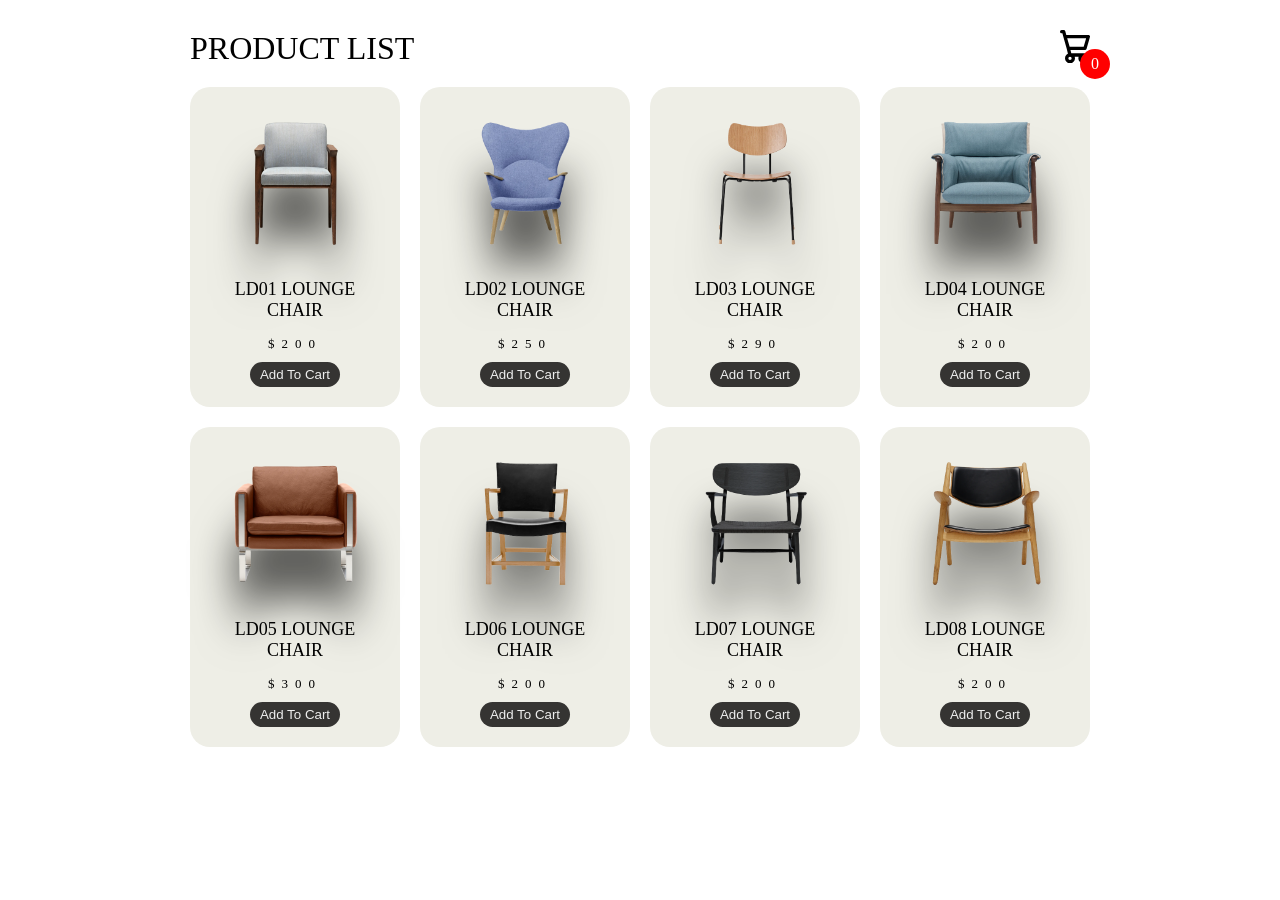
<file: CART/index.html>
<!DOCTYPE html>
<html lang="en">
<head>
    <meta charset="UTF-8">
    <meta name="viewport" content="width=device-width, initial-scale=1.0">
    <title>Document</title>
    <link rel="stylesheet" href="style.css">
</head>
<body class="">
    
    <div class="container">
        <header>
            <div class="title">PRODUCT LIST</div>
            <div class="icon-cart">
                <svg aria-hidden="true" xmlns="http://www.w3.org/2000/svg" fill="none" viewBox="0 0 18 20">
                    <path stroke="currentColor" stroke-linecap="round" stroke-linejoin="round" stroke-width="2" d="M6 15a2 2 0 1 0 0 4 2 2 0 0 0 0-4Zm0 0h8m-8 0-1-4m9 4a2 2 0 1 0 0 4 2 2 0 0 0 0-4Zm-9-4h10l2-7H3m2 7L3 4m0 0-.792-3H1"/>
                </svg>
                <span>0</span>
            </div>
        </header>
        <div class="listProduct">

        </div>
    </div>
    <div class="cartTab">
        <h1>Shopping Cart</h1>
        <div class="listCart">
            
        </div>
        <div class="btn">
            <button class="close">CLOSE</button>
            <button class="checkOut">Check Out</button>
        </div>
    </div>

    <script src="app.js"></script>
</body>
</html>
</file>
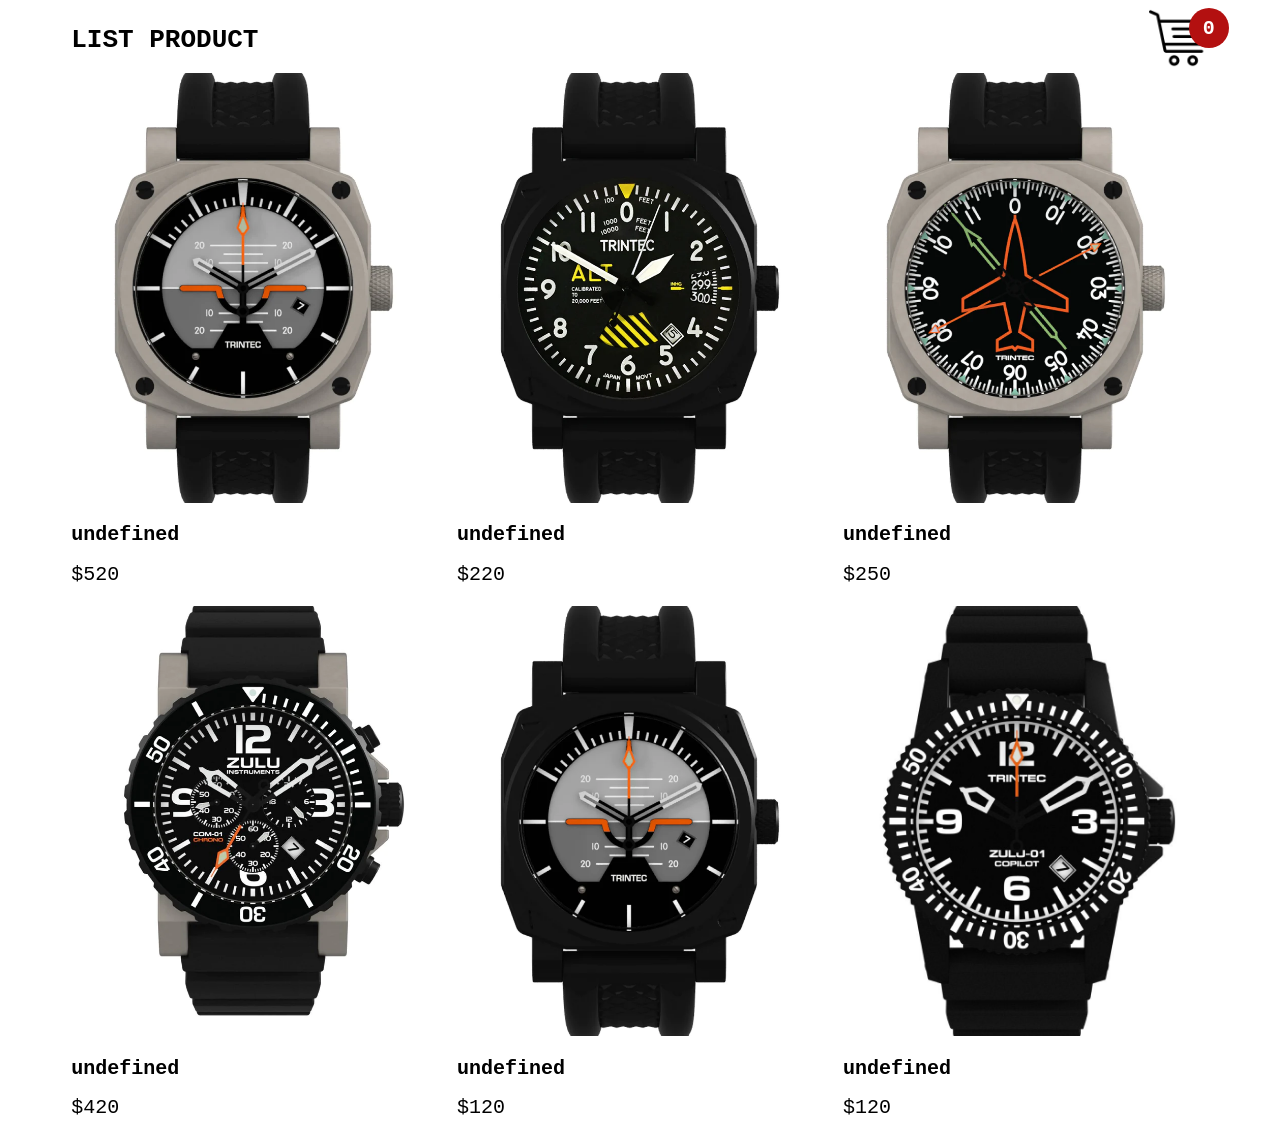
<file: frontend/cart_and_checkout-main/index.html>
<!DOCTYPE html>
<html lang="en">
<head>
    <meta charset="UTF-8">
    <meta name="viewport" content="width=device-width, initial-scale=1.0">
    <title>Document</title>
    <link rel="stylesheet" href="style.css">
</head>
<body>

    <div class="container">
        <header>
            <h1>LIST PRODUCT</h1>
            <div class="iconCart">
                <img src="icon.png">
                <div class="totalQuantity">0</div>
            </div>
        </header>

        <div class="listProduct">

            <div class="item">
                <img src="images/1.webp" alt="">
                <h2>CoPilot / Black / Automatic</h2>
                <div class="price">$550</div>
                <button>Add To Cart</button>
            </div>

        </div>
    </div>

    <div class="cart">
        <h2>
            CART
        </h2>

        <div class="listCart">


            <div class="item">
                <img src="images/1.webp">
                <div class="content">
                    <div class="name">CoPilot / Black / Automatic</div>
                    <div class="price">$550 / 1 product</div>
                </div>
                <div class="quantity">
                    <button>-</button>
                    <span class="value">3</span>
                    <button>+</button>
                </div>
            </div>


        </div>

        <div class="buttons">
            <div class="close">
                CLOSE
            </div>
            <div class="checkout">
                <a href="checkout.html">CHECKOUT</a>
            </div>
        </div>
    </div>


    <script src="app.js"></script>
    
</body>
</html>
</file>
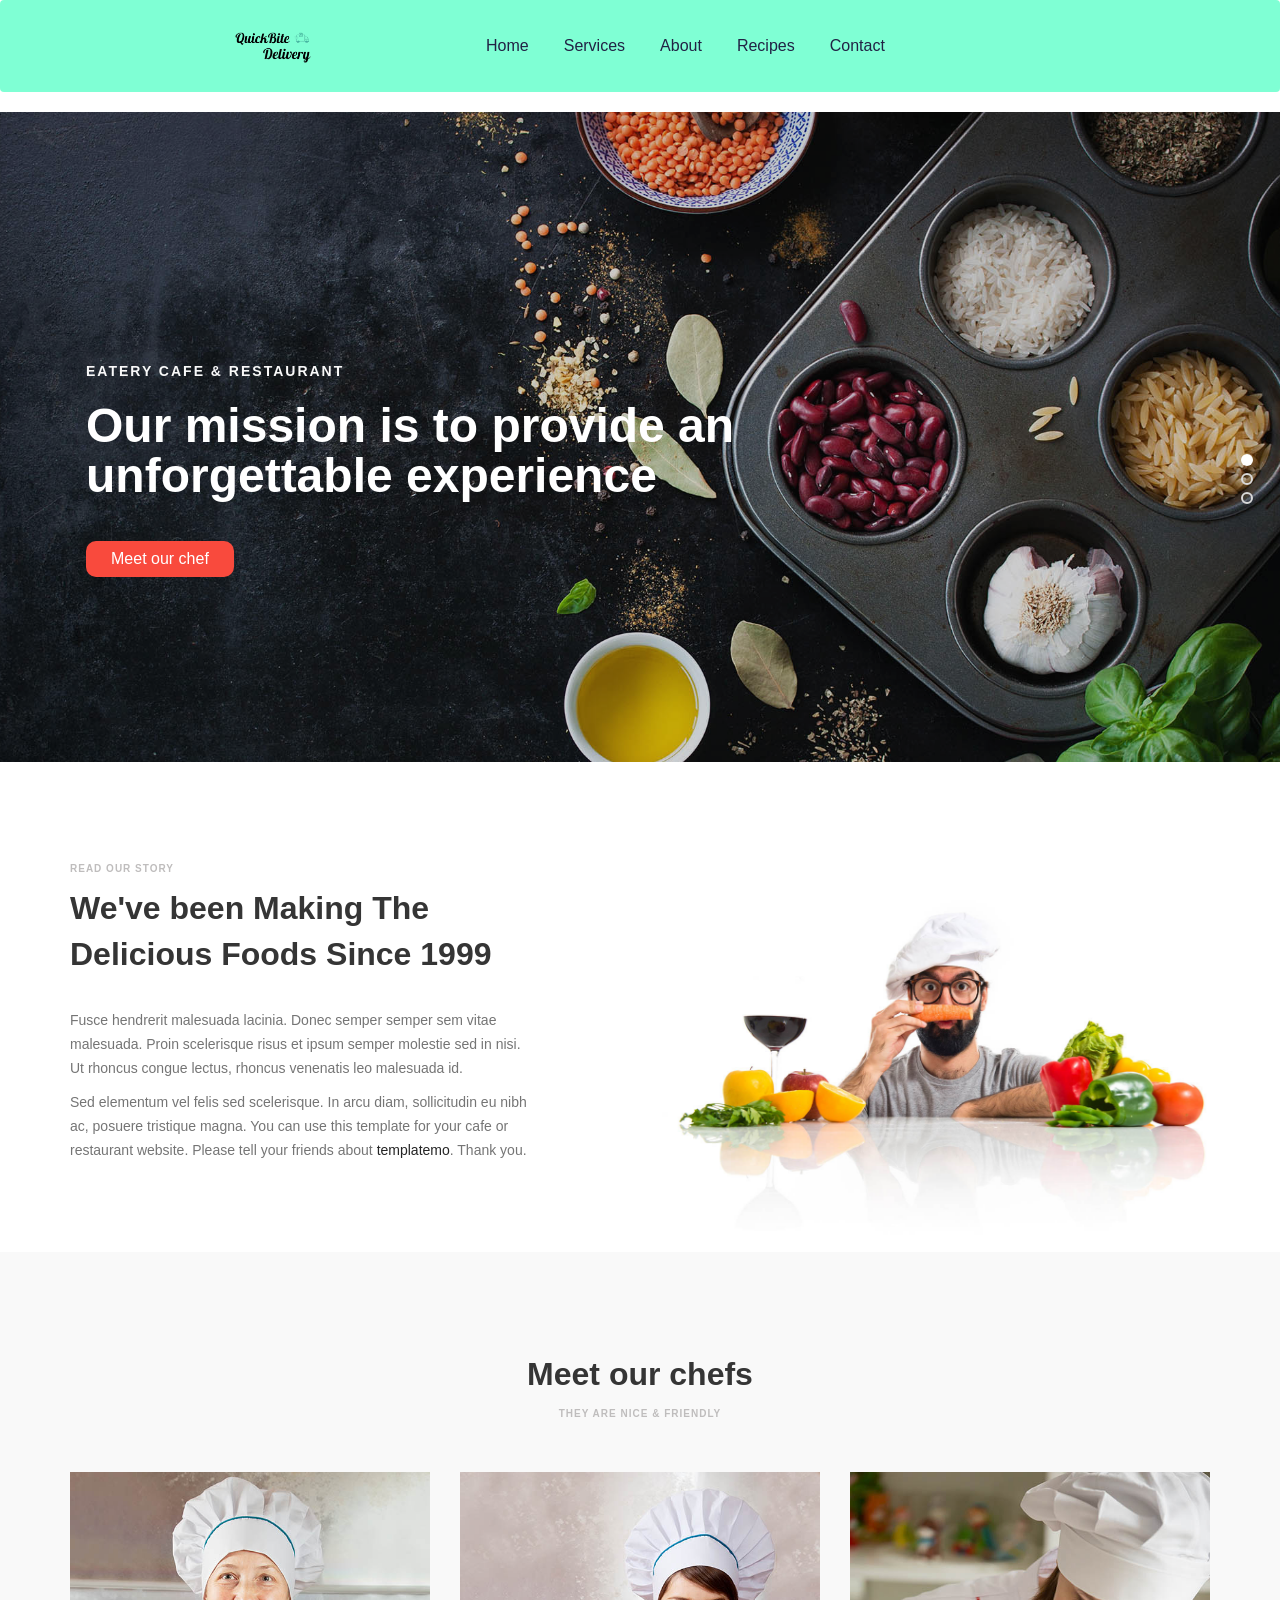
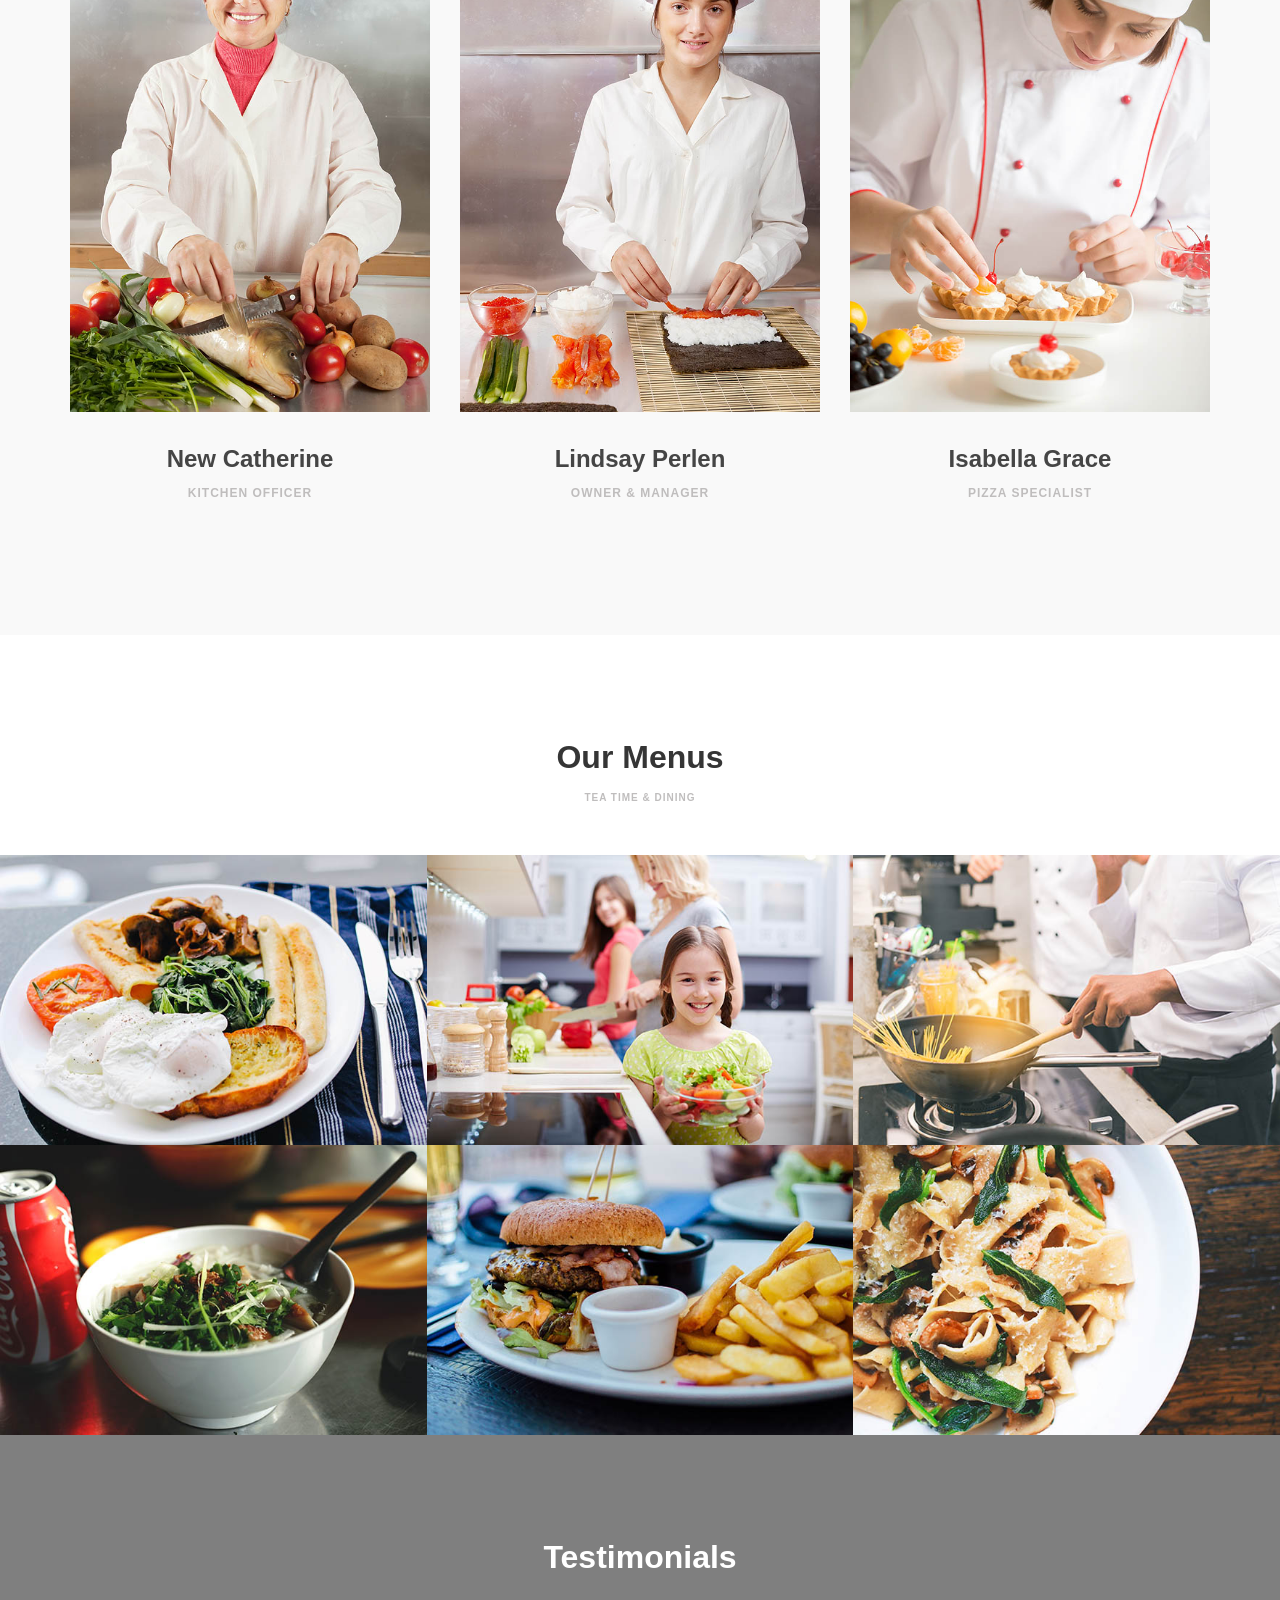
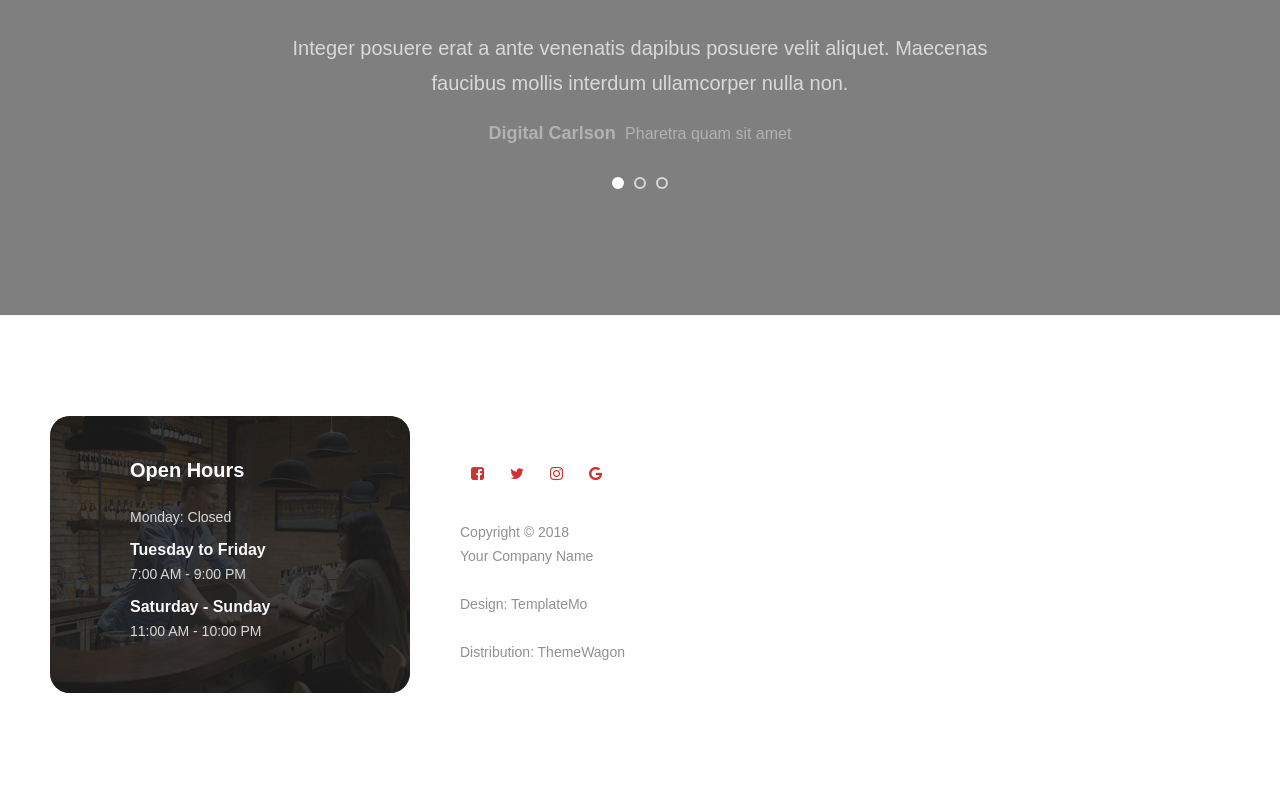
<file: frontend/eatery-master/index.html>
<!DOCTYPE html>
<html lang="en">
<head>

     <title>Quick Bite</title>

     <meta charset="UTF-8">
     <meta http-equiv="X-UA-Compatible" content="IE=Edge">
     <meta name="description" content="">
     <meta name="keywords" content="">
     <meta name="author" content="">
     <meta name="viewport" content="width=device-width, initial-scale=1, maximum-scale=1">

     <link rel="stylesheet" href="css/bootstrap.min.css">
     <link rel="stylesheet" href="css/font-awesome.min.css">
     <link rel="stylesheet" href="css/animate.css">
     <link rel="stylesheet" href="css/owl.carousel.css">
     <link rel="stylesheet" href="css/owl.theme.default.min.css">
     <link rel="stylesheet" href="css/magnific-popup.css">

     <!-- MAIN CSS -->
     <link rel="stylesheet" href="css/templatemo-style.css">

</head>
<body>

     <!-- PRE LOADER -->
     <section class="preloader">
          <div class="spinner">

               <span class="spinner-rotate"></span>
               
          </div>
     </section>
     <header class="navbar">
          <div class="container">
               <div class="logo">
                    <a href="/frontend/index.html"><img src="/frontend/images/logo_food_delivery1.png" alt="Logo" /></a> <!-- Add your logo image here -->
               </div>
               <nav class="nav-list">
                    <a href="#home">Home</a>
                    <a href="#services">Services</a>
                    <a href="#about">About</a>
                    <a href="#recipes">Recipes</a>
                    <a href="#contact">Contact</a>
               </nav>
               <div class="col">
                    <form action="#" method="GET">
                         <input type="text" placeholder="Search...">
                         <button type="submit">Search</button>
                    </form>
               </div>
          </div>
     </header>
     <!-- Other content goes here -->

</html>


     <!-- HOME -->
     <section id="home" class="slider" data-stellar-background-ratio="0.5">
          <div class="row">

                    <div class="owl-carousel owl-theme">
                         <div class="item item-first">
                              <div class="caption">
                                   <div class="container">
                                        <div class="col-md-8 col-sm-12">
                                             <h3>Eatery Cafe &amp; Restaurant</h3>
                                             <h1>Our mission is to provide an unforgettable experience</h1>
                                             <a href="#team" class="section-btn btn btn-default smoothScroll">Meet our chef</a>
                                        </div>
                                   </div>
                              </div>
                         </div>

                         <div class="item item-second">
                              <div class="caption">
                                   <div class="container">
                                        <div class="col-md-8 col-sm-12">
                                             <h3>Your Perfect Breakfast</h3>
                                             <h1>The best dinning quality can be here too!</h1>
                                             <a href="#menu" class="section-btn btn btn-default smoothScroll">Discover menu</a>
                                        </div>
                                   </div>
                              </div>
                         </div>

                         <div class="item item-third">
                              <div class="caption">
                                   <div class="container">
                                        <div class="col-md-8 col-sm-12">
                                             <h3>New Restaurant in Town</h3>
                                             <h1>Enjoy our special menus every Sunday and Friday</h1>
                                             <a href="#contact" class="section-btn btn btn-default smoothScroll">Reservation</a>
                                        </div>
                                   </div>
                              </div>
                         </div>
                    </div>

          </div>
     </section>


     <!-- ABOUT -->
     <section id="about" data-stellar-background-ratio="0.5">
          <div class="container">
               <div class="row">

                    <div class="col-md-6 col-sm-12">
                         <div class="about-info">
                              <div class="section-title wow fadeInUp" data-wow-delay="0.2s">
                                   <h4>Read our story</h4>
                                   <h2>We've been Making The Delicious Foods Since 1999</h2>
                              </div>

                              <div class="wow fadeInUp" data-wow-delay="0.4s">
                                   <p>Fusce hendrerit malesuada lacinia. Donec semper semper sem vitae malesuada. Proin scelerisque risus et ipsum semper molestie sed in nisi. Ut rhoncus congue lectus, rhoncus venenatis leo malesuada id.</p>
                                   <p>Sed elementum vel felis sed scelerisque. In arcu diam, sollicitudin eu nibh ac, posuere tristique magna. You can use this template for your cafe or restaurant website. Please tell your friends about <a href="https://plus.google.com/+templatemo" target="_parent">templatemo</a>. Thank you.</p>
                              </div>
                         </div>
                    </div>

                    <div class="col-md-6 col-sm-12">
                         <div class="wow fadeInUp about-image" data-wow-delay="0.6s">
                              <img src="images/about-image.jpg" class="img-responsive" alt="">
                         </div>
                    </div>
                    
               </div>
          </div>
     </section>


     <!-- TEAM -->
     <section id="team" data-stellar-background-ratio="0.5">
          <div class="container">
               <div class="row">

                    <div class="col-md-12 col-sm-12">
                         <div class="section-title wow fadeInUp" data-wow-delay="0.1s">
                              <h2>Meet our chefs</h2>
                              <h4>They are nice &amp; friendly</h4>
                         </div>
                    </div>

                    <div class="col-md-4 col-sm-4">
                         <div class="team-thumb wow fadeInUp" data-wow-delay="0.2s">
                              <img src="images/team-image1.jpg" class="img-responsive" alt="">
                                   <div class="team-hover">
                                        <div class="team-item">
                                             <h4>Duis vel lacus id magna mattis vehicula</h4> 
                                             <ul class="social-icon">
                                                  <li><a href="#" class="fa fa-linkedin-square"></a></li>
                                                  <li><a href="#" class="fa fa-envelope-o"></a></li>
                                             </ul>
                                        </div>
                                   </div>
                         </div>
                         <div class="team-info">
                              <h3>New Catherine</h3>
                              <p>Kitchen Officer</p>
                         </div>
                    </div>

                    <div class="col-md-4 col-sm-4">
                         <div class="team-thumb wow fadeInUp" data-wow-delay="0.4s">
                              <img src="images/team-image2.jpg" class="img-responsive" alt="">
                                   <div class="team-hover">
                                        <div class="team-item">
                                             <h4>Cras suscipit neque quis odio feugiat</h4>
                                             <ul class="social-icon">
                                                  <li><a href="#" class="fa fa-instagram"></a></li>
                                                  <li><a href="#" class="fa fa-flickr"></a></li>
                                             </ul>
                                        </div>
                                   </div>
                         </div>
                         <div class="team-info">
                              <h3>Lindsay Perlen</h3>
                              <p>Owner &amp; Manager</p>
                         </div>
                    </div>

                    <div class="col-md-4 col-sm-4">
                         <div class="team-thumb wow fadeInUp" data-wow-delay="0.6s">
                              <img src="images/team-image3.jpg" class="img-responsive" alt="">
                                   <div class="team-hover">
                                        <div class="team-item">
                                             <h4>Etiam auctor enim tristique faucibus</h4>
                                             <ul class="social-icon">
                                                  <li><a href="#" class="fa fa-github"></a></li>
                                                  <li><a href="#" class="fa fa-google"></a></li>
                                             </ul>
                                        </div>
                                   </div>
                         </div>
                         <div class="team-info">
                              <h3>Isabella Grace</h3>
                              <p>Pizza Specialist</p>
                         </div>
                    </div>
                    
               </div>
          </div>
     </section>


     <!-- MENU-->
     <section id="menu" data-stellar-background-ratio="0.5">
          <div class="container">
               <div class="row">

                    <div class="col-md-12 col-sm-12">
                         <div class="section-title wow fadeInUp" data-wow-delay="0.1s">
                              <h2>Our Menus</h2>
                              <h4>Tea Time &amp; Dining</h4>
                         </div>
                    </div>

                    <div class="col-md-4 col-sm-6">
                         <!-- MENU THUMB -->
                         <div class="menu-thumb">
                              <a href="images/menu-image1.jpg" class="image-popup" title="American Breakfast">
                                   <img src="images/menu-image1.jpg" class="img-responsive" alt="">

                                   <div class="menu-info">
                                        <div class="menu-item">
                                             <h3>American Breakfast</h3>
                                             <p>Tomato / Eggs / Sausage</p>
                                        </div>
                                        <div class="menu-price">
                                             <span>$25</span>
                                        </div>
                                   </div>
                              </a>
                         </div>
                    </div>

                    <div class="col-md-4 col-sm-6">
                         <!-- MENU THUMB -->
                         <div class="menu-thumb">
                              <a href="images/menu-image2.jpg" class="image-popup" title="Self-made Salad">
                                   <img src="images/menu-image2.jpg" class="img-responsive" alt="">

                                   <div class="menu-info">
                                        <div class="menu-item">
                                             <h3>Self-made Salad</h3>
                                             <p>Green / Fruits / Healthy</p>
                                        </div>
                                        <div class="menu-price">
                                             <span>$18</span>
                                        </div>
                                   </div>
                              </a>
                         </div>
                    </div>

                    <div class="col-md-4 col-sm-6">
                         <!-- MENU THUMB -->
                         <div class="menu-thumb">
                              <a href="images/menu-image3.jpg" class="image-popup" title="Chinese Noodle">
                                   <img src="images/menu-image3.jpg" class="img-responsive" alt="">

                                   <div class="menu-info">
                                        <div class="menu-item">
                                             <h3>Chinese Noodle</h3>
                                             <p>Pepper / Chicken / Vegetables</p>
                                        </div>
                                        <div class="menu-price">
                                             <span>$34</span>
                                        </div>
                                   </div>
                              </a>
                         </div>
                    </div>

                    <div class="col-md-4 col-sm-6">
                         <!-- MENU THUMB -->
                         <div class="menu-thumb">
                              <a href="images/menu-image4.jpg" class="image-popup" title="Rice Soup">
                                   <img src="images/menu-image4.jpg" class="img-responsive" alt="">

                                   <div class="menu-info">
                                        <div class="menu-item">
                                             <h3>Rice Soup</h3>
                                             <p>Green / Chicken</p>
                                        </div>
                                        <div class="menu-price">
                                             <span>$28</span>
                                        </div>
                                   </div>
                              </a>
                         </div>
                    </div>

                    <div class="col-md-4 col-sm-6">
                         <!-- MENU THUMB -->
                         <div class="menu-thumb">
                              <a href="images/menu-image5.jpg" class="image-popup" title="Project title">
                                   <img src="images/menu-image5.jpg" class="img-responsive" alt="">

                                   <div class="menu-info">
                                        <div class="menu-item">
                                             <h3>Deli Burger</h3>
                                             <p>Beef / Fried Potatoes</p>
                                        </div>
                                        <div class="menu-price">
                                             <span>$46</span>
                                        </div>
                                   </div>
                              </a>
                         </div>
                    </div>

                    <div class="col-md-4 col-sm-6">
                         <!-- MENU THUMB -->
                         <div class="menu-thumb">
                              <a href="images/menu-image6.jpg" class="image-popup" title="Project title">
                                   <img src="images/menu-image6.jpg" class="img-responsive" alt="">

                                   <div class="menu-info">
                                        <div class="menu-item">
                                             <h3>Big Flat Fried</h3>
                                             <p>Pepper / Crispy</p>
                                        </div>
                                        <div class="menu-price">
                                             <span>$30</span>
                                        </div>
                                   </div>
                              </a>
                         </div>
                    </div>


               </div>
          </div>
     </section>


     <!-- TESTIMONIAL -->
     <section id="testimonial" data-stellar-background-ratio="0.5">
          <div class="overlay"></div>
          <div class="container">
               <div class="row">

                    <div class="col-md-12 col-sm-12">
                         <div class="section-title wow fadeInUp" data-wow-delay="0.1s">
                              <h2>Testimonials</h2>
                         </div>
                    </div>  

                    <div class="col-md-offset-2 col-md-8 col-sm-12">
                         <div class="owl-carousel owl-theme">
                              <div class="item">
                                   <p>Integer posuere erat a ante venenatis dapibus posuere velit aliquet. Maecenas faucibus mollis interdum ullamcorper nulla non.</p>
                                        <div class="tst-author">
                                             <h4>Digital Carlson</h4>
                                             <span>Pharetra quam sit amet</span>
                                        </div>
                              </div>

                              <div class="item">
                                   <p>Pellentesque habitant morbi tristique senectus et netus et malesuada fames ac turpis egestas. Sed vestibulum orci quam.</p>
                                        <div class="tst-author">
                                             <h4>Johnny Stephen</h4>
                                             <span>Magna nisi porta ligula</span>
                                        </div>
                              </div>

                              <div class="item">
                                   <p>Vivamus aliquet felis eu diam ultricies congue. Morbi porta lorem nec consectetur porta quis dui elit habitant morbi.</p>
                                        <div class="tst-author">
                                             <h4>Jessie White</h4>
                                             <span>Vitae lacinia augue urna quis</span>
                                        </div>
                              </div>

                         </div>
                    </div>

               </div>
          </div>
     </section>  


     <!-- FOOTER -->
     <footer id="footer" data-stellar-background-ratio="0.5">
          <div class="container">
               <div class="row">

                   
                    <div class="col-md-4 col-sm-8">
                         <div class="footer-info footer-open-hour">
                              <div class="section-title">
                                   <h2 class="wow fadeInUp" data-wow-delay="0.2s">Open Hours</h2>
                              </div>
                              <div class="wow fadeInUp" data-wow-delay="0.4s">
                                   <p>Monday: Closed</p>
                                   <div>
                                        <strong>Tuesday to Friday</strong>
                                        <p>7:00 AM - 9:00 PM</p>
                                   </div>
                                   <div>
                                        <strong>Saturday - Sunday</strong>
                                        <p>11:00 AM - 10:00 PM</p>
                                   </div>
                              </div>
                         </div>
                    </div>

                    <div class="col-md-2 col-sm-4">
                         <ul class="wow fadeInUp social-icon" data-wow-delay="0.4s">
                              <li><a href="#" class="fa fa-facebook-square" attr="facebook icon"></a></li>
                              <li><a href="#" class="fa fa-twitter"></a></li>
                              <li><a href="#" class="fa fa-instagram"></a></li>
                              <li><a href="#" class="fa fa-google"></a></li>
                         </ul>

                         <div class="wow fadeInUp copyright-text" data-wow-delay="0.8s"> 
                              <p><br>Copyright &copy; 2018 <br>Your Company Name 
                              
                              <br><br>Design: <a rel="nofollow" href="http://templatemo.com" target="_parent">TemplateMo</a> 
                              <br><br>Distribution: <a href="http://themewagon.com" target="_parent">ThemeWagon</a></p>
                         </div>
                    </div>
                    
               </div>
          </div>
     </footer>


     <!-- SCRIPTS -->
     <script src="js/jquery.js"></script>
     <script src="js/bootstrap.min.js"></script>
     <script src="js/jquery.stellar.min.js"></script>
     <script src="js/wow.min.js"></script>
     <script src="js/owl.carousel.min.js"></script>
     <script src="js/jquery.magnific-popup.min.js"></script>
     <script src="js/smoothscroll.js"></script>
     <script src="js/custom.js"></script>

</body>
</html>
</file>
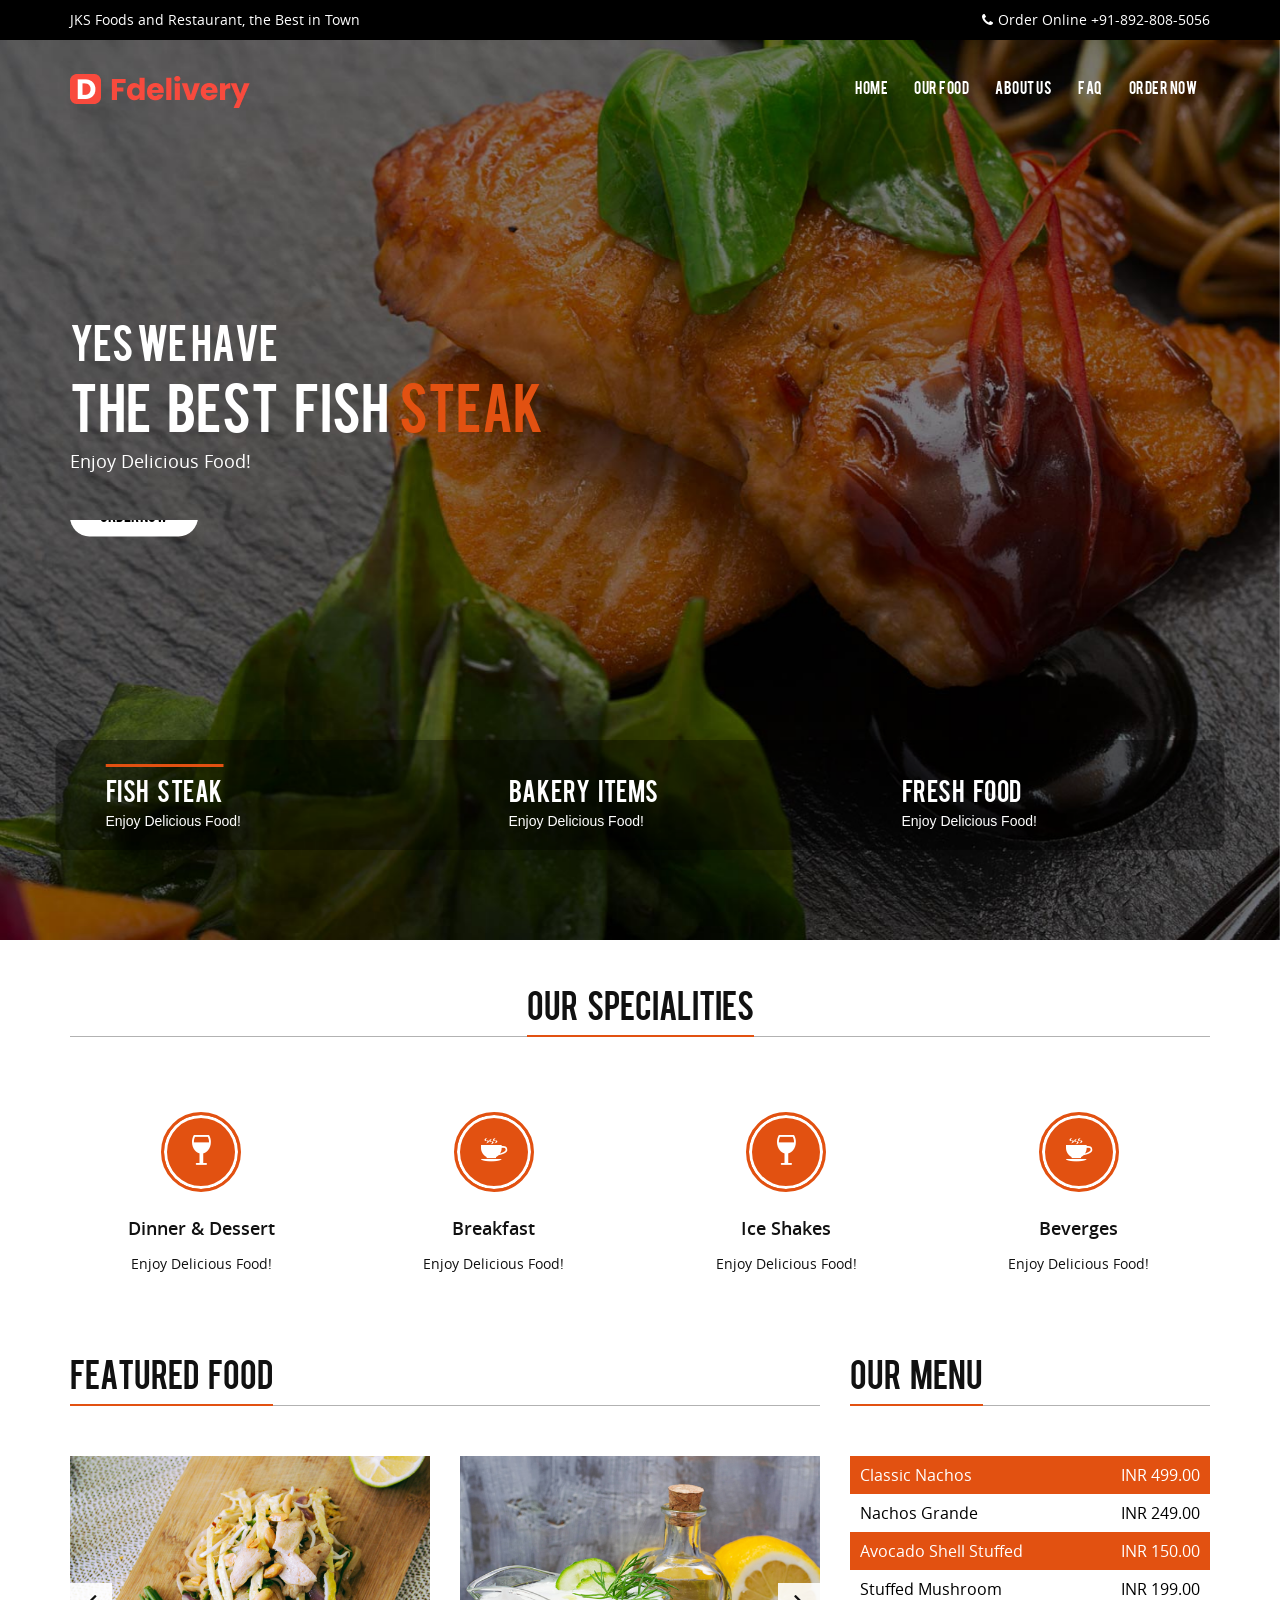
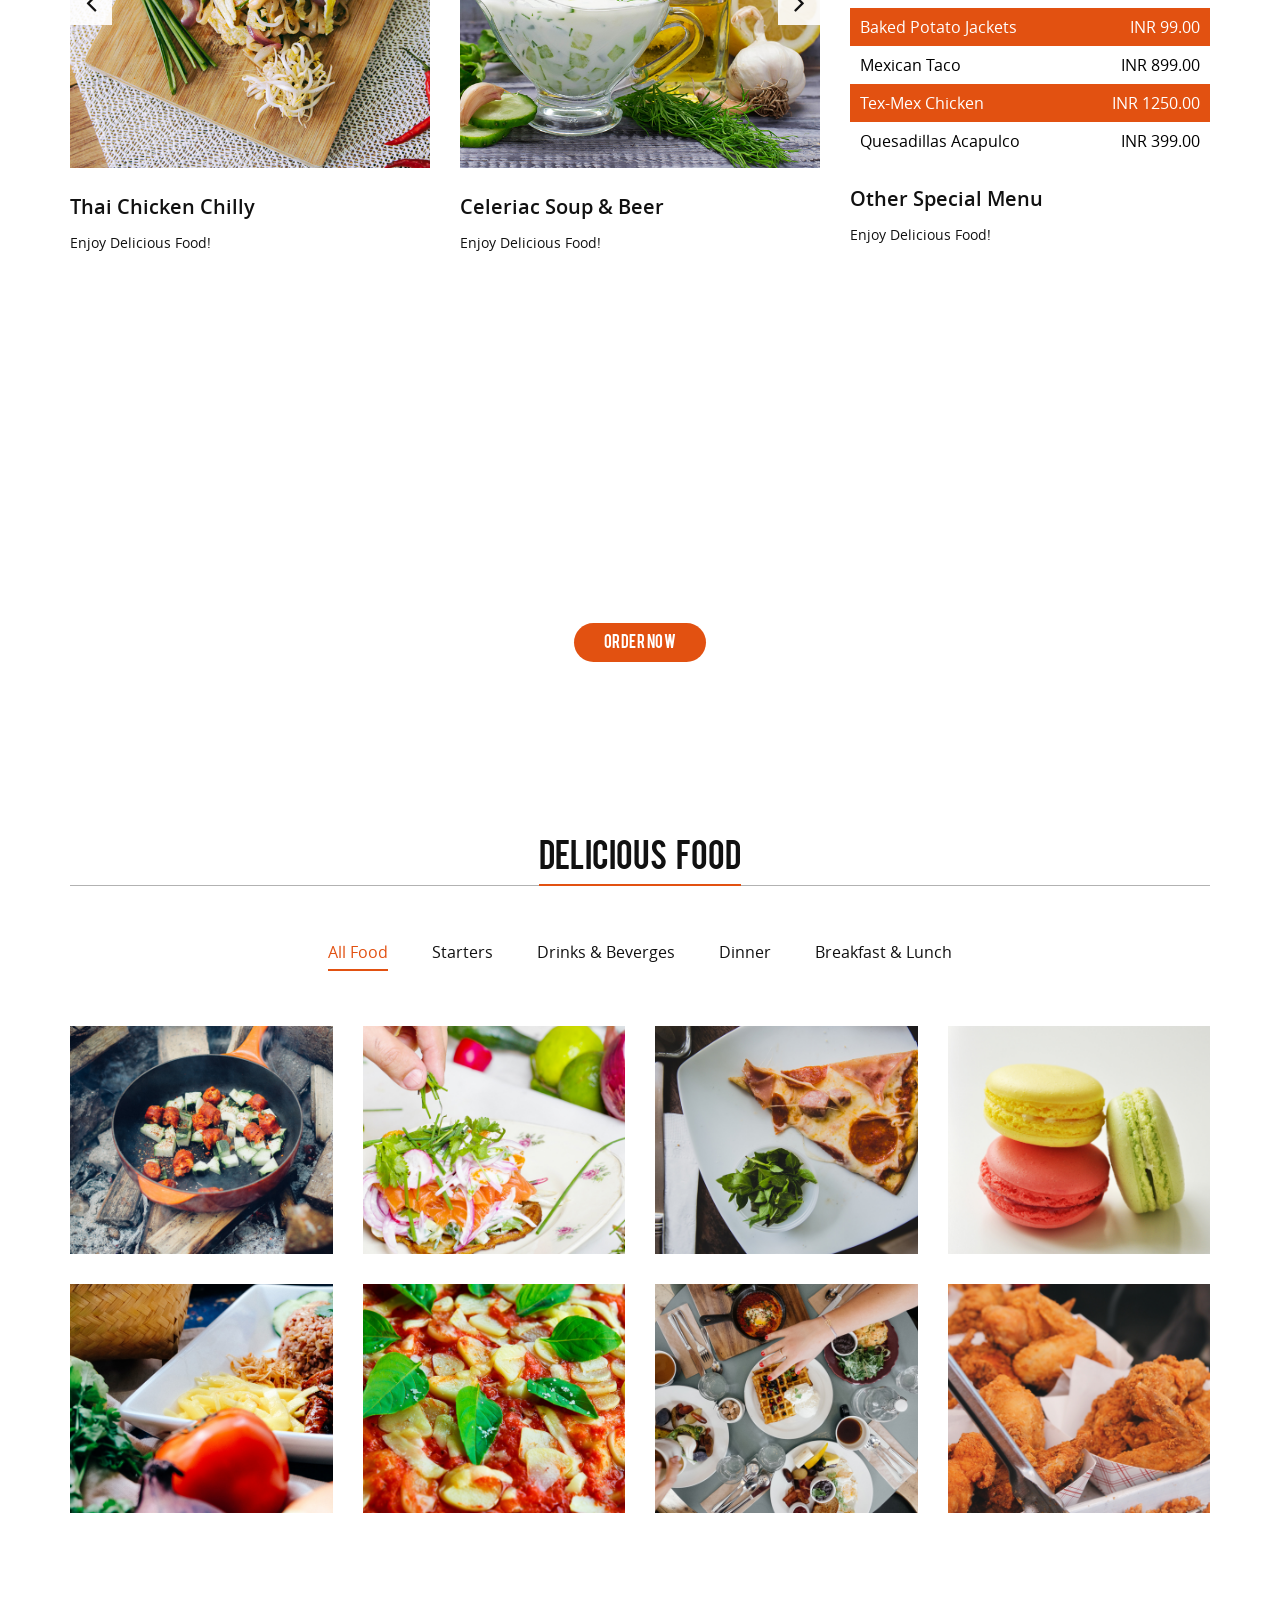
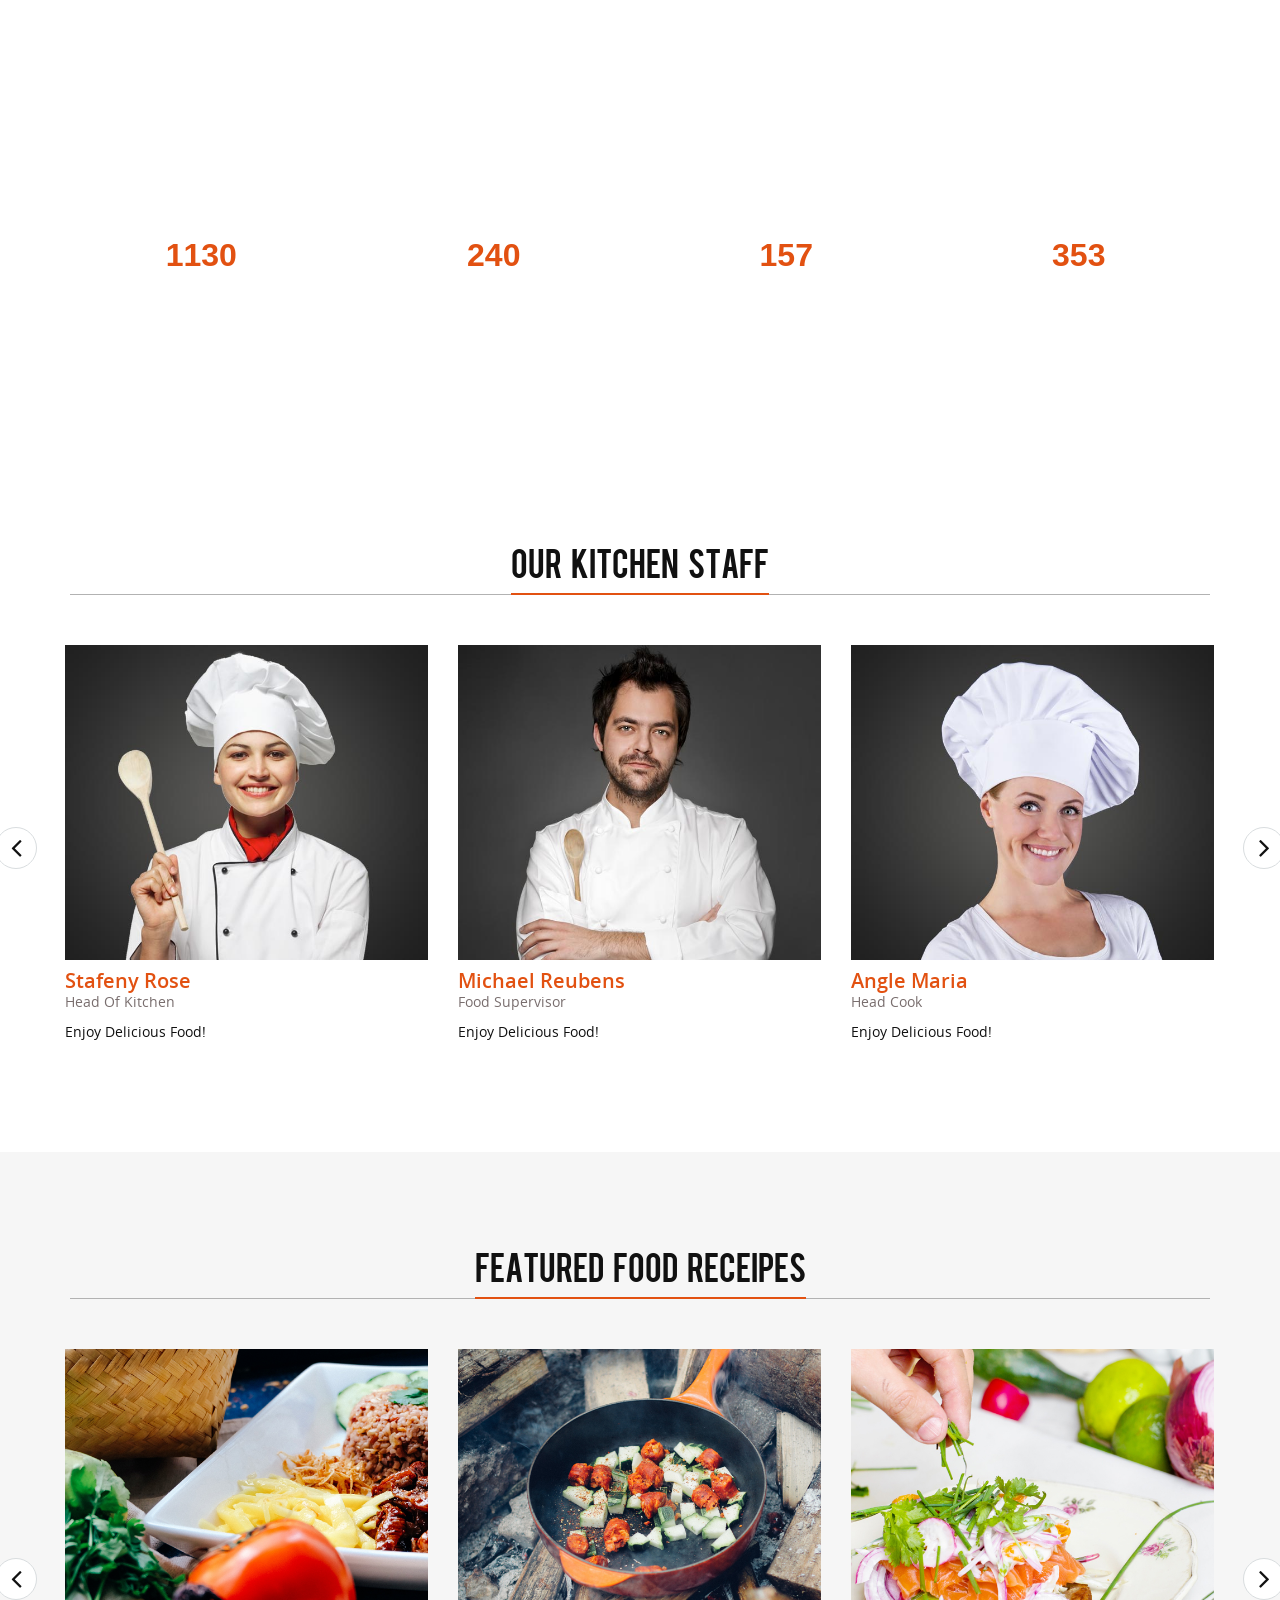
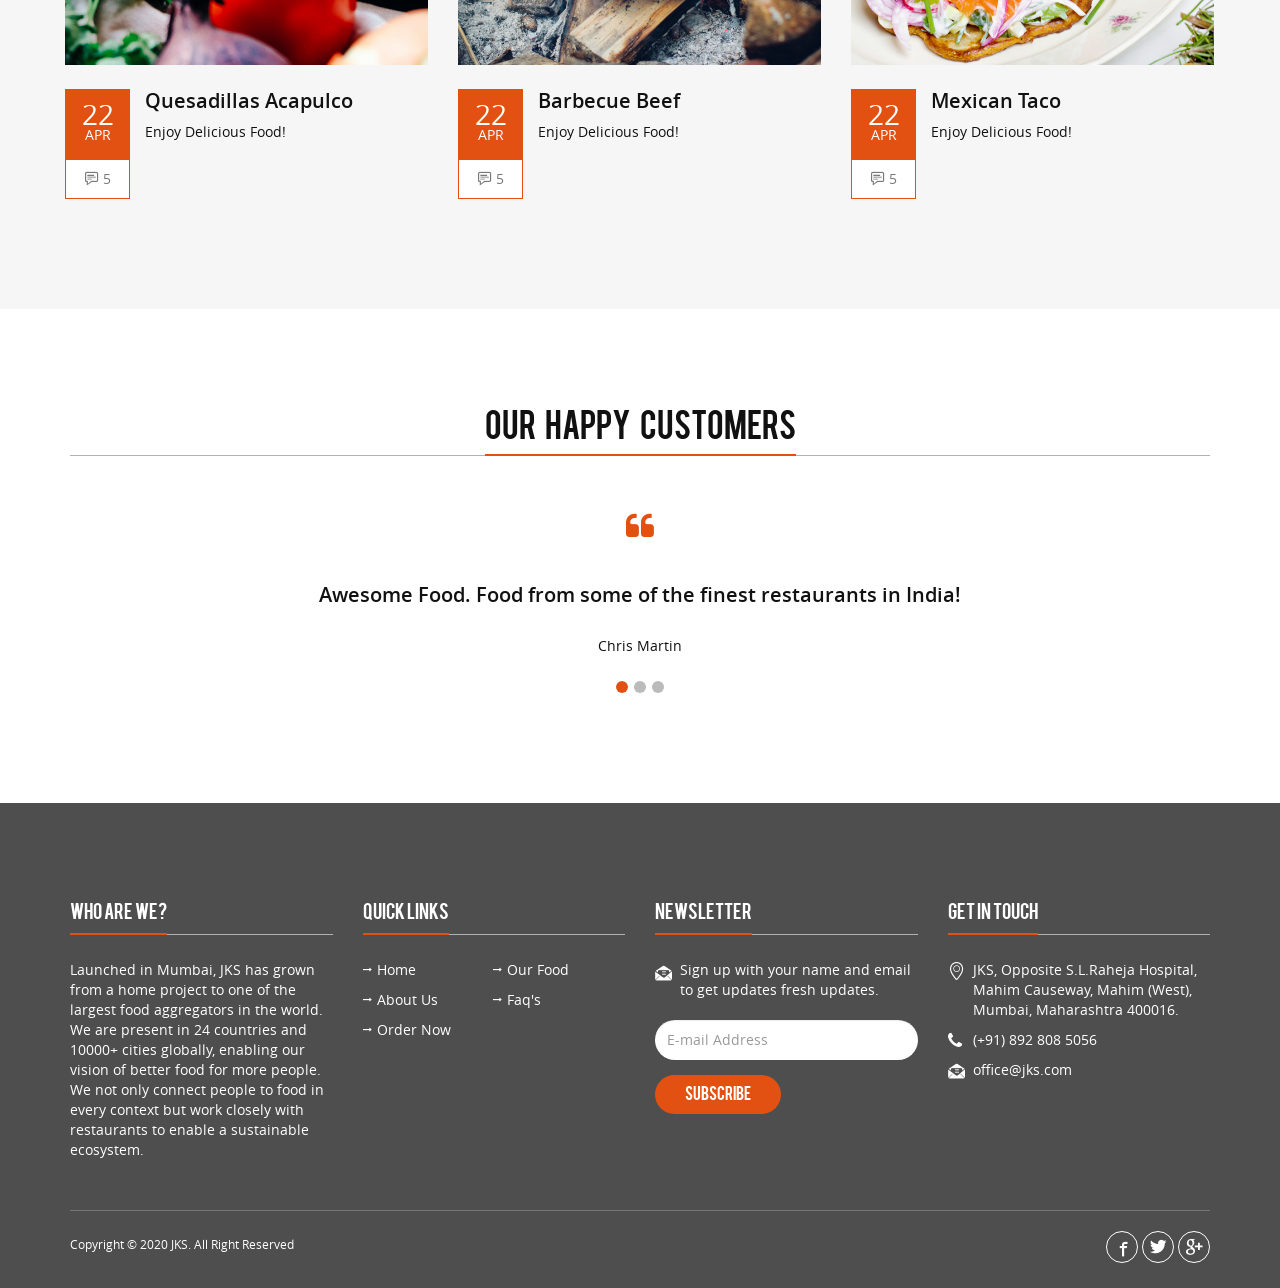
<file: frontend/Online-Food-Ordering-Web-App-master/Online-Food-Ordering-Web-App-master/index.html>
<!doctype html>
<html lang="en">
<head>
<meta charset="utf-8">
<meta http-equiv="X-UA-Compatible" content="IE=edge">
<meta name="viewport" content="width=device-width, initial-scale=1">
<title>JKS</title>
<link rel="stylesheet" type="text/css" href="css/bootstrap.min.css">
<link rel="stylesheet" type="text/css" href="css/font-awesome.min.css">
<link rel="stylesheet" type="text/css" href="css/bistro-icons.css">
<link rel="stylesheet" type="text/css" href="css/animate.min.css">
<link rel="stylesheet" type="text/css" href="css/settings.css">
<link rel="stylesheet" type="text/css" href="css/navigation.css">
<link rel="stylesheet" type="text/css" href="css/owl.carousel.css">
<link rel="stylesheet" type="text/css" href="css/owl.transitions.css">
<link rel="stylesheet" type="text/css" href="css/jquery.fancybox.css">
<link rel="stylesheet" type="text/css" href="css/zerogrid.css">
<link rel="stylesheet" type="text/css" href="css/style.css">
<link rel="stylesheet" type="text/css" href="css/loader.css">
<link rel="shortcut icon" href="images/favicon.png">

<!--[if lt IE 9]>
    <script src="https://oss.maxcdn.com/html5shiv/3.7.2/html5shiv.min.js"></script>
    <script src="https://oss.maxcdn.com/respond/1.4.2/respond.min.js"></script>
<![endif]-->

</head>

<body>

<!--Loader-->
<div class="loader"> 
   <div class="cssload-container">
     <div class="cssload-circle"></div>
     <div class="cssload-circle"></div>
   </div>
</div>

<!--Topbar-->
<div class="topbar">
  <div class="container">
    <div class="row">
      <div class="col-md-12">
        <p class="pull-left hidden-xs">JKS Foods and Restaurant, the Best in Town</p>
        <p class="pull-right"><i class="fa fa-phone"></i>Order Online +91-892-808-5056</p>
      </div>
    </div>
  </div>
</div>

<!--Header-->
<header id="main-navigation">
  <div id="navigation" data-spy="affix" data-offset-top="20">
    <div class="container">
      <div class="row">
      <div class="col-md-12">
        <nav class="navbar navbar-default">
          <div class="navbar-header">
            <button type="button" class="navbar-toggle collapsed" data-toggle="collapse" data-target="#fixed-collapse-navbar" aria-expanded="false"> 
            <span class="icon-bar top-bar"></span> <span class="icon-bar middle-bar"></span> <span class="icon-bar bottom-bar"></span> 
            </button>
           <a class="navbar-brand" href="index.html"><img src="images/logo.png" alt="logo" class="img-responsive"></a> 
         </div>
        
            <div id="fixed-collapse-navbar" class="navbar-collapse collapse navbar-right">
              <ul class="nav navbar-nav">
                <li>
                   <a href="index.html">Home</a>
                   
                </li>
                <li><a href="food.html">Our Food</a></li>
                
                
                    <li><a href="about.html">About Us</a></li>
                    <li><a href="faq.html">FAQ</a></li>
                  
                <li><a href="./account/register.php">Order Now</a></li>
                
              </ul>
            </div>
         </nav>
         </div>
       </div>
     </div>
  </div>
</header>



<!-- REVOLUTION SLIDER -->			

				<div id="rev_slider_34_1_wrapper" class="rev_slider_wrapper fullwidthbanner-container" data-alias="news-gallery34" style="margin:0px auto;background-color:#ffffff;padding:0px;margin-top:0px;margin-bottom:0px;">
				<!-- START REVOLUTION SLIDER 5.0.7 fullwidth mode -->
					<div id="rev_slider_34_1" class="rev_slider fullwidthabanner" style="display:none;" data-version="5.0.7">
						<ul>	<!-- SLIDE  -->
							<li data-index="rs-129" data-transition="fade" data-slotamount="default" data-rotate="0"  data-fstransition="fade" data-fsmasterspeed="1500" data-fsslotamount="7"  data-title="Fish &nbsp; Steak" data-description="Enjoy Delicious Food!">
								<!-- MAIN IMAGE -->
								<img src="images/banner2.jpg"  alt=""  data-bgposition="center center" data-bgfit="cover" data-bgrepeat="no-repeat" class="rev-slidebg" data-no-retina>
								<!-- LAYER NR. 2 -->
								<h1 class="tp-caption tp-resizeme" 
                          data-x="left" data-hoffset="15"
                          data-y="70" 
                          data-transform_idle="o:1;"
                          data-transform_in="y:[-100%];z:0;rX:0deg;rY:0;rZ:0;sX:1;sY:1;skX:0;skY:0;s:1500;e:Power3.easeInOut;" 
                          data-transform_out="auto:auto;s:1000;e:Power3.easeInOut;" 
                          data-mask_in="x:0px;y:0px;s:inherit;e:inherit;" 
                          data-mask_out="x:0;y:0;s:inherit;e:inherit;" 
                          data-start="500" 
                          data-splitin="none" 
                          data-splitout="none" 
                          style="z-index: 6;">
                          <span class="small_title">Yes We Have</span> <br> The &nbsp; Best &nbsp; Fish &nbsp;<span class="color">Steak</span>
                       </h1>
								<!-- LAYER NR. 2 -->
                        <p class="tp-caption tp-resizeme"
                          data-x="left" data-hoffset="15"
                          data-y="210" 
                          data-transform_idle="o:1;"
                          data-transform_in="y:[-100%];z:0;rX:0deg;rY:0;rZ:0;sX:1;sY:1;skX:0;skY:0;s:1500;e:Power3.easeInOut;" 
                          data-transform_out="auto:auto;s:1000;e:Power3.easeInOut;" 
                          data-mask_in="x:0px;y:0px;s:inherit;e:inherit;" 
                          data-mask_out="x:0;y:0;s:inherit;e:inherit;" 
                          data-start="800"
                          style="z-index: 9;">Enjoy Delicious Food!
                          
                        </p>
                        <div class="tp-caption fade tp-resizeme"
                           data-x="left" data-hoffset="15"
                           data-y="280"
                           data-width = "full"  
                           data-transform_in="y:[-100%];z:0;rX:0deg;rY:0;rZ:0;sX:1;sY:1;skX:0;skY:0;s:1500;e:Power3.easeInOut;"
                           data-transform_out="auto:auto;s:1000;e:Power3.easeInOut;"  
                           data-mask_in="x:0px;y:0px;s:inherit;e:inherit;" 
                           data-mask_out="x:0;y:0;s:inherit;e:inherit;" 
                          data-start="1200"
                           style="z-index: 12;">
                       <a href="./account/register.php" class="btn-common btn-white page-scroll">Order Now</a>
                       </div>
                        
                       
							</li>
							
							<li class="text-center" data-index="rs-130" data-transition="slideleft" data-slotamount="default" data-rotate="0"  data-title="Bakery &nbsp; Items" data-description="Enjoy Delicious Food!">
								<img src="images/banner1.jpg"  alt="" data-bgposition="center center" data-bgfit="cover" data-bgrepeat="no-repeat" class="rev-slidebg" data-no-retina>
                        <h1 class="tp-caption tp-resizeme" 
                          data-x="center" data-hoffset="15"
                          data-y="70" 
                          data-transform_idle="o:1;"
                          data-transform_in="y:[-100%];z:0;rX:0deg;rY:0;rZ:0;sX:1;sY:1;skX:0;skY:0;s:1500;e:Power3.easeInOut;" 
                          data-transform_out="auto:auto;s:1000;e:Power3.easeInOut;" 
                          data-mask_in="x:0px;y:0px;s:inherit;e:inherit;" 
                          data-mask_out="x:0;y:0;s:inherit;e:inherit;" 
                          data-start="500" 
                          data-splitin="none" 
                          data-splitout="none" 
                          style="z-index: 6;">
                          <span class="small_title">  Delicious Bakery Items</span> <br> Coconut &nbsp; with &nbsp; <span class="color">Lemon &nbsp; Grass</span>
                        </h1>
                        <p class="tp-caption tp-resizeme"
                          data-x="center" data-hoffset="15"
                          data-y="210" 
                          data-transform_idle="o:1;"
                          data-transform_in="y:[-100%];z:0;rX:0deg;rY:0;rZ:0;sX:1;sY:1;skX:0;skY:0;s:1500;e:Power3.easeInOut;" 
                          data-transform_out="auto:auto;s:1000;e:Power3.easeInOut;" 
                          data-mask_in="x:0px;y:0px;s:inherit;e:inherit;" 
                          data-mask_out="x:0;y:0;s:inherit;e:inherit;" 
                          data-start="800"
                          style="z-index: 9;">Enjoy Delicious Food!
                        </p>
							
                            
                          <div class="tp-caption fade tp-resizeme"
                           data-x="center" data-hoffset="15"
                           data-y="280"
                           data-width = "full"  
                           data-transform_in="y:[-100%];z:0;rX:0deg;rY:0;rZ:0;sX:1;sY:1;skX:0;skY:0;s:1500;e:Power3.easeInOut;"
                           data-transform_out="auto:auto;s:1000;e:Power3.easeInOut;"  
                           data-mask_in="x:0px;y:0px;s:inherit;e:inherit;" 
                           data-mask_out="x:0;y:0;s:inherit;e:inherit;" 
                          data-start="1200"
                           style="z-index: 12;">
                          <a href="#specialities" class="btn-common btn-white page-scroll">Learn &nbsp; More</a> &nbsp; <a href="#order-form" class="btn-common btn-orange page-scroll">Order &nbsp; Now</a>
                       </div>  
                            
                            
                            
                            </li>
						
							<li class="text-right" data-index="rs-131" data-transition="slideleft"   data-rotate="0" data-title="Fresh &nbsp; Food" data-description="Enjoy Delicious Food!">
								<img src="images/banner4.jpg" alt="" data-bgposition="center center" data-bgfit="cover" data-bgrepeat="no-repeat" class="rev-slidebg" data-no-retina>
                        <h1 class="tp-caption tp-resizeme" 
                          data-x="right" data-hoffset="" 
                          data-y="70" 
                          data-transform_idle="o:1;"
                          data-transform_in="y:[-100%];z:0;rX:0deg;rY:0;rZ:0;sX:1;sY:1;skX:0;skY:0;s:1500;e:Power3.easeInOut;" 
                          data-transform_out="auto:auto;s:1000;e:Power3.easeInOut;" 
                          data-mask_in="x:0px;y:0px;s:inherit;e:inherit;" 
                          data-mask_out="x:0;y:0;s:inherit;e:inherit;" 
                          data-start="500" 
                          data-splitin="none" 
                          data-splitout="none" 
                          style="z-index: 6;">
                          <span class="small_title">We Prepare</span> <br> Fresh &nbsp; Food &nbsp; <span class="color">Vegies</span>
                        </h1>
                        <p class="tp-caption tp-resizeme"
                          data-x="right" data-hoffset="" 
                          data-y="210" 
                          data-transform_idle="o:1;"
                          data-transform_in="y:[-100%];z:0;rX:0deg;rY:0;rZ:0;sX:1;sY:1;skX:0;skY:0;s:1500;e:Power3.easeInOut;" 
                          data-transform_out="auto:auto;s:1000;e:Power3.easeInOut;" 
                          data-mask_in="x:0px;y:0px;s:inherit;e:inherit;" 
                          data-mask_out="x:0;y:0;s:inherit;e:inherit;" 
                          data-start="800"
                          style="z-index: 9;">Enjoy Delicious Food!
                        </p>
							
                           <div class="tp-caption fade tp-resizeme"
                           data-x="right" data-hoffset=""
                           data-y="280"
                           data-width = "full" 
                           data-transform_idle="o:1;"
                           data-transform_in="y:[-100%];z:0;rX:0deg;rY:0;rZ:0;sX:1;sY:1;skX:0;skY:0;s:1500;e:Power3.easeInOut;"
                           data-transform_out="auto:auto;s:1000;e:Power3.easeInOut;"  
                           data-mask_in="x:0px;y:0px;s:inherit;e:inherit;" 
                           data-mask_out="x:0;y:0;s:inherit;e:inherit;" 
                          data-start="1200"
                           style="z-index: 12;">
                       <a href="./account/register.php" class="btn-common btn-white page-scroll">Order Now</a>
                       </div>  
                            </li>
							<!-- SLIDE  -->
						</ul>
					</div>
				</div>
 <!-- END REVOLUTION SLIDER -->
						




<!--Features Section-->
<section class="feature_wrap padding-half" id="specialities">
  <div class="container">
    <div class="row">
     <div class="col-md-12 text-center">
        <h2 class="heading ">Our &nbsp; Specialities</h2>
        <hr class="heading_space">
      </div>
    </div>
    <div class="row">
      <div class="col-md-3 col-sm-6 feature text-center">
        <i class="icon-glass"></i>
        <h3><a href="./account/register.php">Dinner &amp; Dessert</a></h3>
        <p> Enjoy Delicious Food!</p>
      </div>
      <div class="col-md-3 col-sm-6 feature text-center">
        <i class="icon-coffee"></i>
        <h3><a href="./account/register.php">Breakfast</a></h3>
        <p> Enjoy Delicious Food!</p>
      </div>
      <div class="col-md-3 col-sm-6 feature text-center">
        <i class="icon-glass"></i>
        <h3><a href="./account/register.php">Ice Shakes</a></h3>
        <p> Enjoy Delicious Food!</p>
      </div>
      <div class="col-md-3 col-sm-6 feature text-center">
        <i class="icon-coffee"></i>
        <h3><a href="./account/register.php">Beverges</a></h3>
        <p> Enjoy Delicious Food!</p>
      </div>
    </div>
    
  </div>
</section>


<!--Services plus working hours-->
<section id="services" class="padding-bottom">
  <div class="container">
    <div class="row">
      <div class="col-md-8">
         <h2 class="heading">Featured &nbsp; Food</h2>
         <hr class="heading_space">
         <div class="slider_wrap">
        <div id="service-slider" class="owl-carousel">
          <div class="item">
            <div class="item_inner">
            <div class="image">
              <img src="images/food-1.jpg" alt="Services Image">
              <a  href="./account/register.php"></a>
            </div>
              <h3><a href="./account/register.php">Thai Chicken Chilly</a></h3>
              <p>Enjoy Delicious Food!</p>
            </div>
          </div>
          <div class="item">
            <div class="item_inner">
              <div class="image">
              <img src="images/food-2.jpg" alt="Services Image">
              <a  href="./account/register.php"></a>
              </div>
              <h3><a href="./account/register.php">Celeriac Soup & Beer</a></h3>
              <p>Enjoy Delicious Food!</p>
            </div>
          </div>
          <div class="item">
            <div class="item_inner">
              <div class="image">
              <img src="images/food-3.jpg" alt="Services Image">
              <a  href="./account/register.php"></a>
              </div>
              <h3><a href="./account/register.php">Tex Mex Chicken</a></h3>
              <p>Enjoy Delicious Food!</p>
            </div>
          </div>
          <div class="item">
            <div class="item_inner">
              <div class="image">
              <img src="images/food-4.jpg" alt="Services Image">
              <a  href="./account/register.php"></a>
              </div>
              <h3><a href="./account/register.php">Baked Potato Jackets</a></h3>
              <p>Enjoy Delicious Food!</p>
            </div>
          </div>
        </div>
        </div>
      </div>
      <div class="col-md-4">
        <h2 class="heading">Our &nbsp; Menu</h2>
        <hr class="heading_space">
        <ul class="menu_widget">
          <li>Classic Nachos<span>INR 499.00</span></li>
          <li>Nachos Grande<span>INR 249.00</span></li>
          <li>Avocado Shell Stuffed<span>INR 150.00</span></li>
          <li>Stuffed Mushroom<span>INR 199.00</span></li>
          <li>Baked Potato Jackets<span>INR 99.00</span></li>
          <li>Mexican Taco<span>INR 899.00</span></li>
          <li>Tex-Mex Chicken<span>INR 1250.00</span></li>
          <li>Quesadillas Acapulco<span>INR 399.00</span></li>
        </ul>
         <h3>Other Special Menu</h3>
         <p>Enjoy Delicious Food!</p>
      </div>
    </div>
  </div>
</section>


<!-- image with content -->
<section class="info_section paralax">
  <div class="container">
    <div class="row">
      <div class="col-md-2"> </div>
      <div class="col-md-8">
         <div class="text-center">
         <h2 class="heading_space">HOT Deal of the Day</h2>
         <p class="heading_space detail">Enjoy Delicious Food!</p>
         <a href="./account/register.php" class="btn-common-white page-scroll">Order Now</a>
         </div>          
      </div>
      <div class="col-md-2"></div>
    </div>
  </div>
</section>



<!-- Food Gallery -->
<section id="gallery" class="padding">
  <div class="container">
      <div class="row">
     <div class="col-md-12 text-center">
        <h2 class="heading ">Delicious &nbsp; Food</h2>
        <hr class="heading_space">
        <div class="work-filter">
          <ul class="text-center">
             <li><a href="javascript:;" data-filter="all" class="active filter">All Food</a></li>
             <li><a href="javascript:;" data-filter=".starters" class="filter">Starters</a></li>
             <li><a href="javascript:;" data-filter=".drinks" class="filter">Drinks & Beverges</a></li>
             <li><a href="javascript:;" data-filter=".dinner" class="filter"> Dinner</a></li>
             <li><a href="javascript:;" data-filter=".lunch" class="filter">Breakfast & Lunch</a></li>
          </ul>
        </div>
      </div>
    </div>
     <div class="row">
      <div class="zerogrid">
        <div class="wrap-container">
          <div class="wrap-content clearfix home-gallery">
            <div class="col-1-4 mix work-item drinks">
              <div class="wrap-col">
                <div class="item-container">
                  <div class="image">
                    <img src="images/gallery1.jpg" alt="cook"/>
                    <div class="overlay">
                        <a class="video fancybox.iframe overlay-inner" href="https://player.vimeo.com/video/94224205?autoplay=1"><i class=" icon-eye6"></i></a>
                    </div>
                  </div> 
                </div>
              </div>
            </div>
            <div class="col-1-4 mix work-item starters">
              <div class="wrap-col">
                <div class="item-container">
                  <div class="image">
                    <img src="images/galler2.jpg" alt="cook"/>
                    <div class="overlay">
                        <a class="fancybox overlay-inner" href="images/galler2.jpg" data-fancybox-group="gallery"><i class=" icon-eye6"></i></a>
                    </div>
                  </div>
                </div>
              </div>
            </div>
            <div class="col-1-4 mix work-item dinner">
              <div class="wrap-col">
                <div class="item-container">
                  <div class="image">
                    <img src="images/gallery3.jpg" alt="cook"/>
                    <div class="overlay">
                        <a class="fancybox overlay-inner" href="images/gallery3.jpg" data-fancybox-group="gallery"><i class=" icon-eye6"></i></a>
                    </div>
                  </div>
                </div>
              </div>
            </div>
            <div class="col-1-4 mix work-item drinks">
              <div class="wrap-col">
                <div class="item-container">
                  <div class="image">
                    <img src="images/gallery4.jpg" alt="cook"/>
                    <div class="overlay">
                        <a class="fancybox overlay-inner" href="images/gallery4.jpg" data-fancybox-group="gallery"><i class=" icon-eye6"></i></a>
                    </div>
                  </div>
                </div>
              </div>
            </div>  
            <div class="col-1-4 mix work-item dinner">
              <div class="wrap-col">
                <div class="item-container">
                  <div class="image">
                    <img src="images/gallery5.jpg" alt="cook"/>
                    <div class="overlay">
                        <a class="fancybox overlay-inner" href="images/gallery5.jpg" data-fancybox-group="gallery"><i class=" icon-eye6"></i></a>
                    </div> 
                  </div>
                </div>
              </div>
            </div>
            <div class="col-1-4 mix work-item lunch">
              <div class="wrap-col">
                <div class="item-container">
                  <div class="image">
                    <img src="images/gallery6.jpg" alt="cook"/>
                    <div class="overlay">
                        <a class="fancybox overlay-inner" href="images/gallery6.jpg" data-fancybox-group="gallery"><i class=" icon-eye6"></i></a>
                    </div>
                  </div> 
                </div>
              </div>
            </div>
            <div class="col-1-4 mix work-item starters">
              <div class="wrap-col">
                <div class="item-container">
                  <div class="image">
                    <img src="images/gallery7.jpg" alt="cook"/>
                    <div class="overlay">
                        <a class="fancybox overlay-inner" href="images/gallery7.jpg" data-fancybox-group="gallery"><i class=" icon-eye6"></i></a>
                    </div>
                  </div> 
                </div>
              </div>
            </div>
            <div class="col-1-4 mix work-item starters">
              <div class="wrap-col">
                <div class="item-container">
                  <div class="image">
                    <img src="images/gallery8.jpg" alt="cook"/>
                    <div class="overlay">
                        <a class="video fancybox.iframe overlay-inner" href="https://player.vimeo.com/video/94224205?autoplay=1"><i class=" icon-eye6"></i></a>
                    </div>
                  </div>
                </div>
              </div>
            </div>
          </div>
        </div>
       </div>
      </div>
  </div>
</section>




<!-- facts counter  -->
<section id="facts">
  <div class="container">
    <div class="row number-counters"> 
      <!-- first count item -->
      <div class="col-sm-3 col-xs-12 text-center wow fadeInDown" data-wow-duration="500ms" data-wow-delay="300ms">
        <div class="counters-item row">
        <i class="icon-smile"></i> 
        <h2><strong data-to="4680">0</strong></h2>
          <p>Happy Customers</p>
        </div>
      </div>
      <div class="col-sm-3 col-xs-12 text-center wow fadeInDown" data-wow-duration="500ms" data-wow-delay="600ms">
        <div class="counters-item  row"> 
        <i class="icon-food"></i>
        <h2><strong data-to="865">0</strong></h2>
          <p>Dishes Served</p>
        </div>
      </div>
      <div class="col-sm-3 col-xs-12 text-center wow fadeInDown" data-wow-duration="500ms" data-wow-delay="900ms">
        <div class="counters-item  row"> 
        <i class="icon-glass"></i>
        <h2><strong data-to="510">0</strong></h2>
          <p>Total Beverages</p>
        </div>
      </div>
      <div class="col-sm-3 col-xs-12 text-center wow fadeInDown" data-wow-duration="500ms" data-wow-delay="1200ms">
        <div class="counters-item  row"> 
        <i class="icon-coffee"></i>
        <h2><strong data-to="1350">0</strong></h2>
          <p>Cup of coffees</p>
        </div>
      </div>
    </div>  
  </div>
</section>



<!-- Our cheffs -->
<section id="cheffs" class="padding">
  <div class="container">
    <div class="row">
      <div class="col-md-12 text-center">
      <h2 class="heading">Our &nbsp; Kitchen &nbsp; Staff</h2>
      <hr class="heading_space">
      </div>
    </div>
    <div class="row">
      <div class="col-md-12">
        <div class="cheffs_wrap_slider">
          <div id="our-cheffs" class="owl-carousel">
            <div class="item">
              <div class="cheffs_wrap">
               <img src="images/our-cheffs1.jpg" alt="Kitchen Staff">
               <h3>Stafeny Rose</h3>
               <small>Head Of Kitchen</small>
               <p>Enjoy Delicious Food!</p>
              </div>
            </div>
            <div class="item">
              <div class="cheffs_wrap">
               <img src="images/our-cheffs2.jpg" alt="Kitchen Staff">
               <h3>Michael Reubens</h3>
               <small>Food Supervisor</small>
               <p>Enjoy Delicious Food!</p>
              </div>
            </div>
            <div class="item">
              <div class="cheffs_wrap">
               <img src="images/our-cheffs3.jpg" alt="Kitchen Staff">
               <h3>Angle Maria</h3>
               <small>Head Cook</small>
               <p>Enjoy Delicious Food!</p>
              </div>
            </div>
            <div class="item">
              <div class="cheffs_wrap">
               <img src="images/our-cheffs1.jpg" alt="Kitchen Staff">
               <h3>Stafeny Rose</h3>
               <small>Food Supervisor</small>
               <p>Enjoy Delicious Food!</p>
              </div>
            </div>
            <div class="item">
              <div class="cheffs_wrap">
               <img src="images/our-cheffs2.jpg" alt="Kitchen Staff">
               <h3>David Miller</h3>
               <small>Food Supervisor</small>
               <p>Enjoy Delicious Food!</p>
              </div>
            </div>
            <div class="item">
              <div class="cheffs_wrap">
               <img src="images/our-cheffs3.jpg" alt="Kitchen Staff">
               <h3>Cristina Rose</h3>
               <small>Food Supervisor</small>
               <p>Enjoy Delicious Food!</p>
              </div>
            </div>
          </div>
        </div>
      </div>
    </div>
  </div>
</section>





<!--Featured Receipes -->
<section id="news" class="bg_grey padding">
  <div class="container">
    <div class="row">
      <div class="col-md-12 text-center">
      <h2 class="heading">Featured &nbsp; Food &nbsp; Receipes</h2>
      <hr class="heading_space">
      </div>
    </div>
    <div class="row">
      <div class="col-md-12">
        <div class="cheffs_wrap_slider">
          <div id="news-slider" class="owl-carousel">
            <div class="item">
              <div class="news_content">
               <img src="images/news-img3.jpg" alt="Docotor">
               <div class="date_comment">
                  <span>22<small>apr</small></span>
                  <a href="#."><i class="icon-comment"></i> 5</a>
               </div>
               <div class="comment_text">
                 <h3><a href="#.">Quesadillas Acapulco</a></h3>
                 <p>Enjoy Delicious Food!</p>
               </div>
              </div>
            </div>
            <div class="item">
              <div class="news_content">
               <img src="images/news-img2.jpg" alt="Docotor">
               <div class="date_comment">
                  <span>22<small>apr</small></span>
                  <a href="#."><i class="icon-comment"></i> 5</a>
               </div>
               <div class="comment_text">
                 <h3><a href="#.">Barbecue Beef</a></h3>
                 <p>Enjoy Delicious Food!</p>
               </div>
              </div>
            </div>
            <div class="item">
              <div class="news_content">
               <img src="images/news-img1.jpg" alt="Docotor">
               <div class="date_comment">
                  <span>22<small>apr</small></span>
                  <a href="#."><i class="icon-comment"></i> 5</a>
               </div>
               <div class="comment_text">
                 <h3><a href="#.">Mexican Taco</a></h3>
                 <p>Enjoy Delicious Food!</p>
               </div>
              </div>
            </div>
            
            <div class="item">
              <div class="news_content">
               <img src="images/food-1.jpg" alt="Docotor">
               <div class="date_comment">
                  <span>22<small>apr</small></span>
                   <a href="#."><i class="icon-comment"></i> 5</a>
               </div>
               <div class="comment_text">
                 <h3><a href="#.">Thai Chicken Chilly</a></h3>
                 <p>Enjoy Delicious Food!</p>
               </div>
              </div>
            </div>
          </div>
        </div>
      </div>
    </div>
  </div>
</section>


<!-- testinomial -->
<section id="testinomial" class="padding">
  <div class="container">
  <div class="row">
      <div class="col-md-12 text-center">
      <h2 class="heading">Our &nbsp; happy &nbsp; Customers</h2>
      <hr class="heading_space">
      </div>
    </div>
    <div class="row">
      <div class="col-md-12">
      <div id="testinomial-slider" class="owl-carousel text-center">
        <div class="item">
          <h3>Awesome Food. Food from some of the finest restaurants in India!</h3>
          <p>Chris Martin</p>
        </div>
        <div class="item">
          <h3>Good Recipes, Nice staff and customer care. A good service overall</h3>
          <p>Alex Hales</p>
        </div>
        <div class="item">
          <h3>Awesome Food. Food from some of the finest restaurants in India!</h3>
          <p>Shane Robertson</p>
        </div>
       </div>
      </div>
    </div>
  </div>
</section>


<!--Footer-->
<footer class="padding-top bg_black">
  <div class="container">
    <div class="row">
      <div class="col-md-3 col-sm-6 footer_column">
        <h4 class="heading">Who are we?</h4>
        <hr class="half_space">
        <p class="half_space"></p>
        <p>Launched in Mumbai, JKS has grown from a home project to one of the largest food aggregators in the world. We are present in 24 countries and 10000+ cities globally, enabling our vision of better food for more people. We not only connect people to food in every context but work closely with restaurants to enable a sustainable ecosystem.</p>
      </div>
      <div class="col-md-3 col-sm-6 footer_column">
        <h4 class="heading">Quick Links</h4>
        <hr class="half_space">
        <ul class="widget_links">
          <li><a href="index.html">Home</a></li>
          <li><a href="food.html">Our Food</a></li>
          <li><a href="about.html">About Us</a></li>
          
          <li><a href="faq.html">Faq's</a></li>
          <li><a href="./account/register.php">Order Now</a></li>
          
        </ul>
      </div>
      <div class="col-md-3 col-sm-6 footer_column">
        <h4 class="heading">Newsletter</h4>
        <hr class="half_space">
        <p class="icon"><i class="icon-dollar"></i>Sign up with your name and email to get updates fresh updates.</p>
        <div id="result1" class="text-center"></div>        
        
       <form action="http://themesindustry.us13.list-manage.com/subscribe/post-json?u=4d80221ea53f3a4487ddebd93&id=494727d648&c=?" method="get" onSubmit="return false" class="newsletter">
          <div class="form-group">
            <input type="email" placeholder="E-mail Address" required name="EMAIL" id="EMAIL" class="form-control" />
          </div>
          <div class="form-group">
            <input type="submit" class="btn-submit button3" value="Subscribe" />
          </div>
        </form>
      </div>
      <div class="col-md-3 col-sm-6 footer_column">
        <h4 class="heading">Get in Touch</h4>
        <hr class="half_space">
        <p></p>
        <p class="address"><i class="icon-location"></i>JKS, Opposite S.L.Raheja Hospital, Mahim Causeway, Mahim (West), Mumbai, Maharashtra 400016.</p>
        <p class="address"><i class="fa fa-phone"></i>(+91) 892 808 5056</p>
        <p class="address"><i class="icon-dollar"></i><a href="office@jks.com">office@jks.com</a></p>
      </div> 
    </div>
    <div class="row">
     <div class="col-md-12">
        <div class="copyright clearfix">
          <p>Copyright &copy; 2020 JKS. All Right Reserved</p>
          <ul class="social_icon">
               <li><a href="#" class="facebook"><i class="icon-facebook5"></i></a></li>
               <li><a href="#" class="twitter"><i class="icon-twitter4"></i></a></li>
               <li><a href="#" class="google"><i class="icon-google"></i></a></li>
              </ul>
        </div>
      </div>
    </div>
  </div>
</footer>

<a href="#" id="back-top"><i class="fa fa-angle-up fa-2x"></i></a>

<script src="js/jquery-2.2.3.js" type="text/javascript"></script>
<script src="js/bootstrap.min.js" type="text/javascript"></script>
<script src="js/jquery.themepunch.tools.min.js"></script>
<script src="js/jquery.themepunch.revolution.min.js"></script>
<script src="js/revolution.extension.layeranimation.min.js"></script>
<script src="js/revolution.extension.navigation.min.js"></script>
<script src="js/revolution.extension.parallax.min.js"></script>
<script src="js/revolution.extension.slideanims.min.js"></script>
<script src="js/revolution.extension.video.min.js"></script>
<script src="js/slider.js" type="text/javascript"></script>
<script src="js/owl.carousel.min.js" type="text/javascript"></script>
<script src="js/jquery.parallax-1.1.3.js"></script>
<script src="js/jquery.mixitup.min.js"></script>
<script src="js/jquery-countTo.js"></script>
<script src="js/jquery.appear.js"></script>  
<script src="js/jquery.fancybox.js"></script>
<script src="js/functions.js" type="text/javascript"></script>
 
</body>
</html>
</file>
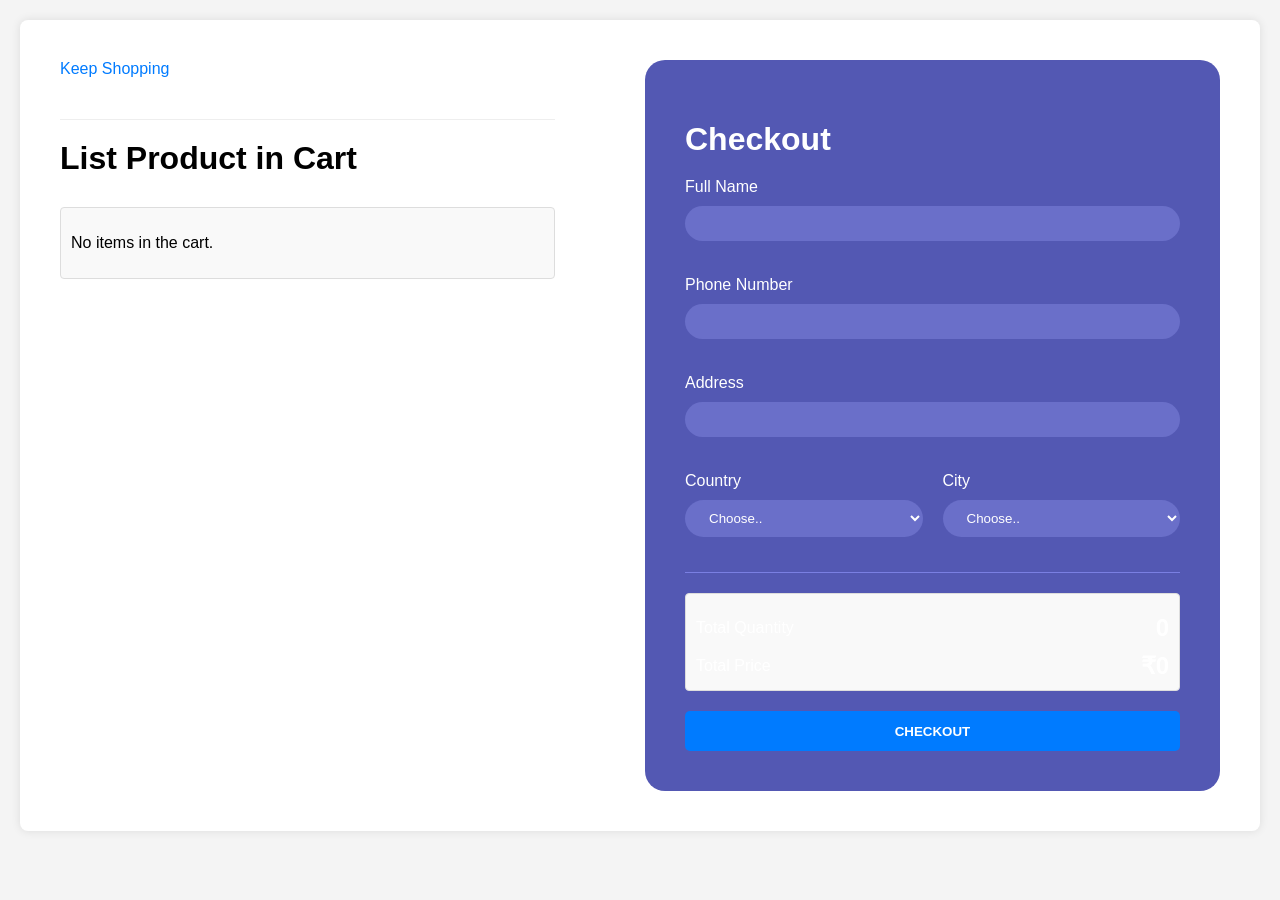
<file: frontend/checkout.html>
<!DOCTYPE html>
<html lang="en">

<head>
    <meta charset="UTF-8">
    <meta name="viewport" content="width=device-width, initial-scale=1.0">
    <title>Checkout</title>
    <link rel="stylesheet" href="checkout_style.css">
</head>

<body>
    <div class="container">
        <div class="checkoutLayout">
            <div class="returnCart">
                <a href="/">Keep Shopping</a>
                <h1>List Product in Cart</h1>
                <div class="list">
                    <!-- Cart items will be displayed here -->
                </div>
            </div>

            <div class="right">
                <h1>Checkout</h1>
                <div class="form">
                    <div class="group">
                        <label for="name">Full Name</label>
                        <input type="text" name="name" id="name" required>
                    </div>

                    <div class="group">
                        <label for="phone">Phone Number</label>
                        <input type="text" name="phone" id="phone" required>
                    </div>

                    <div class="group">
                        <label for="address">Address</label>
                        <input type="text" name="address" id="address" required>
                    </div>

                    <div class="group">
                        <label for="country">Country</label>
                        <select name="country" id="country" required>
                            <option value="">Choose..</option>
                            <option value="india">India</option>
                        </select>
                    </div>

                    <div class="group">
                        <label for="city">City</label>
                        <select name="city" id="city" required>
                            <option value="">Choose..</option>
                            <option value="delhi">Delhi</option>
                        </select>
                    </div>
                </div>
                <div class="return">
                    <div class="row">
                        <div>Total Quantity</div>
                        <div class="totalQuantity">0</div>
                    </div>
                    <div class="row">
                        <div>Total Price</div>
                        <div class="totalPrice">₹0</div>
                    </div>
                </div>
                <button class="buttonCheckout">CHECKOUT</button>
            </div>
        </div>
    </div>

    <script>
        // Get the cart data from localStorage
        let cart = JSON.parse(localStorage.getItem('cart')) || [];
        let products = [];

        // Fetch the product data
        fetch('/frontend/data/products.json')
            .then(response => response.json())
            .then(data => {
                products = data.products;
                displayCartItems();
            });

        const displayCartItems = () => {
            let list = document.querySelector('.list');
            list.innerHTML = ''; // Clear any existing content

            if (cart.length > 0) {
                let totalQuantity = 0;
                let totalPrice = 0;
                cart.forEach(item => {
                    let product = products.find(prod => prod.id == item.product_id);
                    if (product) {
                        // Calculate total for this item
                        let itemTotal = product.price * item.quantity;
                        totalQuantity += item.quantity;
                        totalPrice += itemTotal;

                        // Create new item element
                        let newItem = document.createElement('div');
                        newItem.classList.add('item');
                        newItem.innerHTML = `
                            <img src="${product.url}" alt="${product.title}">
                            <div class="info">
                                <div class="name">${product.name}</div>
                                <div class="price">₹${product.price} per item</div>
                            </div>
                            <div class="quantity">${item.quantity}</div>
                            <div class="returnPrice">₹${itemTotal.toFixed(2)}</div>
                        `;
                        list.appendChild(newItem);
                    }
                });

                // Update total quantity and price
                document.querySelector('.totalQuantity').textContent = totalQuantity;
                document.querySelector('.totalPrice').textContent = `₹${totalPrice.toFixed(2)}`;
            } else {
                list.innerHTML = '<p>No items in the cart.</p>';
            }
        };

        // Add event listener to the CHECKOUT button
        document.querySelector('.buttonCheckout').addEventListener('click', function () {
            let totalPrice = document.querySelector('.totalPrice').textContent.replace('₹', '').trim();

            // Check if the cart is not empty
            if (totalPrice > 0) {
                // Get user details
                const name = document.querySelector('#name').value.trim();
                const phone = document.querySelector('#phone').value.trim();
                const address = document.querySelector('#address').value.trim();
                const country = document.querySelector('#country').value;
                const city = document.querySelector('#city').value;

                // Validate form inputs
                if (name && phone && address && country && city) {
                    // Redirect to payment gateway with amount as a query parameter
                    window.location.href = 'payment-gateway.html?amount=' + encodeURIComponent(totalPrice);
                } else {
                    alert('Please fill in all the required details before proceeding to checkout.');
                }
            } else {
                alert('Your cart is empty. Please add items to the cart before checking out.');
            }
        });
    </script>
</body>

</html>
</file>
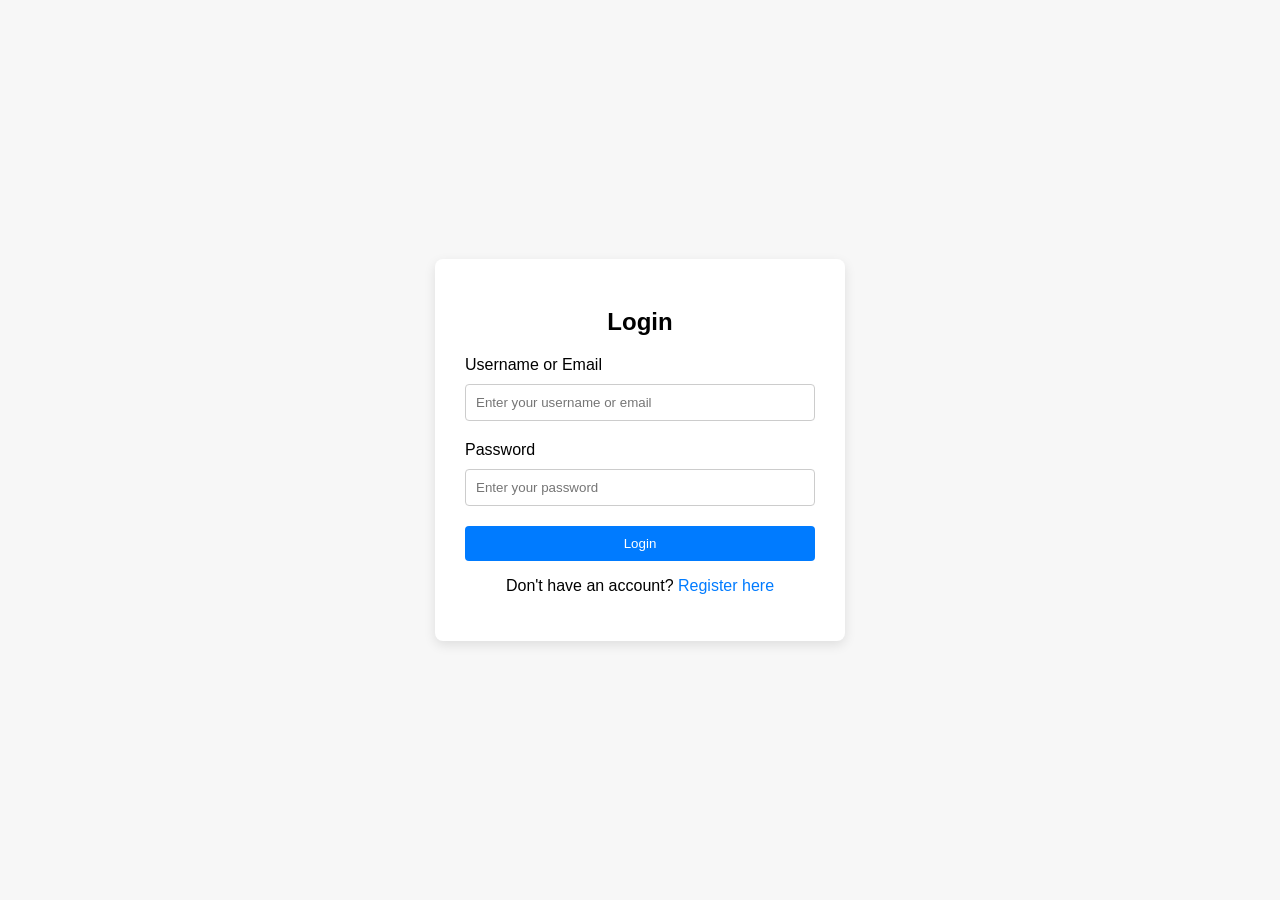
<file: frontend/Chicken.html>
<!DOCTYPE html>
<html lang="en">
<head>
    <meta charset="UTF-8">
    <meta name="viewport" content="width=device-width, initial-scale=1.0">
    <title>Login Page</title>
    <style>
        body {
            font-family: Arial, sans-serif;
            background-color: #f7f7f7;
            display: flex;
            justify-content: center;
            align-items: center;
            height: 100vh;
            margin: 0;
        }

        .login-container {
            background-color: white;
            padding: 30px;
            border-radius: 8px;
            box-shadow: 0 4px 12px rgba(0, 0, 0, 0.1);
            width: 350px;
        }

        .login-container h2 {
            text-align: center;
            margin-bottom: 20px;
        }

        .login-container input[type="text"],
        .login-container input[type="password"] {
            width: 100%;
            padding: 10px;
            margin: 10px 0 20px;
            border: 1px solid #ccc;
            border-radius: 4px;
            box-sizing: border-box;
        }

        .login-container button {
            width: 100%;
            padding: 10px;
            background-color: #007bff;
            color: white;
            border: none;
            border-radius: 4px;
            cursor: pointer;
        }

        .login-container button:hover {
            background-color: #0056b3;
        }

        .login-container .register-link {
            display: block;
            text-align: center;
            margin-top: 15px;
        }

        .login-container .register-link a {
            color: #007bff;
            text-decoration: none;
        }

        .login-container .register-link a:hover {
            text-decoration: underline;
        }
    </style>
</head>
<body>
    <div class="login-container">
        <h2>Login</h2>
        <form action="submit-login.html" method="post">
            <label for="username">Username or Email</label>
            <input type="text" id="username" name="username" placeholder="Enter your username or email" required>

            <label for="password">Password</label>
            <input type="password" id="password" name="password" placeholder="Enter your password" required>

            <button type="submit">Login</button>
        </form>
        <div class="register-link">
            <p>Don't have an account? <a href="register.html">Register here</a></p>
        </div>
    </div>
</body>
</html>
</file>
<file: CART/style.css>
body{
    margin: 0;
    font-family: Poppins;
}
.container{
    width: 900px;
    margin: auto;
    max-width: 90vw;
    text-align: center;
    padding-top: 10px;
    transition: transform .5s;
}
svg{
    width: 30px;
}
header{
    display: flex;
    justify-content: space-between;
    align-items: center;
    padding: 20px 0;
}
.icon-cart{
    position: relative;
}
.icon-cart span{
    position: absolute;
    background-color: red;
    width: 30px;
    height: 30px;
    display: flex;
    justify-content: center;
    align-items: center;
    border-radius: 50%;
    color: #fff;
    top: 50%;
    right: -20px;
}
.title{
    font-size: xx-large;
}
.listProduct .item img{
    width: 90%;
    filter: drop-shadow(0 50px 20px #0009);
}
.listProduct{
    display: grid;
    grid-template-columns: repeat(4, 1fr);
    gap: 20px;
}
.listProduct .item{
    background-color: #EEEEE6;
    padding: 20px;
    border-radius: 20px;
}
.listProduct .item h2{
    font-weight: 500;
    font-size: large;
}
.listProduct .item .price{
    letter-spacing: 7px;
    font-size: small;
}
.listProduct .item button{
    background-color: #353432;
    color: #eee;
    border: none;
    padding: 5px 10px;
    margin-top: 10px;
    border-radius: 20px;
}

/* cart */
.cartTab{
    width: 400px;
    background-color: #353432;
    color: #eee;
    position: fixed;
    top: 0;
    right: -400px;
    bottom: 0;
    display: grid;
    grid-template-rows: 70px 1fr 70px;
    transition: .5s;
}
body.showCart .cartTab{
    right: 0;
}
body.showCart .container{
    transform: translateX(-250px);
}
.cartTab h1{
    padding: 20px;
    margin: 0;
    font-weight: 300;
}
.cartTab .btn{
    display: grid;
    grid-template-columns: repeat(2, 1fr);
}
.cartTab button{
    background-color: #E8BC0E;
    border: none;
    font-family: Poppins;
    font-weight: 500;
    cursor: pointer;
}
.cartTab .close{
    background-color: #eee;
}
.listCart .item img{
    width: 100%;
}
.listCart .item{
    display: grid;
    grid-template-columns: 70px 150px 50px 1fr;
    gap: 10px;
    text-align: center;
    align-items: center;
}
.listCart .quantity span{
    display: inline-block;
    width: 25px;
    height: 25px;
    background-color: #eee;
    border-radius: 50%;
    color: #555;
    cursor: pointer;
}
.listCart .quantity span:nth-child(2){
    background-color: transparent;
    color: #eee;
    cursor: auto;
}
.listCart .item:nth-child(even){
    background-color: #eee1;
}
.listCart{
    overflow: auto;
}
.listCart::-webkit-scrollbar{
    width: 0;
}
@media only screen and (max-width: 992px) {
    .listProduct{
        grid-template-columns: repeat(3, 1fr);
    }
}


/* mobile */
@media only screen and (max-width: 768px) {
    .listProduct{
        grid-template-columns: repeat(2, 1fr);
    }
}
</file>
<file: frontend/cart_and_checkout-main/style.css>
body{
    font-family: monospace;
    overflow-x: hidden;
    font-synthesis: 15px;
}
a{
    text-decoration: none;
}
.container{
    width: 1200px;
    margin: auto;
    max-width: 90%;
    transition: transform 1s;
}
header img{
    width: 60px;
}
header{
    display: flex;
    align-items: center;
    justify-content: space-between;
}
header .iconCart{
    position: relative;
    z-index: 1;
}
header .totalQuantity{
    position: absolute;
    top: 0;
    right: 0;
    font-size: x-large;
    background-color: #b31010;
    width: 40px;
    height: 40px;
    color: #fff;
    font-weight: bold;
    display: flex;
    justify-content: center;
    align-items: center;
    border-radius: 50%;
    transform: translateX(20px);
}
.listProduct{
    display: grid;
    grid-template-columns: repeat(3, 1fr);
    gap: 20px;
}
.listProduct .item img{
    width: 100%;
        height: 430px;
    object-fit: cover;
}
.listProduct .item{
    position: relative;
}
.listProduct .item h2{
    font-weight: 700;
    font-size: x-large;
}
.listProduct .item .price{
    font-size: x-large;
}

.listProduct .item button{
    position: absolute;
    top: 50%;
    left: 50%;
    background-color: #e6572c;
    color: #fff;
    width: 50%;
    border: none;
    padding: 20px 30px;
    box-shadow: 0 10px 50px #000;
    cursor: pointer;
    transform: translateX(-50%) translateY(100px);
    opacity: 0;
}
.listProduct .item:hover button{
    transition:  0.5s;
    opacity: 1;
    transform: translateX(-50%) translateY(0);
}
.cart{
    color: #fff;
    position: fixed;
    width: 400px;
    max-width: 80vw;
    height: 100vh;
    background-color: #0E0F11;
    top: 0px;
    right: -100%;
    display: grid;
    grid-template-rows: 50px 1fr 50px;
    gap: 20px;
    transition: right 1s;
}

.cart .buttons .checkout{
    background-color: #E8BC0E;
    color: #000;
}
.cart h2{
    color: #E8BC0E;
    padding: 20px;
    height: 30px;
    margin: 0;
}


.cart .listCart .item{
    display: grid;
    grid-template-columns: 50px 1fr 70px;
    align-items: center;
    gap: 20px;
    margin-bottom: 20px;
    
}
.cart .listCart img{
    width: 100%;
    height: 70px;
    object-fit: cover;
    border-radius: 10px;
}
.cart .listCart .item .name{
    font-weight: bold;
}
.cart .listCart .item .quantity{
    display: flex;
    justify-content: end;
    align-items: center;
}
.cart .listCart .item .quantity span{
    display: block;
    width: 50px;
    text-align: center;
}

.cart .listCart{
    padding: 20px;
    overflow: auto;
}
.cart .listCart::-webkit-scrollbar{
    width: 0;
}

.cart .buttons{
    display: grid;
    grid-template-columns: repeat(2, 1fr);
    text-align: center;
}
.cart .buttons div{
    background-color: #000;
    display: flex;
    justify-content: center;
    align-items: center;
    font-weight: bold;
    cursor: pointer;
}
.cart .buttons a{
    color: #fff;
    text-decoration: none;
}
.checkoutLayout{
    display: grid;
    grid-template-columns: repeat(2, 1fr);
    gap: 50px;
    padding: 20px;
}
.checkoutLayout .right{
    background-color: #5358B3;
    border-radius: 20px;
    padding: 40px;
    color: #fff;
}
.checkoutLayout .right .form{
    display: grid;
    grid-template-columns: repeat(2, 1fr);
    gap: 20px;
    border-bottom: 1px solid #7a7fe2;
    padding-bottom: 20px;
}
.checkoutLayout .form h1,
.checkoutLayout .form .group:nth-child(-n+3){
    grid-column-start: 1;
    grid-column-end: 3;
}
.checkoutLayout .form input, 
.checkoutLayout .form select
{
    width: 100%;
    padding: 10px 20px;
    box-sizing: border-box;
    border-radius: 20px;
    margin-top: 10px;
    border:none;
    background-color: #6a6fc9;
    color: #fff;
}
.checkoutLayout .right .return .row{
    display: flex;
    justify-content: space-between;
    align-items: center;
    margin-top: 10px;
}
.checkoutLayout .right .return .row div:nth-child(2){
    font-weight: bold;
    font-size: x-large;
}
.buttonCheckout{
    width: 100%;
    height: 40px;
    border: none;
    border-radius: 20px;
    background-color: #49D8B9;
    margin-top: 20px;
    font-weight: bold;
    color: #fff;


}
.returnCart h1{
    border-top: 1px solid #eee;  
    padding: 20px 0;
}
.returnCart .list .item img{
    height: 80px;
}
.returnCart .list .item{
    display: grid;
    grid-template-columns: 80px 1fr  50px 80px;
    align-items: center;
    gap: 20px;
    margin-bottom: 30px;
    padding: 0 10px;
    box-shadow: 0 10px 20px #5555;
    border-radius: 20px;
}
.returnCart .list .item .name,
.returnCart .list .item .returnPrice{
    font-size: large;
    font-weight: bold;
}
</file>
<file: frontend/eatery-master/css/templatemo-style.css>
@import url('https://fonts.googleapis.com/css?family=Montserrat:400,700');

 :root {
   --primary-color: #f94a3d;
   --yellow-color: #ffcf03;
   --black-color: #212244;
   --default-color: #69697b;
   --deep-yellow: #ff9401;
   --yellow-color-1: #ffe507;
   --red-color-1: #e83b2e;
   --red-color-2: #ee3e32;
   --light-red-color: #fdecec;
   --grey-color: #eaeaea;
   --grey-color-1: #f8f8f8;
   --white-color: #fff;
   --box-shadow: 0 5px 15px rgba(0, 0, 0, 0.1);
 }

 *,
 *::after,
 *::before {
   box-sizing: inherit;
   margin: 0;
   padding: 0;
   border: none;
   outline: none;
 }

 html {
   font-size: 62.5%;
   box-sizing: border-box;
 }

 body {
   font-family: "Poppins", sans-serif;
   font-size: 1.6rem;
   font-weight: 400;
   color: var(--default-color);
 }


  /*---------------------------------------
     TYPOGRAPHY              
  -----------------------------------------*/

  h1,h2,h3,h4,h5,h6 {
    font-weight: bold;
    line-height: inherit;
  }

  h1 {
    color: #252525;
    font-size: 3em;
    line-height: 50px;
  }

  h2 {
    color: #353535;
    font-size: 2em;
    padding-bottom: 10px;
  }

  h3 {
    font-size: 1.5em;
    margin-bottom: 0;
  }

  h3,
  h3 a {
    color: #454545;
  }

  p {
    color: #757575;
    font-size: 14px;
    font-weight: normal;
    line-height: 24px;
  }



  /*---------------------------------------
     GENERAL               
  -----------------------------------------*/

  html{
    -webkit-font-smoothing: antialiased;
  }

  a {
    color: #252525;
    -webkit-transition: 0.5s;
    transition: 0.5s;
    text-decoration: none !important;
  }

  a:hover, a:active, a:focus {
    color: #ce3232;
    outline: none;
  }

  ::-webkit-scrollbar{
    width: 8px;
    height: 8px;
  }

  ::-webkit-scrollbar-thumb {
    cursor: pointer;
    background: #000000;
  }

  .section-title {
    padding-bottom: 40px;
  }

  .section-title h2 {
    margin: 0;
  }

  .section-title h4 {
    color: #bfbdbd;
    font-size: 10px;
    letter-spacing: 1px;
    text-transform: uppercase;
    margin-top: 0;
  }

  .overlay {
    background: rgba(0,0,0,0.5);
    position: absolute;
    top: 0;
    right: 0;
    bottom: 0;
    left: 0;
    width: 100%;
    height: 100%;
  }

  section {
    position: relative;
    padding: 100px 0;
  }

  #team, 
  #menu,
  #testimonial {
    text-align: center;
  }

  .about-image img,
  .team-thumb img {
    width: 100%;
  }
  
  #google-map iframe {
    border: 0;
    width: 100%;
    height: 390px;
  }



  /*---------------------------------------
     BUTTONS               
  -----------------------------------------*/

  .section-btn {
    background: #ce3232;
    border-radius: 0;
    border: 0;
    color: #f9f9f9;
    font-size: inherit;
    font-weight: normal;
    padding: 10px 25px;
    transition: 0.5s 0.2s;
  }



  /*---------------------------------------
       PRE LOADER              
  -----------------------------------------*/

  .preloader {
    position: fixed;
    top: 0;
    left: 0;
    width: 100%;
    height: 100%;
    z-index: 99999;
    display: flex;
    flex-flow: row nowrap;
    justify-content: center;
    align-items: center;
    background: none repeat scroll 0 0 #ffffff;
  }

  .spinner {
    border: 1px solid transparent;
    border-radius: 3px;
    position: relative;
  }

  .spinner:before {
    content: '';
    box-sizing: border-box;
    position: absolute;
    top: 50%;
    left: 50%;
    width: 45px;
    height: 45px;
    margin-top: -10px;
    margin-left: -10px;
    border-radius: 50%;
    border: 1px solid #575757;
    border-top-color: #ffffff;
    animation: spinner .9s linear infinite;
  }

  @-webkit-@keyframes spinner {
    to {transform: rotate(360deg);}
  }

  @keyframes spinner {
    to {transform: rotate(360deg);}
  }



  /*---------------------------------------
      MENU              
  -----------------------------------------*/

  .custom-navbar {
    border: none;
    margin-bottom: 0;
    padding: 25px 0;
  }

  .custom-navbar .navbar-brand {
    color: #ffffff;
    font-size: 18px;
    font-weight: bold;
  }

  .custom-navbar .navbar-brand span {
    color: #ce3232;
  }

  .top-nav-collapse {
    background: #ffffff;
  }

  .custom-navbar .navbar-nav.navbar-nav-first {
    margin-left: 8em;
  }

  .custom-navbar .navbar-nav.navbar-right li a {
    padding-right: 12px;
    padding-left: 12px;
  }

  .custom-navbar .navbar-nav.navbar-right .section-btn {
    display: inline-block;
    margin: 0.2em 0 0 1em;
  }

  .custom-navbar .navbar-nav.navbar-right .section-btn:hover {
    background: #292929;
    color: #ffffff;
  }

  .custom-navbar .navbar-nav.navbar-right .section-btn:focus {
    color: #ffffff;
  }

  .custom-navbar .navbar-nav.navbar-right .section-btn a {
    padding: 10px 25px;
  }

  .custom-navbar .nav .section-btn a:hover {
    color: #ffffff;
  }

  .custom-navbar .nav li a {
    font-size: 12px;
    font-weight: bold;
    color: #ffffff;
    padding-right: 22px;
    padding-left: 22px;
    text-transform: uppercase;
  }

  .custom-navbar .nav li a:hover {
    background: transparent;
    color: #ce3232;
  }

  .custom-navbar .navbar-nav > li > a:hover,
  .custom-navbar .navbar-nav > li > a:focus {
    background-color: transparent;
  }

  .custom-navbar .nav li.active > a {
    background-color: transparent;
    color: #ce3232;
  }

  .custom-navbar .navbar-toggle {
    border: none;
    padding-top: 10px;
  }

  .custom-navbar .navbar-toggle {
    background-color: transparent;
  }

  .custom-navbar .navbar-toggle .icon-bar {
    background: #252525;
    border-color: transparent;
  }

  @media(min-width:768px) {
    .custom-navbar {
      border-bottom: 0;
      background: 0 0; 
    }

    .custom-navbar.top-nav-collapse {
      background: #ffffff;
      -webkit-box-shadow: 0 1px 30px rgba(0, 0, 0, 0.1);
      -moz-box-shadow: 0 1px 30px rgba(0, 0, 0, 0.1);
      box-shadow: 0 1px 30px rgba(0, 0, 0, 0.1);
      padding: 12px 0;
    }

    .top-nav-collapse .navbar-brand {
      color: #454545;
    }

    .top-nav-collapse .nav li a {
      color: #575757;
    }

    .top-nav-collapse .nav .section-btn a {
      color: #ffffff;
    }
  }



  /*---------------------------------------
      HOME              
  -----------------------------------------*/

  #home {
    padding: 0;
  }

  #home h1 {
    color: #ffffff;
    padding-bottom: 30px;
  }

  #home h3 {
    color: #f9f9f9;
    font-size: 14px;
    line-height: inherit;
    letter-spacing: 2px;
    text-transform: uppercase;
    margin: 0;
  }

  @media (min-width: 768px) {
    .slider .col-md-8 {
      padding-left: 0;
    }
  }

  .slider .owl-dots {
    position: absolute;
    top: 50%;
    right: 2em;
    justify-content: center;
  }

  .owl-theme .owl-dots .owl-dot {
    display: block;
  }

  .owl-theme .owl-dots .owl-dot span {
    width: 12px;
    height: 12px;
    margin: 7px 10px;
    border: 2px solid #d9d9d9;
    background: transparent;
    display: block;
    -webkit-backface-visibility: visible;
    transition: opacity 200ms ease;
    border-radius: 30px;
  }

  .owl-theme .owl-dots .owl-dot.active span, .owl-theme .owl-dots .owl-dot:hover span {
    background-color: #ffffff;
    border-color: transparent;
  }

  .slider .caption {
    display: flex;
    justify-content: center;
    flex-direction: column;
    text-align: left;
    background-color: rgba(20,20,20,0.2);
    height: 100%;
    color: #fff;
    cursor: e-resize;
    padding: 4em 0 0 2em;
  }

  .slider .item {
    background-position: inherit;
    background-repeat: no-repeat;
    background-attachment: local;
    background-size: cover;
    height: 650px;
  }

  .slider .item-first {
    background-image: url(../images/slider-image1.jpg);
  }

  .slider .item-second {
    background-image: url(../images/slider-image2.jpg);
  }

  .slider .item-third {
    background-image: url(../images/slider-image3.jpg);
  }

  .slider .item-second .section-btn {
    background: #292929;
  }

  .slider .item-second .section-btn:hover {
    background: #ffffff;
  }

  .slider .item-third .section-btn {
    background: transparent;
    border: 1px solid #ffffff;
  }

  .slider .item-third .section-btn:hover,
  .slider .item-third .section-btn:focus {
    background: #ce3232;
    border-color: transparent;
    color: #ffffff;
  }



  /*---------------------------------------
      ABOUT              
  -----------------------------------------*/

  #about {
    padding-bottom: 0;
  }

  .about-info {
    padding: 0 6em 5em 0;
  }

  .about-info .section-title {
    padding-bottom: 20px;
  }

  .about-image {
    position: absolute;
  }



  /*---------------------------------------
      TEAM              
  -----------------------------------------*/

  #team {
    background: #f9f9f9;
  }

  .team-thumb {
    position: relative;
    overflow: hidden;
    cursor: pointer;
  }

  .team-info {
    padding: 10px 30px 20px 30px;
  }

  .team-thumb .team-hover {
    position: absolute;
    background: #1c1c1c;
    width: 100%;
    height: 100%;
    top: 0;
    right: 0;
    bottom: 0;
    left: 0;
    text-align: center;
    opacity: 0;
    transform: translateY(100%);
    transition: 0.5s 0.2s;
  }

  .team-thumb:hover .team-hover {
    opacity: 0.95;
    transition-delay: 0.3s;
    transform: translateY(0);
  }

  .team-thumb img {
    transition: 0.5s 0.2s;
  }

  .team-thumb:hover img {
    transform: scale(1.2);
  }

  .team-thumb .social-icon li a {
    background: #292929;
    border-radius: 100%;
    width: 50px;
    height: 50px;
    line-height: 50px;
    color: #d9d9d9;
    font-size: 20px;
    margin: 15px 5px 0 5px;
  }

  .team-thumb .team-item {
    position: absolute;
    top: 50%;
    left: 50%;
    -webkit-transform: translate(-50%,-50%);
    -moz-transform: translate(-50%,-50%);
    transform: translate(-50%,-50%);
  }

  .team-item h4 {
    color: #ffffff;
  }

  .team-info p {
    color: #bfbdbd;
    font-size: 12px;
    font-weight: bold;
    letter-spacing: 1px;
    text-transform: uppercase;
    margin-top: 5px;
  }



  /*---------------------------------------
     MENU              
  -----------------------------------------*/

  #menu {
    padding-bottom: 0;
  }

  #menu .container {
    width: 100%;
  }

  #menu .col-md-4 {
    margin: 0;
    padding: 0;
  }

  .menu-thumb img {
    width: 100%;
    transition: 0.5s;
  }

  .menu-thumb:hover img {
    transform: scale(1.15);
  }

  #menu .menu-thumb {
    overflow: hidden;
    position: relative;
    cursor: pointer;
    width: 102%;
  }

  .menu-thumb .menu-info {
    position: absolute;
    top: 60%;
    left: 0px;
    right: 0px;
    bottom: 0px;
    text-align: left;
    padding: 25px 30px;
    transition: 0.5s 0.2s;
  }

  .menu-info .menu-item {
    float: left;
  }

  .menu-info .menu-price {
    float: right;
  }

  .menu-info .menu-price span {
    font-size: 20px;
    font-weight: bold;
    line-height: normal;
    display: block;
    margin-top: 10px;
  }

  .menu-thumb .menu-info h3,
  .menu-thumb .menu-info p,
  .menu-thumb .menu-info span {
    transform: translateY(100%);
    opacity: 0;
    display: block;
    transition: 0.5s 0.2s;
    color: #ffffff;
    z-index: 2;
    position: relative;
  }

  .menu-thumb .menu-info h3 {
    margin-top: 0;
  }

  .menu-thumb .menu-info p {
    color: #d9d9d9;
    text-transform: uppercase;
    font-size: 10px;
    font-weight: bold;
    letter-spacing: 1px;
  }

  .menu-thumb:hover .menu-info h3,
  .menu-thumb:hover .menu-info p,
  .menu-thumb:hover .menu-info span {
    transform: translateY(0px);
    opacity: 1;
  }

  .menu-thumb:hover .menu-info {
    background: rgba(0,0,0,0.8);
  }



  /*---------------------------------------
      TESTIMONIAL             
  -----------------------------------------*/

  #testimonial {
    background: url('../images/testimonial-bg.jpg') center center no-repeat;
    background-size: cover;
  }

  #testimonial .owl-dots {
    position: relative;
    top: 0;
    right: 0;
    justify-content: center;
  }

  #testimonial .owl-theme .owl-dots .owl-dot,
  #testimonial .owl-theme .owl-dots .owl-dot span {
    display: inline-block;
  }

  #testimonial .owl-theme .owl-dots .owl-dot span {
    margin: 20px 5px;
  }

  #testimonial h2 {
    color: #ffffff;
  }

  #testimonial p,
  .tst-author h4,
  .tst-author span {
    display: inline;
  }

  #testimonial p {
    color: #d9d9d9;
    font-size: 20px;
    line-height: 35px;
  }

  .tst-author {
    margin-top: 20px;
  }

  .tst-author h4,
  .tst-author span {
    color: #b2b2b2;
  }

  .tst-author span {
    margin-left: 5px;
  }



  /*---------------------------------------
      CONTACT             
  -----------------------------------------*/

  #contact .section-title {
    padding-bottom: 0;
  }

  #contact .text-success,
  #contact .text-danger {
    display: none;
  }

  #contact .form-control {
    background: transparent;
    border: 0;
    border-bottom: 1px solid #dddddd;
    border-radius: 0;
    box-shadow: none;
    font-size: 14px;
    font-weight: normal;
    margin-bottom: 15px;
    transition: all ease-in-out 0.4s;
  }

  #contact .form-control:hover,
  #contact .form-control:focus {
    border-bottom-color: #c9c9c9;
  }

  #contact input {
    height: 55px;
  }

  #contact button#cf-submit {
    background: #ce3232;
    border-radius: 0;
    border: 0;
    color: #ffffff;
    font-weight: bold;
    height: 50px;
  }

  #contact button#cf-submit:hover {
    background: #292929;
    color: #ffffff;
  }



  /*---------------------------------------
     FOOTER              
  -----------------------------------------*/

  footer {
    border-top: 1px solid rgba(0,0,0,0.05);
    padding: 120px 0;
    padding-bottom: 80px;
  }

  footer .section-title {
    padding-bottom: 10px;
  }

  footer h2 {
    font-size: 20px;
  }

  footer a,
  footer p {
    color: #909090;
  }

  footer strong {
    color: #d9d9d9;
  }

  footer address p {
    margin-bottom: 0;
  }

  .footer-info,
  footer .social-icon {
    margin-top: 20px;
  }

  .footer-open-hour {
    background: #ce3232;
    background: url('../images/footer-open-hour-bg.jpg') center center no-repeat;
    background-size: cover;
    border-radius: 20px;
    margin-top: 0;
    padding: 40px 0 40px 80px;
    overflow: hidden;
    position: relative;
    z-index: 22;
    right: 20px;
    bottom: 20px;
  }

  .footer-open-hour::after {
    background: rgba(29,29,29,0.85);
    content: "";
    position: absolute;
    top: 0;
    right: 0;
    bottom: 0;
    left: 0;
    width: 100%;
    height: 100%;
    z-index: -2222;
  }

  .footer-open-hour h2 {
    color: #ffffff;
  }

  .footer-open-hour p {
    color: #d9d9d9;
  }

  .footer-open-hour strong {
    color: #f9f9f9;
  }



  /*---------------------------------------
     SOCIAL ICON              
  -----------------------------------------*/

  .social-icon {
    position: relative;
    padding: 0;
    margin: 0;
  }

  .social-icon li {
    display: inline-block;
    list-style: none;
    margin-bottom: 5px;
  }

  .social-icon li a {
    border-radius: 100px;
    color: #ce3232;
    font-size: 15px;
    width: 35px;
    height: 35px;
    line-height: 35px;
    text-decoration: none;
    text-align: center;
    transition: all 0.4s ease-in-out;
    position: relative;
  }

  .social-icon li a:hover {
    background: #ce3232;
    color: #ffffff;
  }



  /*---------------------------------------
     RESPONSIVE STYLES              
  -----------------------------------------*/

  @media screen and (max-width: 1170px) {
    .custom-navbar .navbar-nav.navbar-nav-first {
      margin-left: inherit;
    }
  }


  @media only screen and (max-width: 1200px) {
    .about-info {
      padding-right: 0;
    }

    .about-image {
      position: relative;
    }
  }


  @media only screen and (max-width: 992px) {
    section {
      padding: 60px 0;
    }

    .custom-navbar .section-btn {
      margin-left: 1em;
    }

    .slider .item {
      background-position: center;
    }

    .about-info {
      padding: 0;
    }

    .team-info {
      margin-bottom: 50px;
    }

    #menu .menu-thumb {
      width: 103%;
    }

    #testimonial {
      background-position: 50% 0 !important;
    }

    #google-map,
    .footer-info {
      margin-bottom: 50px;
    }
  }


  @media only screen and (min-width: 768px) and (max-width: 991px) {
    .custom-navbar .nav li a {
      padding-right: 10px;
      padding-left: 10px;
    }
  }

  @media only screen and (max-width: 767px) {
    h1 {
      font-size: 2.5em;
    }

    h1,h2,h3 {
      line-height: normal;
    }

    .custom-navbar {
      background: #ffffff;
      -webkit-box-shadow: 0 1px 30px rgba(0, 0, 0, 0.1);
      -moz-box-shadow: 0 1px 30px rgba(0, 0, 0, 0.1);
      box-shadow: 0 1px 30px rgba(0, 0, 0, 0.1);
      padding: 10px 0;
      text-align: center;
    }

    .custom-navbar .nav li a {
      line-height: normal;
      padding: 10px;
    }

    .custom-navbar .navbar-brand,
    .top-nav-collapse .navbar-brand {
      color: #252525;
      font-weight: 600;
    }

    .custom-navbar .nav li a,
    .top-nav-collapse .nav li a {
      color: #575757;
    }

    .custom-navbar .navbar-nav.navbar-right li {
      display: inline-block;
    }

    .custom-navbar .navbar-nav.navbar-right .section-btn {
      display: block !important;
      width: 50%;
      margin: 10px auto 10px auto;
      padding: 10px;
    }

    .custom-navbar .section-btn a {
      color: #ffffff !important;
    }

    .slider .caption {
      padding: 0;
    }

    .menu-thumb .menu-info {
      top: 80%;
    }

    footer {
      padding: 60px 0;
      padding-bottom: 60px;
    }

    .footer-open-hour {
      right: 0;
      bottom: 0;
      margin-top: 30px;
    }
  }


  @media only screen and (max-width: 580px) {
    h1 {
      font-size: 2.1em;
    }

    h2 {
      font-size: 1.8em;
    }

    .menu-thumb .menu-info {
      top: 60%;
    }
  }

/* Header Styles */
.navbar {
  padding: 2rem 0;
  background-color: aquamarine;
  /* Use your color variable or adjust */
}

.navbar .container {
  display: flex;
  justify-content: space-between;
  align-items: center;
}

.navbar .logo img {
  height: 50px;
  /* Adjust logo height */
}

.nav-list {
  display: flex;
  gap: 2rem;
  /* Space between nav items */
}

.nav-list a {
  text-decoration: none;
  color: var(--black-color);
  /* Use your color variable or adjust */
  font-size: 1.6rem;
}

.nav-list a:hover {
  color: var(--primary-color);
  /* Change color on hover */
}

.col form {
  display: flex;
  align-items: center;
}

.col form input {
  padding: 0.5rem 1rem;
  border: 1px solid var(--grey-color);
  border-radius: 0.5rem;
  font-size: 1.4rem;
}

.col form button {
  padding: 0.5rem 1rem;
  background-color: var(--primary-color);
  color: var(--white-color);
  border: none;
  border-radius: 0.5rem;
  cursor: pointer;
  margin-left: 0.5rem;
}

.header {
  min-height: 100vh;
  background: linear-gradient(45deg, rgba(249, 74, 61, 0.1) 60%, rgba(255, 229, 7, 0.1));
}

.navbar {
  padding: 2rem 0;
}

.navbar .row {
  justify-content: space-between;
}

.navbar .logo {
  justify-content: center;
}

.navbar .nav-list a {
  display: inline-block;
  padding: 1rem 0.5rem 1rem;
}

.navbar .nav-list a:not(:last-child) {
  margin-right: 0.5rem;
}

.navbar .col form {
  background-color: var(--white-color);
  border-radius: 0.5rem;
  box-shadow: var(--box-shadow);
  border: 1px solid rgba(105, 105, 123, 0.1);
  padding: 0.5rem 0;
  margin-right: 1.5rem;
  width: 25rem;
  position: relative;
}

.navbar .col form input {
  text-indent: 1rem;
  font-size: 1.4rem;
  width: 100%;
}

.navbar .col form input::placeholder {
  color: var(--default-color);
}

.navbar .col form button {
  justify-content: center;
  padding: 0.5rem;
  background-color: transparent;
  border-left: 1px solid rgba(105, 105, 123, 0.1);
  font-size: 1.7rem;
  color: var(--default-color);
  position: absolute;
  top: 50%;
  right: 1rem;
  transform: translateY(-50%);
}

.navbar .cart-icon {
  justify-content: center;
  color: var(--default-color);
  font-size: 2rem;
  margin-right: 1.5rem;
  position: relative;
}

.navbar .cart-icon span {
  position: absolute;
  top: -1.3rem;
  right: -1rem;
  padding: 0.1rem 0.5rem;
  color: var(--white-color);
  background-color: var(--primary-color);
  border-radius: 50%;
  font-size: 1.2rem;
  font-weight: 600;
}

.btn {
  display: inline-block;
  background-color: var(--primary-color);
  color: var(--white-color);
  padding: 0.7rem 2.5rem;
  border-radius: 1rem;
  font-size: inherit;
}

.navbar .btn {
  margin-left: 1rem;
  cursor: pointer;
}

.hamburger {
  font-size: 2.5rem;
  background-color: var(--primary-color);
  border-radius: 0.3rem;
  color: var(--white-color);
  padding: 0.5rem 0.7rem;
  justify-content: center;
  cursor: pointer;
  display: none;
}

.nav-list .close {
  display: none;
}

@media (max-width: 1300px) {
  .navbar .col form {
    display: none;
  }
}

@media (max-width: 800px) {
  .navbar .col {
    display: none;
  }

  .navbar .nav-list {
    position: fixed;
    top: 0;
    left: -100%;
    width: 100%;
    max-width: 35rem;
    height: 100%;
    background-color: var(--white-color);
    z-index: 999;
    flex-direction: column;
    align-items: flex-start;
    padding: 5rem 2rem;
    transition: left 300ms linear;
  }

  .hamburger {
    display: flex;
  }

  .nav-list a {
    text-transform: uppercase;
    font-weight: 600;
  }

  .nav-list a:not(:last-child) {
    margin: 0 0 1rem 0;
  }

  .nav-list .close {
    position: absolute;
    top: 2rem;
    right: 2rem;
    font-size: 3rem;
    cursor: pointer;
    padding: 0.5rem 0.7rem;
    display: flex;
    justify-content: center;
  }

  .nav-list.show {
    left: 0;
  }

  .navbar .logo img {
    width: 15rem;
  }
}
</file>
<file: frontend/Online-Food-Ordering-Web-App-master/Online-Food-Ordering-Web-App-master/css/bistro-icons.css>
@font-face {
	font-family: 'bistro-icons';
	src:url('../fonts/bistro-icons.eot?z74vbr');
	src:url('../fonts/bistro-icons.eot?#iefixz74vbr') format('embedded-opentype'),
		url('../fonts/bistro-icons.ttf?z74vbr') format('truetype'),
		url('../fonts/bistro-icons.woff?z74vbr') format('woff'),
		url('../fonts/bistro-icons.svg?z74vbr#icomoon') format('svg');
	font-weight: normal;
	font-style: normal;
}

[class^="icon-"], [class*=" icon-"] {
	font-family: 'bistro-icons';
	speak: none;
	font-style: normal;
	font-weight: normal;
	font-variant: normal;
	text-transform: none;
	line-height: 1;

	/* Better Font Rendering =========== */
	-webkit-font-smoothing: antialiased;
	-moz-osx-font-smoothing: grayscale;
}

.icon-lungs:before {
	content: "\ebd9";
}
.icon-ambulanc:before {
	content: "\ebda";
}
.icon-first-aid-box:before {
	content: "\ebdb";
}
.icon-ambulance-siren:before {
	content: "\ebdc";
}
.icon-tooth:before {
	content: "\ebdd";
}
.icon-add-tooth:before {
	content: "\ebde";
}
.icon-remove-tooth:before {
	content: "\ebdf";
}
.icon-aids-symbol:before {
	content: "\ebe0";
}
.icon-blood-drop:before {
	content: "\ebe1";
}
.icon-heart-beat:before {
	content: "\ebe2";
}
.icon-blood-bag:before {
	content: "\ebe3";
}
.icon-medicine-bottle:before {
	content: "\ebe4";
}
.icon-brain:before {
	content: "\ebe5";
}
.icon-DNA:before {
	content: "\ebe6";
}
.icon-doctor:before {
	content: "\ebe7";
}
.icon-medical:before {
	content: "\ebe8";
}
.icon-eye6:before {
	content: "\ebe9";
}
.icon-ambulance:before {
	content: "\ebea";
}
.icon-ambulance2:before {
	content: "\ebeb";
}
.icon-ambulance3:before {
	content: "\ebec";
}
.icon-ambulance4:before {
	content: "\ebed";
}
.icon-medical2:before {
	content: "\ebee";
}
.icon-kidney:before {
	content: "\ebef";
}
.icon-kidney2:before {
	content: "\ebf0";
}
.icon-stomach:before {
	content: "\ebf1";
}
.icon-liver:before {
	content: "\ebf2";
}
.icon-heart10:before {
	content: "\ebf3";
}
.icon-lungs2:before {
	content: "\ebf4";
}
.icon-lung .path1:before {
	content: "\ebf5";
	color: rgb(245, 245, 245);
}
.icon-lung .path2:before {
	content: "\ebf6";
	margin-left: -1em;
	color: rgb(245, 245, 245);
}
.icon-lung .path3:before {
	content: "\ebf7";
	margin-left: -1em;
	color: rgb(245, 245, 245);
}
.icon-lung .path4:before {
	content: "\ebf8";
	margin-left: -1em;
	color: rgb(0, 0, 0);
}
.icon-patient-bed:before {
	content: "\ebf9";
}
.icon-patientbed:before {
	content: "\ebfa";
}
.icon-dropper:before {
	content: "\ebfb";
}
.icon-injection2:before {
	content: "\ebfc";
}
.icon-injection3:before {
	content: "\ebfd";
}
.icon-blood-bag2:before {
	content: "\ebfe";
}
.icon-tablet6:before {
	content: "\ebff";
}
.icon-first-aid-box2:before {
	content: "\ec00";
}
.icon-prescription-pad:before {
	content: "\ec01";
}
.icon-Medicine-bottle:before {
	content: "\ec02";
}
.icon-tablets:before {
	content: "\ec03";
}
.icon-air-ambulance-helicopter:before {
	content: "\ec04";
}
.icon-mortar-pestle:before {
	content: "\ec05";
}
.icon-ecg-line:before {
	content: "\ec06";
}
.icon-currency:before {
	content: "\e600";
}
.icon-dollar:before {
	content: "\e601";
}
.icon-yen:before {
	content: "\e603";
}
.icon-euro:before {
	content: "\e604";
}
.icon-locklockerstreamline:before {
	content: "\e605";
}
.icon-caddieshopshoppingstreamline:before {
	content: "\e606";
}
.icon-caddieshoppingstreamline:before {
	content: "\e607";
}
.icon-icons9:before {
	content: "\e608";
}
.icon-icons20:before {
	content: "\e609";
}
.icon-icons100:before {
	content: "\e60a";
}
.icon-icons104:before {
	content: "\e60b";
}
.icon-icons116:before {
	content: "\e60c";
}
.icon-icons152:before {
	content: "\e60d";
}
.icon-icons170:before {
	content: "\e60e";
}
.icon-icons185:before {
	content: "\e60f";
}
.icon-icons202:before {
	content: "\e610";
}
.icon-icons206:before {
	content: "\e611";
}
.icon-icons214:before {
	content: "\e612";
}
.icon-icons236:before {
	content: "\e613";
}
.icon-icons240:before {
	content: "\e614";
}
.icon-map:before {
	content: "\e615";
}
.icon-pound:before {
	content: "\e602";
}
.icon-truck:before {
	content: "\e616";
}
.icon-heart:before {
	content: "\e617";
}
.icon-cloud:before {
	content: "\e618";
}
.icon-star:before {
	content: "\e619";
}
.icon-tv:before {
	content: "\e61a";
}
.icon-sound:before {
	content: "\e61b";
}
.icon-video:before {
	content: "\e61c";
}
.icon-trash:before {
	content: "\e61d";
}
.icon-user:before {
	content: "\e61e";
}
.icon-key:before {
	content: "\e61f";
}
.icon-search:before {
	content: "\e620";
}
.icon-settings:before {
	content: "\e621";
}
.icon-camera:before {
	content: "\e622";
}
.icon-tag:before {
	content: "\e623";
}
.icon-lock:before {
	content: "\e624";
}
.icon-bulb:before {
	content: "\e625";
}
.icon-pen:before {
	content: "\e626";
}
.icon-diamond:before {
	content: "\e627";
}
.icon-display:before {
	content: "\e628";
}
.icon-location:before {
	content: "\e629";
}
.icon-eye:before {
	content: "\e62a";
}
.icon-bubble:before {
	content: "\e62b";
}
.icon-stack:before {
	content: "\e62c";
}
.icon-cup:before {
	content: "\e62d";
}
.icon-phone:before {
	content: "\e62e";
}
.icon-news:before {
	content: "\e62f";
}
.icon-mail:before {
	content: "\e630";
}
.icon-like:before {
	content: "\e631";
}
.icon-photo:before {
	content: "\e632";
}
.icon-note:before {
	content: "\e633";
}
.icon-clock:before {
	content: "\e634";
}
.icon-paperplane:before {
	content: "\e635";
}
.icon-params:before {
	content: "\e636";
}
.icon-banknote:before {
	content: "\e637";
}
.icon-data:before {
	content: "\e638";
}
.icon-music:before {
	content: "\e639";
}
.icon-megaphone:before {
	content: "\e63a";
}
.icon-study:before {
	content: "\e63b";
}
.icon-lab:before {
	content: "\e63c";
}
.icon-food:before {
	content: "\e63d";
}
.icon-t-shirt:before {
	content: "\e63e";
}
.icon-fire:before {
	content: "\e63f";
}
.icon-clip:before {
	content: "\e640";
}
.icon-shop:before {
	content: "\e641";
}
.icon-calendar:before {
	content: "\e642";
}
.icon-wallet:before {
	content: "\e643";
}
.icon-vynil:before {
	content: "\e644";
}
.icon-truck2:before {
	content: "\e645";
}
.icon-world:before {
	content: "\e646";
}
.icon-mobile:before {
	content: "\e000";
}
.icon-laptop:before {
	content: "\e001";
}
.icon-desktop:before {
	content: "\e002";
}
.icon-tablet:before {
	content: "\e003";
}
.icon-phone2:before {
	content: "\e004";
}
.icon-document:before {
	content: "\e005";
}
.icon-documents:before {
	content: "\e006";
}
.icon-search2:before {
	content: "\e007";
}
.icon-clipboard:before {
	content: "\e008";
}
.icon-newspaper:before {
	content: "\e009";
}
.icon-notebook:before {
	content: "\e00a";
}
.icon-book-open:before {
	content: "\e00b";
}
.icon-browser:before {
	content: "\e00c";
}
.icon-calendar2:before {
	content: "\e00d";
}
.icon-presentation:before {
	content: "\e00e";
}
.icon-picture:before {
	content: "\e00f";
}
.icon-pictures:before {
	content: "\e010";
}
.icon-video2:before {
	content: "\e011";
}
.icon-camera2:before {
	content: "\e012";
}
.icon-printer:before {
	content: "\e013";
}
.icon-toolbox:before {
	content: "\e014";
}
.icon-briefcase:before {
	content: "\e015";
}
.icon-wallet2:before {
	content: "\e016";
}
.icon-gift:before {
	content: "\e017";
}
.icon-bargraph:before {
	content: "\e018";
}
.icon-grid:before {
	content: "\e019";
}
.icon-expand:before {
	content: "\e01a";
}
.icon-focus:before {
	content: "\e01b";
}
.icon-edit:before {
	content: "\e01c";
}
.icon-adjustments:before {
	content: "\e01d";
}
.icon-ribbon:before {
	content: "\e01e";
}
.icon-hourglass:before {
	content: "\e01f";
}
.icon-lock2:before {
	content: "\e020";
}
.icon-megaphone2:before {
	content: "\e021";
}
.icon-shield:before {
	content: "\e022";
}
.icon-trophy:before {
	content: "\e023";
}
.icon-flag:before {
	content: "\e024";
}
.icon-map3:before {
	content: "\e025";
}
.icon-puzzle:before {
	content: "\e026";
}
.icon-basket:before {
	content: "\e027";
}
.icon-envelope:before {
	content: "\e028";
}
.icon-streetsign:before {
	content: "\e029";
}
.icon-telescope:before {
	content: "\e02a";
}
.icon-gears:before {
	content: "\e02b";
}
.icon-key3:before {
	content: "\e02c";
}
.icon-paperclip:before {
	content: "\e02d";
}
.icon-attachment:before {
	content: "\e02e";
}
.icon-pricetags:before {
	content: "\e02f";
}
.icon-lightbulb:before {
	content: "\e030";
}
.icon-layers:before {
	content: "\e031";
}
.icon-pencil:before {
	content: "\e032";
}
.icon-tools:before {
	content: "\e033";
}
.icon-tools-2:before {
	content: "\e034";
}
.icon-scissors:before {
	content: "\e035";
}
.icon-paintbrush:before {
	content: "\e036";
}
.icon-magnifying-glass:before {
	content: "\e037";
}
.icon-circle-compass:before {
	content: "\e038";
}
.icon-linegraph:before {
	content: "\e039";
}
.icon-mic:before {
	content: "\e03a";
}
.icon-strategy:before {
	content: "\e03b";
}
.icon-beaker:before {
	content: "\e03c";
}
.icon-caution:before {
	content: "\e03d";
}
.icon-recycle:before {
	content: "\e03e";
}
.icon-anchor:before {
	content: "\e03f";
}
.icon-profile-male:before {
	content: "\e040";
}
.icon-profile-female:before {
	content: "\e041";
}
.icon-bike:before {
	content: "\e042";
}
.icon-wine:before {
	content: "\e043";
}
.icon-hotairballoon:before {
	content: "\e044";
}
.icon-globe:before {
	content: "\e045";
}
.icon-genius:before {
	content: "\e046";
}
.icon-map-pin:before {
	content: "\e047";
}
.icon-dial:before {
	content: "\e048";
}
.icon-chat:before {
	content: "\e049";
}
.icon-heart2:before {
	content: "\e04a";
}
.icon-cloud2:before {
	content: "\e04b";
}
.icon-upload:before {
	content: "\e04c";
}
.icon-download:before {
	content: "\e04d";
}
.icon-target:before {
	content: "\e04e";
}
.icon-hazardous:before {
	content: "\e04f";
}
.icon-piechart:before {
	content: "\e050";
}
.icon-speedometer:before {
	content: "\e051";
}
.icon-global:before {
	content: "\e052";
}
.icon-compass:before {
	content: "\e053";
}
.icon-lifesaver:before {
	content: "\e054";
}
.icon-clock3:before {
	content: "\e055";
}
.icon-aperture:before {
	content: "\e056";
}
.icon-quote:before {
	content: "\e057";
}
.icon-scope:before {
	content: "\e058";
}
.icon-alarmclock:before {
	content: "\e059";
}
.icon-refresh:before {
	content: "\e05a";
}
.icon-happy:before {
	content: "\e05b";
}
.icon-sad:before {
	content: "\e05c";
}
.icon-facebook:before {
	content: "\e05d";
}
.icon-twitter:before {
	content: "\e05e";
}
.icon-googleplus:before {
	content: "\e05f";
}
.icon-rss:before {
	content: "\e060";
}
.icon-tumblr:before {
	content: "\e061";
}
.icon-linkedin:before {
	content: "\e062";
}
.icon-dribbble:before {
	content: "\e063";
}
.icon-number:before {
	content: "\e647";
}
.icon-number2:before {
	content: "\e648";
}
.icon-number3:before {
	content: "\e649";
}
.icon-number4:before {
	content: "\e64a";
}
.icon-number5:before {
	content: "\e64b";
}
.icon-number6:before {
	content: "\e64c";
}
.icon-number7:before {
	content: "\e64d";
}
.icon-number8:before {
	content: "\e64e";
}
.icon-number9:before {
	content: "\e64f";
}
.icon-number10:before {
	content: "\e650";
}
.icon-number11:before {
	content: "\e651";
}
.icon-number12:before {
	content: "\e652";
}
.icon-number13:before {
	content: "\e653";
}
.icon-number14:before {
	content: "\e654";
}
.icon-number15:before {
	content: "\e655";
}
.icon-number16:before {
	content: "\e656";
}
.icon-number17:before {
	content: "\e657";
}
.icon-number18:before {
	content: "\e658";
}
.icon-number19:before {
	content: "\e659";
}
.icon-number20:before {
	content: "\e65a";
}
.icon-quote2:before {
	content: "\e65b";
}
.icon-quote3:before {
	content: "\e65c";
}
.icon-tag2:before {
	content: "\e65d";
}
.icon-tag3:before {
	content: "\e65e";
}
.icon-link:before {
	content: "\e65f";
}
.icon-link2:before {
	content: "\e660";
}
.icon-cabinet:before {
	content: "\e661";
}
.icon-cabinet2:before {
	content: "\e662";
}
.icon-calendar3:before {
	content: "\e663";
}
.icon-calendar4:before {
	content: "\e664";
}
.icon-calendar5:before {
	content: "\e665";
}
.icon-file:before {
	content: "\e666";
}
.icon-file2:before {
	content: "\e667";
}
.icon-file3:before {
	content: "\e668";
}
.icon-files:before {
	content: "\e669";
}
.icon-phone3:before {
	content: "\e66a";
}
.icon-tablet2:before {
	content: "\e66b";
}
.icon-window:before {
	content: "\e66c";
}
.icon-monitor:before {
	content: "\e66d";
}
.icon-ipod:before {
	content: "\e66e";
}
.icon-tv2:before {
	content: "\e66f";
}
.icon-camera3:before {
	content: "\e670";
}
.icon-camera4:before {
	content: "\e671";
}
.icon-camera5:before {
	content: "\e672";
}
.icon-film:before {
	content: "\e673";
}
.icon-film2:before {
	content: "\e674";
}
.icon-film3:before {
	content: "\e675";
}
.icon-microphone:before {
	content: "\e676";
}
.icon-microphone2:before {
	content: "\e677";
}
.icon-microphone3:before {
	content: "\e678";
}
.icon-drink:before {
	content: "\e679";
}
.icon-drink2:before {
	content: "\e67a";
}
.icon-drink3:before {
	content: "\e67b";
}
.icon-drink4:before {
	content: "\e67c";
}
.icon-coffee:before {
	content: "\e67d";
}
.icon-mug:before {
	content: "\e67e";
}
.icon-icecream:before {
	content: "\e67f";
}
.icon-cake:before {
	content: "\e680";
}
.icon-inbox:before {
	content: "\e681";
}
.icon-download4:before {
	content: "\e682";
}
.icon-upload4:before {
	content: "\e683";
}
.icon-inbox2:before {
	content: "\e684";
}
.icon-checkmark:before {
	content: "\e685";
}
.icon-checkmark3:before {
	content: "\e686";
}
.icon-cancel:before {
	content: "\e687";
}
.icon-cancel2:before {
	content: "\e688";
}
.icon-plus:before {
	content: "\e689";
}
.icon-plus2:before {
	content: "\e68a";
}
.icon-minus:before {
	content: "\e68b";
}
.icon-minus2:before {
	content: "\e68c";
}
.icon-notice:before {
	content: "\e68d";
}
.icon-notice2:before {
	content: "\e68e";
}
.icon-cog:before {
	content: "\e68f";
}
.icon-cogs:before {
	content: "\e690";
}
.icon-cog2:before {
	content: "\e691";
}
.icon-warning:before {
	content: "\e692";
}
.icon-health:before {
	content: "\e693";
}
.icon-suitcase:before {
	content: "\e694";
}
.icon-suitcase2:before {
	content: "\e695";
}
.icon-suitcase3:before {
	content: "\e696";
}
.icon-picture2:before {
	content: "\e697";
}
.icon-pictures2:before {
	content: "\e698";
}
.icon-pictures3:before {
	content: "\e699";
}
.icon-android:before {
	content: "\e69a";
}
.icon-marvin:before {
	content: "\e69b";
}
.icon-pacman:before {
	content: "\e69c";
}
.icon-cassette:before {
	content: "\e69d";
}
.icon-watch:before {
	content: "\e69e";
}
.icon-chronometer:before {
	content: "\e69f";
}
.icon-watch2:before {
	content: "\e6a0";
}
.icon-alarmclock2:before {
	content: "\e6a1";
}
.icon-time:before {
	content: "\e6a2";
}
.icon-time2:before {
	content: "\e6a3";
}
.icon-headphones:before {
	content: "\e6a4";
}
.icon-wallet3:before {
	content: "\e6a5";
}
.icon-checkmark4:before {
	content: "\e6a6";
}
.icon-cancel3:before {
	content: "\e6a7";
}
.icon-eye2:before {
	content: "\e6a8";
}
.icon-position:before {
	content: "\e6a9";
}
.icon-sitemap:before {
	content: "\e6aa";
}
.icon-sitemap2:before {
	content: "\e6ab";
}
.icon-cloud3:before {
	content: "\e6ac";
}
.icon-upload5:before {
	content: "\e6ad";
}
.icon-chart:before {
	content: "\e6ae";
}
.icon-chart2:before {
	content: "\e6af";
}
.icon-chart3:before {
	content: "\e6b0";
}
.icon-chart4:before {
	content: "\e6b1";
}
.icon-chart5:before {
	content: "\e6b2";
}
.icon-chart6:before {
	content: "\e6b3";
}
.icon-location3:before {
	content: "\e6b4";
}
.icon-download5:before {
	content: "\e6b5";
}
.icon-basket2:before {
	content: "\e6b6";
}
.icon-folder:before {
	content: "\e6b7";
}
.icon-gamepad:before {
	content: "\e6b8";
}
.icon-alarm:before {
	content: "\e6b9";
}
.icon-alarm-cancel:before {
	content: "\e6ba";
}
.icon-phone4:before {
	content: "\e6bb";
}
.icon-phone5:before {
	content: "\e6bc";
}
.icon-image:before {
	content: "\e6bd";
}
.icon-open:before {
	content: "\e6be";
}
.icon-sale:before {
	content: "\e6bf";
}
.icon-direction:before {
	content: "\e6c0";
}
.icon-map4:before {
	content: "\e6c1";
}
.icon-trashcan:before {
	content: "\e6c2";
}
.icon-vote:before {
	content: "\e6c3";
}
.icon-graduate:before {
	content: "\e6c4";
}
.icon-lab2:before {
	content: "\e6c5";
}
.icon-tie:before {
	content: "\e6c6";
}
.icon-football:before {
	content: "\e6c7";
}
.icon-eightball:before {
	content: "\e6c8";
}
.icon-bowling:before {
	content: "\e6c9";
}
.icon-bowlingpin:before {
	content: "\e6ca";
}
.icon-baseball:before {
	content: "\e6cb";
}
.icon-soccer:before {
	content: "\e6cc";
}
.icon-3dglasses:before {
	content: "\e6cd";
}
.icon-microwave:before {
	content: "\e6ce";
}
.icon-refrigerator:before {
	content: "\e6cf";
}
.icon-oven:before {
	content: "\e6d0";
}
.icon-washingmachine:before {
	content: "\e6d1";
}
.icon-mouse:before {
	content: "\e6d2";
}
.icon-smiley:before {
	content: "\e6d3";
}
.icon-sad3:before {
	content: "\e6d4";
}
.icon-mute:before {
	content: "\e6d5";
}
.icon-hand:before {
	content: "\e6d6";
}
.icon-radio:before {
	content: "\e6d7";
}
.icon-satellite:before {
	content: "\e6d8";
}
.icon-medal:before {
	content: "\e6d9";
}
.icon-medal2:before {
	content: "\e6da";
}
.icon-switch:before {
	content: "\e6db";
}
.icon-key4:before {
	content: "\e6dc";
}
.icon-cord:before {
	content: "\e6dd";
}
.icon-locked:before {
	content: "\e6de";
}
.icon-unlocked:before {
	content: "\e6df";
}
.icon-locked2:before {
	content: "\e6e0";
}
.icon-unlocked2:before {
	content: "\e6e1";
}
.icon-magnifier:before {
	content: "\e6e2";
}
.icon-zoomin:before {
	content: "\e6e3";
}
.icon-zoomout:before {
	content: "\e6e4";
}
.icon-stack2:before {
	content: "\e6e5";
}
.icon-stack3:before {
	content: "\e6e6";
}
.icon-stack4:before {
	content: "\e6e7";
}
.icon-davidstar:before {
	content: "\e6e8";
}
.icon-cross:before {
	content: "\e6e9";
}
.icon-moonandstar:before {
	content: "\e6ea";
}
.icon-transformers:before {
	content: "\e6eb";
}
.icon-batman:before {
	content: "\e6ec";
}
.icon-spaceinvaders:before {
	content: "\e6ed";
}
.icon-skeletor:before {
	content: "\e6ee";
}
.icon-lamp:before {
	content: "\e6ef";
}
.icon-lamp2:before {
	content: "\e6f0";
}
.icon-umbrella:before {
	content: "\e6f1";
}
.icon-streetlight:before {
	content: "\e6f2";
}
.icon-bomb:before {
	content: "\e6f3";
}
.icon-archive:before {
	content: "\e6f4";
}
.icon-battery:before {
	content: "\e6f5";
}
.icon-battery2:before {
	content: "\e6f6";
}
.icon-battery3:before {
	content: "\e6f7";
}
.icon-battery4:before {
	content: "\e6f8";
}
.icon-battery5:before {
	content: "\e6f9";
}
.icon-megaphone3:before {
	content: "\e6fa";
}
.icon-megaphone4:before {
	content: "\e6fb";
}
.icon-patch:before {
	content: "\e6fc";
}
.icon-pil:before {
	content: "\e6fd";
}
.icon-injection:before {
	content: "\e6fe";
}
.icon-thermometer:before {
	content: "\e6ff";
}
.icon-lamp3:before {
	content: "\e700";
}
.icon-lamp4:before {
	content: "\e701";
}
.icon-lamp5:before {
	content: "\e702";
}
.icon-cube:before {
	content: "\e703";
}
.icon-box:before {
	content: "\e704";
}
.icon-box2:before {
	content: "\e705";
}
.icon-diamond2:before {
	content: "\e706";
}
.icon-bag:before {
	content: "\e707";
}
.icon-moneybag:before {
	content: "\e708";
}
.icon-grid2:before {
	content: "\e709";
}
.icon-grid3:before {
	content: "\e70a";
}
.icon-list:before {
	content: "\e70b";
}
.icon-list3:before {
	content: "\e70c";
}
.icon-ruler:before {
	content: "\e70d";
}
.icon-ruler2:before {
	content: "\e70e";
}
.icon-layout:before {
	content: "\e70f";
}
.icon-layout2:before {
	content: "\e710";
}
.icon-layout3:before {
	content: "\e711";
}
.icon-layout4:before {
	content: "\e712";
}
.icon-layout5:before {
	content: "\e713";
}
.icon-layout6:before {
	content: "\e714";
}
.icon-layout7:before {
	content: "\e715";
}
.icon-layout8:before {
	content: "\e716";
}
.icon-layout9:before {
	content: "\e717";
}
.icon-layout10:before {
	content: "\e718";
}
.icon-layout11:before {
	content: "\e719";
}
.icon-layout12:before {
	content: "\e71a";
}
.icon-layout13:before {
	content: "\e71b";
}
.icon-layout14:before {
	content: "\e71c";
}
.icon-tools2:before {
	content: "\e71d";
}
.icon-screwdriver:before {
	content: "\e71e";
}
.icon-paint:before {
	content: "\e71f";
}
.icon-hammer:before {
	content: "\e720";
}
.icon-brush:before {
	content: "\e721";
}
.icon-pen2:before {
	content: "\e722";
}
.icon-chat2:before {
	content: "\e723";
}
.icon-comments:before {
	content: "\e724";
}
.icon-chat3:before {
	content: "\e725";
}
.icon-chat4:before {
	content: "\e726";
}
.icon-volume:before {
	content: "\e727";
}
.icon-volume2:before {
	content: "\e728";
}
.icon-volume3:before {
	content: "\e729";
}
.icon-equalizer:before {
	content: "\e72a";
}
.icon-resize:before {
	content: "\e72b";
}
.icon-resize2:before {
	content: "\e72c";
}
.icon-stretch:before {
	content: "\e72d";
}
.icon-narrow:before {
	content: "\e72e";
}
.icon-resize3:before {
	content: "\e72f";
}
.icon-download6:before {
	content: "\e730";
}
.icon-calculator:before {
	content: "\e731";
}
.icon-library:before {
	content: "\e732";
}
.icon-auction:before {
	content: "\e733";
}
.icon-justice:before {
	content: "\e734";
}
.icon-stats:before {
	content: "\e735";
}
.icon-stats2:before {
	content: "\e736";
}
.icon-attachment2:before {
	content: "\e737";
}
.icon-hourglass2:before {
	content: "\e738";
}
.icon-abacus:before {
	content: "\e739";
}
.icon-pencil3:before {
	content: "\e73a";
}
.icon-pen3:before {
	content: "\e73b";
}
.icon-pin:before {
	content: "\e73c";
}
.icon-pin2:before {
	content: "\e73d";
}
.icon-discout:before {
	content: "\e73e";
}
.icon-edit2:before {
	content: "\e73f";
}
.icon-scissors2:before {
	content: "\e740";
}
.icon-profile:before {
	content: "\e741";
}
.icon-profile2:before {
	content: "\e742";
}
.icon-profile3:before {
	content: "\e743";
}
.icon-rotate:before {
	content: "\e744";
}
.icon-rotate2:before {
	content: "\e745";
}
.icon-reply:before {
	content: "\e746";
}
.icon-forward:before {
	content: "\e747";
}
.icon-retweet:before {
	content: "\e748";
}
.icon-shuffle:before {
	content: "\e749";
}
.icon-loop:before {
	content: "\e74a";
}
.icon-crop:before {
	content: "\e74b";
}
.icon-square:before {
	content: "\e74c";
}
.icon-square2:before {
	content: "\e74d";
}
.icon-circle:before {
	content: "\e74e";
}
.icon-dollar2:before {
	content: "\e74f";
}
.icon-dollar3:before {
	content: "\e750";
}
.icon-coins:before {
	content: "\e751";
}
.icon-pig:before {
	content: "\e752";
}
.icon-bookmark:before {
	content: "\e753";
}
.icon-bookmark2:before {
	content: "\e754";
}
.icon-addressbook:before {
	content: "\e755";
}
.icon-addressbook2:before {
	content: "\e756";
}
.icon-safe:before {
	content: "\e757";
}
.icon-envelope2:before {
	content: "\e758";
}
.icon-envelope3:before {
	content: "\e759";
}
.icon-radioactive:before {
	content: "\e75a";
}
.icon-music2:before {
	content: "\e75b";
}
.icon-presentation2:before {
	content: "\e75c";
}
.icon-male:before {
	content: "\e75d";
}
.icon-female:before {
	content: "\e75e";
}
.icon-aids:before {
	content: "\e75f";
}
.icon-heart3:before {
	content: "\e760";
}
.icon-info:before {
	content: "\e761";
}
.icon-info2:before {
	content: "\e762";
}
.icon-piano:before {
	content: "\e763";
}
.icon-rain:before {
	content: "\e764";
}
.icon-snow:before {
	content: "\e765";
}
.icon-lightning:before {
	content: "\e766";
}
.icon-sun:before {
	content: "\e767";
}
.icon-moon:before {
	content: "\e768";
}
.icon-cloudy:before {
	content: "\e769";
}
.icon-cloudy2:before {
	content: "\e76a";
}
.icon-car:before {
	content: "\e76b";
}
.icon-bike2:before {
	content: "\e76c";
}
.icon-truck3:before {
	content: "\e76d";
}
.icon-bus:before {
	content: "\e76e";
}
.icon-bike3:before {
	content: "\e76f";
}
.icon-plane:before {
	content: "\e770";
}
.icon-paperplane2:before {
	content: "\e771";
}
.icon-rocket:before {
	content: "\e772";
}
.icon-book:before {
	content: "\e773";
}
.icon-book2:before {
	content: "\e774";
}
.icon-barcode:before {
	content: "\e775";
}
.icon-barcode2:before {
	content: "\e776";
}
.icon-expand2:before {
	content: "\e777";
}
.icon-collapse:before {
	content: "\e778";
}
.icon-popout:before {
	content: "\e779";
}
.icon-popin:before {
	content: "\e77a";
}
.icon-target2:before {
	content: "\e77b";
}
.icon-badge:before {
	content: "\e77c";
}
.icon-badge2:before {
	content: "\e77d";
}
.icon-ticket:before {
	content: "\e77e";
}
.icon-ticket2:before {
	content: "\e77f";
}
.icon-ticket3:before {
	content: "\e780";
}
.icon-microphone4:before {
	content: "\e781";
}
.icon-cone:before {
	content: "\e782";
}
.icon-blocked:before {
	content: "\e783";
}
.icon-stop:before {
	content: "\e784";
}
.icon-keyboard:before {
	content: "\e785";
}
.icon-keyboard2:before {
	content: "\e786";
}
.icon-radio2:before {
	content: "\e787";
}
.icon-printer2:before {
	content: "\e788";
}
.icon-checked:before {
	content: "\e789";
}
.icon-error:before {
	content: "\e78a";
}
.icon-add:before {
	content: "\e78b";
}
.icon-minus3:before {
	content: "\e78c";
}
.icon-alert:before {
	content: "\e78d";
}
.icon-pictures4:before {
	content: "\e78e";
}
.icon-atom:before {
	content: "\e78f";
}
.icon-eyedropper:before {
	content: "\e790";
}
.icon-globe2:before {
	content: "\e791";
}
.icon-globe3:before {
	content: "\e792";
}
.icon-shipping:before {
	content: "\e793";
}
.icon-yingyang:before {
	content: "\e794";
}
.icon-compass3:before {
	content: "\e795";
}
.icon-zip:before {
	content: "\e796";
}
.icon-zip2:before {
	content: "\e797";
}
.icon-anchor2:before {
	content: "\e798";
}
.icon-lockedheart:before {
	content: "\e799";
}
.icon-magnet:before {
	content: "\e79a";
}
.icon-navigation:before {
	content: "\e79b";
}
.icon-tags:before {
	content: "\e79c";
}
.icon-heart4:before {
	content: "\e79d";
}
.icon-heart5:before {
	content: "\e79e";
}
.icon-usb:before {
	content: "\e79f";
}
.icon-clipboard2:before {
	content: "\e7a0";
}
.icon-clipboard3:before {
	content: "\e7a1";
}
.icon-clipboard4:before {
	content: "\e7a2";
}
.icon-switch2:before {
	content: "\e7a3";
}
.icon-ruler3:before {
	content: "\e7a4";
}
.icon-add-to-list:before {
	content: "\e7a5";
}
.icon-classic-computer:before {
	content: "\e7a6";
}
.icon-controller-fast-backward:before {
	content: "\e7a7";
}
.icon-creative-commons-attribution:before {
	content: "\e7a8";
}
.icon-creative-commons-noderivs:before {
	content: "\e7a9";
}
.icon-creative-commons-noncommercial-eu:before {
	content: "\e7aa";
}
.icon-creative-commons-noncommercial-us:before {
	content: "\e7ab";
}
.icon-creative-commons-public-domain:before {
	content: "\e7ac";
}
.icon-creative-commons-remix:before {
	content: "\e7ad";
}
.icon-creative-commons-share:before {
	content: "\e7ae";
}
.icon-creative-commons-sharealike:before {
	content: "\e7af";
}
.icon-creative-commons:before {
	content: "\e7b0";
}
.icon-document-landscape:before {
	content: "\e7b1";
}
.icon-remove-user:before {
	content: "\e7b2";
}
.icon-warning2:before {
	content: "\e7b3";
}
.icon-arrow-bold-down:before {
	content: "\e7b4";
}
.icon-arrow-bold-left:before {
	content: "\e7b5";
}
.icon-arrow-bold-right:before {
	content: "\e7b6";
}
.icon-arrow-bold-up:before {
	content: "\e7b7";
}
.icon-arrow-down:before {
	content: "\e7b8";
}
.icon-arrow-left:before {
	content: "\e7b9";
}
.icon-arrow-long-down:before {
	content: "\e7ba";
}
.icon-arrow-long-left:before {
	content: "\e7bb";
}
.icon-arrow-long-right:before {
	content: "\e7bc";
}
.icon-arrow-long-up:before {
	content: "\e7bd";
}
.icon-arrow-right:before {
	content: "\e7be";
}
.icon-arrow-up:before {
	content: "\e7bf";
}
.icon-arrow-with-circle-down:before {
	content: "\e7c0";
}
.icon-arrow-with-circle-left:before {
	content: "\e7c1";
}
.icon-arrow-with-circle-right:before {
	content: "\e7c2";
}
.icon-arrow-with-circle-up:before {
	content: "\e7c3";
}
.icon-bookmark3:before {
	content: "\e7c4";
}
.icon-bookmarks:before {
	content: "\e7c5";
}
.icon-chevron-down:before {
	content: "\e7c6";
}
.icon-chevron-left:before {
	content: "\e7c7";
}
.icon-chevron-right:before {
	content: "\e7c8";
}
.icon-chevron-small-down:before {
	content: "\e7c9";
}
.icon-chevron-small-left:before {
	content: "\e7ca";
}
.icon-chevron-small-right:before {
	content: "\e7cb";
}
.icon-chevron-small-up:before {
	content: "\e7cc";
}
.icon-chevron-thin-down:before {
	content: "\e7cd";
}
.icon-chevron-thin-left:before {
	content: "\e7ce";
}
.icon-chevron-thin-right:before {
	content: "\e7cf";
}
.icon-chevron-thin-up:before {
	content: "\e7d0";
}
.icon-chevron-up:before {
	content: "\e7d1";
}
.icon-chevron-with-circle-down:before {
	content: "\e7d2";
}
.icon-chevron-with-circle-left:before {
	content: "\e7d3";
}
.icon-chevron-with-circle-right:before {
	content: "\e7d4";
}
.icon-chevron-with-circle-up:before {
	content: "\e7d5";
}
.icon-cloud4:before {
	content: "\e7d6";
}
.icon-controller-fast-forward:before {
	content: "\e7d7";
}
.icon-controller-jump-to-start:before {
	content: "\e7d8";
}
.icon-controller-next:before {
	content: "\e7d9";
}
.icon-controller-paus:before {
	content: "\e7da";
}
.icon-controller-play:before {
	content: "\e7db";
}
.icon-controller-record:before {
	content: "\e7dc";
}
.icon-controller-stop:before {
	content: "\e7dd";
}
.icon-controller-volume:before {
	content: "\e7de";
}
.icon-dot-single:before {
	content: "\e7df";
}
.icon-dots-three-horizontal:before {
	content: "\e7e0";
}
.icon-dots-three-vertical:before {
	content: "\e7e1";
}
.icon-dots-two-horizontal:before {
	content: "\e7e2";
}
.icon-dots-two-vertical:before {
	content: "\e7e3";
}
.icon-download7:before {
	content: "\e7e4";
}
.icon-emoji-flirt:before {
	content: "\e7e5";
}
.icon-flow-branch:before {
	content: "\e7e6";
}
.icon-flow-cascade:before {
	content: "\e7e7";
}
.icon-flow-line:before {
	content: "\e7e8";
}
.icon-flow-parallel:before {
	content: "\e7e9";
}
.icon-flow-tree:before {
	content: "\e7ea";
}
.icon-install:before {
	content: "\e7eb";
}
.icon-layers2:before {
	content: "\e7ec";
}
.icon-open-book:before {
	content: "\e7ed";
}
.icon-resize-100:before {
	content: "\e7ee";
}
.icon-resize-full-screen:before {
	content: "\e7ef";
}
.icon-save:before {
	content: "\e7f0";
}
.icon-select-arrows:before {
	content: "\e7f1";
}
.icon-sound-mute:before {
	content: "\e7f2";
}
.icon-sound2:before {
	content: "\e7f3";
}
.icon-trash2:before {
	content: "\e7f4";
}
.icon-triangle-down:before {
	content: "\e7f5";
}
.icon-triangle-left:before {
	content: "\e7f6";
}
.icon-triangle-right:before {
	content: "\e7f7";
}
.icon-triangle-up:before {
	content: "\e7f8";
}
.icon-uninstall:before {
	content: "\e7f9";
}
.icon-upload-to-cloud:before {
	content: "\e7fa";
}
.icon-upload6:before {
	content: "\e7fb";
}
.icon-add-user:before {
	content: "\e7fc";
}
.icon-address:before {
	content: "\e7fd";
}
.icon-adjust:before {
	content: "\e7fe";
}
.icon-air:before {
	content: "\e7ff";
}
.icon-aircraft-landing:before {
	content: "\e800";
}
.icon-aircraft-take-off:before {
	content: "\e801";
}
.icon-aircraft:before {
	content: "\e802";
}
.icon-align-bottom:before {
	content: "\e803";
}
.icon-align-horizontal-middle:before {
	content: "\e804";
}
.icon-align-left:before {
	content: "\e805";
}
.icon-align-right:before {
	content: "\e806";
}
.icon-align-top:before {
	content: "\e807";
}
.icon-align-vertical-middle:before {
	content: "\e808";
}
.icon-archive2:before {
	content: "\e809";
}
.icon-area-graph:before {
	content: "\e80a";
}
.icon-attachment3:before {
	content: "\e80b";
}
.icon-awareness-ribbon:before {
	content: "\e80c";
}
.icon-back-in-time:before {
	content: "\e80d";
}
.icon-back:before {
	content: "\e80e";
}
.icon-bar-graph:before {
	content: "\e80f";
}
.icon-battery6:before {
	content: "\e810";
}
.icon-beamed-note:before {
	content: "\e811";
}
.icon-bell:before {
	content: "\e812";
}
.icon-blackboard:before {
	content: "\e813";
}
.icon-block:before {
	content: "\e814";
}
.icon-book3:before {
	content: "\e815";
}
.icon-bowl:before {
	content: "\e816";
}
.icon-box3:before {
	content: "\e817";
}
.icon-briefcase2:before {
	content: "\e818";
}
.icon-browser2:before {
	content: "\e819";
}
.icon-brush2:before {
	content: "\e81a";
}
.icon-bucket:before {
	content: "\e81b";
}
.icon-cake2:before {
	content: "\e81c";
}
.icon-calculator2:before {
	content: "\e81d";
}
.icon-calendar6:before {
	content: "\e81e";
}
.icon-camera6:before {
	content: "\e81f";
}
.icon-ccw:before {
	content: "\e820";
}
.icon-chat5:before {
	content: "\e821";
}
.icon-check:before {
	content: "\e822";
}
.icon-circle-with-cross:before {
	content: "\e823";
}
.icon-circle-with-minus:before {
	content: "\e824";
}
.icon-circle-with-plus:before {
	content: "\e825";
}
.icon-circle2:before {
	content: "\e826";
}
.icon-circular-graph:before {
	content: "\e827";
}
.icon-clapperboard:before {
	content: "\e828";
}
.icon-clipboard5:before {
	content: "\e829";
}
.icon-clock4:before {
	content: "\e82a";
}
.icon-code:before {
	content: "\e82b";
}
.icon-cog3:before {
	content: "\e82c";
}
.icon-colours:before {
	content: "\e82d";
}
.icon-compass4:before {
	content: "\e82e";
}
.icon-copy:before {
	content: "\e82f";
}
.icon-credit-card:before {
	content: "\e830";
}
.icon-credit:before {
	content: "\e831";
}
.icon-cross2:before {
	content: "\e832";
}
.icon-cup2:before {
	content: "\e833";
}
.icon-cw:before {
	content: "\e834";
}
.icon-cycle:before {
	content: "\e835";
}
.icon-database:before {
	content: "\e836";
}
.icon-dial-pad:before {
	content: "\e837";
}
.icon-direction2:before {
	content: "\e838";
}
.icon-document2:before {
	content: "\e839";
}
.icon-documents2:before {
	content: "\e83a";
}
.icon-drink5:before {
	content: "\e83b";
}
.icon-drive:before {
	content: "\e83c";
}
.icon-drop:before {
	content: "\e83d";
}
.icon-edit3:before {
	content: "\e83e";
}
.icon-email:before {
	content: "\e83f";
}
.icon-emoji-happy:before {
	content: "\e840";
}
.icon-emoji-neutral:before {
	content: "\e841";
}
.icon-emoji-sad:before {
	content: "\e842";
}
.icon-erase:before {
	content: "\e843";
}
.icon-eraser:before {
	content: "\e844";
}
.icon-export:before {
	content: "\e845";
}
.icon-eye3:before {
	content: "\e846";
}
.icon-feather:before {
	content: "\e847";
}
.icon-flag2:before {
	content: "\e848";
}
.icon-flash:before {
	content: "\e849";
}
.icon-flashlight:before {
	content: "\e84a";
}
.icon-flat-brush:before {
	content: "\e84b";
}
.icon-folder-images:before {
	content: "\e84c";
}
.icon-folder-music:before {
	content: "\e84d";
}
.icon-folder-video:before {
	content: "\e84e";
}
.icon-folder2:before {
	content: "\e84f";
}
.icon-forward4:before {
	content: "\e850";
}
.icon-funnel:before {
	content: "\e851";
}
.icon-game-controller:before {
	content: "\e852";
}
.icon-gauge:before {
	content: "\e853";
}
.icon-globe4:before {
	content: "\e854";
}
.icon-graduation-cap:before {
	content: "\e855";
}
.icon-grid4:before {
	content: "\e856";
}
.icon-hair-cross:before {
	content: "\e857";
}
.icon-hand2:before {
	content: "\e858";
}
.icon-heart-outlined:before {
	content: "\e859";
}
.icon-heart6:before {
	content: "\e85a";
}
.icon-help-with-circle:before {
	content: "\e85b";
}
.icon-help:before {
	content: "\e85c";
}
.icon-home:before {
	content: "\e85d";
}
.icon-hour-glass:before {
	content: "\e85e";
}
.icon-image-inverted:before {
	content: "\e85f";
}
.icon-image2:before {
	content: "\e860";
}
.icon-images:before {
	content: "\e861";
}
.icon-inbox3:before {
	content: "\e862";
}
.icon-infinity:before {
	content: "\e863";
}
.icon-info-with-circle:before {
	content: "\e864";
}
.icon-info3:before {
	content: "\e865";
}
.icon-key5:before {
	content: "\e866";
}
.icon-keyboard3:before {
	content: "\e867";
}
.icon-lab-flask:before {
	content: "\e868";
}
.icon-landline:before {
	content: "\e869";
}
.icon-language:before {
	content: "\e86a";
}
.icon-laptop2:before {
	content: "\e86b";
}
.icon-leaf:before {
	content: "\e86c";
}
.icon-level-down:before {
	content: "\e86d";
}
.icon-level-up:before {
	content: "\e86e";
}
.icon-lifebuoy:before {
	content: "\e86f";
}
.icon-light-bulb:before {
	content: "\e870";
}
.icon-light-down:before {
	content: "\e871";
}
.icon-light-up:before {
	content: "\e872";
}
.icon-line-graph:before {
	content: "\e873";
}
.icon-link3:before {
	content: "\e874";
}
.icon-list4:before {
	content: "\e875";
}
.icon-location-pin:before {
	content: "\e876";
}
.icon-location4:before {
	content: "\e877";
}
.icon-lock-open:before {
	content: "\e878";
}
.icon-lock3:before {
	content: "\e879";
}
.icon-log-out:before {
	content: "\e87a";
}
.icon-login:before {
	content: "\e87b";
}
.icon-loop3:before {
	content: "\e87c";
}
.icon-magnet2:before {
	content: "\e87d";
}
.icon-magnifying-glass2:before {
	content: "\e87e";
}
.icon-mail5:before {
	content: "\e87f";
}
.icon-man:before {
	content: "\e880";
}
.icon-map5:before {
	content: "\e881";
}
.icon-mask:before {
	content: "\e882";
}
.icon-medal3:before {
	content: "\e883";
}
.icon-megaphone5:before {
	content: "\e884";
}
.icon-menu:before {
	content: "\e885";
}
.icon-message:before {
	content: "\e886";
}
.icon-mic2:before {
	content: "\e887";
}
.icon-minus4:before {
	content: "\e888";
}
.icon-mobile3:before {
	content: "\e889";
}
.icon-modern-mic:before {
	content: "\e88a";
}
.icon-moon2:before {
	content: "\e88b";
}
.icon-mouse2:before {
	content: "\e88c";
}
.icon-music3:before {
	content: "\e88d";
}
.icon-network:before {
	content: "\e88e";
}
.icon-new-message:before {
	content: "\e88f";
}
.icon-new:before {
	content: "\e890";
}
.icon-news2:before {
	content: "\e891";
}
.icon-note2:before {
	content: "\e892";
}
.icon-notification:before {
	content: "\e893";
}
.icon-old-mobile:before {
	content: "\e894";
}
.icon-old-phone:before {
	content: "\e895";
}
.icon-palette:before {
	content: "\e896";
}
.icon-paper-plane:before {
	content: "\e897";
}
.icon-pencil4:before {
	content: "\e898";
}
.icon-phone6:before {
	content: "\e899";
}
.icon-pie-chart:before {
	content: "\e89a";
}
.icon-pin3:before {
	content: "\e89b";
}
.icon-plus3:before {
	content: "\e89c";
}
.icon-popup:before {
	content: "\e89d";
}
.icon-power-plug:before {
	content: "\e89e";
}
.icon-price-ribbon:before {
	content: "\e89f";
}
.icon-price-tag:before {
	content: "\e8a0";
}
.icon-print:before {
	content: "\e8a1";
}
.icon-progress-empty:before {
	content: "\e8a2";
}
.icon-progress-full:before {
	content: "\e8a3";
}
.icon-progress-one:before {
	content: "\e8a4";
}
.icon-progress-two:before {
	content: "\e8a5";
}
.icon-publish:before {
	content: "\e8a6";
}
.icon-quote4:before {
	content: "\e8a7";
}
.icon-radio3:before {
	content: "\e8a8";
}
.icon-reply-all:before {
	content: "\e8a9";
}
.icon-reply2:before {
	content: "\e8aa";
}
.icon-retweet2:before {
	content: "\e8ab";
}
.icon-rocket2:before {
	content: "\e8ac";
}
.icon-round-brush:before {
	content: "\e8ad";
}
.icon-rss2:before {
	content: "\e8ae";
}
.icon-ruler4:before {
	content: "\e8af";
}
.icon-scissors3:before {
	content: "\e8b0";
}
.icon-share-alternitive:before {
	content: "\e8b1";
}
.icon-share:before {
	content: "\e8b2";
}
.icon-shareable:before {
	content: "\e8b3";
}
.icon-shield2:before {
	content: "\e8b4";
}
.icon-shop2:before {
	content: "\e8b5";
}
.icon-shopping-bag:before {
	content: "\e8b6";
}
.icon-shopping-basket:before {
	content: "\e8b7";
}
.icon-shopping-cart:before {
	content: "\e8b8";
}
.icon-shuffle2:before {
	content: "\e8b9";
}
.icon-signal:before {
	content: "\e8ba";
}
.icon-sound-mix:before {
	content: "\e8bb";
}
.icon-sports-club:before {
	content: "\e8bc";
}
.icon-spreadsheet:before {
	content: "\e8bd";
}
.icon-squared-cross:before {
	content: "\e8be";
}
.icon-squared-minus:before {
	content: "\e8bf";
}
.icon-squared-plus:before {
	content: "\e8c0";
}
.icon-star-outlined:before {
	content: "\e8c1";
}
.icon-star2:before {
	content: "\e8c2";
}
.icon-stopwatch:before {
	content: "\e8c3";
}
.icon-suitcase4:before {
	content: "\e8c4";
}
.icon-swap:before {
	content: "\e8c5";
}
.icon-sweden:before {
	content: "\e8c6";
}
.icon-switch3:before {
	content: "\e8c7";
}
.icon-tablet3:before {
	content: "\e8c8";
}
.icon-tag4:before {
	content: "\e8c9";
}
.icon-text-document-inverted:before {
	content: "\e8ca";
}
.icon-text-document:before {
	content: "\e8cb";
}
.icon-text:before {
	content: "\e8cc";
}
.icon-thermometer2:before {
	content: "\e8cd";
}
.icon-thumbs-down:before {
	content: "\e8ce";
}
.icon-thumbs-up:before {
	content: "\e8cf";
}
.icon-thunder-cloud:before {
	content: "\e8d0";
}
.icon-ticket4:before {
	content: "\e8d1";
}
.icon-time-slot:before {
	content: "\e8d2";
}
.icon-tools3:before {
	content: "\e8d3";
}
.icon-traffic-cone:before {
	content: "\e8d4";
}
.icon-tree:before {
	content: "\e8d5";
}
.icon-trophy2:before {
	content: "\e8d6";
}
.icon-tv3:before {
	content: "\e8d7";
}
.icon-typing:before {
	content: "\e8d8";
}
.icon-unread:before {
	content: "\e8d9";
}
.icon-untag:before {
	content: "\e8da";
}
.icon-user2:before {
	content: "\e8db";
}
.icon-users:before {
	content: "\e8dc";
}
.icon-v-card:before {
	content: "\e8dd";
}
.icon-video3:before {
	content: "\e8de";
}
.icon-vinyl:before {
	content: "\e8df";
}
.icon-voicemail:before {
	content: "\e8e0";
}
.icon-wallet4:before {
	content: "\e8e1";
}
.icon-water:before {
	content: "\e8e2";
}
.icon-500px-with-circle:before {
	content: "\e8e3";
}
.icon-500px:before {
	content: "\e8e4";
}
.icon-basecamp:before {
	content: "\e8e5";
}
.icon-behance:before {
	content: "\e8e6";
}
.icon-creative-cloud:before {
	content: "\e8e7";
}
.icon-dropbox:before {
	content: "\e8e8";
}
.icon-evernote:before {
	content: "\e8e9";
}
.icon-flattr:before {
	content: "\e8ea";
}
.icon-foursquare:before {
	content: "\e8eb";
}
.icon-google-drive:before {
	content: "\e8ec";
}
.icon-google-hangouts:before {
	content: "\e8ed";
}
.icon-grooveshark:before {
	content: "\e8ee";
}
.icon-icloud:before {
	content: "\e8ef";
}
.icon-mixi:before {
	content: "\e8f0";
}
.icon-onedrive:before {
	content: "\e8f1";
}
.icon-paypal:before {
	content: "\e8f2";
}
.icon-picasa:before {
	content: "\e8f3";
}
.icon-qq:before {
	content: "\e8f4";
}
.icon-rdio-with-circle:before {
	content: "\e8f5";
}
.icon-renren:before {
	content: "\e8f6";
}
.icon-scribd:before {
	content: "\e8f7";
}
.icon-sina-weibo:before {
	content: "\e8f8";
}
.icon-skype-with-circle:before {
	content: "\e8f9";
}
.icon-skype:before {
	content: "\e8fa";
}
.icon-slideshare:before {
	content: "\e8fb";
}
.icon-smashing:before {
	content: "\e8fc";
}
.icon-soundcloud:before {
	content: "\e8fd";
}
.icon-spotify-with-circle:before {
	content: "\e8fe";
}
.icon-spotify:before {
	content: "\e8ff";
}
.icon-swarm:before {
	content: "\eaeb";
}
.icon-vine-with-circle:before {
	content: "\eaec";
}
.icon-vine:before {
	content: "\eaed";
}
.icon-vk-alternitive:before {
	content: "\eaee";
}
.icon-vk-with-circle:before {
	content: "\eaef";
}
.icon-vk:before {
	content: "\eaf0";
}
.icon-xing-with-circle:before {
	content: "\eaf1";
}
.icon-xing:before {
	content: "\eaf2";
}
.icon-yelp:before {
	content: "\eaf3";
}
.icon-dribbble-with-circle:before {
	content: "\eaf4";
}
.icon-dribbble4:before {
	content: "\eaf5";
}
.icon-facebook-with-circle:before {
	content: "\eaf6";
}
.icon-facebook4:before {
	content: "\eaf7";
}
.icon-flickr-with-circle:before {
	content: "\eaf8";
}
.icon-flickr:before {
	content: "\eaf9";
}
.icon-github-with-circle:before {
	content: "\eafa";
}
.icon-github:before {
	content: "\eafb";
}
.icon-google-with-circle:before {
	content: "\eafc";
}
.icon-google:before {
	content: "\eafd";
}
.icon-instagram-with-circle:before {
	content: "\eafe";
}
.icon-instagram:before {
	content: "\eaff";
}
.icon-lastfm-with-circle:before {
	content: "\eb00";
}
.icon-lastfm:before {
	content: "\eb01";
}
.icon-linkedin-with-circle:before {
	content: "\eb02";
}
.icon-linkedin3:before {
	content: "\eb03";
}
.icon-pinterest-with-circle:before {
	content: "\eb04";
}
.icon-pinterest:before {
	content: "\eb05";
}
.icon-rdio:before {
	content: "\eb06";
}
.icon-stumbleupon-with-circle:before {
	content: "\eb07";
}
.icon-stumbleupon:before {
	content: "\eb08";
}
.icon-tumblr-with-circle:before {
	content: "\eb09";
}
.icon-tumblr3:before {
	content: "\eb0a";
}
.icon-twitter-with-circle:before {
	content: "\eb0b";
}
.icon-twitter4:before {
	content: "\eb0c";
}
.icon-vimeo-with-circle:before {
	content: "\eb0d";
}
.icon-vimeo:before {
	content: "\eb0e";
}
.icon-youtube-with-circle:before {
	content: "\eb0f";
}
.icon-youtube:before {
	content: "\eb10";
}
.icon-type:before {
	content: "\eb11";
}
.icon-box4:before {
	content: "\eb12";
}
.icon-archive3:before {
	content: "\eb13";
}
.icon-envelope4:before {
	content: "\eb14";
}
.icon-email2:before {
	content: "\eb15";
}
.icon-files2:before {
	content: "\eb16";
}
.icon-uniEB17:before {
	content: "\eb17";
}
.icon-file-settings:before {
	content: "\eb18";
}
.icon-file-add:before {
	content: "\eb19";
}
.icon-file4:before {
	content: "\eb1a";
}
.icon-align-left2:before {
	content: "\eb1b";
}
.icon-align-right2:before {
	content: "\eb1c";
}
.icon-align-center:before {
	content: "\eb1d";
}
.icon-align-justify:before {
	content: "\eb1e";
}
.icon-file-broken:before {
	content: "\eb1f";
}
.icon-browser3:before {
	content: "\eb20";
}
.icon-windows:before {
	content: "\eb21";
}
.icon-window2:before {
	content: "\eb22";
}
.icon-folder3:before {
	content: "\eb23";
}
.icon-folder-add:before {
	content: "\eb24";
}
.icon-folder-settings:before {
	content: "\eb25";
}
.icon-folder-check:before {
	content: "\eb26";
}
.icon-wifi-low:before {
	content: "\eb27";
}
.icon-wifi-mid:before {
	content: "\eb28";
}
.icon-wifi-full:before {
	content: "\eb29";
}
.icon-connection-empty:before {
	content: "\eb2a";
}
.icon-connection-25:before {
	content: "\eb2b";
}
.icon-connection-50:before {
	content: "\eb2c";
}
.icon-connection-75:before {
	content: "\eb2d";
}
.icon-connection-full:before {
	content: "\eb2e";
}
.icon-list5:before {
	content: "\eb2f";
}
.icon-grid5:before {
	content: "\eb30";
}
.icon-uniEB31:before {
	content: "\eb31";
}
.icon-battery-charging:before {
	content: "\eb32";
}
.icon-battery-empty:before {
	content: "\eb33";
}
.icon-battery-25:before {
	content: "\eb34";
}
.icon-battery-50:before {
	content: "\eb35";
}
.icon-battery-75:before {
	content: "\eb36";
}
.icon-battery-full:before {
	content: "\eb37";
}
.icon-settings2:before {
	content: "\eb38";
}
.icon-arrow-left3:before {
	content: "\eb39";
}
.icon-arrow-up3:before {
	content: "\eb3a";
}
.icon-arrow-down3:before {
	content: "\eb3b";
}
.icon-arrow-right3:before {
	content: "\eb3c";
}
.icon-reload:before {
	content: "\eb3d";
}
.icon-refresh2:before {
	content: "\eb3e";
}
.icon-volume4:before {
	content: "\eb3f";
}
.icon-volume-increase:before {
	content: "\eb40";
}
.icon-volume-decrease:before {
	content: "\eb41";
}
.icon-mute2:before {
	content: "\eb42";
}
.icon-microphone5:before {
	content: "\eb43";
}
.icon-microphone-off:before {
	content: "\eb44";
}
.icon-book4:before {
	content: "\eb45";
}
.icon-checkmark5:before {
	content: "\eb46";
}
.icon-checkbox-checked:before {
	content: "\eb47";
}
.icon-checkbox:before {
	content: "\eb48";
}
.icon-paperclip2:before {
	content: "\eb49";
}
.icon-download8:before {
	content: "\eb4a";
}
.icon-tag5:before {
	content: "\eb4b";
}
.icon-trashcan2:before {
	content: "\eb4c";
}
.icon-search3:before {
	content: "\eb4d";
}
.icon-zoomin2:before {
	content: "\eb4e";
}
.icon-zoomout2:before {
	content: "\eb4f";
}
.icon-chat6:before {
	content: "\eb50";
}
.icon-chat-1:before {
	content: "\eb51";
}
.icon-chat-2:before {
	content: "\eb52";
}
.icon-chat-3:before {
	content: "\eb53";
}
.icon-comment:before {
	content: "\eb54";
}
.icon-calendar7:before {
	content: "\eb55";
}
.icon-bookmark4:before {
	content: "\eb56";
}
.icon-email3:before {
	content: "\eb57";
}
.icon-heart7:before {
	content: "\eb58";
}
.icon-enter:before {
	content: "\eb59";
}
.icon-cloud5:before {
	content: "\eb5a";
}
.icon-book5:before {
	content: "\eb5b";
}
.icon-star3:before {
	content: "\eb5c";
}
.icon-clock5:before {
	content: "\eb5d";
}
.icon-printer3:before {
	content: "\eb5e";
}
.icon-home4:before {
	content: "\eb5f";
}
.icon-flag3:before {
	content: "\eb60";
}
.icon-meter:before {
	content: "\eb61";
}
.icon-switch4:before {
	content: "\eb62";
}
.icon-forbidden:before {
	content: "\eb63";
}
.icon-lock4:before {
	content: "\eb64";
}
.icon-unlocked3:before {
	content: "\eb65";
}
.icon-unlocked4:before {
	content: "\eb66";
}
.icon-users2:before {
	content: "\eb67";
}
.icon-user3:before {
	content: "\eb68";
}
.icon-users3:before {
	content: "\eb69";
}
.icon-user4:before {
	content: "\eb6a";
}
.icon-bullhorn:before {
	content: "\eb6b";
}
.icon-share3:before {
	content: "\eb6c";
}
.icon-screen:before {
	content: "\eb6d";
}
.icon-phone7:before {
	content: "\eb6e";
}
.icon-phone-portrait:before {
	content: "\eb6f";
}
.icon-phone-landscape:before {
	content: "\eb70";
}
.icon-tablet4:before {
	content: "\eb71";
}
.icon-tablet-landscape:before {
	content: "\eb72";
}
.icon-laptop3:before {
	content: "\eb73";
}
.icon-camera7:before {
	content: "\eb74";
}
.icon-microwaveoven:before {
	content: "\eb75";
}
.icon-creditcards:before {
	content: "\eb76";
}
.icon-calculator3:before {
	content: "\eb77";
}
.icon-bag2:before {
	content: "\eb78";
}
.icon-diamond3:before {
	content: "\eb79";
}
.icon-drink6:before {
	content: "\eb7a";
}
.icon-shorts:before {
	content: "\eb7b";
}
.icon-vcard:before {
	content: "\eb7c";
}
.icon-sun2:before {
	content: "\eb7d";
}
.icon-bill:before {
	content: "\eb7e";
}
.icon-coffee2:before {
	content: "\eb7f";
}
.icon-uniEB80:before {
	content: "\eb80";
}
.icon-newspaper2:before {
	content: "\eb81";
}
.icon-stack5:before {
	content: "\eb82";
}
.icon-mapmarker:before {
	content: "\eb83";
}
.icon-map6:before {
	content: "\eb84";
}
.icon-support:before {
	content: "\eb85";
}
.icon-uniEB86:before {
	content: "\eb86";
}
.icon-barbell:before {
	content: "\eb87";
}
.icon-stopwatch2:before {
	content: "\eb88";
}
.icon-atom2:before {
	content: "\eb89";
}
.icon-syringe:before {
	content: "\eb8a";
}
.icon-health2:before {
	content: "\eb8b";
}
.icon-bolt:before {
	content: "\eb8c";
}
.icon-pill:before {
	content: "\eb8d";
}
.icon-bones:before {
	content: "\eb8e";
}
.icon-lab3:before {
	content: "\eb8f";
}
.icon-clipboard6:before {
	content: "\eb90";
}
.icon-mug2:before {
	content: "\eb91";
}
.icon-bucket2:before {
	content: "\eb92";
}
.icon-select:before {
	content: "\eb93";
}
.icon-graph:before {
	content: "\eb94";
}
.icon-crop2:before {
	content: "\eb95";
}
.icon-image3:before {
	content: "\eb96";
}
.icon-cube2:before {
	content: "\eb97";
}
.icon-bars:before {
	content: "\eb98";
}
.icon-chart7:before {
	content: "\eb99";
}
.icon-pencil5:before {
	content: "\eb9a";
}
.icon-measure:before {
	content: "\eb9b";
}
.icon-eyedropper2:before {
	content: "\eb9c";
}
.icon-box5:before {
	content: "\eb9d";
}
.icon-write:before {
	content: "\eb9e";
}
.icon-clock6:before {
	content: "\eb9f";
}
.icon-reply3:before {
	content: "\eba0";
}
.icon-reply-all2:before {
	content: "\eba1";
}
.icon-forward5:before {
	content: "\eba2";
}
.icon-flag4:before {
	content: "\eba3";
}
.icon-search4:before {
	content: "\eba4";
}
.icon-trash3:before {
	content: "\eba5";
}
.icon-envelope5:before {
	content: "\eba6";
}
.icon-bubble3:before {
	content: "\eba7";
}
.icon-bubbles:before {
	content: "\eba8";
}
.icon-user5:before {
	content: "\eba9";
}
.icon-users4:before {
	content: "\ebaa";
}
.icon-cloud6:before {
	content: "\ebab";
}
.icon-download9:before {
	content: "\ebac";
}
.icon-upload7:before {
	content: "\ebad";
}
.icon-rain2:before {
	content: "\ebae";
}
.icon-sun3:before {
	content: "\ebaf";
}
.icon-moon3:before {
	content: "\ebb0";
}
.icon-bell2:before {
	content: "\ebb1";
}
.icon-folder4:before {
	content: "\ebb2";
}
.icon-pin4:before {
	content: "\ebb3";
}
.icon-sound3:before {
	content: "\ebb4";
}
.icon-microphone6:before {
	content: "\ebb5";
}
.icon-camera8:before {
	content: "\ebb6";
}
.icon-image4:before {
	content: "\ebb7";
}
.icon-cog4:before {
	content: "\ebb8";
}
.icon-calendar8:before {
	content: "\ebb9";
}
.icon-book6:before {
	content: "\ebba";
}
.icon-map-marker:before {
	content: "\ebbb";
}
.icon-store:before {
	content: "\ebbc";
}
.icon-support2:before {
	content: "\ebbd";
}
.icon-tag6:before {
	content: "\ebbe";
}
.icon-heart8:before {
	content: "\ebbf";
}
.icon-video-camera:before {
	content: "\ebc0";
}
.icon-trophy3:before {
	content: "\ebc1";
}
.icon-cart:before {
	content: "\ebc2";
}
.icon-eye4:before {
	content: "\ebc3";
}
.icon-cancel4:before {
	content: "\ebc4";
}
.icon-chart8:before {
	content: "\ebc5";
}
.icon-target3:before {
	content: "\ebc6";
}
.icon-printer4:before {
	content: "\ebc7";
}
.icon-location5:before {
	content: "\ebc8";
}
.icon-bookmark5:before {
	content: "\ebc9";
}
.icon-monitor2:before {
	content: "\ebca";
}
.icon-cross3:before {
	content: "\ebcb";
}
.icon-plus4:before {
	content: "\ebcc";
}
.icon-left:before {
	content: "\ebcd";
}
.icon-up:before {
	content: "\ebce";
}
.icon-browser4:before {
	content: "\ebcf";
}
.icon-windows2:before {
	content: "\ebd0";
}
.icon-switch5:before {
	content: "\ebd1";
}
.icon-dashboard:before {
	content: "\ebd2";
}
.icon-play:before {
	content: "\ebd3";
}
.icon-fast-forward:before {
	content: "\ebd4";
}
.icon-next:before {
	content: "\ebd5";
}
.icon-refresh3:before {
	content: "\ebd6";
}
.icon-film4:before {
	content: "\ebd7";
}
.icon-home5:before {
	content: "\ebd8";
}
.icon-home6:before {
	content: "\e900";
}
.icon-home2:before {
	content: "\e901";
}
.icon-home3:before {
	content: "\e902";
}
.icon-office:before {
	content: "\e903";
}
.icon-newspaper3:before {
	content: "\e904";
}
.icon-pencil6:before {
	content: "\e905";
}
.icon-pencil2:before {
	content: "\e906";
}
.icon-quill:before {
	content: "\e907";
}
.icon-pen4:before {
	content: "\e908";
}
.icon-blog:before {
	content: "\e909";
}
.icon-eyedropper3:before {
	content: "\e90a";
}
.icon-droplet:before {
	content: "\e90b";
}
.icon-paint-format:before {
	content: "\e90c";
}
.icon-image5:before {
	content: "\e90d";
}
.icon-images2:before {
	content: "\e90e";
}
.icon-camera9:before {
	content: "\e90f";
}
.icon-headphones2:before {
	content: "\e910";
}
.icon-music4:before {
	content: "\e911";
}
.icon-play4:before {
	content: "\e912";
}
.icon-film5:before {
	content: "\e913";
}
.icon-video-camera2:before {
	content: "\e914";
}
.icon-dice:before {
	content: "\e915";
}
.icon-pacman2:before {
	content: "\e916";
}
.icon-spades:before {
	content: "\e917";
}
.icon-clubs:before {
	content: "\e918";
}
.icon-diamonds:before {
	content: "\e919";
}
.icon-bullhorn2:before {
	content: "\e91a";
}
.icon-connection:before {
	content: "\e91b";
}
.icon-podcast:before {
	content: "\e91c";
}
.icon-feed:before {
	content: "\e91d";
}
.icon-mic3:before {
	content: "\e91e";
}
.icon-book7:before {
	content: "\e91f";
}
.icon-books:before {
	content: "\e920";
}
.icon-library2:before {
	content: "\e921";
}
.icon-file-text:before {
	content: "\e922";
}
.icon-profile4:before {
	content: "\e923";
}
.icon-file-empty:before {
	content: "\e924";
}
.icon-files-empty:before {
	content: "\e925";
}
.icon-file-text2:before {
	content: "\e926";
}
.icon-file-picture:before {
	content: "\e927";
}
.icon-file-music:before {
	content: "\e928";
}
.icon-file-play:before {
	content: "\e929";
}
.icon-file-video:before {
	content: "\e92a";
}
.icon-file-zip:before {
	content: "\e92b";
}
.icon-copy2:before {
	content: "\e92c";
}
.icon-paste:before {
	content: "\e92d";
}
.icon-stack6:before {
	content: "\e92e";
}
.icon-folder5:before {
	content: "\e92f";
}
.icon-folder-open:before {
	content: "\e930";
}
.icon-folder-plus:before {
	content: "\e931";
}
.icon-folder-minus:before {
	content: "\e932";
}
.icon-folder-download:before {
	content: "\e933";
}
.icon-folder-upload:before {
	content: "\e934";
}
.icon-price-tag2:before {
	content: "\e935";
}
.icon-price-tags:before {
	content: "\e936";
}
.icon-barcode3:before {
	content: "\e937";
}
.icon-qrcode:before {
	content: "\e938";
}
.icon-ticket5:before {
	content: "\e939";
}
.icon-cart2:before {
	content: "\e93a";
}
.icon-coin-dollar:before {
	content: "\e93b";
}
.icon-coin-euro:before {
	content: "\e93c";
}
.icon-coin-pound:before {
	content: "\e93d";
}
.icon-coin-yen:before {
	content: "\e93e";
}
.icon-credit-card2:before {
	content: "\e93f";
}
.icon-calculator4:before {
	content: "\e940";
}
.icon-lifebuoy2:before {
	content: "\e941";
}
.icon-phone8:before {
	content: "\e942";
}
.icon-phone-hang-up:before {
	content: "\e943";
}
.icon-address-book:before {
	content: "\e944";
}
.icon-envelop:before {
	content: "\e945";
}
.icon-pushpin:before {
	content: "\e946";
}
.icon-location6:before {
	content: "\e947";
}
.icon-location2:before {
	content: "\e948";
}
.icon-compass5:before {
	content: "\e949";
}
.icon-compass2:before {
	content: "\e94a";
}
.icon-map7:before {
	content: "\e94b";
}
.icon-map2:before {
	content: "\e94c";
}
.icon-history:before {
	content: "\e94d";
}
.icon-clock7:before {
	content: "\e94e";
}
.icon-clock2:before {
	content: "\e94f";
}
.icon-alarm2:before {
	content: "\e950";
}
.icon-bell3:before {
	content: "\e951";
}
.icon-stopwatch3:before {
	content: "\e952";
}
.icon-calendar9:before {
	content: "\e953";
}
.icon-printer5:before {
	content: "\e954";
}
.icon-keyboard4:before {
	content: "\e955";
}
.icon-display2:before {
	content: "\e956";
}
.icon-laptop4:before {
	content: "\e957";
}
.icon-mobile4:before {
	content: "\e958";
}
.icon-mobile2:before {
	content: "\e959";
}
.icon-tablet5:before {
	content: "\e95a";
}
.icon-tv4:before {
	content: "\e95b";
}
.icon-drawer:before {
	content: "\e95c";
}
.icon-drawer2:before {
	content: "\e95d";
}
.icon-box-add:before {
	content: "\e95e";
}
.icon-box-remove:before {
	content: "\e95f";
}
.icon-download10:before {
	content: "\e960";
}
.icon-upload8:before {
	content: "\e961";
}
.icon-floppy-disk:before {
	content: "\e962";
}
.icon-drive2:before {
	content: "\e963";
}
.icon-database2:before {
	content: "\e964";
}
.icon-undo:before {
	content: "\e965";
}
.icon-redo:before {
	content: "\e966";
}
.icon-undo2:before {
	content: "\e967";
}
.icon-redo2:before {
	content: "\e968";
}
.icon-forward6:before {
	content: "\e969";
}
.icon-reply4:before {
	content: "\e96a";
}
.icon-bubble4:before {
	content: "\e96b";
}
.icon-bubbles5:before {
	content: "\e96c";
}
.icon-bubbles2:before {
	content: "\e96d";
}
.icon-bubble2:before {
	content: "\e96e";
}
.icon-bubbles3:before {
	content: "\e96f";
}
.icon-bubbles4:before {
	content: "\e970";
}
.icon-user6:before {
	content: "\e971";
}
.icon-users5:before {
	content: "\e972";
}
.icon-user-plus:before {
	content: "\e973";
}
.icon-user-minus:before {
	content: "\e974";
}
.icon-user-check:before {
	content: "\e975";
}
.icon-user-tie:before {
	content: "\e976";
}
.icon-quotes-left:before {
	content: "\e977";
}
.icon-quotes-right:before {
	content: "\e978";
}
.icon-hour-glass2:before {
	content: "\e979";
}
.icon-spinner:before {
	content: "\e97a";
}
.icon-spinner2:before {
	content: "\e97b";
}
.icon-spinner3:before {
	content: "\e97c";
}
.icon-spinner4:before {
	content: "\e97d";
}
.icon-spinner5:before {
	content: "\e97e";
}
.icon-spinner6:before {
	content: "\e97f";
}
.icon-spinner7:before {
	content: "\e980";
}
.icon-spinner8:before {
	content: "\e981";
}
.icon-spinner9:before {
	content: "\e982";
}
.icon-spinner10:before {
	content: "\e983";
}
.icon-spinner11:before {
	content: "\e984";
}
.icon-binoculars:before {
	content: "\e985";
}
.icon-search5:before {
	content: "\e986";
}
.icon-zoom-in:before {
	content: "\e987";
}
.icon-zoom-out:before {
	content: "\e988";
}
.icon-enlarge:before {
	content: "\e989";
}
.icon-shrink:before {
	content: "\e98a";
}
.icon-enlarge2:before {
	content: "\e98b";
}
.icon-shrink2:before {
	content: "\e98c";
}
.icon-key6:before {
	content: "\e98d";
}
.icon-key2:before {
	content: "\e98e";
}
.icon-lock5:before {
	content: "\e98f";
}
.icon-unlocked5:before {
	content: "\e990";
}
.icon-wrench:before {
	content: "\e991";
}
.icon-equalizer3:before {
	content: "\e992";
}
.icon-equalizer2:before {
	content: "\e993";
}
.icon-cog5:before {
	content: "\e994";
}
.icon-cogs2:before {
	content: "\e995";
}
.icon-hammer3:before {
	content: "\e996";
}
.icon-magic-wand:before {
	content: "\e997";
}
.icon-aid-kit:before {
	content: "\e998";
}
.icon-bug:before {
	content: "\e999";
}
.icon-pie-chart2:before {
	content: "\e99a";
}
.icon-stats-dots:before {
	content: "\e99b";
}
.icon-stats-bars:before {
	content: "\e99c";
}
.icon-stats-bars2:before {
	content: "\e99d";
}
.icon-trophy4:before {
	content: "\e99e";
}
.icon-gift2:before {
	content: "\e99f";
}
.icon-glass:before {
	content: "\e9a0";
}
.icon-glass2:before {
	content: "\e9a1";
}
.icon-mug3:before {
	content: "\e9a2";
}
.icon-spoon-knife:before {
	content: "\e9a3";
}
.icon-leaf2:before {
	content: "\e9a4";
}
.icon-rocket3:before {
	content: "\e9a5";
}
.icon-meter3:before {
	content: "\e9a6";
}
.icon-meter2:before {
	content: "\e9a7";
}
.icon-hammer2:before {
	content: "\e9a8";
}
.icon-fire2:before {
	content: "\e9a9";
}
.icon-lab4:before {
	content: "\e9aa";
}
.icon-magnet3:before {
	content: "\e9ab";
}
.icon-bin:before {
	content: "\e9ac";
}
.icon-bin2:before {
	content: "\e9ad";
}
.icon-briefcase3:before {
	content: "\e9ae";
}
.icon-airplane:before {
	content: "\e9af";
}
.icon-truck4:before {
	content: "\e9b0";
}
.icon-road:before {
	content: "\e9b1";
}
.icon-accessibility:before {
	content: "\e9b2";
}
.icon-target4:before {
	content: "\e9b3";
}
.icon-shield3:before {
	content: "\e9b4";
}
.icon-power:before {
	content: "\e9b5";
}
.icon-switch6:before {
	content: "\e9b6";
}
.icon-power-cord:before {
	content: "\e9b7";
}
.icon-clipboard7:before {
	content: "\e9b8";
}
.icon-list-numbered:before {
	content: "\e9b9";
}
.icon-list6:before {
	content: "\e9ba";
}
.icon-list2:before {
	content: "\e9bb";
}
.icon-tree2:before {
	content: "\e9bc";
}
.icon-menu5:before {
	content: "\e9bd";
}
.icon-menu2:before {
	content: "\e9be";
}
.icon-menu3:before {
	content: "\e9bf";
}
.icon-menu4:before {
	content: "\e9c0";
}
.icon-cloud7:before {
	content: "\e9c1";
}
.icon-cloud-download:before {
	content: "\e9c2";
}
.icon-cloud-upload:before {
	content: "\e9c3";
}
.icon-cloud-check:before {
	content: "\e9c4";
}
.icon-download2:before {
	content: "\e9c5";
}
.icon-upload2:before {
	content: "\e9c6";
}
.icon-download3:before {
	content: "\e9c7";
}
.icon-upload3:before {
	content: "\e9c8";
}
.icon-sphere:before {
	content: "\e9c9";
}
.icon-earth:before {
	content: "\e9ca";
}
.icon-link4:before {
	content: "\e9cb";
}
.icon-flag5:before {
	content: "\e9cc";
}
.icon-attachment4:before {
	content: "\e9cd";
}
.icon-eye5:before {
	content: "\e9ce";
}
.icon-eye-plus:before {
	content: "\e9cf";
}
.icon-eye-minus:before {
	content: "\e9d0";
}
.icon-eye-blocked:before {
	content: "\e9d1";
}
.icon-bookmark6:before {
	content: "\e9d2";
}
.icon-bookmarks2:before {
	content: "\e9d3";
}
.icon-sun4:before {
	content: "\e9d4";
}
.icon-contrast:before {
	content: "\e9d5";
}
.icon-brightness-contrast:before {
	content: "\e9d6";
}
.icon-star-empty:before {
	content: "\e9d7";
}
.icon-star-half:before {
	content: "\e9d8";
}
.icon-star-full:before {
	content: "\e9d9";
}
.icon-heart9:before {
	content: "\e9da";
}
.icon-heart-broken:before {
	content: "\e9db";
}
.icon-man2:before {
	content: "\e9dc";
}
.icon-woman:before {
	content: "\e9dd";
}
.icon-man-woman:before {
	content: "\e9de";
}
.icon-happy3:before {
	content: "\e9df";
}
.icon-happy2:before {
	content: "\e9e0";
}
.icon-smile:before {
	content: "\e9e1";
}
.icon-smile2:before {
	content: "\e9e2";
}
.icon-tongue:before {
	content: "\e9e3";
}
.icon-tongue2:before {
	content: "\e9e4";
}
.icon-sad4:before {
	content: "\e9e5";
}
.icon-sad2:before {
	content: "\e9e6";
}
.icon-wink:before {
	content: "\e9e7";
}
.icon-wink2:before {
	content: "\e9e8";
}
.icon-grin:before {
	content: "\e9e9";
}
.icon-grin2:before {
	content: "\e9ea";
}
.icon-cool:before {
	content: "\e9eb";
}
.icon-cool2:before {
	content: "\e9ec";
}
.icon-angry:before {
	content: "\e9ed";
}
.icon-angry2:before {
	content: "\e9ee";
}
.icon-evil:before {
	content: "\e9ef";
}
.icon-evil2:before {
	content: "\e9f0";
}
.icon-shocked:before {
	content: "\e9f1";
}
.icon-shocked2:before {
	content: "\e9f2";
}
.icon-baffled:before {
	content: "\e9f3";
}
.icon-baffled2:before {
	content: "\e9f4";
}
.icon-confused:before {
	content: "\e9f5";
}
.icon-confused2:before {
	content: "\e9f6";
}
.icon-neutral:before {
	content: "\e9f7";
}
.icon-neutral2:before {
	content: "\e9f8";
}
.icon-hipster:before {
	content: "\e9f9";
}
.icon-hipster2:before {
	content: "\e9fa";
}
.icon-wondering:before {
	content: "\e9fb";
}
.icon-wondering2:before {
	content: "\e9fc";
}
.icon-sleepy:before {
	content: "\e9fd";
}
.icon-sleepy2:before {
	content: "\e9fe";
}
.icon-frustrated:before {
	content: "\e9ff";
}
.icon-frustrated2:before {
	content: "\ea00";
}
.icon-crying:before {
	content: "\ea01";
}
.icon-crying2:before {
	content: "\ea02";
}
.icon-point-up:before {
	content: "\ea03";
}
.icon-point-right:before {
	content: "\ea04";
}
.icon-point-down:before {
	content: "\ea05";
}
.icon-point-left:before {
	content: "\ea06";
}
.icon-warning3:before {
	content: "\ea07";
}
.icon-notification2:before {
	content: "\ea08";
}
.icon-question:before {
	content: "\ea09";
}
.icon-plus5:before {
	content: "\ea0a";
}
.icon-minus5:before {
	content: "\ea0b";
}
.icon-info4:before {
	content: "\ea0c";
}
.icon-cancel-circle:before {
	content: "\ea0d";
}
.icon-blocked2:before {
	content: "\ea0e";
}
.icon-cross4:before {
	content: "\ea0f";
}
.icon-checkmark6:before {
	content: "\ea10";
}
.icon-checkmark2:before {
	content: "\ea11";
}
.icon-spell-check:before {
	content: "\ea12";
}
.icon-enter2:before {
	content: "\ea13";
}
.icon-exit:before {
	content: "\ea14";
}
.icon-play2:before {
	content: "\ea15";
}
.icon-pause:before {
	content: "\ea16";
}
.icon-stop3:before {
	content: "\ea17";
}
.icon-previous:before {
	content: "\ea18";
}
.icon-next3:before {
	content: "\ea19";
}
.icon-backward:before {
	content: "\ea1a";
}
.icon-forward2:before {
	content: "\ea1b";
}
.icon-play3:before {
	content: "\ea1c";
}
.icon-pause2:before {
	content: "\ea1d";
}
.icon-stop2:before {
	content: "\ea1e";
}
.icon-backward2:before {
	content: "\ea1f";
}
.icon-forward3:before {
	content: "\ea20";
}
.icon-first:before {
	content: "\ea21";
}
.icon-last:before {
	content: "\ea22";
}
.icon-previous2:before {
	content: "\ea23";
}
.icon-next2:before {
	content: "\ea24";
}
.icon-eject:before {
	content: "\ea25";
}
.icon-volume-high:before {
	content: "\ea26";
}
.icon-volume-medium:before {
	content: "\ea27";
}
.icon-volume-low:before {
	content: "\ea28";
}
.icon-volume-mute:before {
	content: "\ea29";
}
.icon-volume-mute2:before {
	content: "\ea2a";
}
.icon-volume-increase2:before {
	content: "\ea2b";
}
.icon-volume-decrease2:before {
	content: "\ea2c";
}
.icon-loop4:before {
	content: "\ea2d";
}
.icon-loop2:before {
	content: "\ea2e";
}
.icon-infinite:before {
	content: "\ea2f";
}
.icon-shuffle3:before {
	content: "\ea30";
}
.icon-arrow-up-left:before {
	content: "\ea31";
}
.icon-arrow-up4:before {
	content: "\ea32";
}
.icon-arrow-up-right:before {
	content: "\ea33";
}
.icon-arrow-right4:before {
	content: "\ea34";
}
.icon-arrow-down-right:before {
	content: "\ea35";
}
.icon-arrow-down4:before {
	content: "\ea36";
}
.icon-arrow-down-left:before {
	content: "\ea37";
}
.icon-arrow-left4:before {
	content: "\ea38";
}
.icon-arrow-up-left2:before {
	content: "\ea39";
}
.icon-arrow-up2:before {
	content: "\ea3a";
}
.icon-arrow-up-right2:before {
	content: "\ea3b";
}
.icon-arrow-right2:before {
	content: "\ea3c";
}
.icon-arrow-down-right2:before {
	content: "\ea3d";
}
.icon-arrow-down2:before {
	content: "\ea3e";
}
.icon-arrow-down-left2:before {
	content: "\ea3f";
}
.icon-arrow-left2:before {
	content: "\ea40";
}
.icon-circle-up:before {
	content: "\ea41";
}
.icon-circle-right:before {
	content: "\ea42";
}
.icon-circle-down:before {
	content: "\ea43";
}
.icon-circle-left:before {
	content: "\ea44";
}
.icon-tab:before {
	content: "\ea45";
}
.icon-move-up:before {
	content: "\ea46";
}
.icon-move-down:before {
	content: "\ea47";
}
.icon-sort-alpha-asc:before {
	content: "\ea48";
}
.icon-sort-alpha-desc:before {
	content: "\ea49";
}
.icon-sort-numeric-asc:before {
	content: "\ea4a";
}
.icon-sort-numberic-desc:before {
	content: "\ea4b";
}
.icon-sort-amount-asc:before {
	content: "\ea4c";
}
.icon-sort-amount-desc:before {
	content: "\ea4d";
}
.icon-command:before {
	content: "\ea4e";
}
.icon-shift:before {
	content: "\ea4f";
}
.icon-ctrl:before {
	content: "\ea50";
}
.icon-opt:before {
	content: "\ea51";
}
.icon-checkbox-checked2:before {
	content: "\ea52";
}
.icon-checkbox-unchecked:before {
	content: "\ea53";
}
.icon-radio-checked:before {
	content: "\ea54";
}
.icon-radio-checked2:before {
	content: "\ea55";
}
.icon-radio-unchecked:before {
	content: "\ea56";
}
.icon-crop3:before {
	content: "\ea57";
}
.icon-make-group:before {
	content: "\ea58";
}
.icon-ungroup:before {
	content: "\ea59";
}
.icon-scissors4:before {
	content: "\ea5a";
}
.icon-filter:before {
	content: "\ea5b";
}
.icon-font:before {
	content: "\ea5c";
}
.icon-ligature:before {
	content: "\ea5d";
}
.icon-ligature2:before {
	content: "\ea5e";
}
.icon-text-height:before {
	content: "\ea5f";
}
.icon-text-width:before {
	content: "\ea60";
}
.icon-font-size:before {
	content: "\ea61";
}
.icon-bold:before {
	content: "\ea62";
}
.icon-underline:before {
	content: "\ea63";
}
.icon-italic:before {
	content: "\ea64";
}
.icon-strikethrough:before {
	content: "\ea65";
}
.icon-omega:before {
	content: "\ea66";
}
.icon-sigma:before {
	content: "\ea67";
}
.icon-page-break:before {
	content: "\ea68";
}
.icon-superscript:before {
	content: "\ea69";
}
.icon-subscript:before {
	content: "\ea6a";
}
.icon-superscript2:before {
	content: "\ea6b";
}
.icon-subscript2:before {
	content: "\ea6c";
}
.icon-text-color:before {
	content: "\ea6d";
}
.icon-pagebreak:before {
	content: "\ea6e";
}
.icon-clear-formatting:before {
	content: "\ea6f";
}
.icon-table:before {
	content: "\ea70";
}
.icon-table2:before {
	content: "\ea71";
}
.icon-insert-template:before {
	content: "\ea72";
}
.icon-pilcrow:before {
	content: "\ea73";
}
.icon-ltr:before {
	content: "\ea74";
}
.icon-rtl:before {
	content: "\ea75";
}
.icon-section:before {
	content: "\ea76";
}
.icon-paragraph-left:before {
	content: "\ea77";
}
.icon-paragraph-center:before {
	content: "\ea78";
}
.icon-paragraph-right:before {
	content: "\ea79";
}
.icon-paragraph-justify:before {
	content: "\ea7a";
}
.icon-indent-increase:before {
	content: "\ea7b";
}
.icon-indent-decrease:before {
	content: "\ea7c";
}
.icon-share4:before {
	content: "\ea7d";
}
.icon-new-tab:before {
	content: "\ea7e";
}
.icon-embed:before {
	content: "\ea7f";
}
.icon-embed2:before {
	content: "\ea80";
}
.icon-terminal:before {
	content: "\ea81";
}
.icon-share2:before {
	content: "\ea82";
}
.icon-mail6:before {
	content: "\ea83";
}
.icon-mail2:before {
	content: "\ea84";
}
.icon-mail3:before {
	content: "\ea85";
}
.icon-mail4:before {
	content: "\ea86";
}
.icon-google2:before {
	content: "\ea87";
}
.icon-google-plus:before {
	content: "\ea88";
}
.icon-google-plus2:before {
	content: "\ea89";
}
.icon-google-plus3:before {
	content: "\ea8a";
}
.icon-google-drive2:before {
	content: "\ea8b";
}
.icon-facebook5:before {
	content: "\ea8c";
}
.icon-facebook2:before {
	content: "\ea8d";
}
.icon-facebook3:before {
	content: "\ea8e";
}
.icon-ello:before {
	content: "\ea8f";
}
.icon-instagram2:before {
	content: "\ea90";
}
.icon-twitter5:before {
	content: "\ea91";
}
.icon-twitter2:before {
	content: "\ea92";
}
.icon-twitter3:before {
	content: "\ea93";
}
.icon-feed2:before {
	content: "\ea94";
}
.icon-feed3:before {
	content: "\ea95";
}
.icon-feed4:before {
	content: "\ea96";
}
.icon-youtube5:before {
	content: "\ea97";
}
.icon-youtube2:before {
	content: "\ea98";
}
.icon-youtube3:before {
	content: "\ea99";
}
.icon-youtube4:before {
	content: "\ea9a";
}
.icon-twitch:before {
	content: "\ea9b";
}
.icon-vimeo4:before {
	content: "\ea9c";
}
.icon-vimeo2:before {
	content: "\ea9d";
}
.icon-vimeo3:before {
	content: "\ea9e";
}
.icon-lanyrd:before {
	content: "\ea9f";
}
.icon-flickr5:before {
	content: "\eaa0";
}
.icon-flickr2:before {
	content: "\eaa1";
}
.icon-flickr3:before {
	content: "\eaa2";
}
.icon-flickr4:before {
	content: "\eaa3";
}
.icon-picassa:before {
	content: "\eaa4";
}
.icon-picassa2:before {
	content: "\eaa5";
}
.icon-dribbble5:before {
	content: "\eaa6";
}
.icon-dribbble2:before {
	content: "\eaa7";
}
.icon-dribbble3:before {
	content: "\eaa8";
}
.icon-forrst:before {
	content: "\eaa9";
}
.icon-forrst2:before {
	content: "\eaaa";
}
.icon-deviantart:before {
	content: "\eaab";
}
.icon-deviantart2:before {
	content: "\eaac";
}
.icon-steam:before {
	content: "\eaad";
}
.icon-steam2:before {
	content: "\eaae";
}
.icon-dropbox2:before {
	content: "\eaaf";
}
.icon-onedrive2:before {
	content: "\eab0";
}
.icon-github6:before {
	content: "\eab1";
}
.icon-github2:before {
	content: "\eab2";
}
.icon-github3:before {
	content: "\eab3";
}
.icon-github4:before {
	content: "\eab4";
}
.icon-github5:before {
	content: "\eab5";
}
.icon-wordpress:before {
	content: "\eab6";
}
.icon-wordpress2:before {
	content: "\eab7";
}
.icon-joomla:before {
	content: "\eab8";
}
.icon-blogger:before {
	content: "\eab9";
}
.icon-blogger2:before {
	content: "\eaba";
}
.icon-tumblr4:before {
	content: "\eabb";
}
.icon-tumblr2:before {
	content: "\eabc";
}
.icon-yahoo:before {
	content: "\eabd";
}
.icon-tux:before {
	content: "\eabe";
}
.icon-apple:before {
	content: "\eabf";
}
.icon-finder:before {
	content: "\eac0";
}
.icon-android2:before {
	content: "\eac1";
}
.icon-windows3:before {
	content: "\eac2";
}
.icon-windows8:before {
	content: "\eac3";
}
.icon-soundcloud3:before {
	content: "\eac4";
}
.icon-soundcloud2:before {
	content: "\eac5";
}
.icon-skype2:before {
	content: "\eac6";
}
.icon-reddit:before {
	content: "\eac7";
}
.icon-linkedin4:before {
	content: "\eac8";
}
.icon-linkedin2:before {
	content: "\eac9";
}
.icon-lastfm3:before {
	content: "\eaca";
}
.icon-lastfm2:before {
	content: "\eacb";
}
.icon-delicious:before {
	content: "\eacc";
}
.icon-stumbleupon3:before {
	content: "\eacd";
}
.icon-stumbleupon2:before {
	content: "\eace";
}
.icon-stackoverflow:before {
	content: "\eacf";
}
.icon-pinterest3:before {
	content: "\ead0";
}
.icon-pinterest2:before {
	content: "\ead1";
}
.icon-xing3:before {
	content: "\ead2";
}
.icon-xing2:before {
	content: "\ead3";
}
.icon-flattr2:before {
	content: "\ead4";
}
.icon-foursquare2:before {
	content: "\ead5";
}
.icon-paypal4:before {
	content: "\ead6";
}
.icon-paypal2:before {
	content: "\ead7";
}
.icon-paypal3:before {
	content: "\ead8";
}
.icon-yelp2:before {
	content: "\ead9";
}
.icon-file-pdf:before {
	content: "\eada";
}
.icon-file-openoffice:before {
	content: "\eadb";
}
.icon-file-word:before {
	content: "\eadc";
}
.icon-file-excel:before {
	content: "\eadd";
}
.icon-libreoffice:before {
	content: "\eade";
}
.icon-html5:before {
	content: "\eadf";
}
.icon-html52:before {
	content: "\eae0";
}
.icon-css3:before {
	content: "\eae1";
}
.icon-git:before {
	content: "\eae2";
}
.icon-svg:before {
	content: "\eae3";
}
.icon-codepen:before {
	content: "\eae4";
}
.icon-chrome:before {
	content: "\eae5";
}
.icon-firefox:before {
	content: "\eae6";
}
.icon-IE:before {
	content: "\eae7";
}
.icon-opera:before {
	content: "\eae8";
}
.icon-safari:before {
	content: "\eae9";
}
.icon-IcoMoon:before {
	content: "\eaea";
}
</file>
<file: frontend/Online-Food-Ordering-Web-App-master/Online-Food-Ordering-Web-App-master/css/settings.css>
/*-----------------------------------------------------------------------------

	-	Revolution Slider 4.1 Captions -

		Screen Stylesheet

version:   	1.4.5
date:      	27/11/13
author:		themepunch
email:     	info@themepunch.com
website:   	http://www.themepunch.com
-----------------------------------------------------------------------------*/

.tp-banner-container{
	width:100%;
	position:relative;
	padding:0;
}

.tp-banner{
	width:100%;
	position:relative;
}

.tp-banner-fullscreen-container {
		width:100%;
		position:relative;
		padding:0;
}

/*************************
	-	CAPTIONS	-
**************************/

.tp-static-layers	{	position:absolute; z-index:505; top:0px;left:0px}

.tp-hide-revslider,.tp-caption.tp-hidden-caption	{	visibility:hidden !important; display:none !important}


.tp-caption { z-index:1; white-space:nowrap}

.tp-caption-demo .tp-caption	{	position:relative !important; display:inline-block; margin-bottom:10px; margin-right:20px !important}


.tp-caption.whitedivider3px {

	color: #000000;
	text-shadow: none;
	background-color: rgb(255, 255, 255);
	background-color: rgba(255, 255, 255, 1);
	text-decoration: none;
	min-width: 408px;
	min-height: 3px;
	background-position: initial initial;
	background-repeat: initial initial;
	border-width: 0px;
	border-color: #000000;
	border-style: none;
}


.tp-caption.finewide_large_white {
color:#ffffff;
text-shadow:none;
font-size:60px;
line-height:60px;
font-weight:300;
font-family:"Open Sans", sans-serif;
background-color:transparent;
text-decoration:none;
text-transform:uppercase;
letter-spacing:8px;
border-width:0px;
border-color:rgb(0, 0, 0);
border-style:none;
}

.tp-caption.whitedivider3px {
color:#000000;
text-shadow:none;
background-color:rgb(255, 255, 255);
background-color:rgba(255, 255, 255, 1);
text-decoration:none;
font-size:0px;
line-height:0;
min-width:468px;
min-height:3px;
border-width:0px;
border-color:rgb(0, 0, 0);
border-style:none;
}

.tp-caption.finewide_medium_white {
color:#ffffff;
text-shadow:none;
font-size:37px;
line-height:37px;
font-weight:300;
font-family:"Open Sans", sans-serif;
background-color:transparent;
text-decoration:none;
text-transform:uppercase;
letter-spacing:5px;
border-width:0px;
border-color:rgb(0, 0, 0);
border-style:none;
}

.tp-caption.boldwide_small_white {
font-size:25px;
line-height:25px;
font-weight:800;
font-family:"Open Sans", sans-serif;
color:rgb(255, 255, 255);
text-decoration:none;
background-color:transparent;
text-shadow:none;
text-transform:uppercase;
letter-spacing:5px;
border-width:0px;
border-color:rgb(0, 0, 0);
border-style:none;
}

.tp-caption.whitedivider3px_vertical {
color:#000000;
text-shadow:none;
background-color:rgb(255, 255, 255);
background-color:rgba(255, 255, 255, 1);
text-decoration:none;
font-size:0px;
line-height:0;
min-width:3px;
min-height:130px;
border-width:0px;
border-color:rgb(0, 0, 0);
border-style:none;
}

.tp-caption.finewide_small_white {
color:#ffffff;
text-shadow:none;
font-size:25px;
line-height:25px;
font-weight:300;
font-family:"Open Sans", sans-serif;
background-color:transparent;
text-decoration:none;
text-transform:uppercase;
letter-spacing:5px;
border-width:0px;
border-color:rgb(0, 0, 0);
border-style:none;
}

.tp-caption.finewide_verysmall_white_mw {
font-size:13px;
line-height:25px;
font-weight:400;
font-family:"Open Sans", sans-serif;
color:#ffffff;
text-decoration:none;
background-color:transparent;
text-shadow:none;
text-transform:uppercase;
letter-spacing:5px;
max-width:470px;
white-space:normal !important;
border-width:0px;
border-color:rgb(0, 0, 0);
border-style:none;
}

.tp-caption.lightgrey_divider {
text-decoration:none;
background-color:rgb(235, 235, 235);
background-color:rgba(235, 235, 235, 1);
width:370px;
height:3px;
background-position:initial initial;
background-repeat:initial initial;
border-width:0px;
border-color:rgb(34, 34, 34);
border-style:none;
}

.tp-caption.finewide_large_white {
color: #FFF;
text-shadow: none;
font-size: 60px;
line-height: 60px;
font-weight: 300;
font-family: "Open Sans", sans-serif;
background-color: rgba(0, 0, 0, 0);
text-decoration: none;
text-transform: uppercase;
letter-spacing: 8px;
border-width: 0px;
border-color: #000;
border-style: none;
}

.tp-caption.finewide_medium_white {
color: #FFF;
text-shadow: none;
font-size: 34px;
line-height: 34px;
font-weight: 300;
font-family: "Open Sans", sans-serif;
background-color: rgba(0, 0, 0, 0);
text-decoration: none;
text-transform: uppercase;
letter-spacing: 5px;
border-width: 0px;
border-color: #000;
border-style: none;
}

.tp-caption.huge_red {
position:absolute;
color:rgb(223,75,107);
font-weight:400;
font-size:150px;
line-height:130px;
font-family: 'Oswald', sans-serif;
margin:0px;
border-width:0px;
border-style:none;
white-space:nowrap;
background-color:rgb(45,49,54);
padding:0px;
}

.tp-caption.middle_yellow {
position:absolute;
color:rgb(251,213,114);
font-weight:600;
font-size:50px;
line-height:50px;
font-family: 'Open Sans', sans-serif;
margin:0px;
border-width:0px;
border-style:none;
white-space:nowrap;
}

.tp-caption.huge_thin_yellow {
	position:absolute;
color:rgb(251,213,114);
font-weight:300;
font-size:90px;
line-height:90px;
font-family: 'Open Sans', sans-serif;
margin:0px;
letter-spacing: 20px;
border-width:0px;
border-style:none;
white-space:nowrap;
}

.tp-caption.big_dark {
position:absolute;
color:#333;
font-weight:700;
font-size:70px;
line-height:70px;
font-family:"Open Sans";
margin:0px;
border-width:0px;
border-style:none;
white-space:nowrap;
}

.tp-caption.medium_dark {
position:absolute;
color:#333;
font-weight:300;
font-size:40px;
line-height:40px;
font-family:"Open Sans";
margin:0px;
letter-spacing: 5px;
border-width:0px;
border-style:none;
white-space:nowrap;
}


.tp-caption.medium_grey {
position:absolute;
color:#fff;
text-shadow:0px 2px 5px rgba(0, 0, 0, 0.5);
font-weight:700;
font-size:20px;
line-height:20px;
font-family:Arial;
padding:2px 4px;
margin:0px;
border-width:0px;
border-style:none;
background-color:#888;
white-space:nowrap;
}

.tp-caption.small_text {
position:absolute;
color:#fff;
text-shadow:0px 2px 5px rgba(0, 0, 0, 0.5);
font-weight:700;
font-size:14px;
line-height:20px;
font-family:Arial;
margin:0px;
border-width:0px;
border-style:none;
white-space:nowrap;
}

.tp-caption.medium_text {
position:absolute;
color:#fff;
text-shadow:0px 2px 5px rgba(0, 0, 0, 0.5);
font-weight:700;
font-size:20px;
line-height:20px;
font-family:Arial;
margin:0px;
border-width:0px;
border-style:none;
white-space:nowrap;
}


.tp-caption.large_bold_white_25 {
font-size:55px;
line-height:65px;
font-weight:700;
font-family:"Open Sans";
color:#fff;
text-decoration:none;
background-color:transparent;
text-align:center;
text-shadow:#000 0px 5px 10px;
border-width:0px;
border-color:rgb(255, 255, 255);
border-style:none;
}

.tp-caption.medium_text_shadow {
font-size:25px;
line-height:25px;
font-weight:600;
font-family:"Open Sans";
color:#fff;
text-decoration:none;
background-color:transparent;
text-align:center;
text-shadow:#000 0px 5px 10px;
border-width:0px;
border-color:rgb(255, 255, 255);
border-style:none;
}

.tp-caption.large_text {
position:absolute;
color:#fff;
text-shadow:0px 2px 5px rgba(0, 0, 0, 0.5);
font-weight:700;
font-size:40px;
line-height:40px;
font-family:Arial;
margin:0px;
border-width:0px;
border-style:none;
white-space:nowrap;
}

.tp-caption.medium_bold_grey {
font-size:30px;
line-height:30px;
font-weight:800;
font-family:"Open Sans";
color:rgb(102, 102, 102);
text-decoration:none;
background-color:transparent;
text-shadow:none;
margin:0px;
padding:1px 4px 0px;
border-width:0px;
border-color:rgb(255, 214, 88);
border-style:none;
}

.tp-caption.very_large_text {
position:absolute;
color:#fff;
text-shadow:0px 2px 5px rgba(0, 0, 0, 0.5);
font-weight:700;
font-size:60px;
line-height:60px;
font-family:Arial;
margin:0px;
border-width:0px;
border-style:none;
white-space:nowrap;
letter-spacing:-2px;
}

.tp-caption.very_big_white {
position:absolute;
color:#fff;
text-shadow:none;
font-weight:800;
font-size:60px;
line-height:60px;
font-family:Arial;
margin:0px;
border-width:0px;
border-style:none;
white-space:nowrap;
padding:0px 4px;
padding-top:1px;
background-color:#000;
}

.tp-caption.very_big_black {
position:absolute;
color:#000;
text-shadow:none;
font-weight:700;
font-size:60px;
line-height:60px;
font-family:Arial;
margin:0px;
border-width:0px;
border-style:none;
white-space:nowrap;
padding:0px 4px;
padding-top:1px;
background-color:#fff;
}

.tp-caption.modern_medium_fat {
position:absolute;
color:#000;
text-shadow:none;
font-weight:800;
font-size:24px;
line-height:20px;
font-family:"Open Sans", sans-serif;
margin:0px;
border-width:0px;
border-style:none;
white-space:nowrap;
}

.tp-caption.modern_medium_fat_white {
position:absolute;
color:#fff;
text-shadow:none;
font-weight:800;
font-size:24px;
line-height:20px;
font-family:"Open Sans", sans-serif;
margin:0px;
border-width:0px;
border-style:none;
white-space:nowrap;
}

.tp-caption.modern_medium_light {
position:absolute;
color:#000;
text-shadow:none;
font-weight:300;
font-size:24px;
line-height:20px;
font-family:"Open Sans", sans-serif;
margin:0px;
border-width:0px;
border-style:none;
white-space:nowrap;
}

.tp-caption.modern_big_bluebg {
position:absolute;
color:#fff;
text-shadow:none;
font-weight:800;
font-size:30px;
line-height:36px;
font-family:"Open Sans", sans-serif;
padding:3px 10px;
margin:0px;
border-width:0px;
border-style:none;
background-color:#4e5b6c;
letter-spacing:0;
}

.tp-caption.modern_big_redbg {
position:absolute;
color:#fff;
text-shadow:none;
font-weight:300;
font-size:30px;
line-height:36px;
font-family:"Open Sans", sans-serif;
padding:3px 10px;
padding-top:1px;
margin:0px;
border-width:0px;
border-style:none;
background-color:#de543e;
letter-spacing:0;
}

.tp-caption.modern_small_text_dark {
position:absolute;
color:#555;
text-shadow:none;
font-size:14px;
line-height:22px;
font-family:Arial;
margin:0px;
border-width:0px;
border-style:none;
white-space:nowrap;
}

.tp-caption.boxshadow {
-moz-box-shadow:0px 0px 20px rgba(0, 0, 0, 0.5);
-webkit-box-shadow:0px 0px 20px rgba(0, 0, 0, 0.5);
box-shadow:0px 0px 20px rgba(0, 0, 0, 0.5);
}

.tp-caption.black {
color:#000;
text-shadow:none;
}

.tp-caption.noshadow {
text-shadow:none;
}

.tp-caption a {
/*color:#ff7302;*/
padding:12px 30px;
text-shadow:none;
-webkit-transition:all 0.2s ease-out !important;
-moz-transition:all 0.2s ease-out !important;
-o-transition:all 0.2s ease-out !important;
-ms-transition:all 0.2s ease-out !important;
}

.tp-caption a:hover {
  /*color:#ffa902;*/
}

.tp-caption.thinheadline_dark {
  position:absolute;
  color:rgba(0,0,0,0.85);
  text-shadow:none;
  font-weight:300;
  font-size:30px;
  line-height:30px;
  font-family:"Open Sans";
  background-color:transparent;
}

.tp-caption.thintext_dark {
  position:absolute;
  color:rgba(0,0,0,0.85);
  text-shadow:none;
  font-weight:300;
  font-size:16px;
  line-height:26px;
  font-family:"Open Sans";
  background-color:transparent;
}

.tp-caption.medium_bg_red a {
	color: #fff;
   text-decoration: none;
}
.tp-caption.medium_bg_red a:hover {
	color: #fff;
    text-decoration: underline;
}

.tp-caption.smoothcircle {
font-size:30px;
line-height:75px;
font-weight:800;
font-family:"Open Sans";
color:rgb(255, 255, 255);
text-decoration:none;
background-color:rgb(0, 0, 0);
background-color:rgba(0, 0, 0, 0.498039);
padding:50px 25px;
text-align:center;
border-radius:500px 500px 500px 500px;
border-width:0px;
border-color:rgb(0, 0, 0);
border-style:none;
}

.tp-caption.largeblackbg {
font-size:50px;
line-height:70px;
font-weight:300;
font-family:"Open Sans";
color:rgb(255, 255, 255);
text-decoration:none;
background-color:rgb(0, 0, 0);
padding:0px 20px 5px;
text-shadow:none;
border-width:0px;
border-color:rgb(255, 255, 255);
border-style:none;
}

.tp-caption.largepinkbg {
position:absolute;
color:#fff;
text-shadow:none;
font-weight:300;
font-size:50px;
line-height:70px;
font-family:"Open Sans";
background-color:#db4360;
padding:0px 20px;
-webkit-border-radius:0px;
-moz-border-radius:0px;
border-radius:0px;
}

.tp-caption.largewhitebg {
position:absolute;
color:#000;
text-shadow:none;
font-weight:300;
font-size:50px;
line-height:70px;
font-family:"Open Sans";
background-color:#fff;
padding:0px 20px;
-webkit-border-radius:0px;
-moz-border-radius:0px;
border-radius:0px;
}

.tp-caption.largegreenbg {
position:absolute;
color:#fff;
text-shadow:none;
font-weight:300;
font-size:50px;
line-height:70px;
font-family:"Open Sans";
background-color:#67ae73;
padding:0px 20px;
-webkit-border-radius:0px;
-moz-border-radius:0px;
border-radius:0px;
}

.tp-caption.excerpt {
font-size:36px;
line-height:36px;
font-weight:700;
font-family:Arial;
color:#ffffff;
text-decoration:none;
background-color:rgba(0, 0, 0, 1);
text-shadow:none;
margin:0px;
letter-spacing:-1.5px;
padding:1px 4px 0px 4px;
width:150px;
white-space:normal !important;
height:auto;
border-width:0px;
border-color:rgb(255, 255, 255);
border-style:none;
}

.tp-caption.large_bold_grey {
font-size:60px;
line-height:60px;
font-weight:800;
font-family:"Open Sans";
color:rgb(102, 102, 102);
text-decoration:none;
background-color:transparent;
text-shadow:none;
margin:0px;
padding:1px 4px 0px;
border-width:0px;
border-color:rgb(255, 214, 88);
border-style:none;
}

.tp-caption.medium_thin_grey {
font-size:34px;
line-height:30px;
font-weight:300;
font-family:"Open Sans";
color:rgb(102, 102, 102);
text-decoration:none;
background-color:transparent;
padding:1px 4px 0px;
text-shadow:none;
margin:0px;
border-width:0px;
border-color:rgb(255, 214, 88);
border-style:none;
}

.tp-caption.small_thin_grey {
font-size:18px;
line-height:26px;
font-weight:300;
font-family:"Open Sans";
color:rgb(117, 117, 117);
text-decoration:none;
background-color:transparent;
padding:1px 4px 0px;
text-shadow:none;
margin:0px;
border-width:0px;
border-color:rgb(255, 214, 88);
border-style:none;
}

.tp-caption.lightgrey_divider {
text-decoration:none;
background-color:rgba(235, 235, 235, 1);
width:370px;
height:3px;
background-position:initial initial;
background-repeat:initial initial;
border-width:0px;
border-color:rgb(34, 34, 34);
border-style:none;
}

.tp-caption.large_bold_darkblue {
font-size:58px;
line-height:60px;
font-weight:800;
font-family:"Open Sans";
color:rgb(52, 73, 94);
text-decoration:none;
background-color:transparent;
border-width:0px;
border-color:rgb(255, 214, 88);
border-style:none;
}

.tp-caption.medium_bg_darkblue {
font-size:20px;
line-height:20px;
font-weight:800;
font-family:"Open Sans";
color:rgb(255, 255, 255);
text-decoration:none;
background-color:rgb(52, 73, 94);
padding:10px;
border-width:0px;
border-color:rgb(255, 214, 88);
border-style:none;
}

.tp-caption.medium_bold_red {
font-size:24px;
line-height:30px;
font-weight:800;
font-family:"Open Sans";
color:rgb(227, 58, 12);
text-decoration:none;
background-color:transparent;
padding:0px;
border-width:0px;
border-color:rgb(255, 214, 88);
border-style:none;
}

.tp-caption.medium_light_red {
font-size:21px;
line-height:26px;
font-weight:300;
font-family:"Open Sans";
color:rgb(227, 58, 12);
text-decoration:none;
background-color:transparent;
padding:0px;
border-width:0px;
border-color:rgb(255, 214, 88);
border-style:none;
}

.tp-caption.medium_bg_red {
font-size:20px;
line-height:20px;
font-weight:800;
font-family:"Open Sans";
color:rgb(255, 255, 255);
text-decoration:none;
background-color:rgb(227, 58, 12);
padding:10px;
border-width:0px;
border-color:rgb(255, 214, 88);
border-style:none;
}

.tp-caption.medium_bold_orange {
font-size:24px;
line-height:30px;
font-weight:800;
font-family:"Open Sans";
color:rgb(243, 156, 18);
text-decoration:none;
background-color:transparent;
border-width:0px;
border-color:rgb(255, 214, 88);
border-style:none;
}

.tp-caption.medium_bg_orange {
font-size:20px;
line-height:20px;
font-weight:800;
font-family:"Open Sans";
color:rgb(255, 255, 255);
text-decoration:none;
background-color:rgb(243, 156, 18);
padding:10px;
border-width:0px;
border-color:rgb(255, 214, 88);
border-style:none;
}

.tp-caption.grassfloor {
text-decoration:none;
background-color:rgba(160, 179, 151, 1);
width:4000px;
height:150px;
border-width:0px;
border-color:rgb(34, 34, 34);
border-style:none;
}

.tp-caption.large_bold_white {
font-size:58px;
line-height:60px;
font-weight:800;
font-family:"Open Sans";
color:rgb(255, 255, 255);
text-decoration:none;
background-color:transparent;
border-width:0px;
border-color:rgb(255, 214, 88);
border-style:none;
}

.tp-caption.medium_light_white {
font-size:30px;
line-height:36px;
font-weight:300;
font-family:"Open Sans";
color:rgb(255, 255, 255);
text-decoration:none;
background-color:transparent;
padding:0px;
border-width:0px;
border-color:rgb(255, 214, 88);
border-style:none;
}

.tp-caption.mediumlarge_light_white {
font-size:34px;
line-height:40px;
font-weight:300;
font-family:"Open Sans";
color:rgb(255, 255, 255);
text-decoration:none;
background-color:transparent;
padding:0px;
border-width:0px;
border-color:rgb(255, 214, 88);
border-style:none;
}

.tp-caption.mediumlarge_light_white_center {
font-size:34px;
line-height:40px;
font-weight:300;
font-family:"Open Sans";
color:#ffffff;
text-decoration:none;
background-color:transparent;
padding:0px 0px 0px 0px;
text-align:center;
border-width:0px;
border-color:rgb(255, 214, 88);
border-style:none;
}

.tp-caption.medium_bg_asbestos {
font-size:20px;
line-height:20px;
font-weight:800;
font-family:"Open Sans";
color:rgb(255, 255, 255);
text-decoration:none;
background-color:rgb(127, 140, 141);
padding:10px;
border-width:0px;
border-color:rgb(255, 214, 88);
border-style:none;
}

.tp-caption.medium_light_black {
font-size:30px;
line-height:36px;
font-weight:300;
font-family:"Open Sans";
color:rgb(0, 0, 0);
text-decoration:none;
background-color:transparent;
padding:0px;
border-width:0px;
border-color:rgb(255, 214, 88);
border-style:none;
}

.tp-caption.large_bold_black {
font-size:58px;
line-height:60px;
font-weight:800;
font-family:"Open Sans";
color:rgb(0, 0, 0);
text-decoration:none;
background-color:transparent;
border-width:0px;
border-color:rgb(255, 214, 88);
border-style:none;
}

.tp-caption.mediumlarge_light_darkblue {
font-size:34px;
line-height:40px;
font-weight:300;
font-family:"Open Sans";
color:rgb(52, 73, 94);
text-decoration:none;
background-color:transparent;
padding:0px;
border-width:0px;
border-color:rgb(255, 214, 88);
border-style:none;
}

.tp-caption.small_light_white {
font-size:17px;
line-height:28px;
font-weight:300;
font-family:"Open Sans";
color:rgb(255, 255, 255);
text-decoration:none;
background-color:transparent;
padding:0px;
border-width:0px;
border-color:rgb(255, 214, 88);
border-style:none;
}

.tp-caption.roundedimage {
border-width:0px;
border-color:rgb(34, 34, 34);
border-style:none;
}

.tp-caption.large_bg_black {
font-size:40px;
line-height:40px;
font-weight:800;
font-family:"Open Sans";
color:rgb(255, 255, 255);
text-decoration:none;
background-color:rgb(0, 0, 0);
padding:10px 20px 15px;
border-width:0px;
border-color:rgb(255, 214, 88);
border-style:none;
}

.tp-caption.mediumwhitebg {
font-size:30px;
line-height:30px;
font-weight:300;
font-family:"Open Sans";
color:rgb(0, 0, 0);
text-decoration:none;
background-color:rgb(255, 255, 255);
padding:5px 15px 10px;
text-shadow:none;
border-width:0px;
border-color:rgb(0, 0, 0);
border-style:none;
}

.tp-caption.medium_bg_orange_new1 {
font-size:20px;
line-height:20px;
font-weight:800;
font-family:"Open Sans";
color:rgb(255, 255, 255);
text-decoration:none;
background-color:rgb(243, 156, 18);
padding:10px;
border-width:0px;
border-color:rgb(255, 214, 88);
border-style:none;
}



.tp-caption.boxshadow{
		-moz-box-shadow: 0px 0px 20px rgba(0, 0, 0, 0.5);
		-webkit-box-shadow: 0px 0px 20px rgba(0, 0, 0, 0.5);
		box-shadow: 0px 0px 20px rgba(0, 0, 0, 0.5);
	}

.tp-caption.black{
		color: #000;
		text-shadow: none;
		font-weight: 300;
		font-size: 19px;
		line-height: 19px;
		font-family: 'Open Sans', sans;
	}

.tp-caption.noshadow {
		text-shadow: none;
	}


.tp_inner_padding	{	box-sizing:border-box;
						-webkit-box-sizing:border-box;
						-moz-box-sizing:border-box;
						max-height:none !important;	}


/*.tp-caption			{	transform:none !important}*/


/*********************************
	-	SPECIAL TP CAPTIONS -
**********************************/
.tp-caption .frontcorner		{
										width: 0;
										height: 0;
										border-left: 40px solid transparent;
										border-right: 0px solid transparent;
										border-top: 40px solid #00A8FF;
										position: absolute;left:-40px;top:0px;
									}

.tp-caption .backcorner		{
										width: 0;
										height: 0;
										border-left: 0px solid transparent;
										border-right: 40px solid transparent;
										border-bottom: 40px solid #00A8FF;
										position: absolute;right:0px;top:0px;
									}

.tp-caption .frontcornertop		{
										width: 0;
										height: 0;
										border-left: 40px solid transparent;
										border-right: 0px solid transparent;
										border-bottom: 40px solid #00A8FF;
										position: absolute;left:-40px;top:0px;
									}

.tp-caption .backcornertop		{
										width: 0;
										height: 0;
										border-left: 0px solid transparent;
										border-right: 40px solid transparent;
										border-top: 40px solid #00A8FF;
										position: absolute;right:0px;top:0px;
									}

/******************************
	-	BUTTONS	-
*******************************/

.tp-simpleresponsive .button				{	padding:6px 13px 5px; border-radius: 3px; -moz-border-radius: 3px; -webkit-border-radius: 3px; height:30px;
												cursor:pointer;
												color:#fff !important; text-shadow:0px 1px 1px rgba(0, 0, 0, 0.6) !important; font-size:15px; line-height:45px !important;
												background:url(../images/gradient/g30.png) repeat-x top; font-family: arial, sans-serif; font-weight: bold; letter-spacing: -1px;
											}

.tp-simpleresponsive  .button.big			{	color:#fff; text-shadow:0px 1px 1px rgba(0, 0, 0, 0.6); font-weight:bold; padding:9px 20px; font-size:19px;  line-height:57px !important; background:url(../images/gradient/g40.png) repeat-x top}


.tp-simpleresponsive  .purchase:hover,
.tp-simpleresponsive  .button:hover,
.tp-simpleresponsive  .button.big:hover		{	background-position:bottom, 15px 11px}



	@media only screen and (min-width: 768px) and (max-width: 959px) {

	 }



	@media only screen and (min-width: 480px) and (max-width: 767px) {
		.tp-simpleresponsive  .button	{	padding:4px 8px 3px; line-height:25px !important; font-size:11px !important;font-weight:normal;	}
		.tp-simpleresponsive  a.button { -webkit-transition: none; -moz-transition: none; -o-transition: none; -ms-transition: none;	 }


	}

    @media only screen and (min-width: 0px) and (max-width: 479px) {
		.tp-simpleresponsive  .button	{	padding:2px 5px 2px; line-height:20px !important; font-size:10px !important}
		.tp-simpleresponsive  a.button { -webkit-transition: none; -moz-transition: none; -o-transition: none; -ms-transition: none;	 }
	}





/*	BUTTON COLORS	*/



.tp-simpleresponsive  .button.green, .tp-simpleresponsive  .button:hover.green,
.tp-simpleresponsive  .purchase.green, .tp-simpleresponsive  .purchase:hover.green			{ background-color:#21a117; -webkit-box-shadow:  0px 3px 0px 0px #104d0b;        -moz-box-shadow:   0px 3px 0px 0px #104d0b;        box-shadow:   0px 3px 0px 0px #104d0b;  }


.tp-simpleresponsive  .button.blue, .tp-simpleresponsive  .button:hover.blue,
.tp-simpleresponsive  .purchase.blue, .tp-simpleresponsive  .purchase:hover.blue			{ background-color:#1d78cb; -webkit-box-shadow:  0px 3px 0px 0px #0f3e68;        -moz-box-shadow:   0px 3px 0px 0px #0f3e68;        box-shadow:   0px 3px 0px 0px #0f3e68}


.tp-simpleresponsive  .button.red, .tp-simpleresponsive  .button:hover.red,
.tp-simpleresponsive  .purchase.red, .tp-simpleresponsive  .purchase:hover.red				{ background-color:#cb1d1d; -webkit-box-shadow:  0px 3px 0px 0px #7c1212;        -moz-box-shadow:   0px 3px 0px 0px #7c1212;        box-shadow:   0px 3px 0px 0px #7c1212}

.tp-simpleresponsive  .button.orange, .tp-simpleresponsive  .button:hover.orange,
.tp-simpleresponsive  .purchase.orange, .tp-simpleresponsive  .purchase:hover.orange		{ background-color:#ff7700; -webkit-box-shadow:  0px 3px 0px 0px #a34c00;        -moz-box-shadow:   0px 3px 0px 0px #a34c00;        box-shadow:   0px 3px 0px 0px #a34c00}

.tp-simpleresponsive  .button.darkgrey, .tp-simpleresponsive  .button.grey,
.tp-simpleresponsive  .button:hover.darkgrey, .tp-simpleresponsive  .button:hover.grey,
.tp-simpleresponsive  .purchase.darkgrey, .tp-simpleresponsive  .purchase:hover.darkgrey	{ background-color:#555; -webkit-box-shadow:  0px 3px 0px 0px #222;        -moz-box-shadow:   0px 3px 0px 0px #222;        box-shadow:   0px 3px 0px 0px #222}

.tp-simpleresponsive  .button.lightgrey, .tp-simpleresponsive  .button:hover.lightgrey,
.tp-simpleresponsive  .purchase.lightgrey, .tp-simpleresponsive  .purchase:hover.lightgrey	{ background-color:#888; -webkit-box-shadow:  0px 3px 0px 0px #555;        -moz-box-shadow:   0px 3px 0px 0px #555;        box-shadow:   0px 3px 0px 0px #555}



/****************************************************************

	-	SET THE ANIMATION EVEN MORE SMOOTHER ON ANDROID   -

******************************************************************/

/*.tp-simpleresponsive				{	-webkit-perspective: 1500px;
										-moz-perspective: 1500px;
										-o-perspective: 1500px;
										-ms-perspective: 1500px;
										perspective: 1500px;
									}*/




/**********************************************
	-	FULLSCREEN AND FULLWIDHT CONTAINERS	-
**********************************************/

.fullscreen-container {
		width:100%;
		position:relative;
		padding:0;
}



.fullwidthbanner-container{
	width:100%;
	position:relative;
	padding:0;
	overflow:hidden;
}

.fullwidthbanner-container .fullwidthbanner{
	width:100%;
	position:relative;
}



/************************************************
	  - SOME CAPTION MODIFICATION AT START  -
*************************************************/
.tp-simpleresponsive .caption,
.tp-simpleresponsive .tp-caption {
	/*-ms-filter: "progid:DXImageTransform.Microsoft.Alpha(Opacity=0)";		-moz-opacity: 0;	-khtml-opacity: 0;	opacity: 0; */
	position:absolute;visibility: hidden;
	-webkit-font-smoothing: antialiased !important;
}


.tp-simpleresponsive img	{	max-width:none}



/******************************
	-	IE8 HACKS	-
*******************************/
.noFilterClass {
	filter:none !important;
}


/******************************
	-	SHADOWS		-
******************************/
.tp-bannershadow  {
		position:absolute;

		margin-left:auto;
		margin-right:auto;
		-moz-user-select: none;
        -khtml-user-select: none;
        -webkit-user-select: none;
        -o-user-select: none;
	}

.tp-bannershadow.tp-shadow1 {	background:url(../assets/shadow1.png) no-repeat; background-size:100% 100%; width:890px; height:60px; bottom:-60px}
.tp-bannershadow.tp-shadow2 {	background:url(../assets/shadow2.png) no-repeat; background-size:100% 100%; width:890px; height:60px;bottom:-60px}
.tp-bannershadow.tp-shadow3 {	background:url(../assets/shadow3.png) no-repeat; background-size:100% 100%; width:890px; height:60px;bottom:-60px}


/********************************
	-	FULLSCREEN VIDEO	-
*********************************/
.caption.fullscreenvideo {	left:0px; top:0px; position:absolute;width:100%;height:100%}
.caption.fullscreenvideo iframe,
.caption.fullscreenvideo video	{ width:100% !important; height:100% !important; display: none}

.tp-caption.fullscreenvideo	{	left:0px; top:0px; position:absolute;width:100%;height:100%}


.tp-caption.fullscreenvideo iframe,
.tp-caption.fullscreenvideo iframe video	{ width:100% !important; height:100% !important; display: none}


.fullcoveredvideo video,
.fullscreenvideo video					{	background: #000}

.fullcoveredvideo .tp-poster		{	background-position: center center;background-size: cover;width:100%;height:100%;top:0px;left:0px}

.html5vid.videoisplaying .tp-poster	{	display: none}

.tp-video-play-button		{	background:#000;
								background:rgba(0,0,0,0.3);
								padding:5px;
								border-radius:5px;-moz-border-radius:5px;-webkit-border-radius:5px;
								position: absolute;
								top: 50%;
								left: 50%;
								font-size: 40px;
								color: #FFF;
								z-index: 3;
								margin-top: -27px;
								margin-left: -28px;
								text-align: center;
								cursor: pointer;
							}

.html5vid .tp-revstop		{	width:15px;height:20px; border-left:5px solid #fff; border-right:5px solid #fff; position:relative;margin:10px 20px; box-sizing:border-box;-moz-box-sizing:border-box;-webkit-box-sizing:border-box}
.html5vid .tp-revstop	{	display:none}
.html5vid.videoisplaying .revicon-right-dir	{	display:none}
.html5vid.videoisplaying .tp-revstop	{	display:block}

.html5vid.videoisplaying .tp-video-play-button	{	display:none}
.html5vid:hover .tp-video-play-button { display:block}

.fullcoveredvideo .tp-video-play-button	{	display:none !important}


/********************************
	-	FULLSCREEN VIDEO ENDS	-
*********************************/


/********************************
	-	DOTTED OVERLAYS	-
*********************************/
.tp-dottedoverlay						{	background-repeat:repeat;width:100%;height:100%;position:absolute;top:0px;left:0px;z-index:4}
.tp-dottedoverlay.twoxtwo				{	background:url(../assets/gridtile.png)}
.tp-dottedoverlay.twoxtwowhite			{	background:url(../assets/gridtile_white.png)}
.tp-dottedoverlay.threexthree			{	background:url(../assets/gridtile_3x3.png)}
.tp-dottedoverlay.threexthreewhite		{	background:url(../assets/gridtile_3x3_white.png)}
/********************************
	-	DOTTED OVERLAYS ENDS	-
*********************************/


/************************
	-	NAVIGATION	-
*************************/

/** BULLETS **/

.tpclear		{	clear:both}


.tp-bullets									{	z-index:1000; position:absolute;
												-ms-filter: "progid:DXImageTransform.Microsoft.Alpha(Opacity=100)";
												-moz-opacity: 1;
												-khtml-opacity: 1;
												opacity: 1;
												-webkit-transition: opacity 0.2s ease-out; -moz-transition: opacity 0.2s ease-out; -o-transition: opacity 0.2s ease-out; -ms-transition: opacity 0.2s ease-out;-webkit-transform: translateZ(5px);
											}
.tp-bullets.hidebullets					{
												-ms-filter: "progid:DXImageTransform.Microsoft.Alpha(Opacity=0)";
												-moz-opacity: 0;
												-khtml-opacity: 0;
												opacity: 0;
											}


.tp-bullets.simplebullets.navbar						{ 	border:1px solid #666; border-bottom:1px solid #444; background:url(../assets/boxed_bgtile.png); height:40px; padding:0px 10px; -webkit-border-radius: 5px; -moz-border-radius: 5px; border-radius: 5px }

.tp-bullets.simplebullets.navbar-old					{ 	 background:url(../assets/navigdots_bgtile.png); height:35px; padding:0px 10px; -webkit-border-radius: 5px; -moz-border-radius: 5px; border-radius: 5px }


.tp-bullets.simplebullets.round .bullet					{	cursor:pointer; position:relative;	background:url(../assets/bullet.png) no-Repeat top left;	width:20px;	height:20px;  margin-right:0px; float:left; margin-top:0px; margin-left:3px}
.tp-bullets.simplebullets.round .bullet.last			{	margin-right:3px}

.tp-bullets.simplebullets.round-old .bullet				{	cursor:pointer; position:relative;	background:url(../assets/bullets.png) no-Repeat bottom left;	width:23px;	height:23px;  margin-right:0px; float:left; margin-top:0px}
.tp-bullets.simplebullets.round-old .bullet.last		{	margin-right:0px}


/**	SQUARE BULLETS **/
.tp-bullets.simplebullets.square .bullet				{	cursor:pointer; position:relative;	background:url(../assets/bullets2.png) no-Repeat bottom left;	width:19px;	height:19px;  margin-right:0px; float:left; margin-top:0px}
.tp-bullets.simplebullets.square .bullet.last			{	margin-right:0px}


/**	SQUARE BULLETS **/
.tp-bullets.simplebullets.square-old .bullet			{	cursor:pointer; position:relative;	background:url(../assets/bullets2.png) no-Repeat bottom left;	width:19px;	height:19px;  margin-right:0px; float:left; margin-top:0px}
.tp-bullets.simplebullets.square-old .bullet.last		{	margin-right:0px}


/** navbar NAVIGATION VERSION **/
.tp-bullets.simplebullets.navbar .bullet			{	cursor:pointer; position:relative;	background:url(../assets/bullet_boxed.png) no-Repeat top left;	width:18px;	height:19px;   margin-right:5px; float:left; margin-top:0px}

.tp-bullets.simplebullets.navbar .bullet.first		{	margin-left:0px !important}
.tp-bullets.simplebullets.navbar .bullet.last		{	margin-right:0px !important}



/** navbar NAVIGATION VERSION **/
.tp-bullets.simplebullets.navbar-old .bullet			{	cursor:pointer; position:relative;	background:url(../assets/navigdots.png) no-Repeat bottom left;	width:15px;	height:15px;  margin-left:5px !important; margin-right:5px !important;float:left; margin-top:10px}
.tp-bullets.simplebullets.navbar-old .bullet.first		{	margin-left:0px !important}
.tp-bullets.simplebullets.navbar-old .bullet.last		{	margin-right:0px !important}


.tp-bullets.simplebullets .bullet:hover,
.tp-bullets.simplebullets .bullet.selected				{	background-position:top left}

.tp-bullets.simplebullets.round .bullet:hover,
.tp-bullets.simplebullets.round .bullet.selected,
.tp-bullets.simplebullets.navbar .bullet:hover,
.tp-bullets.simplebullets.navbar .bullet.selected		{	background-position:bottom left}



/*************************************
	-	TP ARROWS 	-
**************************************/
.tparrows												{	-ms-filter: "progid:DXImageTransform.Microsoft.Alpha(Opacity=100)";
															-moz-opacity: 1;
															-khtml-opacity: 1;
															opacity: 1;
															-webkit-transition: opacity 0.2s ease-out; -moz-transition: opacity 0.2s ease-out; -o-transition: opacity 0.2s ease-out; -ms-transition: opacity 0.2s ease-out;
															-webkit-transform: translateZ(5000px);
															-webkit-transform-style: flat;
															-webkit-backface-visibility: hidden;
															z-index:600;
															position: relative;

														}
.tparrows.hidearrows									{
															-ms-filter: "progid:DXImageTransform.Microsoft.Alpha(Opacity=0)";
															-moz-opacity: 0;
															-khtml-opacity: 0;
															opacity: 0;
														}
.tp-leftarrow											{	z-index:100;cursor:pointer; position:relative;	background:url(../assets/large_left.png) no-Repeat top left;	width:40px;	height:40px;   }
.tp-rightarrow											{	z-index:100;cursor:pointer; position:relative;	background:url(../assets/large_right.png) no-Repeat top left;	width:40px;	height:40px;   }


.tp-leftarrow.round										{	z-index:100;cursor:pointer; position:relative;	background:url(../assets/small_left.png) no-Repeat top left;	width:19px;	height:14px;  margin-right:0px; float:left; margin-top:0px;	}
.tp-rightarrow.round									{	z-index:100;cursor:pointer; position:relative;	background:url(../assets/small_right.png) no-Repeat top left;	width:19px;	height:14px;  margin-right:0px; float:left;	margin-top:0px}


.tp-leftarrow.round-old									{	z-index:100;cursor:pointer; position:relative;	background:url(../assets/arrow_left.png) no-Repeat top left;	width:26px;	height:26px;  margin-right:0px; float:left; margin-top:0px;	}
.tp-rightarrow.round-old								{	z-index:100;cursor:pointer; position:relative;	background:url(../assets/arrow_right.png) no-Repeat top left;	width:26px;	height:26px;  margin-right:0px; float:left;	margin-top:0px}


.tp-leftarrow.navbar									{	z-index:100;cursor:pointer; position:relative;	background:url(../assets/small_left_boxed.png) no-Repeat top left;	width:20px;	height:15px;   float:left;	margin-right:6px; margin-top:12px}
.tp-rightarrow.navbar									{	z-index:100;cursor:pointer; position:relative;	background:url(../assets/small_right_boxed.png) no-Repeat top left;	width:20px;	height:15px;   float:left;	margin-left:6px; margin-top:12px}


.tp-leftarrow.navbar-old								{	z-index:100;cursor:pointer; position:relative;	background:url(../assets/arrowleft.png) no-Repeat top left;		width:9px;	height:16px;   float:left;	margin-right:6px; margin-top:10px}
.tp-rightarrow.navbar-old								{	z-index:100;cursor:pointer; position:relative;	background:url(../assets/arrowright.png) no-Repeat top left;	width:9px;	height:16px;   float:left;	margin-left:6px; margin-top:10px}

.tp-leftarrow.navbar-old.thumbswitharrow				{	margin-right:10px}
.tp-rightarrow.navbar-old.thumbswitharrow				{	margin-left:0px}

.tp-leftarrow.square									{	z-index:100;cursor:pointer; position:relative;	background:url(../assets/arrow_left2.png) no-Repeat top left;	width:12px;	height:17px;   float:left;	margin-right:0px; margin-top:0px}
.tp-rightarrow.square									{	z-index:100;cursor:pointer; position:relative;	background:url(../assets/arrow_right2.png) no-Repeat top left;	width:12px;	height:17px;   float:left;	margin-left:0px; margin-top:0px}


.tp-leftarrow.square-old								{	z-index:100;cursor:pointer; position:relative;	background:url(../assets/arrow_left2.png) no-Repeat top left;	width:12px;	height:17px;   float:left;	margin-right:0px; margin-top:0px}
.tp-rightarrow.square-old								{	z-index:100;cursor:pointer; position:relative;	background:url(../assets/arrow_right2.png) no-Repeat top left;	width:12px;	height:17px;   float:left;	margin-left:0px; margin-top:0px}


.tp-leftarrow.default									{	z-index:100;cursor:pointer; position:relative;	background:url(../assets/large_left.png) no-Repeat 0 0;	width:40px;	height:40px;

														}
.tp-rightarrow.default									{	z-index:100;cursor:pointer; position:relative;	background:url(../assets/large_right.png) no-Repeat 0 0;	width:40px;	height:40px;

														}




.tp-leftarrow:hover,
.tp-rightarrow:hover 									{	background-position:bottom left}






/****************************************************************************************************
	-	TP THUMBS 	-
*****************************************************************************************************

 - tp-thumbs & tp-mask Width is the width of the basic Thumb Container (500px basic settings)

 - .bullet width & height is the dimension of a simple Thumbnail (basic 100px x 50px)

 *****************************************************************************************************/


.tp-bullets.tp-thumbs						{	z-index:1000; position:absolute; padding:3px;background-color:#fff;
												width:500px;height:50px; 			/* THE DIMENSIONS OF THE THUMB CONTAINER */
												margin-top:-50px;
											}


.fullwidthbanner-container .tp-thumbs		{  padding:3px}

.tp-bullets.tp-thumbs .tp-mask				{	width:500px; height:50px;  			/* THE DIMENSIONS OF THE THUMB CONTAINER */
												overflow:hidden; position:relative}


.tp-bullets.tp-thumbs .tp-mask .tp-thumbcontainer	{	width:5000px; position:absolute}

.tp-bullets.tp-thumbs .bullet				{   width:100px; height:50px; 			/* THE DIMENSION OF A SINGLE THUMB */
												cursor:pointer; overflow:hidden;background:none;margin:0;float:left;
												-ms-filter: "progid:DXImageTransform.Microsoft.Alpha(Opacity=50)";
												/*filter: alpha(opacity=50);	*/
												-moz-opacity: 0.5;
												-khtml-opacity: 0.5;
												opacity: 0.5;

												-webkit-transition: all 0.2s ease-out; -moz-transition: all 0.2s ease-out; -o-transition: all 0.2s ease-out; -ms-transition: all 0.2s ease-out;
											}


.tp-bullets.tp-thumbs .bullet:hover,
.tp-bullets.tp-thumbs .bullet.selected		{ 	-ms-filter: "progid:DXImageTransform.Microsoft.Alpha(Opacity=100)";

												-moz-opacity: 1;
												-khtml-opacity: 1;
												opacity: 1;
											}
.tp-thumbs img								{	width:100%}


/************************************
		-	TP BANNER TIMER		-
*************************************/
/* .tp-bannertimer								{	width:100%; height:10px; background:url(../images/timer.png);position:absolute; z-index:200;top:0px}
.tp-bannertimer.tp-bottom					{	bottom:0px;height:5px; top:auto} */




/***************************************
	-	RESPONSIVE SETTINGS 	-
****************************************/




    @media only screen and (min-width: 0px) and (max-width: 479px) {
				.responsive .tp-bullets	{	display:none}
				.responsive .tparrows	{	display:none}
	}





/*********************************************

	-	BASIC SETTINGS FOR THE BANNER	-

***********************************************/

 .tp-simpleresponsive img {
		-moz-user-select: none;
        -khtml-user-select: none;
        -webkit-user-select: none;
        -o-user-select: none;
}



.tp-simpleresponsive a{	text-decoration:none}

.tp-simpleresponsive ul {
	list-style:none;
	padding:0;
	margin:0;
}

.tp-simpleresponsive >ul >li{
	list-stye:none;
	position:absolute;
	visibility:hidden;
}
/*  CAPTION SLIDELINK   **/
.caption.slidelink a div,
.tp-caption.slidelink a div {	width:3000px; height:1500px;  background:url(../assets/coloredbg.png) repeat}

.tp-caption.slidelink a span	{	background:url(../assets/coloredbg.png) repeat}



/*****************************************
	-	NAVIGATION FANCY EXAMPLES	-
*****************************************/

.tparrows .tp-arr-imgholder								{ display: none}
.tparrows .tp-arr-titleholder							{ display: none}



/*****************************************
	-	NAVIGATION FANCY EXAMPLES	-
*****************************************/

/* NAVIGATION PREVIEW 1 */
.tparrows.preview1 							{	width:100px;height:100px;-webkit-transform-style: preserve-3d; -webkit-perspective: 1000; -moz-perspective: 1000; -webkit-backface-visibility: hidden; -moz-backface-visibility: hidden;background: transparent}
.tparrows.preview1:after					{	position:absolute; left:0px;top:0px; font-family: "revicons"; color:#fff; font-size:30px; width:100px;height:100px;text-align: center; background:#fff;background:rgba(0,0,0,0.15);z-index:2;line-height:100px; -webkit-transition: background 0.3s, color 0.3s; -moz-transition: background 0.3s, color 0.3s; transition: background 0.3s, color 0.3s}
.tp-rightarrow.preview1:after				{	content: '\e825';  }
.tp-leftarrow.preview1:after				{	content: '\e824';  }

.tparrows.preview1:hover:after 				{	background:rgba(255,255,255,1); color:#aaa}

.tparrows.preview1 .tp-arr-imgholder 		{	background-size:cover; background-position:center center; display:block;width:100%;height:100%;position:absolute;top:0px;
												-webkit-transition: -webkit-transform 0.3s;
												transition: transform 0.3s;
												-webkit-backface-visibility: hidden;
												backface-visibility: hidden;
											}
/*.tparrows.preview1 .tp-arr-iwrapper			{	  -webkit-transition: all 0.3s;transition: all 0.3s;
												-ms-filter:"progid:DXImageTransform.Microsoft.Alpha(Opacity=0)";filter: alpha(opacity=0);-moz-opacity: 0.0;-khtml-opacity: 0.0;opacity: 0.0}
.tparrows.preview1:hover .tp-arr-iwrapper	{	  -ms-filter:"progid:DXImageTransform.Microsoft.Alpha(Opacity=100)";filter: alpha(opacity=100);-moz-opacity: 1;-khtml-opacity: 1;opacity: 1}*/


.tp-rightarrow.preview1 .tp-arr-imgholder	{	right:100%;
												-webkit-transform: rotateY(-90deg);
												transform: rotateY(-90deg);
												-webkit-transform-origin: 100% 50%;
												transform-origin: 100% 50%;
												  -ms-filter:"progid:DXImageTransform.Microsoft.Alpha(Opacity=0)";filter: alpha(opacity=0);-moz-opacity: 0.0;-khtml-opacity: 0.0;opacity: 0.0;



											}
.tp-leftarrow.preview1 .tp-arr-imgholder	{	left:100%;
												-webkit-transform: rotateY(90deg);
												transform: rotateY(90deg);
												-webkit-transform-origin: 0% 50%;
												transform-origin: 0% 50%;
												  -ms-filter:"progid:DXImageTransform.Microsoft.Alpha(Opacity=0)";filter: alpha(opacity=0);-moz-opacity: 0.0;-khtml-opacity: 0.0;opacity: 0.0;



											}


.tparrows.preview1:hover .tp-arr-imgholder	{	-webkit-transform: rotateY(0deg);
												transform: rotateY(0deg);
												  -ms-filter:"progid:DXImageTransform.Microsoft.Alpha(Opacity=100)";filter: alpha(opacity=100);-moz-opacity: 1;-khtml-opacity: 1;opacity: 1;

											}


	@media only screen and (min-width: 768px) and (max-width: 979px) {
		.tparrows.preview1,
		.tparrows.preview1:after	{	width:80px; height:80px;line-height:80px; font-size:24px}

	}

    @media only screen and (min-width: 480px) and (max-width: 767px) {
		.tparrows.preview1,
		.tparrows.preview1:after	{	width:60px; height:60px;line-height:60px;font-size:20px}

	}



    @media only screen and (min-width: 0px) and (max-width: 479px) {
		.tparrows.preview1,
		.tparrows.preview1:after	{	width:40px; height:40px;line-height:40px; font-size:12px}
    }

/* PREVIEW 1 BULLETS */

.tp-bullets.preview1 						{ 	height: 21px}
.tp-bullets.preview1 .bullet 				{	cursor: pointer;
											    position: relative !important;
											    background: rgba(0, 0, 0, 0.15) !important;
											    /*-webkit-border-radius: 10px;
											    border-radius: 10px;*/
											    -webkit-box-shadow: none;
											    -moz-box-shadow: none;
											    box-shadow: none;
											    width: 5px !important;
											    height: 5px !important;
											    border: 8px solid rgba(0, 0, 0, 0) !important;
											    display: inline-block;
											    margin-right: 5px !important;
											    margin-bottom: 0px !important;
											    -webkit-transition: background-color 0.2s, border-color 0.2s;
											    -moz-transition: background-color 0.2s, border-color 0.2s;
											    -o-transition: background-color 0.2s, border-color 0.2s;
											    -ms-transition: background-color 0.2s, border-color 0.2s;
											    transition: background-color 0.2s, border-color 0.2s;
											    float:none !important;
											    box-sizing:content-box;
												-moz-box-sizing:content-box;
												-webkit-box-sizing:content-box;
}
.tp-bullets.preview1 .bullet.last 			{	margin-right: 0px}
.tp-bullets.preview1 .bullet:hover,
.tp-bullets.preview1 .bullet.selected 		{	-webkit-box-shadow: none;
											    -moz-box-shadow: none;
											    box-shadow: none;
												background: #aaa !important;
												width: 5px !important;
											    height: 5px !important;
											    border: 8px solid rgba(255, 255, 255, 1) !important;
}




/* NAVIGATION PREVIEW 2 */
.tparrows.preview2 							{	min-width:60px; min-height:60px; background:#fff; ;

												border-radius:30px;-moz-border-radius:30px;-webkit-border-radius:30px;
												overflow:hidden;
												-webkit-transition: -webkit-transform 1.3s;
												-webkit-transition: width 0.3s, background-color 0.3s, opacity 0.3s;
												transition: width 0.3s, background-color 0.3s, opacity 0.3s;
												backface-visibility: hidden;
}
.tparrows.preview2:after					{	position:absolute; top:50%; font-family: "revicons"; color:#aaa; font-size:25px; margin-top: -12px; -webkit-transition: color 0.3s; -moz-transition: color 0.3s; transition: color 0.3s }
.tp-rightarrow.preview2:after				{	content: '\e81e';  right:18px}
.tp-leftarrow.preview2:after				{	content: '\e81f';  left:18px}


.tparrows.preview2 .tp-arr-titleholder 		{	background-size:cover; background-position:center center; display:block; visibility:hidden;position:relative;top:0px;
												-webkit-transition: -webkit-transform 0.3s;
												transition: transform 0.3s;
												-webkit-backface-visibility: hidden;
												backface-visibility: hidden;
												white-space: nowrap;
												color: #000;
												text-transform: uppercase;
												font-weight: 400;
												font-size: 14px;
												line-height: 60px;
												padding:0px 10px;
											}

.tp-rightarrow.preview2 .tp-arr-titleholder	{	 right:50px;
												-webkit-transform: translateX(-100%);
												transform: translateX(-100%);
											}
.tp-leftarrow.preview2 .tp-arr-titleholder	{	left:50px;
												-webkit-transform: translateX(100%);
												transform: translateX(100%);
											}

.tparrows.preview2.hovered					{	width:300px}
.tparrows.preview2:hover					{	background:#fff}
.tparrows.preview2:hover:after				{	color:#000}
.tparrows.preview2:hover .tp-arr-titleholder{	-webkit-transform: translateX(0px);
													transform: translateX(0px);
													visibility: visible;
													position: absolute;
											}

/* PREVIEW 2 BULLETS */

.tp-bullets.preview2 						{ 	height: 17px}
.tp-bullets.preview2 .bullet 				{	cursor: pointer;
											    position: relative !important;
											    background: rgba(0, 0, 0, 0.5) !important;
											    -webkit-border-radius: 10px;
											    border-radius: 10px;
											    -webkit-box-shadow: none;
											    -moz-box-shadow: none;
											    box-shadow: none;
											    width: 6px !important;
											    height: 6px !important;
											    border: 5px solid rgba(0, 0, 0, 0) !important;
											    display: inline-block;
											    margin-right: 2px !important;
											    margin-bottom: 0px !important;
											    -webkit-transition: background-color 0.2s, border-color 0.2s;
											    -moz-transition: background-color 0.2s, border-color 0.2s;
											    -o-transition: background-color 0.2s, border-color 0.2s;
											    -ms-transition: background-color 0.2s, border-color 0.2s;
											    transition: background-color 0.2s, border-color 0.2s;
											    float:none !important;
											    box-sizing:content-box;
												-moz-box-sizing:content-box;
												-webkit-box-sizing:content-box;
}
.tp-bullets.preview2 .bullet.last 			{	margin-right: 0px}
.tp-bullets.preview2 .bullet:hover,
.tp-bullets.preview2 .bullet.selected 		{	-webkit-box-shadow: none;
											    -moz-box-shadow: none;
											    box-shadow: none;
												background: rgba(255, 255, 255, 1) !important;
												width: 6px !important;
											    height: 6px !important;
											    border: 5px solid rgba(0, 0, 0, 1) !important;
}

.tp-arr-titleholder.alwayshidden			{	display:none !important}


	@media only screen and (min-width: 768px) and (max-width: 979px) {
		.tparrows.preview2 {	min-width:40px; min-height:40px; width:40px;height:40px;
								border-radius:20px;-moz-border-radius:20px;-webkit-border-radius:20px;
							}
		.tparrows.preview2:after					{	position:absolute; top:50%; font-family: "revicons"; font-size:20px; margin-top: -12px}
		.tp-rightarrow.preview2:after				{	content: '\e81e';  right:11px}
		.tp-leftarrow.preview2:after				{	content: '\e81f';  left:11px}
		.tparrows.preview2 .tp-arr-titleholder		{	font-size:12px; line-height:40px; letter-spacing: 0px}
		.tp-rightarrow.preview2 .tp-arr-titleholder	{	right:35px}
		.tp-leftarrow.preview2 .tp-arr-titleholder	{	left:35px}

	}

    @media only screen and (min-width: 480px) and (max-width: 767px) {
   		 .tparrows.preview2 						{	min-width:30px; min-height:30px; width:30px;height:30px;
														border-radius:15px;-moz-border-radius:15px;-webkit-border-radius:15px;
													}
		.tparrows.preview2:after					{	position:absolute; top:50%; font-family: "revicons"; font-size:14px; margin-top: -12px}
		.tp-rightarrow.preview2:after				{	content: '\e81e';  right:8px}
		.tp-leftarrow.preview2:after				{	content: '\e81f';  left:8px}
		.tparrows.preview2 .tp-arr-titleholder		{	font-size:10px; line-height:30px; letter-spacing: 0px}
		.tp-rightarrow.preview2 .tp-arr-titleholder	{	right:25px}
		.tp-leftarrow.preview2 .tp-arr-titleholder	{	left:25px}
		.tparrows.preview2 .tp-arr-titleholder		{	display:none;visibility:none}


	}

    @media only screen and (min-width: 0px) and (max-width: 479px) {
		.tparrows.preview2 							{	min-width:30px; min-height:30px; width:30px;height:30px;
														border-radius:15px;-moz-border-radius:15px;-webkit-border-radius:15px;
													}
		.tparrows.preview2:after					{	position:absolute; top:50%; font-family: "revicons"; font-size:14px; margin-top: -12px}
		.tp-rightarrow.preview2:after				{	content: '\e81e';  right:8px}
		.tp-leftarrow.preview2:after				{	content: '\e81f';  left:8px}
		.tparrows.preview2 .tp-arr-titleholder		{	display:none;visibility:none}
		.tparrows.preview2:hover					{	width:30px !important; height:30px !important}
    }



/* NAVIGATION PREVIEW 3 */
.tparrows.preview3 							{	width:70px; height:70px; background:#fff; background:rgba(255,255,255,1); -webkit-transform-style: flat}
.tparrows.preview3:after					{	position:absolute;  line-height: 70px;text-align: center; font-family: "revicons"; color:#aaa; font-size:30px; top:0px;left:0px;;background:#fff; z-index:100; width:70px;height:70px; -webkit-transition: color 0.3s; -moz-transition: color 0.3s; transition: color 0.3s}
.tparrows.preview3:hover:after					{	color:#000}
.tp-rightarrow.preview3:after				{	content: '\e825';  }
.tp-leftarrow.preview3:after				{	content: '\e824';  }


.tparrows.preview3 .tp-arr-iwrapper			{
												  -webkit-transform: scale(0,1);
												  transform: scale(0,1);
												  -webkit-transform-origin: 100% 50%;
												  transform-origin: 100% 50%;
												  -webkit-transition: -webkit-transform 0.2s;
												  transition: transform 0.2s;
												  z-index:0;position: absolute; background: #000; background: rgba(0,0,0,0.75);
												  display: table;min-height:90px;top:-10px}

.tp-leftarrow.preview3 .tp-arr-iwrapper		{	 -webkit-transform: scale(0,1);
												  transform: scale(0,1);
												  -webkit-transform-origin: 0% 50%;
												  transform-origin: 0% 50%;
											}

.tparrows.preview3 .tp-arr-imgholder 		{	display:block;background-size:cover; background-position:center center; display:table-cell;min-width:90px;height:90px;
												position:relative;top:0px}

.tp-rightarrow.preview3 .tp-arr-iwrapper	{	right:0px;padding-right:70px}
.tp-leftarrow.preview3 .tp-arr-iwrapper		{	left:0px; direction: rtl;padding-left:70px}
.tparrows.preview3 .tp-arr-titleholder		{	display:table-cell; padding:30px;font-size:16px; color:#fff;white-space: nowrap; position: relative; clear:right;vertical-align: middle}

.tparrows.preview3:hover .tp-arr-iwrapper	{
												-webkit-transform: scale(1,1);
												  transform: scale(1,1);

											}

/* PREVIEW 3 BULLETS */
.tp-bullets.preview3 						{ 	height: 17px}
.tp-bullets.preview3 .bullet 				{	cursor: pointer;
											    position: relative !important;
											    background: rgba(0, 0, 0, 0.5) !important;
											    -webkit-border-radius: 10px;
											    border-radius: 10px;
											    -webkit-box-shadow: none;
											    -moz-box-shadow: none;
											    box-shadow: none;
											    width: 6px !important;
											    height: 6px !important;
											    border: 5px solid rgba(0, 0, 0, 0) !important;
											    display: inline-block;
											    margin-right: 2px !important;
											    margin-bottom: 0px !important;
											    -webkit-transition: background-color 0.2s, border-color 0.2s;
											    -moz-transition: background-color 0.2s, border-color 0.2s;
											    -o-transition: background-color 0.2s, border-color 0.2s;
											    -ms-transition: background-color 0.2s, border-color 0.2s;
											    transition: background-color 0.2s, border-color 0.2s;
											    float:none !important;
											    box-sizing:content-box;
												-moz-box-sizing:content-box;
												-webkit-box-sizing:content-box;
}
.tp-bullets.preview3 .bullet.last 			{	margin-right: 0px}
.tp-bullets.preview3 .bullet:hover,
.tp-bullets.preview3 .bullet.selected 		{	-webkit-box-shadow: none;
											    -moz-box-shadow: none;
											    box-shadow: none;
												background: rgba(255, 255, 255, 1) !important;
												width: 6px !important;
											    height: 6px !important;
											    border: 5px solid rgba(0, 0, 0, 1) !important;
}


	@media only screen and (min-width: 768px) and (max-width: 979px) {
		.tparrows.preview3:after,
		.tparrows.preview3 							{	width:50px; height:50px; line-height:50px;font-size:20px}
		.tparrows.preview3 .tp-arr-iwrapper			{	min-height:70px}
		.tparrows.preview3 .tp-arr-imgholder 		{	min-width:70px;height:70px}
		.tp-rightarrow.preview3 .tp-arr-iwrapper	{	padding-right:50px}
		.tp-leftarrow.preview3 .tp-arr-iwrapper		{	padding-left:50px}
		.tparrows.preview3 .tp-arr-titleholder		{	padding:10px;font-size:16px}



	}

    @media only screen  and (max-width: 767px) {

		.tparrows.preview3:after,
		.tparrows.preview3 							{	width:50px; height:50px; line-height:50px;font-size:20px}
		.tparrows.preview3 .tp-arr-iwrapper			{	min-height:70px}
	}





/* NAVIGATION PREVIEW 4 */
.tparrows.preview4 							{	width:30px; height:110px;  background:transparent;-webkit-transform-style: preserve-3d; -webkit-perspective: 1000; -moz-perspective: 1000}
.tparrows.preview4:after					{	position:absolute;  line-height: 110px;text-align: center; font-family: "revicons"; color:#fff; font-size:20px; top:0px;left:0px;z-index:0; width:30px;height:110px; background: #000; background: rgba(0,0,0,0.25);
												-webkit-transition: all 0.2s ease-in-out;
											    -moz-transition: all 0.2s ease-in-out;
											    -o-transition: all 0.2s ease-in-out;
											    transition: all 0.2s ease-in-out;
												   -ms-filter:"progid:DXImageTransform.Microsoft.Alpha(Opacity=100)";filter: alpha(opacity=100);-moz-opacity: 1;-khtml-opacity: 1;opacity: 1;

											}

.tp-rightarrow.preview4:after				{	content: '\e825';  }
.tp-leftarrow.preview4:after				{	content: '\e824';  }


.tparrows.preview4 .tp-arr-allwrapper		{	visibility:hidden;width:180px;position: absolute;z-index: 1;min-height:120px;top:0px;left:-150px; overflow: hidden;-webkit-perspective: 1000px;-webkit-transform-style: flat}

.tp-leftarrow.preview4 .tp-arr-allwrapper	{	left:0px}
.tparrows.preview4 .tp-arr-iwrapper			{	position: relative}

.tparrows.preview4 .tp-arr-imgholder 		{	display:block;background-size:cover; background-position:center center;width:180px;height:110px;
												position:relative;top:0px;

												-webkit-backface-visibility: hidden;
												backface-visibility: hidden;



											}


.tparrows.preview4 .tp-arr-imgholder2 		{	display:block;background-size:cover; background-position:center center; width:180px;height:110px;
												position:absolute;top:0px; left:180px;
												-webkit-backface-visibility: hidden;
												backface-visibility: hidden;

											}

.tp-leftarrow.preview4 .tp-arr-imgholder2 	{	left:-180px}




.tparrows.preview4 .tp-arr-titleholder		{	display:block; font-size:12px; line-height:25px; padding:0px 10px;text-align:left;color:#fff; position: relative;
												background: #000;
												color: #FFF;
												text-transform: uppercase;
												white-space: nowrap;
												letter-spacing: 1px;
												font-weight: 700;
												font-size: 11px;
												line-height: 2.75;
												-webkit-transition: all 0.3s;
												transition: all 0.3s;
												-webkit-transform: rotateX(-90deg);
												transform: rotateX(-90deg);
												-webkit-transform-origin: 50% 0;
												transform-origin: 50% 0;
												-webkit-backface-visibility: hidden;
												backface-visibility: hidden;
												  -ms-filter:"progid:DXImageTransform.Microsoft.Alpha(Opacity=0)";filter: alpha(opacity=0);-moz-opacity: 0.0;-khtml-opacity: 0.0;opacity: 0.0;


}



.tparrows.preview4:after				{	transform-origin: 100% 100%; -webkit-transform-origin: 100% 100%}
.tp-leftarrow.preview4:after			{	transform-origin: 0% 0%; -webkit-transform-origin: 0% 0%}




@media only screen and (min-width: 768px)  {
		.tparrows.preview4:hover:after				{	-webkit-transform: rotateY(-90deg); transform:rotateY(-90deg)}
		.tp-leftarrow.preview4:hover:after			{	-webkit-transform: rotateY(90deg); transform:rotateY(90deg)}


		.tparrows.preview4:hover .tp-arr-titleholder	{	-webkit-transition-delay: 0.4s;
															transition-delay: 0.4s;
															-webkit-transform: rotateX(0deg);
															transform: rotateX(0deg);
															-ms-filter:"progid:DXImageTransform.Microsoft.Alpha(Opacity=100)";filter: alpha(opacity=100);-moz-opacity: 1;-khtml-opacity: 1;opacity: 1;

														}
}

/* PREVIEW 4 BULLETS */

.tp-bullets.preview4 						{ 	height: 17px}
.tp-bullets.preview4 .bullet 				{	cursor: pointer;
											    position: relative !important;
											    background: rgba(0, 0, 0, 0.5) !important;
											    -webkit-border-radius: 10px;
											    border-radius: 10px;
											    -webkit-box-shadow: none;
											    -moz-box-shadow: none;
											    box-shadow: none;
											    width: 6px !important;
											    height: 6px !important;
											    border: 5px solid rgba(0, 0, 0, 0) !important;
											    display: inline-block;
											    margin-right: 2px !important;
											    margin-bottom: 0px !important;
											    -webkit-transition: background-color 0.2s, border-color 0.2s;
											    -moz-transition: background-color 0.2s, border-color 0.2s;
											    -o-transition: background-color 0.2s, border-color 0.2s;
											    -ms-transition: background-color 0.2s, border-color 0.2s;
											    transition: background-color 0.2s, border-color 0.2s;
											    float:none !important;
											    box-sizing:content-box;
												-moz-box-sizing:content-box;
												-webkit-box-sizing:content-box;
}
.tp-bullets.preview4 .bullet.last 			{	margin-right: 0px}
.tp-bullets.preview4 .bullet:hover,
.tp-bullets.preview4 .bullet.selected 		{	-webkit-box-shadow: none;
											    -moz-box-shadow: none;
											    box-shadow: none;
												background: rgba(255, 255, 255, 1) !important;
												width: 6px !important;
											    height: 6px !important;
											    border: 5px solid rgba(0, 0, 0, 1) !important;
}


    @media only screen  and (max-width: 767px) {
   		 .tparrows.preview4 						{	width:20px; height:80px}
   		 .tparrows.preview4:after					{	width:20px; height:80px; line-height:80px; font-size:14px}

   		 .tparrows.preview1 .tp-arr-allwrapper,
   		 .tparrows.preview2 .tp-arr-allwrapper,
   		 .tparrows.preview3 .tp-arr-allwrapper,
   		 .tparrows.preview4 .tp-arr-allwrapper		{	display: none !important}
    }



/******************************
	-	LOADER FORMS	-
********************************/

.tp-loader 	{
				top:50%; left:50%;
				z-index:10000;
				position:absolute;


			}

/* .tp-loader.spinner0 {
  width: 40px;
  height: 40px;
  background:url(../assets/loader.gif) no-repeat center center;
  background-color: #fff;
  box-shadow: 0px 0px 20px 0px rgba(0,0,0,0.15);
  -webkit-box-shadow: 0px 0px 20px 0px rgba(0,0,0,0.15);
  margin-top:-20px;
  margin-left:-20px;
  -webkit-animation: tp-rotateplane 1.2s infinite ease-in-out;
  animation: tp-rotateplane 1.2s infinite ease-in-out;
  border-radius: 3px;
	-moz-border-radius: 3px;
	-webkit-border-radius: 3px;
} */


.tp-loader.spinner1 {
  width: 40px;
  height: 40px;
  background-color: #fff;
  box-shadow: 0px 0px 20px 0px rgba(0,0,0,0.15);
  -webkit-box-shadow: 0px 0px 20px 0px rgba(0,0,0,0.15);
  margin-top:-20px;
  margin-left:-20px;
  -webkit-animation: tp-rotateplane 1.2s infinite ease-in-out;
  animation: tp-rotateplane 1.2s infinite ease-in-out;
  border-radius: 3px;
	-moz-border-radius: 3px;
	-webkit-border-radius: 3px;
}



.tp-loader.spinner5 	{	background:url(../assets/loader.gif) no-repeat 10px 10px;
							background-color:#fff;
							margin:-22px -22px;
							width:44px;height:44px;
							border-radius: 3px;
							-moz-border-radius: 3px;
							-webkit-border-radius: 3px;
						}


@-webkit-keyframes tp-rotateplane {
  0% { -webkit-transform: perspective(120px) }
  50% { -webkit-transform: perspective(120px) rotateY(180deg) }
  100% { -webkit-transform: perspective(120px) rotateY(180deg)  rotateX(180deg) }
}

@keyframes tp-rotateplane {
  0% {
    transform: perspective(120px) rotateX(0deg) rotateY(0deg);
    -webkit-transform: perspective(120px) rotateX(0deg) rotateY(0deg)
  } 50% {
    transform: perspective(120px) rotateX(-180.1deg) rotateY(0deg);
    -webkit-transform: perspective(120px) rotateX(-180.1deg) rotateY(0deg)
  } 100% {
    transform: perspective(120px) rotateX(-180deg) rotateY(-179.9deg);
    -webkit-transform: perspective(120px) rotateX(-180deg) rotateY(-179.9deg);
  }
}


.tp-loader.spinner2 {
  width: 40px;
  height: 40px;
  margin-top:-20px;margin-left:-20px;
  background-color: #ff0000;
   box-shadow: 0px 0px 20px 0px rgba(0,0,0,0.15);
  -webkit-box-shadow: 0px 0px 20px 0px rgba(0,0,0,0.15);
  border-radius: 100%;
  -webkit-animation: tp-scaleout 1.0s infinite ease-in-out;
  animation: tp-scaleout 1.0s infinite ease-in-out;
}

@-webkit-keyframes tp-scaleout {
  0% { -webkit-transform: scale(0.0) }
  100% {
    -webkit-transform: scale(1.0);
    opacity: 0;
  }
}

@keyframes tp-scaleout {
  0% {
    transform: scale(0.0);
    -webkit-transform: scale(0.0);
  } 100% {
    transform: scale(1.0);
    -webkit-transform: scale(1.0);
    opacity: 0;
  }
}




.tp-loader.spinner3 {
  margin: -9px 0px 0px -35px;
  width: 70px;
  text-align: center;

}

.tp-loader.spinner3 .bounce1,
.tp-loader.spinner3 .bounce2,
.tp-loader.spinner3 .bounce3 {
  width: 18px;
  height: 18px;
  background-color: #fff;
  box-shadow: 0px 0px 20px 0px rgba(0,0,0,0.15);
  -webkit-box-shadow: 0px 0px 20px 0px rgba(0,0,0,0.15);
  border-radius: 100%;
  display: inline-block;
  -webkit-animation: tp-bouncedelay 1.4s infinite ease-in-out;
  animation: tp-bouncedelay 1.4s infinite ease-in-out;
  /* Prevent first frame from flickering when animation starts */
  -webkit-animation-fill-mode: both;
  animation-fill-mode: both;
}

.tp-loader.spinner3 .bounce1 {
  -webkit-animation-delay: -0.32s;
  animation-delay: -0.32s;
}

.tp-loader.spinner3 .bounce2 {
  -webkit-animation-delay: -0.16s;
  animation-delay: -0.16s;
}

@-webkit-keyframes tp-bouncedelay {
  0%, 80%, 100% { -webkit-transform: scale(0.0) }
  40% { -webkit-transform: scale(1.0) }
}

@keyframes tp-bouncedelay {
  0%, 80%, 100% {
    transform: scale(0.0);
    -webkit-transform: scale(0.0);
  } 40% {
    transform: scale(1.0);
    -webkit-transform: scale(1.0);
  }
}




.tp-loader.spinner4 {
  margin: -20px 0px 0px -20px;
  width: 40px;
  height: 40px;
  text-align: center;
  -webkit-animation: tp-rotate 2.0s infinite linear;
  animation: tp-rotate 2.0s infinite linear;
}

.tp-loader.spinner4 .dot1,
.tp-loader.spinner4 .dot2 {
  width: 60%;
  height: 60%;
  display: inline-block;
  position: absolute;
  top: 0;
  background-color: #fff;
  border-radius: 100%;
  -webkit-animation: tp-bounce 2.0s infinite ease-in-out;
  animation: tp-bounce 2.0s infinite ease-in-out;
  box-shadow: 0px 0px 20px 0px rgba(0,0,0,0.15);
  -webkit-box-shadow: 0px 0px 20px 0px rgba(0,0,0,0.15);
}

.tp-loader.spinner4 .dot2 {
  top: auto;
  bottom: 0px;
  -webkit-animation-delay: -1.0s;
  animation-delay: -1.0s;
}

@-webkit-keyframes tp-rotate { 100% { -webkit-transform: rotate(360deg) }}
@keyframes tp-rotate { 100% { transform: rotate(360deg); -webkit-transform: rotate(360deg) }}

@-webkit-keyframes tp-bounce {
  0%, 100% { -webkit-transform: scale(0.0) }
  50% { -webkit-transform: scale(1.0) }
}

@keyframes tp-bounce {
  0%, 100% {
    transform: scale(0.0);
    -webkit-transform: scale(0.0);
  } 50% {
    transform: scale(1.0);
    -webkit-transform: scale(1.0);
  }
}



.tp-transparentimg {	content:"url(../assets/transparent.png)"}
.tp-3d				{	-webkit-transform-style: preserve-3d;
						 -webkit-transform-origin: 50% 50%;
					}



.tp-caption img {
background: transparent;
-ms-filter: "progid:DXImageTransform.Microsoft.gradient(startColorstr=#00FFFFFF,endColorstr=#00FFFFFF)";
filter: progid:DXImageTransform.Microsoft.gradient(startColorstr=#00FFFFFF,endColorstr=#00FFFFFF);
zoom: 1;
}


@font-face {
  font-family: 'revicons';
  src: url('../font/revicons.eot?5510888');
  src: url('../font/revicons.eot?5510888#iefix') format('embedded-opentype'),
       url('../font/revicons.woff?5510888') format('woff'),
       url('../font/revicons.ttf?5510888') format('truetype'),
       url('../font/revicons.svg?5510888#revicons') format('svg');
  font-weight: normal;
  font-style: normal;
}
/* Chrome hack: SVG is rendered more smooth in Windozze. 100% magic, uncomment if you need it. */
/* Note, that will break hinting! In other OS-es font will be not as sharp as it could be */
/*
@media screen and (-webkit-min-device-pixel-ratio:0) {
  @font-face {
    font-family: 'revicons';
    src: url('../font/revicons.svg?5510888#revicons') format('svg');
  }
}
*/

 [class^="revicon-"]:before, [class*=" revicon-"]:before {
  font-family: "revicons";
  font-style: normal;
  font-weight: normal;
  speak: none;

  display: inline-block;
  text-decoration: inherit;
  width: 1em;
  margin-right: .2em;
  text-align: center;
  /* opacity: .8; */

  /* For safety - reset parent styles, that can break glyph codes*/
  font-variant: normal;
  text-transform: none;

  /* fix buttons height, for twitter bootstrap */
  line-height: 1em;

  /* Animation center compensation - margins should be symmetric */
  /* remove if not needed */
  margin-left: .2em;

  /* you can be more comfortable with increased icons size */
  /* font-size: 120%; */

  /* Uncomment for 3D effect */
  /* text-shadow: 1px 1px 1px rgba(127, 127, 127, 0.3); */
}

.revicon-search-1:before { content: '\e802'} /* '' */
.revicon-pencil-1:before { content: '\e831'} /* '' */
.revicon-picture-1:before { content: '\e803'} /* '' */
.revicon-cancel:before { content: '\e80a'} /* '' */
.revicon-info-circled:before { content: '\e80f'} /* '' */
.revicon-trash:before { content: '\e801'} /* '' */
.revicon-left-dir:before { content: '\e817'} /* '' */
.revicon-right-dir:before { content: '\e818'} /* '' */
.revicon-down-open:before { content: '\e83b'} /* '' */
.revicon-left-open:before { content: '\e819'} /* '' */
.revicon-right-open:before { content: '\e81a'} /* '' */
.revicon-angle-left:before { content: '\e820'} /* '' */
.revicon-angle-right:before { content: '\e81d'} /* '' */
.revicon-left-big:before { content: '\e81f'} /* '' */
.revicon-right-big:before { content: '\e81e'} /* '' */
.revicon-magic:before { content: '\e807'} /* '' */
.revicon-picture:before { content: '\e800'} /* '' */
.revicon-export:before { content: '\e80b'} /* '' */
.revicon-cog:before { content: '\e832'} /* '' */
.revicon-login:before { content: '\e833'} /* '' */
.revicon-logout:before { content: '\e834'} /* '' */
.revicon-video:before { content: '\e805'} /* '' */
.revicon-arrow-combo:before { content: '\e827'} /* '' */
.revicon-left-open-1:before { content: '\e82a'} /* '' */
.revicon-right-open-1:before { content: '\e82b'} /* '' */
.revicon-left-open-mini:before { content: '\e822'} /* '' */
.revicon-right-open-mini:before { content: '\e823'} /* '' */
.revicon-left-open-big:before { content: '\e824'} /* '' */
.revicon-right-open-big:before { content: '\e825'} /* '' */
.revicon-left:before { content: '\e836'} /* '' */
.revicon-right:before { content: '\e826'} /* '' */
.revicon-ccw:before { content: '\e808'} /* '' */
.revicon-arrows-ccw:before { content: '\e806'} /* '' */
.revicon-palette:before { content: '\e829'} /* '' */
.revicon-list-add:before { content: '\e80c'} /* '' */
.revicon-doc:before { content: '\e809'} /* '' */
.revicon-left-open-outline:before { content: '\e82e'} /* '' */
.revicon-left-open-2:before { content: '\e82c'} /* '' */
.revicon-right-open-outline:before { content: '\e82f'} /* '' */
.revicon-right-open-2:before { content: '\e82d'} /* '' */
.revicon-equalizer:before { content: '\e83a'} /* '' */
.revicon-layers-alt:before { content: '\e804'} /* '' */
.revicon-popup:before { content: '\e828'} /* '' */
</file>
<file: frontend/Online-Food-Ordering-Web-App-master/Online-Food-Ordering-Web-App-master/css/navigation.css>
/*-----------------------------------------------------------------------------

- Revolution Slider 5.0 Navigatin Skin Style  -

 ARES SKIN

author:  ThemePunch
email:      info@themepunch.com
website:    http://www.themepunch.com
-----------------------------------------------------------------------------*/
.ares.tparrows {
  cursor:pointer;
  background:#fff;
  min-width:60px;
    min-height:60px;
  position:absolute;
  display:block;
  z-index:100;
    border-radius:50%;
}
.ares.tparrows:hover {
}
.ares.tparrows:before {
  font-family: "revicons";
  font-size:25px;
  color:#aaa;
  display:block;
  line-height: 60px;
  text-align: center;
    -webkit-transition: color 0.3s;
    -moz-transition: color 0.3s;
    transition: color 0.3s;
    z-index:2;
    position:relative;
}
.ares.tparrows.tp-leftarrow:before {
  content: "\e81f";
}
.ares.tparrows.tp-rightarrow:before {
  content: "\e81e";
}
.ares.tparrows:hover:before {
 color:#000;
      }
.ares .tp-title-wrap { 
  position:absolute;
  z-index:1;
  display:inline-block;
  background:#fff;
  min-height:60px;
  line-height:60px;
  top:0px;
  margin-left:30px;
  border-radius:0px 30px 30px 0px;
  overflow:hidden;
  -webkit-transition: -webkit-transform 0.3s;
  transition: transform 0.3s;
  transform:scaleX(0);  
  -webkit-transform:scaleX(0);  
  transform-origin:0% 50%; 
   -webkit-transform-origin:0% 50%;
}
 .ares.tp-rightarrow .tp-title-wrap { 
   right:0px;
   margin-right:30px;margin-left:0px;
   -webkit-transform-origin:100% 50%;
border-radius:30px 0px 0px 30px;
 }
.ares.tparrows:hover .tp-title-wrap {
  transform:scaleX(1) scaleY(1);
    -webkit-transform:scaleX(1) scaleY(1);
}
.ares .tp-arr-titleholder {
  position:relative;
  -webkit-transition: -webkit-transform 0.3s;
  transition: transform 0.3s;
  transform:translateX(200px);  
  text-transform:uppercase;
  color:#000;
  font-weight:400;
  font-size:14px;
  line-height:60px;
  white-space:nowrap;
  padding:0px 20px;
  margin-left:10px;
  opacity:0;
}

.ares.tp-rightarrow .tp-arr-titleholder {
   transform:translateX(-200px); 
   margin-left:0px; margin-right:10px;
      }

.ares.tparrows:hover .tp-arr-titleholder {
   transform:translateX(0px);
   -webkit-transform:translateX(0px);
  transition-delay: 0.1s;
  opacity:1;
}

/* BULLETS */
.ares.tp-bullets {
}
.ares.tp-bullets:before {
	content:" ";
	position:absolute;
	width:100%;
	height:100%;
	background:transparent;
	padding:10px;
	margin-left:-10px;margin-top:-10px;
	box-sizing:content-box;
}
.ares .tp-bullet {
	width:13px;
	height:13px;
	position:absolute;
	background:#e5e5e5;
	border-radius:50%;
	cursor: pointer;
	box-sizing:content-box;
}
.ares .tp-bullet:hover,
.ares .tp-bullet.selected {
	background:#fff;
}
.ares .tp-bullet-title {
  position:absolute;
  color:#888;
  font-size:12px;
  padding:0px 10px;
  font-weight:600;
  right:27px;
  top:-4px;
  background:#fff;
  background:rgba(255,255,255,0.75);
  visibility:hidden;
  transform:translateX(-20px);
  -webkit-transform:translateX(-20px);
  transition:transform 0.3s;
  -webkit-transition:transform 0.3s;
  line-height:20px;
  white-space:nowrap;
}     

.ares .tp-bullet-title:after {
    width: 0px;
	height: 0px;
	border-style: solid;
	border-width: 10px 0 10px 10px;
	border-color: transparent transparent transparent rgba(255,255,255,0.75);
	content:" ";
    position:absolute;
    right:-10px;
	top:0px;
}
    
.ares .tp-bullet:hover .tp-bullet-title{
  visibility:visible;
   transform:translateX(0px);
  -webkit-transform:translateX(0px);
}

.ares .tp-bullet.selected:hover .tp-bullet-title {
    background:#fff;
        }
.ares .tp-bullet.selected:hover .tp-bullet-title:after {
  border-color:transparent transparent transparent #fff;
}
.ares.tp-bullets:hover .tp-bullet-title {
        visibility:hidden;
}
.ares.tp-bullets:hover .tp-bullet:hover .tp-bullet-title {
    visibility:visible;
      }

/* TABS */
.ares .tp-tab { 
  opacity:1;      
  padding:10px;
  box-sizing:border-box;
  font-family: "Roboto", sans-serif;
  border-bottom: 1px solid #e5e5e5;
 }
.ares .tp-tab-image 
{ 
  width:60px;
  height:60px; max-height:100%; max-width:100%;
  position:relative;
  display:inline-block;
  float:left;

}
.ares .tp-tab-content 
{
    background:rgba(0,0,0,0); 
    position:relative;
    padding:15px 15px 15px 85px;
 left:0px;
 overflow:hidden;
 margin-top:-15px;
    box-sizing:border-box;
    color:#333;
    display: inline-block;
    width:100%;
    height:100%;
 position:absolute; }
.ares .tp-tab-date
  {
  display:block;
  color: #aaa;
  font-weight:500;
  font-size:12px;
  margin-bottom:0px;
  }
.ares .tp-tab-title 
{
    display:block;	
    text-align:left;
    color:#333;
    font-size:14px;
    font-weight:500;
    text-transform:none;
    line-height:17px;
}
.ares .tp-tab:hover,
.ares .tp-tab.selected {
	background:#eee; 
}

.ares .tp-tab-mask {
}

/* MEDIA QUERIES */
@media only screen and (max-width: 960px) {

}
@media only screen and (max-width: 768px) {

}

/*-----------------------------------------------------------------------------

- Revolution Slider 5.0 Navigatin Skin Style  -

 CUSTOM SKIN

author:  ThemePunch
email:      info@themepunch.com
website:    http://www.themepunch.com
-----------------------------------------------------------------------------*/
/* ARROWS */
.custom.tparrows {
	cursor:pointer;
	background:#000;
	background:rgba(0,0,0,0.5);
	width:40px;
	height:40px;
	position:absolute;
	display:block;
	z-index:100;
}
.custom.tparrows:hover {
	background:#000;
}
.custom.tparrows:before {
	font-family: "revicons";
	font-size:15px;
	color:#fff;
	display:block;
	line-height: 40px;
	text-align: center;
}
.custom.tparrows.tp-leftarrow:before {
	content: "\e824";
}
.custom.tparrows.tp-rightarrow:before {
	content: "\e825";
}



/* BULLETS */
.custom.tp-bullets {
}
.custom.tp-bullets:before {
	content:" ";
	position:absolute;
	width:100%;
	height:100%;
	background:transparent;
	padding:10px;
	margin-left:-10px;margin-top:-10px;
	box-sizing:content-box;
}
.custom .tp-bullet {
	width:12px;
	height:12px;
	position:absolute;
	background:#aaa;
    background:rgba(125,125,125,0.5);
	cursor: pointer;
	box-sizing:content-box;
}
.custom .tp-bullet:hover,
.custom .tp-bullet.selected {
	background:rgb(125,125,125);
}
.custom .tp-bullet-image {
}
.custom .tp-bullet-title {
}


/* THUMBS */


/* TABS */


/*-----------------------------------------------------------------------------

- Revolution Slider 5.0 Navigatin Skin Style  -

 DIONE SKIN

author:  ThemePunch
email:      info@themepunch.com
website:    http://www.themepunch.com
-----------------------------------------------------------------------------*/
/* ARROWS */
.dione.tparrows {
  height:100%;
  width:100px;
  background:transparent;
  background:rgba(0,0,0,0);
  line-height:100%;
  transition:all 0.3s;
-webkit-transition:all 0.3s;
}

.dione.tparrows:hover {
 background:rgba(0,0,0,0.45);
 }
.dione .tp-arr-imgwrapper {
 width:100px;
 left:0px;
 position:absolute;
 height:100%;
 top:0px;
 overflow:hidden;
 }
.dione.tp-rightarrow .tp-arr-imgwrapper {
left:auto;
right:0px;
}

.dione .tp-arr-imgholder {
background-position:center center;
background-size:cover;
width:100px;
height:100%;
top:0px;
visibility:hidden;
transform:translateX(-50px);
-webkit-transform:translateX(-50px);
transition:all 0.3s;
-webkit-transition:all 0.3s;
opacity:0;
left:0px;
}

.dione.tparrows.tp-rightarrow .tp-arr-imgholder {
  right:0px;
  left:auto;
  transform:translateX(50px);
 -webkit-transform:translateX(50px);
}

.dione.tparrows:before {
position:absolute;
line-height:30px;
margin-left:-22px;
top:50%;
left:50%;
font-size:30px;
margin-top:-15px;
transition:all 0.3s;
-webkit-transition:all 0.3s;
}

.dione.tparrows.tp-rightarrow:before {
margin-left:6px;
}

.dione.tparrows:hover:before {
  transform:translateX(-20px);
-webkit-transform:translateX(-20px);
opacity:0;
}

.dione.tparrows.tp-rightarrow:hover:before {
  transform:translateX(20px);
-webkit-transform:translateX(20px);
}

.dione.tparrows:hover .tp-arr-imgholder {
 transform:translateX(0px);
-webkit-transform:translateX(0px);
opacity:1;
visibility:visible;
}



/* BULLETS */
.dione .tp-bullet { 
    opacity:1;
    width:50px;
    height:50px;    
    padding:3px;
    background:#000;
    background-color:rgba(0,0,0,0.25);
    margin:0px;
    box-sizing:border-box;
    transition:all 0.3s;
    -webkit-transition:all 0.3s;

  }

.dione .tp-bullet-image {
   display:block;
   box-sizing:border-box;
   position:relative;
    -webkit-box-shadow: inset 5px 5px 10px 0px rgba(0,0,0,0.25);
  -moz-box-shadow: inset 5px 5px 10px 0px rgba(0,0,0,0.25);
  box-shadow: inset 5px 5px 10px 0px rgba(0,0,0,0.25);
  width:44px;
  height:44px;
  background-size:cover;
  background-position:center center;
 }  
.dione .tp-bullet-title { 
     position:absolute; 
   bottom:65px;
     display:inline-block;
     left:50%;
     background:#000;
     background:rgba(0,0,0,0.75);
     color:#fff;
     padding:10px 30px;
     border-radius:4px;
   -webkit-border-radius:4px;
     opacity:0;
      transition:all 0.3s;
    -webkit-transition:all 0.3s;
    transform: translateZ(0.001px) translateX(-50%) translateY(14px);
    transform-origin:50% 100%;
    -webkit-transform: translateZ(0.001px) translateX(-50%) translateY(14px);
    -webkit-transform-origin:50% 100%;
    opacity:0;
    white-space:nowrap;
 }

.dione .tp-bullet:hover .tp-bullet-title {
     transform:rotateX(0deg) translateX(-50%);
    -webkit-transform:rotateX(0deg) translateX(-50%);
    opacity:1;
}

.dione .tp-bullet.selected,
.dione .tp-bullet:hover  {
  
   background: rgba(255,255,255,1);
  background: -moz-linear-gradient(top, rgba(255,255,255,1) 0%, rgba(119,119,119,1) 100%);
  background: -webkit-gradient(left top, left bottom, color-stop(0%, rgba(255,255,255,1)), color-stop(100%, rgba(119,119,119,1)));
  background: -webkit-linear-gradient(top, rgba(255,255,255,1) 0%, rgba(119,119,119,1) 100%);
  background: -o-linear-gradient(top, rgba(255,255,255,1) 0%, rgba(119,119,119,1) 100%);
  background: -ms-linear-gradient(top, rgba(255,255,255,1) 0%, rgba(119,119,119,1) 100%);
  background: linear-gradient(to bottom, rgba(255,255,255,1) 0%, rgba(119,119,119,1) 100%);
  filter: progid:DXImageTransform.Microsoft.gradient( startColorstr="#ffffff", endColorstr="#777777", GradientType=0 );
 
      }
.dione .tp-bullet-title:after {
        content:" ";
        position:absolute;
        left:50%;
        margin-left:-8px;
        width: 0;
    height: 0;
    border-style: solid;
    border-width: 8px 8px 0 8px;
    border-color: rgba(0,0,0,0.75) transparent transparent transparent;
        bottom:-8px;
   }


/*-----------------------------------------------------------------------------

- Revolution Slider 5.0 Navigatin Skin Style  -

 ERINYEN SKIN

author:  ThemePunch
email:      info@themepunch.com
website:    http://www.themepunch.com
-----------------------------------------------------------------------------*/
/* ARROWS */
.erinyen.tparrows {
  cursor:pointer;
  background:#000;
  background:rgba(0,0,0,0.5);
  min-width:70px;
  min-height:70px;
  position:absolute;
  display:block;
  z-index:100;
  border-radius:35px;   
}

.erinyen.tparrows:before {
  font-family: "revicons";
  font-size:20px;
  color:#fff;
  display:block;
  line-height: 70px;
  text-align: center;    
  z-index:2;
  position:relative;
}
.erinyen.tparrows.tp-leftarrow:before {
  content: "\e824";
}
.erinyen.tparrows.tp-rightarrow:before {
  content: "\e825";
}

.erinyen .tp-title-wrap { 
  position:absolute;
  z-index:1;
  display:inline-block;
  background:#000;
  background:rgba(0,0,0,0.5);
  min-height:70px;
  line-height:70px;
  top:0px;
  margin-left:0px;
  border-radius:35px;
  overflow:hidden; 
  transition: opacity 0.3s;
  -webkit-transition:opacity 0.3s;
  -moz-transition:opacity 0.3s;
  -webkit-transform: scale(0);
  -moz-transform: scale(0);
  transform: scale(0);  
  visibility:hidden;
  opacity:0;
}

.erinyen.tparrows:hover .tp-title-wrap{
  -webkit-transform: scale(1);
  -moz-transform: scale(1);
  transform: scale(1);
  opacity:1;
  visibility:visible;
}
        
 .erinyen.tp-rightarrow .tp-title-wrap { 
   right:0px;
   margin-right:0px;margin-left:0px;
   -webkit-transform-origin:100% 50%;
  border-radius:35px;
  padding-right:20px;
  padding-left:10px;
 }


.erinyen.tp-leftarrow .tp-title-wrap { 
   padding-left:20px;
  padding-right:10px;
}

.erinyen .tp-arr-titleholder {
  letter-spacing: 3px;
   position:relative;
  -webkit-transition: -webkit-transform 0.3s;
  transition: transform 0.3s;
  transform:translateX(200px);  
  text-transform:uppercase;
  color:#fff;
  font-weight:600;
  font-size:13px;
  line-height:70px;
  white-space:nowrap;
  padding:0px 20px;
  margin-left:11px;
  opacity:0;  
}

.erinyen .tp-arr-imgholder {
  width:100%;
  height:100%;
  position:absolute;
  top:0px;
  left:0px;
  background-position:center center;
  background-size:cover;
    }
 .erinyen .tp-arr-img-over {
   width:100%;
  height:100%;
  position:absolute;
  top:0px;
  left:0px;
   background:#000;
   background:rgba(0,0,0,0.5);
        }
.erinyen.tp-rightarrow .tp-arr-titleholder {
   transform:translateX(-200px); 
   margin-left:0px; margin-right:11px;
      }

.erinyen.tparrows:hover .tp-arr-titleholder {
   transform:translateX(0px);
   -webkit-transform:translateX(0px);
  transition-delay: 0.1s;
  opacity:1;
}

/* BULLETS */
.erinyen.tp-bullets {
}
.erinyen.tp-bullets:before {
	content:" ";
	position:absolute;
	width:100%;
	height:100%;
	background: #555555; /* old browsers */
    background: -moz-linear-gradient(top,  #555555 0%, #222222 100%); /* ff3.6+ */
    background: -webkit-gradient(linear, left top, left bottom, color-stop(0%,#555555), color-stop(100%,#222222)); /* chrome,safari4+ */
    background: -webkit-linear-gradient(top,  #555555 0%,#222222 100%); /* chrome10+,safari5.1+ */
    background: -o-linear-gradient(top,  #555555 0%,#222222 100%); /* opera 11.10+ */
    background: -ms-linear-gradient(top,  #555555 0%,#222222 100%); /* ie10+ */
    background: linear-gradient(to bottom,  #555555 0%,#222222 100%); /* w3c */
    filter: progid:dximagetransform.microsoft.gradient( startcolorstr="#555555", endcolorstr="#222222",gradienttype=0 ); /* ie6-9 */
	padding:10px 15px;
	margin-left:-15px;margin-top:-10px;
	box-sizing:content-box;
   border-radius:10px;
   box-shadow:0px 0px 2px 1px rgba(33,33,33,0.3);
}
.erinyen .tp-bullet {
	width:13px;
	height:13px;
	position:absolute;
	background:#111;	
	border-radius:50%;
	cursor: pointer;
	box-sizing:content-box;
}
.erinyen .tp-bullet:hover,
.erinyen .tp-bullet.selected {
	background: #e5e5e5; /* old browsers */
background: -moz-linear-gradient(top,  #e5e5e5 0%, #999999 100%); /* ff3.6+ */
background: -webkit-gradient(linear, left top, left bottom, color-stop(0%,#e5e5e5), color-stop(100%,#999999)); /* chrome,safari4+ */
background: -webkit-linear-gradient(top,  #e5e5e5 0%,#999999 100%); /* chrome10+,safari5.1+ */
background: -o-linear-gradient(top,  #e5e5e5 0%,#999999 100%); /* opera 11.10+ */
background: -ms-linear-gradient(top,  #e5e5e5 0%,#999999 100%); /* ie10+ */
background: linear-gradient(to bottom,  #e5e5e5 0%,#999999 100%); /* w3c */
filter: progid:dximagetransform.microsoft.gradient( startcolorstr="#e5e5e5", endcolorstr="#999999",gradienttype=0 ); /* ie6-9 */
  border:1px solid #555;
  width:12px;height:12px;
}
.erinyen .tp-bullet-image {
}
.erinyen .tp-bullet-title {
}


/* THUMBS */
.erinyen .tp-thumb {
opacity:1
}

.erinyen .tp-thumb-over {
  background:#000;
  background:rgba(0,0,0,0.25);
  width:100%;
  height:100%;
  position:absolute;
  top:0px;
  left:0px;
  z-index:1;
  -webkit-transition:all 0.3s;
  transition:all 0.3s;
}

.erinyen .tp-thumb-more:before {
  font-family: "revicons";
  font-size:12px;
  color:#aaa;
  color:rgba(255,255,255,0.75);
  display:block;
  line-height: 12px;
  text-align: left;    
  z-index:2;
  position:absolute;
  top:20px;
  right:20px;
  z-index:2;
}
.erinyen .tp-thumb-more:before {
  content: "\e825";
}

.erinyen .tp-thumb-title {
  font-family:"Raleway";
  letter-spacing:1px;
  font-size:12px;
  color:#fff;
  display:block;
  line-height: 15px;
  text-align: left;    
  z-index:2;
  position:absolute;
  top:0px;
  left:0px;
  z-index:2;
  padding:20px 35px 20px 20px;
  width:100%;
  height:100%;
  box-sizing:border-box;
  transition:all 0.3s;
  -webkit-transition:all 0.3s;
  font-weight:500;
}

.erinyen .tp-thumb.selected .tp-thumb-more:before,
.erinyen .tp-thumb:hover .tp-thumb-more:before {
 color:#aaa;

}

.erinyen .tp-thumb.selected .tp-thumb-over,
.erinyen .tp-thumb:hover .tp-thumb-over {
 background:#fff;
}
.erinyen .tp-thumb.selected .tp-thumb-title,
.erinyen .tp-thumb:hover .tp-thumb-title {
  color:#000;

}


/* TABS */
.erinyen .tp-tab-title {
    color:#a8d8ee;
    font-size:13px;
    font-weight:700;
    text-transform:uppercase;
    font-family:"Roboto Slab"
    margin-bottom:5px;
}

.erinyen .tp-tab-desc {
	font-size:18px;
    font-weight:400;
    color:#fff;
    line-height:25px;
	font-family:"Roboto Slab";
}
      

/*-----------------------------------------------------------------------------

- Revolution Slider 5.0 Navigatin Skin Style  -

 GYGES SKIN

author:  ThemePunch
email:      info@themepunch.com
website:    http://www.themepunch.com
-----------------------------------------------------------------------------*/
/* ARROWS */


/* BULLETS */
.gyges.tp-bullets {
}
.gyges.tp-bullets:before {
	content:" ";
	position:absolute;
	width:100%;
	height:100%;
	background: #777777; /* Old browsers */
    background: -moz-linear-gradient(top,  #777777 0%, #666666 100%); 
    background: -webkit-gradient(linear, left top, left bottom, 
    color-stop(0%,#777777), color-stop(100%,#666666)); 
    background: -webkit-linear-gradient(top,  #777777 0%,#666666 100%); 
    background: -o-linear-gradient(top,  #777777 0%,#666666 100%); 
    background: -ms-linear-gradient(top,  #777777 0%,#666666 100%); 
    background: linear-gradient(to bottom,  #777777 0%,#666666 100%); 
    filter: progid:DXImageTransform.Microsoft.gradient( startColorstr="#777777", 
    endColorstr="#666666",GradientType=0 ); 
	padding:10px;
	margin-left:-10px;margin-top:-10px;
	box-sizing:content-box;
  border-radius:10px;
}
.gyges .tp-bullet {
	width:12px;
	height:12px;
	position:absolute;
	background:#333;
	border:3px solid #444;
	border-radius:50%;
	cursor: pointer;
	box-sizing:content-box;
}
.gyges .tp-bullet:hover,
.gyges .tp-bullet.selected {
	background: #ffffff; /* Old browsers */
    background: -moz-linear-gradient(top,  #ffffff 0%, #e1e1e1 100%); /* FF3.6+ */
    background: -webkit-gradient(linear, left top, left bottom, 
    color-stop(0%,#ffffff), color-stop(100%,#e1e1e1)); /* Chrome,Safari4+ */
    background: -webkit-linear-gradient(top,  #ffffff 0%,#e1e1e1 100%); /* Chrome10+,Safari5.1+ */
    background: -o-linear-gradient(top,  #ffffff 0%,#e1e1e1 100%); /* Opera 11.10+ */
    background: -ms-linear-gradient(top,  #ffffff 0%,#e1e1e1 100%); /* IE10+ */
    background: linear-gradient(to bottom,  #ffffff 0%,#e1e1e1 100%); /* W3C */
    filter: progid:DXImageTransform.Microsoft.gradient( startColorstr="#ffffff", 
    endColorstr="#e1e1e1",GradientType=0 ); /* IE6-9 */

}
.gyges .tp-bullet-image {
}
.gyges .tp-bullet-title {
}
	

/* THUMBS */
.gyges .tp-thumb { 
      opacity:1
  }
.gyges .tp-thumb-img-wrap {
  padding:3px;
    background:#000;
  background-color:rgba(0,0,0,0.25);
  display:inline-block;

  width:100%;
  height:100%;
  position:relative;
  margin:0px;
  box-sizing:border-box;
    transition:all 0.3s;
    -webkit-transition:all 0.3s;
}
.gyges .tp-thumb-image {
   padding:3px; 
   display:block;
   box-sizing:border-box;
   position:relative;
    -webkit-box-shadow: inset 5px 5px 10px 0px rgba(0,0,0,0.25);
  -moz-box-shadow: inset 5px 5px 10px 0px rgba(0,0,0,0.25);
  box-shadow: inset 5px 5px 10px 0px rgba(0,0,0,0.25);
 }  
.gyges .tp-thumb-title { 
     position:absolute; 
     bottom:100%; 
     display:inline-block;
     left:50%;
     background:rgba(255,255,255,0.8);
     padding:10px 30px;
     border-radius:4px;
	 -webkit-border-radius:4px;
     margin-bottom:20px;
     opacity:0;
      transition:all 0.3s;
    -webkit-transition:all 0.3s;
    transform: translateZ(0.001px) translateX(-50%) translateY(14px);
    transform-origin:50% 100%;
    -webkit-transform: translateZ(0.001px) translateX(-50%) translateY(14px);
    -webkit-transform-origin:50% 100%;
    white-space:nowrap;
 }
.gyges .tp-thumb:hover .tp-thumb-title {
  	 transform:rotateX(0deg) translateX(-50%);
    -webkit-transform:rotateX(0deg) translateX(-50%);
    opacity:1;
}

.gyges .tp-thumb:hover .tp-thumb-img-wrap,
 .gyges .tp-thumb.selected .tp-thumb-img-wrap {

  background: rgba(255,255,255,1);
  background: -moz-linear-gradient(top, rgba(255,255,255,1) 0%, rgba(119,119,119,1) 100%);
  background: -webkit-gradient(left top, left bottom, color-stop(0%, rgba(255,255,255,1)), color-stop(100%, rgba(119,119,119,1)));
  background: -webkit-linear-gradient(top, rgba(255,255,255,1) 0%, rgba(119,119,119,1) 100%);
  background: -o-linear-gradient(top, rgba(255,255,255,1) 0%, rgba(119,119,119,1) 100%);
  background: -ms-linear-gradient(top, rgba(255,255,255,1) 0%, rgba(119,119,119,1) 100%);
  background: linear-gradient(to bottom, rgba(255,255,255,1) 0%, rgba(119,119,119,1) 100%);
  filter: progid:DXImageTransform.Microsoft.gradient( startColorstr="#ffffff", endColorstr="#777777", GradientType=0 );
 }
.gyges .tp-thumb-title:after {
        content:" ";
        position:absolute;
        left:50%;
        margin-left:-8px;
        width: 0;
		height: 0;
		border-style: solid;
		border-width: 8px 8px 0 8px;
		border-color: rgba(255,255,255,0.8) transparent transparent transparent;
        bottom:-8px;
   }


/* TABS */
.gyges .tp-tab { 
  opacity:1;      
  padding:10px;
  box-sizing:border-box;
  font-family: "Roboto", sans-serif;
  border-bottom: 1px solid rgba(255,255,255,0.15);
 }
.gyges .tp-tab-image 
{ 
  width:60px;
  height:60px; max-height:100%; max-width:100%;
  position:relative;
  display:inline-block;
  float:left;

}
.gyges .tp-tab-content 
{
    background:rgba(0,0,0,0); 
    position:relative;
    padding:15px 15px 15px 85px;
 left:0px;
  overflow:hidden;
 margin-top:-15px;
    box-sizing:border-box;
    color:#333;
    display: inline-block;
    width:100%;
    height:100%;
 position:absolute; }
.gyges .tp-tab-date
  {
  display:block;
  color: rgba(255,255,255,0.25);
  font-weight:500;
  font-size:12px;
  margin-bottom:0px;
  }
.gyges .tp-tab-title 
{
    display:block;  
    text-align:left;
    color:#fff;
    font-size:14px;
    font-weight:500;
    text-transform:none;
    line-height:17px;
}
.gyges .tp-tab:hover,
.gyges .tp-tab.selected {
  background:rgba(0,0,0,0.5); 
}

.gyges .tp-tab-mask {
}

/* MEDIA QUERIES */
@media only screen and (max-width: 960px) {

}
@media only screen and (max-width: 768px) {

}

/*-----------------------------------------------------------------------------

- Revolution Slider 5.0 Navigatin Skin Style  -

 HADES SKIN

author:  ThemePunch
email:      info@themepunch.com
website:    http://www.themepunch.com
-----------------------------------------------------------------------------*/
/* ARROWS */
.hades.tparrows {
	cursor:pointer;
	background:#000;
	background:rgba(0,0,0,0.15);
	width:100px;
	height:100px;
	position:absolute;
	display:block;
	z-index:100;
}

.hades.tparrows:before {
	font-family: "revicons";
	font-size:30px;
	color:#fff;
	display:block;
	line-height: 100px;
	text-align: center;
  transition: background 0.3s, color 0.3s;
}
.hades.tparrows.tp-leftarrow:before {
	content: "\e824";
}
.hades.tparrows.tp-rightarrow:before {
	content: "\e825";
}

.hades.tparrows:hover:before {
   color:#aaa;
   background:#fff;
   background:rgba(255,255,255,1);
 }
.hades .tp-arr-allwrapper {
  position:absolute;
  left:100%;
  top:0px;
  background:#888; 
  width:100px;height:100px;
  -webkit-transition: all 0.3s;
  transition: all 0.3s;
  -ms-filter: "progid:dximagetransform.microsoft.alpha(opacity=0)";
  filter: alpha(opacity=0);
  -moz-opacity: 0.0;
  -khtml-opacity: 0.0;
  opacity: 0.0;
  -webkit-transform: rotatey(-90deg);
  transform: rotatey(-90deg);
  -webkit-transform-origin: 0% 50%;
  transform-origin: 0% 50%;
}
.hades.tp-rightarrow .tp-arr-allwrapper {
   left:auto;
   right:100%;
   -webkit-transform-origin: 100% 50%;
  transform-origin: 100% 50%;
   -webkit-transform: rotatey(90deg);
  transform: rotatey(90deg);
}

.hades:hover .tp-arr-allwrapper {
   -ms-filter: "progid:dximagetransform.microsoft.alpha(opacity=100)";
  filter: alpha(opacity=100);
  -moz-opacity: 1;
  -khtml-opacity: 1;
  opacity: 1;  
    -webkit-transform: rotatey(0deg);
  transform: rotatey(0deg);

 }
    
.hades .tp-arr-iwrapper {
}
.hades .tp-arr-imgholder {
  background-size:cover;
  position:absolute;
  top:0px;left:0px;
  width:100%;height:100%;
}
.hades .tp-arr-titleholder {
}
.hades .tp-arr-subtitleholder {
}


/* BULLETS */
.hades.tp-bullets {
}
.hades.tp-bullets:before {
	content:" ";
	position:absolute;
	width:100%;
	height:100%;
	background:transparent;
	padding:10px;
	margin-left:-10px;margin-top:-10px;
	box-sizing:content-box;
}
.hades .tp-bullet {
	width:3px;
	height:3px;
	position:absolute;
	background:#888;	
	cursor: pointer;
    border:5px solid #fff;
	box-sizing:content-box;
    box-shadow:0px 0px 3px 1px rgba(0,0,0,0.2);
    -webkit-perspective:400;
    perspective:400;
    -webkit-transform:translatez(0.01px);
    transform:translatez(0.01px);
}
.hades .tp-bullet:hover,
.hades .tp-bullet.selected {
	background:#555;
  
}

.hades .tp-bullet-image {
  position:absolute;top:-80px; left:-60px;width:120px;height:60px;
  background-position:center center;
  background-size:cover;
  visibility:hidden;
  opacity:0;
  transition:all 0.3s;
  -webkit-transform-style:flat;
  transform-style:flat;
  perspective:600;
  -webkit-perspective:600;
  transform: rotatex(-90deg);
  -webkit-transform: rotatex(-90deg);
  box-shadow:0px 0px 3px 1px rgba(0,0,0,0.2);
  transform-origin:50% 100%;
  -webkit-transform-origin:50% 100%;
  
  
}
.hades .tp-bullet:hover .tp-bullet-image {
  display:block;
  opacity:1;
  transform: rotatex(0deg);
  -webkit-transform: rotatex(0deg);
  visibility:visible;
    }
.hades .tp-bullet-title {
}


/* THUMBS */
.hades .tp-thumb { 
      opacity:1
  }
.hades .tp-thumb-img-wrap {
  border-radius:50%;
  padding:3px;
  display:inline-block;
background:#000;
  background-color:rgba(0,0,0,0.25);
  width:100%;
  height:100%;
  position:relative;
  margin:0px;
  box-sizing:border-box;
    transition:all 0.3s;
    -webkit-transition:all 0.3s;
}
.hades .tp-thumb-image {
   padding:3px; 
   border-radius:50%;
   display:block;
   box-sizing:border-box;
   position:relative;
    -webkit-box-shadow: inset 5px 5px 10px 0px rgba(0,0,0,0.25);
  -moz-box-shadow: inset 5px 5px 10px 0px rgba(0,0,0,0.25);
  box-shadow: inset 5px 5px 10px 0px rgba(0,0,0,0.25);
 }  


.hades .tp-thumb:hover .tp-thumb-img-wrap,
.hades .tp-thumb.selected .tp-thumb-img-wrap {
  
   background: rgba(255,255,255,1);
  background: -moz-linear-gradient(top, rgba(255,255,255,1) 0%, rgba(119,119,119,1) 100%);
  background: -webkit-gradient(left top, left bottom, color-stop(0%, rgba(255,255,255,1)), color-stop(100%, rgba(119,119,119,1)));
  background: -webkit-linear-gradient(top, rgba(255,255,255,1) 0%, rgba(119,119,119,1) 100%);
  background: -o-linear-gradient(top, rgba(255,255,255,1) 0%, rgba(119,119,119,1) 100%);
  background: -ms-linear-gradient(top, rgba(255,255,255,1) 0%, rgba(119,119,119,1) 100%);
  background: linear-gradient(to bottom, rgba(255,255,255,1) 0%, rgba(119,119,119,1) 100%);
  filter: progid:DXImageTransform.Microsoft.gradient( startColorstr="#ffffff", endColorstr="#777777", GradientType=0 );
 
      }
.hades .tp-thumb-title:after {
        content:" ";
        position:absolute;
        left:50%;
        margin-left:-8px;
        width: 0;
		height: 0;
		border-style: solid;
		border-width: 8px 8px 0 8px;
		border-color: rgba(0,0,0,0.75) transparent transparent transparent;
        bottom:-8px;
   }


/* TABS */
.hades .tp-tab {
  opacity:1;
 }
    
.hades .tp-tab-title
 {
      display:block;
      color:#333;
      font-weight:600;
      font-size:18px;
      text-align:center;
      line-height:25px;      
    } 
.hades .tp-tab-price
 {
	display:block;
    text-align:center;
    color:#999;
    font-size:16px;
    margin-top:10px;
   line-height:20px
}

.hades .tp-tab-button {
    display:inline-block;
    margin-top:15px;
    text-align:center;
	padding:5px 15px;
  	color:#fff;
  	font-size:14px;
  	background:#219bd7;
   	border-radius:4px;
   font-weight:400;
}
.hades .tp-tab-inner {
	text-align:center;
}

              

/*-----------------------------------------------------------------------------

- Revolution Slider 5.0 Navigatin Skin Style  -

 HEBE SKIN

author:  ThemePunch
email:      info@themepunch.com
website:    http://www.themepunch.com
-----------------------------------------------------------------------------*/
/* ARROWS */
.hebe.tparrows {
  cursor:pointer;
  background:#fff;
  min-width:70px;
    min-height:70px;
  position:absolute;
  display:block;
  z-index:100;
}
.hebe.tparrows:hover {
}
.hebe.tparrows:before {
  font-family: "revicons";
  font-size:30px;
  color:#aaa;
  display:block;
  line-height: 70px;
  text-align: center;
  -webkit-transition: color 0.3s;
  -moz-transition: color 0.3s;
  transition: color 0.3s;
  z-index:2;
  position:relative;
   background:#fff;
  min-width:70px;
    min-height:70px;
}
.hebe.tparrows.tp-leftarrow:before {
  content: "\e824";
}
.hebe.tparrows.tp-rightarrow:before {
  content: "\e825";
}
.hebe.tparrows:hover:before {
 color:#000;
      }
.hebe .tp-title-wrap { 
  position:absolute;
  z-index:0;
  display:inline-block;
  background:#000;
  background:rgba(0,0,0,0.75);
  min-height:60px;
  line-height:60px;
  top:-10px;
  margin-left:0px;
  -webkit-transition: -webkit-transform 0.3s;
  transition: transform 0.3s;
  transform:scaleX(0);  
  -webkit-transform:scaleX(0);  
  transform-origin:0% 50%; 
   -webkit-transform-origin:0% 50%;
}
 .hebe.tp-rightarrow .tp-title-wrap { 
   right:0px;
   -webkit-transform-origin:100% 50%;
 }
.hebe.tparrows:hover .tp-title-wrap {
  transform:scaleX(1);
  -webkit-transform:scaleX(1);
}
.hebe .tp-arr-titleholder {
  position:relative;
  text-transform:uppercase;
  color:#fff;
  font-weight:600;
  font-size:12px;
  line-height:90px;
  white-space:nowrap;
  padding:0px 20px 0px 90px;
}

.hebe.tp-rightarrow .tp-arr-titleholder {
   margin-left:0px; 
   padding:0px 90px 0px 20px;
 }

.hebe.tparrows:hover .tp-arr-titleholder {
   transform:translateX(0px);
   -webkit-transform:translateX(0px);
  transition-delay: 0.1s;
  opacity:1;
}

.hebe .tp-arr-imgholder{
      width:90px;
      height:90px;
      position:absolute;
      left:100%;
      display:block;
      background-size:cover;
      background-position:center center;
  	 top:0px; right:-90px;
    }
.hebe.tp-rightarrow .tp-arr-imgholder{
        right:auto;left:-90px;
      }

/* BULLETS */
.hebe.tp-bullets {
}
.hebe.tp-bullets:before {
  content:" ";
  position:absolute;
  width:100%;
  height:100%;
  background:transparent;
  padding:10px;
  margin-left:-10px;margin-top:-10px;
  box-sizing:content-box;
}

.hebe .tp-bullet {
  width:3px;
  height:3px;
  position:absolute;
  background:#fff;  
  cursor: pointer;
  border:5px solid #222;
  border-radius:50%;
  box-sizing:content-box;
  -webkit-perspective:400;
  perspective:400;
  -webkit-transform:translateZ(0.01px);
  transform:translateZ(0.01px);
   transition:all 0.3s;
}
.hebe .tp-bullet:hover,
.hebe .tp-bullet.selected {
  background:#222;
  border-color:#fff;
}

.hebe .tp-bullet-image {
  position:absolute;
  top:-90px; left:-40px;
  width:70px;
  height:70px;
  background-position:center center;
  background-size:cover;
  visibility:hidden;
  opacity:0;
  transition:all 0.3s;
  -webkit-transform-style:flat;
  transform-style:flat;
  perspective:600;
  -webkit-perspective:600;
  transform: scale(0);
  -webkit-transform: scale(0);
  transform-origin:50% 100%;
  -webkit-transform-origin:50% 100%;
border-radius:6px;
  
  
}
.hebe .tp-bullet:hover .tp-bullet-image {
  display:block;
  opacity:1;
  transform: scale(1);
  -webkit-transform: scale(1);
  visibility:visible;
    }
.hebe .tp-bullet-title {
}


/* TABS */
.hebe .tp-tab-title {
    color:#a8d8ee;
    font-size:13px;
    font-weight:700;
    text-transform:uppercase;
    font-family:"Roboto Slab"
    margin-bottom:5px;
}

.hebe .tp-tab-desc {
	font-size:18px;
    font-weight:400;
    color:#fff;
    line-height:25px;
	font-family:"Roboto Slab";
}


/*-----------------------------------------------------------------------------

- Revolution Slider 5.0 Navigatin Skin Style  -

 HEPHAISTOS SKIN

author:  ThemePunch
email:      info@themepunch.com
website:    http://www.themepunch.com
-----------------------------------------------------------------------------*/
/* ARROWS */
.hephaistos.tparrows {
	cursor:pointer;
	background:#000;
	background:rgba(0,0,0,0.5);
	width:40px;
	height:40px;
	position:absolute;
	display:block;
	z-index:100;
    border-radius:50%;
}
.hephaistos.tparrows:hover {
	background:#000;
}
.hephaistos.tparrows:before {
	font-family: "revicons";
	font-size:18px;
	color:#fff;
	display:block;
	line-height: 40px;
	text-align: center;
}
.hephaistos.tparrows.tp-leftarrow:before {
	content: "\e82c";
  margin-left:-2px;
  
}
.hephaistos.tparrows.tp-rightarrow:before {
	content: "\e82d";
   margin-right:-2px;
}



/* BULLETS */
.hephaistos.tp-bullets {
}
.hephaistos.tp-bullets:before {
	content:" ";
	position:absolute;
	width:100%;
	height:100%;
	background:transparent;
	padding:10px;
	margin-left:-10px;margin-top:-10px;
	box-sizing:content-box;
}
.hephaistos .tp-bullet {
	width:12px;
	height:12px;
	position:absolute;
	background:#999;
	border:3px solid #f5f5f5;
	border-radius:50%;
	cursor: pointer;
	box-sizing:content-box;
  box-shadow: 0px 0px 2px 1px rgba(130,130,130, 0.3);

}
.hephaistos .tp-bullet:hover,
.hephaistos .tp-bullet.selected {
	background:#fff;
    border-color:#000;
}
.hephaistos .tp-bullet-image {
}
.hephaistos .tp-bullet-title {
}


/*-----------------------------------------------------------------------------

- Revolution Slider 5.0 Navigatin Skin Style  -

 HERMES SKIN

author:  ThemePunch
email:      info@themepunch.com
website:    http://www.themepunch.com
-----------------------------------------------------------------------------*/
/* ARROWS */
.hermes.tparrows {
	cursor:pointer;
	background:#000;
	background:rgba(0,0,0,0.5);
	width:30px;
	height:110px;
	position:absolute;
	display:block;
	z-index:100;
}

.hermes.tparrows:before {
	font-family: "revicons";
	font-size:15px;
	color:#fff;
	display:block;
	line-height: 110px;
	text-align: center;
    transform:translateX(0px);
    -webkit-transform:translateX(0px);
    transition:all 0.3s;
    -webkit-transition:all 0.3s;
}
.hermes.tparrows.tp-leftarrow:before {
	content: "\e824";
}
.hermes.tparrows.tp-rightarrow:before {
	content: "\e825";
}
.hermes.tparrows.tp-leftarrow:hover:before {
    transform:translateX(-20px);
    -webkit-transform:translateX(-20px);
     opacity:0;
}
.hermes.tparrows.tp-rightarrow:hover:before {
    transform:translateX(20px);
    -webkit-transform:translateX(20px);
     opacity:0;
}

.hermes .tp-arr-allwrapper {
    overflow:hidden;
    position:absolute;
	width:180px;
    height:140px;
    top:0px;
    left:0px;
    visibility:hidden;
      -webkit-transition: -webkit-transform 0.3s 0.3s;
  transition: transform 0.3s 0.3s;
  -webkit-perspective: 1000px;
  perspective: 1000px;
    }
.hermes.tp-rightarrow .tp-arr-allwrapper {
   right:0px;left:auto;
      }
.hermes.tparrows:hover .tp-arr-allwrapper {
   visibility:visible;
          }
.hermes .tp-arr-imgholder {
  width:180px;position:absolute;
  left:0px;top:0px;height:110px;
  transform:translateX(-180px);
  -webkit-transform:translateX(-180px);
  transition:all 0.3s;
  transition-delay:0.3s;
}
.hermes.tp-rightarrow .tp-arr-imgholder{
    transform:translateX(180px);
  -webkit-transform:translateX(180px);
      }
  
.hermes.tparrows:hover .tp-arr-imgholder {
   transform:translateX(0px);
   -webkit-transform:translateX(0px);            
}
.hermes .tp-arr-titleholder {
  top:110px;
  width:180px;
  text-align:left; 
  display:block;
  padding:0px 10px;
  line-height:30px; background:#000;
  background:rgba(0,0,0,0.75);color:#fff;
  font-weight:600; position:absolute;
  font-size:12px;
  white-space:nowrap;
  letter-spacing:1px;
  -webkit-transition: all 0.3s;
  transition: all 0.3s;
  -webkit-transform: rotateX(-90deg);
  transform: rotateX(-90deg);
  -webkit-transform-origin: 50% 0;
  transform-origin: 50% 0;
  box-sizing:border-box;

}
.hermes.tparrows:hover .tp-arr-titleholder {
    -webkit-transition-delay: 0.6s;
  transition-delay: 0.6s;
  -webkit-transform: rotateX(0deg);
  transform: rotateX(0deg);
}


/* BULLETS */
.hermes.tp-bullets {
}

.hermes .tp-bullet {
    overflow:hidden;
    border-radius:50%;
    width:16px;
    height:16px;
    background-color: rgba(0, 0, 0, 0);
    box-shadow: inset 0 0 0 2px #FFF;
    -webkit-transition: background 0.3s ease;
    transition: background 0.3s ease;
    position:absolute;
}

.hermes .tp-bullet:hover {
	  background-color: rgba(0, 0, 0, 0.2);
}
.hermes .tp-bullet:after {
  content: ' ';
  position: absolute;
  bottom: 0;
  height: 0;
  left: 0;
  width: 100%;
  background-color: #FFF;
  box-shadow: 0 0 1px #FFF;
  -webkit-transition: height 0.3s ease;
  transition: height 0.3s ease;
}
.hermes .tp-bullet.selected:after {
  height:100%;
}


/* TABS */
.hermes .tp-tab { 
  opacity:1;  
  padding-right:10px;
  box-sizing:border-box;
 }
.hermes .tp-tab-image 
{ 
  width:100%;
  height:60%;
  position:relative;
}
.hermes .tp-tab-content 
{
    background:rgb(54,54,54); 
    position:absolute;
    padding:20px 20px 20px 30px;
    box-sizing:border-box;
    color:#fff;
  display:block;
  width:100%;
  min-height:40%;
  bottom:0px;
  left:-10px;
  }
.hermes .tp-tab-date
  {
  display:block;
  color:#888;
  font-weight:600;
  font-size:12px;
  margin-bottom:10px;
  }
.hermes .tp-tab-title 
{
    display:block;	
    color:#fff;
    font-size:16px;
    font-weight:800;
    text-transform:uppercase;
   line-height:19px;
}

.hermes .tp-tab.selected .tp-tab-title:after {
    width: 0px;
	height: 0px;
	border-style: solid;
	border-width: 30px 0 30px 10px;
	border-color: transparent transparent transparent rgb(54,54,54);
	content:" ";
    position:absolute;
    right:-9px;
    bottom:50%;
    margin-bottom:-30px;
}
.hermes .tp-tab-mask {
     padding-right:10px !important;
          }

/* MEDIA QUERIES */
@media only screen and (max-width: 960px) {
  .hermes .tp-tab .tp-tab-title {font-size:14px;line-height:16px;}
  .hermes .tp-tab-date { font-size:11px; line-height:13px;margin-bottom:10px;}
  .hermes .tp-tab-content { padding:15px 15px 15px 25px;}
}
@media only screen and (max-width: 768px) {
  .hermes .tp-tab .tp-tab-title {font-size:12px;line-height:14px;}
  .hermes .tp-tab-date {font-size:10px; line-height:12px;margin-bottom:5px;}
  .hermes .tp-tab-content {padding:10px 10px 10px 20px;}
}

/*-----------------------------------------------------------------------------

- Revolution Slider 5.0 Navigatin Skin Style  -

 HESPERIDEN SKIN

author:  ThemePunch
email:      info@themepunch.com
website:    http://www.themepunch.com
-----------------------------------------------------------------------------*/
/* ARROWS */
.hesperiden.tparrows {
	cursor:pointer;
	background:#000;
	background:rgba(0,0,0,0.5);
	width:40px;
	height:40px;
	position:absolute;
	display:block;
	z-index:100;
    border-radius: 50%;
}
.hesperiden.tparrows:hover {
	background:#000;
}
.hesperiden.tparrows:before {
	font-family: "revicons";
	font-size:20px;
	color:#fff;
	display:block;
	line-height: 40px;
	text-align: center;
}
.hesperiden.tparrows.tp-leftarrow:before {
	content: "\e82c";
    margin-left:-3px;
}
.hesperiden.tparrows.tp-rightarrow:before {
	content: "\e82d";
    margin-right:-3px;
}

/* BULLETS */
.hesperiden.tp-bullets {
}
.hesperiden.tp-bullets:before {
	content:" ";
	position:absolute;
	width:100%;
	height:100%;
	background:transparent;
	padding:10px;
	margin-left:-10px;margin-top:-10px;
	box-sizing:content-box;
   border-radius:8px;
  
}
.hesperiden .tp-bullet {
	width:12px;
	height:12px;
	position:absolute;
	background: #999999; /* old browsers */
    background: -moz-linear-gradient(top,  #999999 0%, #e1e1e1 100%); /* ff3.6+ */
    background: -webkit-gradient(linear, left top, left bottom, color-stop(0%,#999999), 
    color-stop(100%,#e1e1e1)); /* chrome,safari4+ */
    background: -webkit-linear-gradient(top,  #999999 0%,#e1e1e1 100%); /* chrome10+,safari5.1+ */
    background: -o-linear-gradient(top,  #999999 0%,#e1e1e1 100%); /* opera 11.10+ */
    background: -ms-linear-gradient(top,  #999999 0%,#e1e1e1 100%); /* ie10+ */
    background: linear-gradient(to bottom,  #999999 0%,#e1e1e1 100%); /* w3c */
    filter: progid:dximagetransform.microsoft.gradient( 
    startcolorstr="#999999", endcolorstr="#e1e1e1",gradienttype=0 ); /* ie6-9 */
	border:3px solid #e5e5e5;
	border-radius:50%;
	cursor: pointer;
	box-sizing:content-box;
}
.hesperiden .tp-bullet:hover,
.hesperiden .tp-bullet.selected {
	background:#666;
}
.hesperiden .tp-bullet-image {
}
.hesperiden .tp-bullet-title {
}


/* THUMBS */
.hesperiden .tp-thumb {
  opacity:1;
  -webkit-perspective: 600px;
  perspective: 600px;
}
.hesperiden .tp-thumb .tp-thumb-title {
    font-size:12px;
    position:absolute;
    margin-top:-10px;
    color:#fff;
    display:block;
    z-index:1000;
    background-color:#000;
    padding:5px 10px; 
    bottom:0px;
    left:0px;
    width:100%;
  box-sizing:border-box;
    text-align:center;
    overflow:hidden;
    white-space:nowrap;
    transition:all 0.3s;
    -webkit-transition:all 0.3s;
    transform:rotatex(90deg) translatez(0.001px);
    transform-origin:50% 100%;
    -webkit-transform:rotatex(90deg) translatez(0.001px);
    -webkit-transform-origin:50% 100%;
    opacity:0;
 }
.hesperiden .tp-thumb:hover .tp-thumb-title {
  	 transform:rotatex(0deg);
    -webkit-transform:rotatex(0deg);
    opacity:1;
}

/* TABS */
.hesperiden .tp-tab { 
  opacity:1;      
  padding:10px;
  box-sizing:border-box;
  font-family: "Roboto", sans-serif;
  border-bottom: 1px solid #e5e5e5;
 }
.hesperiden .tp-tab-image 
{ 
  width:60px;
  height:60px; max-height:100%; max-width:100%;
  position:relative;
  display:inline-block;
  float:left;

}
.hesperiden .tp-tab-content 
{
    background:rgba(0,0,0,0); 
    position:relative;
    padding:15px 15px 15px 85px;
 left:0px;
 overflow:hidden;
 margin-top:-15px;
    box-sizing:border-box;
    color:#333;
    display: inline-block;
    width:100%;
    height:100%;
 position:absolute; }
.hesperiden .tp-tab-date
  {
  display:block;
  color: #aaa;
  font-weight:500;
  font-size:12px;
  margin-bottom:0px;
  }
.hesperiden .tp-tab-title 
{
    display:block;	
    text-align:left;
    color:#333;
    font-size:14px;
    font-weight:500;
    text-transform:none;
    line-height:17px;
}
.hesperiden .tp-tab:hover,
.hesperiden .tp-tab.selected {
	background:#eee; 
}

.hesperiden .tp-tab-mask {
	margin:-1px 0 0 0;
}

/* MEDIA QUERIES */
@media only screen and (max-width: 960px) {

}
@media only screen and (max-width: 768px) {

}

/*-----------------------------------------------------------------------------

- Revolution Slider 5.0 Navigatin Skin Style  -

 METIS SKIN

author:  ThemePunch
email:      info@themepunch.com
website:    http://www.themepunch.com
-----------------------------------------------------------------------------*/
/* ARROWS */
.metis.tparrows {
  background:#fff;
  padding:10px;
  transition:all 0.3s;
  -webkit-transition:all 0.3s;
  width:60px;
  height:60px;
  box-sizing:border-box;
 }
 
 .metis.tparrows:hover {
   background:#fff;
   background:rgba(255,255,255,0.75);
 }
 
 .metis.tparrows:before {
  color:#000;  
   transition:all 0.3s;
  -webkit-transition:all 0.3s;
 }
 
 .metis.tparrows:hover:before {
   transform:scale(1.5);
  }
 

/* BULLETS */
.metis .tp-bullet { 
    opacity:1;
    width:50px;
    height:50px;    
    padding:3px;
    background:#000;
    background-color:rgba(0,0,0,0.25);
    margin:0px;
    box-sizing:border-box;
    transition:all 0.3s;
    -webkit-transition:all 0.3s;
    border-radius:50%;
  }

.metis .tp-bullet-image {

   border-radius:50%;
   display:block;
   box-sizing:border-box;
   position:relative;
    -webkit-box-shadow: inset 5px 5px 10px 0px rgba(0,0,0,0.25);
  -moz-box-shadow: inset 5px 5px 10px 0px rgba(0,0,0,0.25);
  box-shadow: inset 5px 5px 10px 0px rgba(0,0,0,0.25);
  width:44px;
  height:44px;
  background-size:cover;
  background-position:center center;
 }  
.metis .tp-bullet-title { 
     position:absolute; 
	 bottom:65px;
     display:inline-block;
     left:50%;
     background:#000;
     background:rgba(0,0,0,0.75);
     color:#fff;
     padding:10px 30px;
     border-radius:4px;
	 -webkit-border-radius:4px;
     opacity:0;
      transition:all 0.3s;
    -webkit-transition:all 0.3s;
    transform: translateZ(0.001px) translateX(-50%) translateY(14px);
    transform-origin:50% 100%;
    -webkit-transform: translateZ(0.001px) translateX(-50%) translateY(14px);
    -webkit-transform-origin:50% 100%;
    opacity:0;
    white-space:nowrap;
 }

.metis .tp-bullet:hover .tp-bullet-title {
  	 transform:rotateX(0deg) translateX(-50%);
    -webkit-transform:rotateX(0deg) translateX(-50%);
    opacity:1;
}

.metis .tp-bullet.selected,
.metis .tp-bullet:hover  {
  
   background: rgba(255,255,255,1);
  background: -moz-linear-gradient(top, rgba(255,255,255,1) 0%, rgba(119,119,119,1) 100%);
  background: -webkit-gradient(left top, left bottom, color-stop(0%, rgba(255,255,255,1)), color-stop(100%, rgba(119,119,119,1)));
  background: -webkit-linear-gradient(top, rgba(255,255,255,1) 0%, rgba(119,119,119,1) 100%);
  background: -o-linear-gradient(top, rgba(255,255,255,1) 0%, rgba(119,119,119,1) 100%);
  background: -ms-linear-gradient(top, rgba(255,255,255,1) 0%, rgba(119,119,119,1) 100%);
  background: linear-gradient(to bottom, rgba(255,255,255,1) 0%, rgba(119,119,119,1) 100%);
  filter: progid:DXImageTransform.Microsoft.gradient( startColorstr="#ffffff", endColorstr="#777777", GradientType=0 );
 
      }
.metis .tp-bullet-title:after {
        content:" ";
        position:absolute;
        left:50%;
        margin-left:-8px;
        width: 0;
		height: 0;
		border-style: solid;
		border-width: 8px 8px 0 8px;
		border-color: rgba(0,0,0,0.75) transparent transparent transparent;
        bottom:-8px;
   }

.metis .tp-tab-number {
        color: #fff;
        font-size: 40px;
        line-height: 30px;
        font-weight: 400;
        font-family: "Playfair Display";
        width: 50px;
        margin-right: 17px;
        display: inline-block;
        float: left;
    }
    .metis .tp-tab-mask {
        padding-left: 20px;
        left: 0px;
        max-width: 90px !important;
        transition: 0.4s padding-left, 0.4s left, 0.4s max-width;
    }
    .metis:hover .tp-tab-mask {
        padding-left: 0px;
        left: 50px;
        max-width: 500px !important;
    }
    .metis .tp-tab-divider {
        border-right: 1px solid transparent;
        height: 30px;
        width: 1px;
        margin-top: 5px;
        display: inline-block;
        float: left;
    }
    .metis .tp-tab-title {
        color: #fff;
        font-size: 20px;
        line-height: 20px;
        font-weight: 400;
        font-family: "Playfair Display";
        position: relative;
        padding-top: 10px;
        padding-left: 30px;
        display: inline-block;
        transform: translateX(-100%);
        transition: 0.4s all;
    }
    .metis .tp-tab-title-mask {
        position: absolute;
        overflow: hidden;
        left: 67px;
    }
    .metis:hover .tp-tab-title {
        transform: translateX(0);
    }
    .metis .tp-tab {
        opacity: 0.15;
        transition: 0.4s all;
    }
    .metis .tp-tab:hover,
    .metis .tp-tab.selected {
        opacity: 1;
    }
    .metis .tp-tab.selected .tp-tab-divider {
        border-right: 1px solid #cdb083;
    }
    .metis.tp-tabs {
        max-width: 118px !important;
        padding-left: 50px;
    }
    .metis.tp-tabs:before {
        content: " ";
        height: 100%;
        width: 88px;
        background: rgba(0, 0, 0, 0.15);
        border-right: 1px solid rgba(255, 255, 255, 0.10);
        left: 0px;
        top: 0px;
        position: absolute;
        transition: 0.4s all;
    }
    .metis.tp-tabs:hover:before {
        width: 118px;
    }
    @media (max-width: 499px) {
        .metis.tp-tabs:before {
            background: rgba(0, 0, 0, 0.75);
        }
    }

/*-----------------------------------------------------------------------------

- Revolution Slider 5.0 Navigatin Skin Style  -

 PERSEPHONE SKIN

author:  ThemePunch
email:      info@themepunch.com
website:    http://www.themepunch.com
-----------------------------------------------------------------------------*/
/* ARROWS */
.persephone.tparrows {
	cursor:pointer;
	background:#aaa;
	background:rgba(200,200,200,0.5);
	width:40px;
	height:40px;
	position:absolute;
	display:block;
	z-index:100;
  border:1px solid #f5f5f5;
}
.persephone.tparrows:hover {
	background:#333;
}
.persephone.tparrows:before {
	font-family: "revicons";
	font-size:15px;
	color:#fff;
	display:block;
	line-height: 40px;
	text-align: center;
}
.persephone.tparrows.tp-leftarrow:before {
	content: "\e824";
}
.persephone.tparrows.tp-rightarrow:before {
	content: "\e825";
}



/* BULLETS */
.persephone.tp-bullets {
}
.persephone.tp-bullets:before {
	content:" ";
	position:absolute;
	width:100%;
	height:100%;
	background:#transparent;
	padding:10px;
	margin-left:-10px;margin-top:-10px;
	box-sizing:content-box;
}
.persephone .tp-bullet {
	width:12px;
	height:12px;
	position:absolute;
	background:#aaa;
	border:1px solid #e5e5e5;	
	cursor: pointer;
	box-sizing:content-box;
}
.persephone .tp-bullet:hover,
.persephone .tp-bullet.selected {
	background:#222;
}
.persephone .tp-bullet-image {
}
.persephone .tp-bullet-title {
}


/*-----------------------------------------------------------------------------

- Revolution Slider 5.0 Navigatin Skin Style  -

 URANUS SKIN

author:  ThemePunch
email:      info@themepunch.com
website:    http://www.themepunch.com
-----------------------------------------------------------------------------*/
/* ARROWS */
.uranus.tparrows {
  width:50px;
  height:50px;
  background:transparent;
 }
 .uranus.tparrows:before {
 width:50px;
 height:50px;
 line-height:50px;
 font-size:40px;
 transition:all 0.3s;
-webkit-transition:all 0.3s;
 }
 
  .uranus.tparrows:hover:before {
    opacity:0.75;
  }

/* BULLETS */
.uranus .tp-bullet{
	border-radius: 50%;
  box-shadow: 0 0 0 2px rgba(255, 255, 255, 0);
  -webkit-transition: box-shadow 0.3s ease;
  transition: box-shadow 0.3s ease;
  background:transparent;
}
.uranus .tp-bullet.selected,
.uranus .tp-bullet:hover {
  box-shadow: 0 0 0 2px #FFF;
  border:none;
  border-radius: 50%;

   background:transparent;
}



.uranus .tp-bullet-inner {
  background-color: rgba(255, 255, 255, 0.7);
  -webkit-transition: background-color 0.3s ease, -webkit-transform 0.3s ease;
  transition: background-color 0.3s ease, transform 0.3s ease;
  top: 0;
  left: 0;
  width: 100%;
  height: 100%;
  outline: none;
  border-radius: 50%;
  background-color: #FFF;
  background-color: rgba(255, 255, 255, 0.3);
  text-indent: -999em;
  cursor: pointer;
  position: absolute;
}

.uranus .tp-bullet.selected .tp-bullet-inner,
.uranus .tp-bullet:hover .tp-bullet-inner{
 transform: scale(0.4);
 -webkit-transform: scale(0.4);
 background-color:#fff;
}

/*-----------------------------------------------------------------------------

- Revolution Slider 5.0 Navigatin Skin Style  -

 ZEUS SKIN

author:  ThemePunch
email:      info@themepunch.com
website:    http://www.themepunch.com
-----------------------------------------------------------------------------*/
/* ARROWS */
.zeus.tparrows {
  cursor:pointer;
  min-width:70px;
  min-height:70px;
  position:absolute;
  display:block;
  z-index:100;
  border-radius:35px;   
  overflow:hidden;
  background:rgba(0,0,0,0.10);
}

.zeus.tparrows:before {
  font-family: "revicons";
  font-size:20px;
  color:#fff;
  display:block;
  line-height: 70px;
  text-align: center;    
  z-index:2;
  position:relative;
}
.zeus.tparrows.tp-leftarrow:before {
  content: "\e824";
}
.zeus.tparrows.tp-rightarrow:before {
  content: "\e825";
}

.zeus .tp-title-wrap {
  background:#000;
  background:rgba(0,0,0,0.5);
  width:100%;
  height:100%;
  top:0px;
  left:0px;
  position:absolute;
  opacity:0;
  transform:scale(0);
  -webkit-transform:scale(0);
   transition: all 0.3s;
  -webkit-transition:all 0.3s;
  -moz-transition:all 0.3s;
   border-radius:50%;
 }
.zeus .tp-arr-imgholder {
  width:100%;
  height:100%;
  position:absolute;
  top:0px;
  left:0px;
  background-position:center center;
  background-size:cover;
  border-radius:50%;
  transform:translateX(-100%);
  -webkit-transform:translateX(-100%);
   transition: all 0.3s;
  -webkit-transition:all 0.3s;
  -moz-transition:all 0.3s;

 }
.zeus.tp-rightarrow .tp-arr-imgholder {
    transform:translateX(100%);
  -webkit-transform:translateX(100%);
      }
.zeus.tparrows:hover .tp-arr-imgholder {
  transform:translateX(0);
  -webkit-transform:translateX(0);
  opacity:1;
}
      
.zeus.tparrows:hover .tp-title-wrap {
  transform:scale(1);
  -webkit-transform:scale(1);
  opacity:1;
}
 

/* BULLETS */
.zeus .tp-bullet {
     box-sizing:content-box; -webkit-box-sizing:content-box; border-radius:50%;
      background-color: rgba(0, 0, 0, 0);
      -webkit-transition: opacity 0.3s ease;
      transition: opacity 0.3s ease;
	  width:13px;height:13px;
	  border:2px solid #fff;
 }
.zeus .tp-bullet:after {
  content: "";
  position: absolute;
  width: 100%;
  height: 100%;
  left: 0;
  border-radius: 50%;
  background-color: #FFF;
  -webkit-transform: scale(0);
  transform: scale(0);
  -webkit-transform-origin: 50% 50%;
  transform-origin: 50% 50%;
  -webkit-transition: -webkit-transform 0.3s ease;
  transition: transform 0.3s ease;
}
.zeus .tp-bullet:hover:after,
.zeus .tp-bullet.selected:after{
    -webkit-transform: scale(1.2);
  transform: scale(1.2);
}
  
 .zeus .tp-bullet-image,
 .zeus .tp-bullet-imageoverlay{
        width:135px;
        height:60px;
        position:absolute;
        background:#000;
        background:rgba(0,0,0,0.5);
        bottom:25px;
        left:50%;
        margin-left:-65px;
        box-sizing:border-box;
        background-size:cover;
        background-position:center center;
        visibility:hidden;
        opacity:0;
         -webkit-backface-visibility: hidden; 
      	backface-visibility: hidden;
        -webkit-transform-origin: 50% 50%;
		transform-origin: 50% 50%;
  		-webkit-transition: all 0.3s ease;
  		transition: all 0.3s ease;
        border-radius:4px;

}
          

.zeus .tp-bullet-title,
.zeus .tp-bullet-imageoverlay {
        z-index:2;
        -webkit-transition: all 0.5s ease;
	  	transition: all 0.5s ease;
}     
.zeus .tp-bullet-title { 
        color:#fff;
        text-align:center;
        line-height:15px;
        font-size:13px;
        font-weight:600;  
        z-index:3;
         visibility:hidden;
        opacity:0;
         -webkit-backface-visibility: hidden; 
      	backface-visibility: hidden;
        -webkit-transform-origin: 50% 50%;
		transform-origin: 50% 50%;
  		-webkit-transition: all 0.3s ease;
  		transition: all 0.3s ease;
        position:absolute;
        bottom:45px;
        width:135px;
    	vertical-align:middle;
        left:-57px;
}
      
.zeus .tp-bullet:hover .tp-bullet-title,
.zeus .tp-bullet:hover .tp-bullet-image,
.zeus .tp-bullet:hover .tp-bullet-imageoverlay{
      opacity:1;
      visibility:visible;
	  -webkit-transform:translateY(0px);
      transform:translateY(0px);         
    }

/* THUMBS */
.zeus .tp-thumb {
opacity:1
}

.zeus .tp-thumb-over {
  background:#000;
  background:rgba(0,0,0,0.25);
  width:100%;
  height:100%;
  position:absolute;
  top:0px;
  left:0px;
  z-index:1;
  -webkit-transition:all 0.3s;
  transition:all 0.3s;
}

.zeus .tp-thumb-more:before {
  font-family: "revicons";
  font-size:12px;
  color:#aaa;
  color:rgba(255,255,255,0.75);
  display:block;
  line-height: 12px;
  text-align: left;    
  z-index:2;
  position:absolute;
  top:20px;
  right:20px;
  z-index:2;
}
.zeus .tp-thumb-more:before {
  content: "\e825";
}

.zeus .tp-thumb-title {
  font-family:"Raleway";
  letter-spacing:1px;
  font-size:12px;
  color:#fff;
  display:block;
  line-height: 15px;
  text-align: left;    
  z-index:2;
  position:absolute;
  top:0px;
  left:0px;
  z-index:2;
  padding:20px 35px 20px 20px;
  width:100%;
  height:100%;
  box-sizing:border-box;
  transition:all 0.3s;
  -webkit-transition:all 0.3s;
  font-weight:500;
}

.zeus .tp-thumb.selected .tp-thumb-more:before,
.zeus .tp-thumb:hover .tp-thumb-more:before {
 color:#aaa;

}

.zeus .tp-thumb.selected .tp-thumb-over,
.zeus .tp-thumb:hover .tp-thumb-over {
 background:#000;
}
.zeus .tp-thumb.selected .tp-thumb-title,
.zeus .tp-thumb:hover .tp-thumb-title {
  color:#fff;

}


/* TABS */
.zeus .tp-tab { 
  opacity:1;      
  box-sizing:border-box;
}

.zeus .tp-tab-title { 
display: block;
text-align: center;
background: rgba(0,0,0,0.25);
font-family: "Roboto Slab", serif; 
font-weight: 700; 
font-size: 13px; 
line-height: 13px;
color: #fff; 
padding: 9px 10px; }

.zeus .tp-tab:hover .tp-tab-title,
.zeus .tp-tab.selected .tp-tab-title {
 color: #000;
  background:rgba(255,255,255,1); 
}



/*-----------------------------------------------------------------------------

- Revolution Slider 5.0 Navigatin Skin Style  -

 ZEUS SKIN

author:  ThemePunch
email:      info@themepunch.com
website:    http://www.themepunch.com
-----------------------------------------------------------------------------*/


.post-tabs .tp-thumb {
opacity:1
}

.post-tabs .tp-thumb-over {
  background:#252525;
  width:100%;
  height:100%;
  position:absolute;
  top:0px;
  left:0px;
  z-index:1;
  -webkit-transition:all 0.3s;
  transition:all 0.3s;
}

.post-tabs .tp-thumb-more:before {
  font-family: "revicons";
  font-size:12px;
  color:#aaa;
  color:rgba(255,255,255,0.75);
  display:block;
  line-height: 12px;
  text-align: left;    
  z-index:2;
  position:absolute;
  top:15px;
  right:15px;
  z-index:2;
}
.post-tabs .tp-thumb-more:before {
  content: "\e825";
}

.post-tabs .tp-thumb-title {
  font-family:"raleway";
  letter-spacing:1px;
  font-size:12px;
  color:#fff;
  display:block;
  line-height: 15px;
  text-align: left;    
  z-index:2;
  position:absolute;
  top:0px;
  left:0px;
  z-index:2;
  padding:15px 30px 15px 15px;
  width:100%;
  height:100%;
  box-sizing:border-box;
  transition:all 0.3s;
  -webkit-transition:all 0.3s;
  font-weight:500;
}

.post-tabs .tp-thumb.selected .tp-thumb-more:before,
.post-tabs .tp-thumb:hover .tp-thumb-more:before {
 color:#aaa;

}

.post-tabs .tp-thumb.selected .tp-thumb-over,
.post-tabs .tp-thumb:hover .tp-thumb-over {
 background:#fff;
}
.post-tabs .tp-thumb.selected .tp-thumb-title,
.post-tabs .tp-thumb:hover .tp-thumb-title {
  color:#000;

}
</file>
<file: frontend/Online-Food-Ordering-Web-App-master/Online-Food-Ordering-Web-App-master/css/zerogrid.css>
/*
Zerotheme.com | Free Html5 Responsive Templates
Zerogrid - A Single Grid System for Responsive Design
Author: Kimmy
Version : 3.0
Author URI: http://www.zerotheme.com/
*/
/* -------------------------------------------- */



/* ---------------------------------------------------------------------------- */
/* -------------------------------Item-Effect---------------------------------- */
/* ---------------------------------------------------------------------------- */	
.item-container {
	position: relative;
	overflow: hidden;
	display: inline-block;
	text-align: center;
	vertical-align: top;
	box-sizing: border-box;
	-moz-box-sizing: border-box;
	-webkit-box-sizing: border-box;
	width:100%;
}
.item-container img {
	display: block;
	width: 100%;
	height: auto;
	-webkit-transition: all .5s ease; /* Safari and Chrome */
    -moz-transition: all .5s ease; /* Firefox */
    -ms-transition: all .5s ease; /* IE 9 */
    -o-transition: all .5s ease; /* Opera */
    transition: all .5s ease;
	 overflow:hidden;
}
.item-container .item-caption {
	position: absolute;
	top: 0;
	right: 0;
	bottom: 0;
	left: 0;
	z-index: 10;
	background: none;
	width: 100%;
	height: 100%;
	-webkit-transition: all .5s ease; /* Safari and Chrome */
    -moz-transition: all .5s ease; /* Firefox */
    -ms-transition: all .5s ease; /* IE 9 */
    -o-transition: all .5s ease; /* Opera */
    transition: all .5s ease;
}
.item-caption-inner {
	display: table;
	width: 100%;
	height: 100%;
}
.item-caption-inner1 {
	display: table-cell;
	width: 100%;
	height: 100%;
	vertical-align: middle;
}
.item-container .item-caption h3, .item-container .item-caption span{
	display: block;
	text-align: center;
	text-transform: uppercase;
	color: #444;
	display: none;
}
.item-container .item-caption h3{
	font-size: 23px;
	letter-spacing: 2px;
	margin-bottom : 12px;
}
.item-container .item-caption span{
	font-style: italic;
	font-size: 12px;
}

.item-container:hover .item-caption {
	background: rgba(255, 255, 255, 0.75);
}
.item-container:hover .item-caption h3, .item-container:hover .item-caption span{
	display: block;
}




/* ------------------Grid System--------------- */ 
.zerogrid{ width:100%; position: relative;}
.zerogrid:after { content: "\0020"; display: block; height: 0; clear: both; visibility: hidden; }

.zerogrid .f-right{float: right!important;}
.zerogrid .f-left{float: left!important;}

.zerogrid .row{}
.zerogrid .row:before,.row:after { content: '\0020'; display: block; overflow: hidden; visibility: hidden; width: 0; height: 0; }
.zerogrid .row:after{clear: both; }
.zerogrid .row{zoom: 1;}

/*.zerogrid .wrap-col{margin:10px;}*/

.zerogrid .col-1-2, .zerogrid .col-1-3, .zerogrid .col-2-3, .zerogrid .col-1-4, .zerogrid .col-2-4, .zerogrid .col-3-4, .zerogrid .col-1-5, .zerogrid .col-2-5, .zerogrid .col-3-5, .zerogrid .col-4-5, .zerogrid .col-1-6, .zerogrid .col-2-6, .zerogrid .col-3-6, .zerogrid .col-4-6, .zerogrid .col-5-6{float:left; /*display: inline-block;*/}

.zerogrid .col-full{width:100%;}

.zerogrid .col-1-2,.zerogrid .col-1-2-fixed{width:50%;}
.zerogrid .offset-1-2{margin-left: 50%;}

.zerogrid .col-1-3,.zerogrid .col-1-3-fixed{width:33.33%;}
.zerogrid .col-2-3,.zerogrid .col-2-3-fixed{width:66.66%;}
.zerogrid .offset-1-3{margin-left: 33.33%;}
.zerogrid .offset-2-3{margin-left: 66.66%;}

.zerogrid .col-1-4,.zerogrid .col-1-4-fixed{width:25%;}
.zerogrid .col-2-4,.zerogrid .col-2-4-fixed{width:50%;}
.zerogrid .col-3-4,.zerogrid .col-3-4-fixed{width:75%;}
.zerogrid .offset-1-4{margin-left: 25%;}
.zerogrid .offset-2-4{margin-left: 50%;}
.zerogrid .offset-3-4{margin-left: 75%;}

.zerogrid .col-1-5,.zerogrid .col-1-5-fixed{width:20%;}
.zerogrid .col-2-5,.zerogrid .col-2-5-fixed{width:40%;}
.zerogrid .col-3-5,.zerogrid .col-3-5-fixed{width:60%;}
.zerogrid .col-4-5,.zerogrid .col-4-5-fixed{width:80%;}
.zerogrid .offset-1-5{margin-left: 20%;}
.zerogrid .offset-2-5{margin-left: 40%;}
.zerogrid .offset-3-5{margin-left: 60%;}
.zerogrid .offset-4-5{margin-left: 80%;}

.zerogrid .col-1-6,.zerogrid .col-1-6-fixed{width:16.66%;}
.zerogrid .col-2-6,.zerogrid .col-2-6-fixed{width:33.33%;}
.zerogrid .col-3-6,.zerogrid .col-3-6-fixed{width:50%;}
.zerogrid .col-4-6,.zerogrid .col-4-6-fixed{width:66.66%;}
.zerogrid .col-5-6,.zerogrid .col-5-6-fixed{width:83.33%;}
.zerogrid .offset-1-6{margin-left: 16.66%;}
.zerogrid .offset-2-6{margin-left: 33.33%;}
.zerogrid .offset-3-6{margin-left: 50%;}
.zerogrid .offset-4-6{margin-left: 66.66%;}
.zerogrid .offset-5-6{margin-left: 83.33%;}

@media only screen and (min-width: 960px) and (max-width: 1199px) {
	.zerogrid{/*width:960px;*/}
}

@media only screen and (min-width: 768px) and (max-width: 959px) {
	/*.zerogrid{width:768px;}*/
}

@media only screen and (max-width: 767px) {
	.zerogrid, .zerogrid .col-1-2, .zerogrid .col-1-3, .zerogrid .col-2-3, .zerogrid .col-1-4, .zerogrid .col-2-4, .zerogrid .col-3-4, .zerogrid .col-1-5, .zerogrid .col-2-5, .zerogrid .col-3-5, .zerogrid .col-4-5, .zerogrid .col-1-6, .zerogrid .col-2-6, .zerogrid .col-3-6, .zerogrid .col-4-6, .zerogrid .col-5-6{width:100%;}
	
	.zerogrid .offset-1-2, .zerogrid .offset-1-3, .zerogrid .offset-2-3, .zerogrid .offset-1-4, .zerogrid .offset-2-4, .zerogrid .offset-3-4, .zerogrid .offset-1-5, .zerogrid .offset-2-5, .zerogrid .offset-3-5, .zerogrid .offset-4-5, .zerogrid .offset-1-6, .zerogrid .offset-2-6, .zerogrid .offset-3-6, .zerogrid .offset-4-6, .zerogrid .offset-5-6{margin-left:0;}
}
</file>
<file: frontend/Online-Food-Ordering-Web-App-master/Online-Food-Ordering-Web-App-master/css/style.css>
@charset "utf-8";
/* Table of contents 
+ back-top 
+ topbar
 +main-navigation
+ navigation.affix
	+ navbar-default
		+ navbar-nav

 + main-slider
 	+ tp-banner-container
		+ tp-banner
		
+ bg_bistro
	+ white_content
	
+ services
	+ service-slider
	+ owl-carousel
		+ item
			+ item_inner
	
+ cheffs
	+ cheffs_wrap_slider
		+ cheffs-slider
		+ owl-carousel	
			+ item
				+ cheffs_info
				+ cheffs_photo
				
+ info_section
	+ right_box
		+ right_box_inner
			+ white_content
			
+ news
	+ news_main
		+ news_thumb
		
+ testinomial
	+ testinomial-slider
		+ item
		
+ page_header
	+ page_title
	
+ .grid_layout
	+ wrap-col
		+ item-container

+ gallery 
	+ work-filter
	+ work-item
		+ gallery_content
		
+ blog
	+ blog_item
		+ blog-slider
		+ blockquote
	+ sidebar
		+ tabs
		+ tab_container

+ order
	+ appointment_wrap
		+ callus
			
+ faq	
	+ faq_wrapper
		+ items
			+ sub-items
			
+ service_wrapper	
	+ items
	
+ menu
	+ price
	 	+ price_header	
		+ price_body
			+ pricing_feature
			
+ map
+ mapTwo
	+ search_location
	+ bistro	
	
+ feature
+ news-slide
	+ news_content
		+ date_comment
	+ comment_text
	
+ footer
	+ footer_column
		 

*/

/**----- Fonts ----**/

@font-face {
    font-family: 'BebasRegular';
    src: url('../fonts/bebas-webfont.eot');
    src: url('../fonts/bebas-webfont.woff') format('woff'),
         url('../fonts/bebas-webfont.ttf') format('truetype'),
         url('../fonts/bebas-webfont.svg') format('svg');
    font-weight: normal;
    font-style: normal;
}

@font-face {
    font-family: 'open_sansregular';
    src: url('../fonts/opensans-regular-webfont.eot');
    src: url('../fonts/opensans-regular-webfont.eot?#iefix') format('embedded-opentype'),
         url('../fonts/opensans-regular-webfont.woff2') format('woff2'),
         url('../fonts/opensans-regular-webfont.woff') format('woff'),
         url('../fonts/opensans-regular-webfont.ttf') format('truetype'),
         url('../fonts/opensans-regular-webfont.svg#open_sansregular') format('svg');
    font-weight: normal;
    font-style: normal;
}
@font-face {
    font-family: 'open_sansbold';
    src: url('../fonts/opensans-bold-webfont.eot');
    src: url('../fonts/opensans-bold-webfont.eot?#iefix') format('embedded-opentype'),
         url('../fonts/opensans-bold-webfont.woff2') format('woff2'),
         url('../fonts/opensans-bold-webfont.woff') format('woff'),
         url('../fonts/opensans-bold-webfont.ttf') format('truetype'),
         url('../fonts/opensans-bold-webfont.svg#open_sansbold') format('svg');
    font-weight: normal;
    font-style: normal;
}
@font-face {
    font-family: 'open_sanssemibold';
    src: url('../fonts/opensans-semibold-webfont.eot');
    src: url('opensans-semibold-webfont.eot?#iefix') format('embedded-opentype'),
         url('../fonts/opensans-semibold-webfont.woff2') format('woff2'),
         url('../fonts/opensans-semibold-webfont.woff') format('woff'),
         url('../fonts/opensans-semibold-webfont.ttf') format('truetype'),
         url('../fonts/opensans-semibold-webfont.svg#open_sanssemibold') format('svg');
    font-weight: normal;
    font-style: normal;
}

/*General Styling*/
body{
	padding:0;
	margin:0;
	color:#111111;
	position: relative;
	font-family: 'open_sansregular';
	overflow-x:hidden;
}
body,html{
	height:100%;
	width:100%;
}
ol, ul{
	margin:0;
	padding:0;
	list-style:none;
}
a, a:focus{
	color: inherit;
}
a, a:hover, a:focus{
	outline:none;
	text-decoration:none;
	color:inherit;
}
input{
	background:inherit;
	border:none;
	height:inherit;
	width:inherit;
}
h1,h2,h3,h4,h5,h6{
	margin:0;
}
h1{
	 font-family: 'BebasRegular';
	 font-size:54px;
	 color:#fff;
}
h2{
	font-family: 'BebasRegular';
	font-size:32px;
}

h3{
	font-size:20px;
}
h4{
	font-size:18px;
}
p{
	font-size:14px;
}
/*Placeholders*/
::-webkit-input-placeholder{
   color:#606060;
	font-family: 'open_sansregular';
}

:-moz-placeholder { /* Firefox 18- */
   color:#606060;
	font-family: 'open_sansregular';  
}
::-moz-placeholder {  /* Firefox 19+ */
   color:#606060; 
	font-family: 'open_sansregular'; 
}
:-ms-input-placeholder {  
   color:#606060;
	font-family: 'open_sansregular';  
}
textarea::-webkit-input-placeholder {
   color:#606060;
	font-family: 'open_sansregular';
}
 
textarea:-moz-placeholder {
   color:#606060;
	font-family: 'open_sansregular';  
}
 
textarea::-moz-placeholder {
   color:#606060;
	font-family: 'open_sansregular'; 
}
 
textarea:-ms-input-placeholder {  
   color:#606060;
	font-family: 'open_sansregular';  
}
/***   share common font family   ***/
.btn-common, .btn-common-white, #page_header .page_title h2.title, form.callus .btn-submit,
.footer_column h4, .newsletter .btn-submit, .btn-common, .widget h3, .red-btn, .procedure .procedure_content ul.research li{
	font-family: 'BebasRegular';
}
h3, #welcome ul.welcome_list li, .service_wrapper .items > li > a,
.procedure_content .items > li > a, .form-container form button{
   font-family: 'open_sanssemibold';
}
.padding{
	padding-bottom:100px;
	padding-top:100px;
}
.padding-top{
	padding-top:100px;
}
.padding-bottom{
	padding-bottom:100px;
}
.padding-half{
	padding-bottom:50px;
	padding-top:50px;
}
.no-margin{
	margin:0 !important;
}
.heading_space{
	margin-bottom:50px;
}
.half_space{
	margin-bottom:25px;
}
.heading_top{
	margin-top:25px;
}
.top40{
	margin-top:50px;
}
.bg_grey{
	background-color:#f6f6f6;
}
.color{
	color:#e25111;
	font-family:'BebasRegular' !important;
	}
.small_title {
	font-size:40px;
	line-height:72px;
	}	
	
.bg_bistro{
	background-color:#e25111;
}
.bg_black{
	background-color:#4e4e4e;
}
.heading{
	border-bottom:2px solid #e25111;
	padding-bottom:10px;
	display:inline-block;
}
hr{
	border-color:#b2b2b2;
	margin:-1px 0 0;
}
.dark{
	background:#191919;
}
.bg_bistro .heading{
	border-bottom:2px solid #fff;
}
.bg_bistro hr{
	border-color:#fff;
}
.bg_bistro .copyright{
	border-color:#fff;
}
.btn-common, .red-btn, .btn-common-whit, .orange-btn, .btn-common-white{
	border-radius:30px;
	line-height:1;
	font-size: 15px;
	display: inline-block;
}
.btn-common, .red-btn, .orange-btn, .btn-common-white{
  text-transform: capitalize;
}
.btn-common, .red-btn, .orange-btn, .btn-common-white, .btn-black{
  color: #fff;
}
.btn-common{
  background: #e25111;
  padding:12px 30px;
  letter-spacing:0.5px;
}
.btn-common:hover, .btn-common:focus{
	background: #000;
	color:#fff;	
}
.btn-common-white{
  background: #e25111;
  padding:12px 30px;
  letter-spacing:0.5px;
}
.btn-common-white:hover, .btn-common-white:focus{
	background: #fff;
	color:#e25111;	
}
.btn-white {
	background: #fff;
	color:#000;
}
.btn-white:hover {
	background: #e25111;
	color:#fff;
}	
.btn-black {
	background: #000;
	color:#fff;
}
.btn-black:hover, .btn-black:focus{background: #e25111;}	
.btn-orange {background: #e25111;}
.btn-orange:hover, .btn-black:focus{
	background: #000;
	color:#fff;
}
.red-btn{background: #e25111;}
.red-btn:hover, .red-btn:focus{ color:#fff;}
.btn-readmore{
	color:#121212;
	font-size:16px;
	display:inline-block;
}
/*for hover button*/
.button3{
  color:#fff;
  padding:12px 30px;
  display:inline-block;
}
.bg_bistro	.button3:hover, .bg_bistro .button3:focus{
	background:#111111;
}

/* wigdet */
ul.menu_widget{ margin-bottom:15px; }
ul.menu_widget li{ 
	font-size:16px;
	color:#fff;
	padding:10px 10px;
	background-color: #e25111;
	line-height:18px;
}
ul.menu_widget li:nth-child(2n+2){
	background:rgba(226, 81, 17, 0);
	color:#000000;
}
ul.menu_widget li > span{float:right;}
ul.tags{}
ul.tags li {
  display: inline-block;
  margin-bottom: 5px;
  margin-left: 1px;
}
ul.tags li a{
	display:block;
	padding:12px 20px;
	color:#111111;
	border:1px solid #c0c0c0;
}
ul.tags li a:hover, ul.tags li a:focus{
	background:#e25111;
	border:1px solid #e25111;
	color:#fff;
}
ul.social_icon{}
ul.social_icon li {
    display: inline-block;
}
ul.social_icon li a {
    display: block;
	 border:1px solid #fff;
	 border-radius:50%;
	 height:32px;
	 width:32px;
	 color:#fff;
	 font-size:18px;
	 line-height:32px;
	 text-align:center;
	 z-index:1;
    position: relative;
	 text-decoration: none;
}
ul.social_icon li a:after,
ul.social_icon li.black a:after{
   position: absolute;
   width: 100%;
   height: 100%;
   border-radius: 50%;
   content: '';
  -webkit-box-sizing: content-box;
  -moz-box-sizing: content-box;
   box-sizing: content-box;
  top:-1px;
  left:-1px;
  z-index: -1;
 -webkit-transition: -webkit-transform 0.2s, opacity 0.3s;
  -moz-transition: -moz-transform 0.2s, opacity 0.3s;
  transition: transform 0.2s, opacity 0.3s;
  
  -webkit-transform: scale(1.5);
  -moz-transform: scale(1.5);
  -ms-transform: scale(1.5);
  transform: scale(1.5);
  opacity: 0;
}

ul.social_icon li.black a.facebook:after,
ul.social_icon li a.facebook:after{
	background: #3b5998;
	border:1px solid #3b5998;
}
ul.social_icon li.black a.twitter:after,
ul.social_icon li a.twitter:after{
	background: #55acee;
	border:1px solid #55acee;
}
ul.social_icon li.black a.google:after,
ul.social_icon li a.google:after{
	background: #dd4b39;
	border:1px solid #dd4b39;
}
ul.social_icon li.black a:hover, ul.social_icon li.black a:focus,
ul.social_icon li a:hover, ul.social_icon li a:focus{
	color:#fff;
}	
ul.social_icon li a:hover::after, ul.social_icon li a:focus::after, ul.social_icon li.active a:after,
ul.social_icon li.black a:hover::after, ul.social_icon li.black a:focus::after{
  -webkit-transform: scale(1);
  -moz-transform: scale(1);
  -ms-transform: scale(1);
  transform: scale(1);
  opacity: 1;
}
ul.social_icon li.black a{
	border-color:#111111;
	color:#111111;
}
ul.widget_links{}
ul.widget_links li{ display:inline-block; margin-bottom:10px; }

ul.widget_links li a{
	font-size:14px;
}
ul.widget_links li a:before{
	content:"\f178";	
	font-family:fontawesome;
	display:inline-block;
	vertical-align:middle;
	margin-right:5px;
	font-size:9px;
}
ul.widget_links li a:hover, ul.widget_links li a:focus, ul.widget_links li.active a{
	color:#e25111;
}
.bg_bistro ul.widget_links li a:hover, .bg_bistro ul.widget_links li a:focus, .bg_bistro ul.widget_links li.active a{
	color:#e25111;
}

.datetimepicker-days .table-condensed thead > tr:first-child{
	background:#e25111;
	color:#fff;
}
.datetimepicker thead tr:first-child th:hover{
  background:#e25111;
}

/*Go to top button*/
#back-top{
  bottom:80px;
  position: fixed;
  right:25px;
  z-index:800;
  background:#e25111;
  color:#fff;
  border-radius:100%;
  height:40px;
  width:40px;
  text-align:center;
  line-height:45px;
  opacity:0;
}
#back-top.show {
    opacity: 1;	
}
#back-top:hover{
  background:#000;
  color:#fff;	
}

a,
.btn-common, .btn-common-white, .button3, a,
ul.tags li a, ul.social_icon li a,
#back-top.show, #back-top:hover,
#main-navigation,#navigation.affix,
.navbar-default .navbar-nav > li > a,
.navbar-toggle .icon-bar,
.tp-tab .tp-tab-title:before,
.tparrows,  .tp-caption a.btn-common, .tp-caption a.btn-white
#service-slider .owl-prev, #service-slider .owl-next,
#cheffs-slider .owl-prev, #cheffs-slider .owl-next,
#our-cheffs .owl-prev, #our-cheffs .owl-next,
#news-slider .owl-prev, #news-slider .owl-next,
#service-slider .item .item_inner img, #service-slider .item .item_inner:hover img,
.news_thumb .image .overlay:before,
#testinomial-slider .owl-controls .owl-page span,
#testinomial-slider .owl-controls .owl-page.active span,
#testinomial-slider .owl-controls .owl-page span:after,
#testinomial-slider .owl-controls .owl-page.active span:after,
.grid_layout .item-container img, .services_wrap img,
.overlay, .overlay .social_icon,
.grid_layout .item-container .overlay a,
#gallery .item-container .overlay a.icon,
.services_wrap .overlay a,
.blog_item .blog-reply a.reply:hover, .blog_item .blog-reply a.reply:focus,
#blog-slider .owl-prev ,#blog-slider .owl-next,
.widget ul.tabs li, 
.faq_wrapper .items > li > a:hover, .faq_wrapper .items > li > a.expanded,
.service_wrapper .items > li > a:hover ,
.service_wrapper .items > li > a.expanded{
	-moz-transition: all 0.3s ease-in-out;
  -ms-transition:all 0.3s ease-in-out;
  -o-transition:all 0.3s ease-in-out;
  -webkit-transition:all 0.3s ease-in-out;
  transition:all 0.3s ease-in-out;
}



/* ============= Top Most bar ============== */
.topbar{
	background-color:#000000;
	padding:10px 0;
	color:#fff;
}
.topbar p{
	margin:0;
	display:inline-block;
	font-size:14px;
}
.topbar p > i{
	margin-right:5px;
}
.topbar p:last-child{
	text-align:right;
}

/* ============= Header =============== */
#main-navigation {
  position:fixed;
  background:transparent;
  margin-top:50px;
}
#navigation.affix {
  position: fixed;
  background-color:rgba(0, 0, 0, 0.73);
}
#main-navigation,#navigation.affix{
  top: 0;
  width: 100%;
  z-index:999;
}
.navbar-default {
  background-color: transparent;
  border-color: transparent;
}
.navbar , .navbar-default{
	  border:none;
}
.navbar {
  margin-bottom: 0;
  min-height: auto;
}
.navbar-collapse {
	overflow-x: visible !important;
}
.navbar-collapse.in {
	overflow-y: auto !important;
	height: auto !important;
	min-height:310px;
}
.navbar-brand {
  height: auto;
}
#main-navigation .navbar-brand{
	padding:24px 0;
}
#navigation.affix .navbar-brand{
	padding:14px 0;
}
.navbar-left {
	width:100%;
	text-align:center;
}
.navbar-left-1{
	float:left;
	width:50%;
	padding-right:60px;
	text-align:left;
}
.navbar-right-1{
	float:right;
	padding-left:60px;
	width:50%;
}
.navbar-left-1 > li{
  display: inline-block;
  float:none !important;
  text-align:left;
}
.navbar-right-1 > li{
  display: inline-block;
  float:none !important;
}
.logo-center{
  display: inline-block;
  float: none;
  left: 50%;
  position: absolute;
  top: 50%;
  -moz-transform: translate(-50%, -50%);
  -ms-transform: translate(-50%, -50%);
  -o-transform: translate(-50%, -50%);
  -webkit-transform: translate(-50%, -50%);
  transform: translate(-50%, -50%);
  max-width:140px;
  text-align:center;
}	
.logo-center > img{
	display:inline-block;
}

.navbar-default .navbar-nav > li > a {
  color: #fff;
  font-size: 14px;
  text-transform: uppercase;
  padding:10px 30px;
  border-radius:30px;
  font-family: 'BebasRegular';
  line-height:inherit;
  letter-spacing:0.5px;
}
.navbar-default .navbar-nav > li > a:hover, .navbar-default .navbar-nav > li > a:focus,
.navbar-default .navbar-nav > li.active > a, .navbar-default .navbar-nav > li.active > a:hover, .navbar-default .navbar-nav > li.active > a:focus,
.navbar-default .navbar-nav > .open > a, .navbar-default .navbar-nav > .open > a:focus, .navbar-default .navbar-nav > .open > a:hover{
	color:#fff;
}
.navbar-default .navbar-nav > li.active > a{
	background-color:rgba(0, 0, 0, 0.56);
}
.navbar-default .navbar-nav > .open > a, .navbar-default .navbar-nav > .open > a:focus, .navbar-default .navbar-nav > .open > a:hover,
.navbar-default .navbar-nav > li.active > a:hover, .navbar-default .navbar-nav > li.active > a:focus,
.navbar-default .navbar-nav > li > a:hover, .navbar-default .navbar-nav > li > a:focus{
	color:#e25111;
	background:#fff;
}
#main-navigation .navbar-default .navbar-nav > li a{
	margin-bottom:24px;
	margin-top:24px;
}
#navigation.affix .navbar-default .navbar-nav > li a{
	margin-bottom:14px;
	margin-top:14px;
}
.navbar-nav > li > .dropdown-menu{
	left:0;
	padding:0;
	border:none;
	min-width:200px;
	background-color:#fff !important;
}
.navbar-default .navbar-nav > li:last-child .dropdown-menu{
	left: inherit;
   right: 0;
}
.navbar-nav > li > .dropdown-menu > li > a{
	color:#0d0d0d;
	font-size:14px;
	padding:14px;
	border-bottom:1px solid #dbdbdb;
	margin:0 !important;
	
	-moz-transition:all 0.6s ease 0.1s;
  -webkit-transition:all 0.6s ease 0.1s;
  -ms-transition:all 0.6s ease 0.1s;
  -o-transition:all 0.6s ease 0.1s;
  transition:all 0.6s ease 0.1s;
}
.navbar-nav > li > .dropdown-menu > li:last-child a{
	border-bottom:none;
	border-bottom-left-radius:4px;
	border-bottom-right-radius:4px;
}
.navbar-nav > li > .dropdown-menu > li > a:hover, .navbar-nav > li > .dropdown-menu > li > a:focus,
.navbar-default .navbar-nav .open .dropdown-menu > li > a:focus, 
.navbar-default .navbar-nav .open .dropdown-menu > li > a:hover{
	background:#e25111;
	color:#fff;
}

/* Toggle Nav transition*/
#main-navigation .navbar-toggle{
	top:10px;
}
#navigation.affix .navbar-toggle{
	top:5px;
}
.navbar-toggle{
  background: transparent !important;
  border: medium none;
  margin-right: 0;
  margin-top:15px;
}
.affix .navbar-toggle{
  margin-top:10px;
}
.navbar-toggle:hover {
  background: transparent !important;
}
.navbar-toggle .icon-bar {
  width: 22px;
  background-color:#fff !important;
}
.navbar-toggle .top-bar {
  transform: rotate(45deg);
  transform-origin: 10% 10%;
}
.navbar-toggle .middle-bar {
  opacity: 0;
  filter: alpha(opacity=0);
  /* Netscape */
  -moz-opacity: 0;
  /* Safari 1.x */
  -khtml-opacity: 0;
}
.navbar-toggle .bottom-bar {
  transform: rotate(-45deg);
  transform-origin: 10% 90%;
}
.navbar-toggle.collapsed .top-bar {
  transform: rotate(0);
}
.navbar-toggle.collapsed .middle-bar {
  filter: alpha(opacity=100);
  -moz-opacity: 1;
  -khtml-opacity:1;
  opacity: 1;
}
.navbar-toggle.collapsed .bottom-bar {
  transform: rotate(0);
}
/* ============= Header ends =============== */


/* =========== Banner ============*/
 #rev_slider_34_1 p, #rev_slider p{
	font-size:18px;
	color:#fff;
}
/*arrows Slider*/
#rev_slider_34_1 .tparrows{display:none;}
.tparrows{
  background: rgba(255, 255, 255, 0.9) !important;
  -webkit-border-radius:100%;
  border-radius:100%;
  transform:none;
  position:absolute;
  right:0;
}
.tparrows::before {
  color: #111;
  display: block;
  font-family:'FontAwesome';
  font-size: 25px;
  line-height: 40px;
  text-align: center;
}
.tparrows.tp-leftarrow:before {
  content: "\f104";
}
.tparrows.tp-rightarrow:before {
  content: "\f105";
}
#rev_slider .tp-leftarrow, #rev_slider .tp-rightarrow{ top:50% !important;}
.tp-leftarrow, .tp-rightarrow{
	margin:5px;
	top:90% !important;
}
.tparrows.tp-leftarrow:hover, .tparrows.tp-rightarrow:hover,
.tparrows.tp-leftarrow:focus, .tparrows.tp-rightarrow:focus{
	background:#e25111 !important;
}
.tparrows:hover::before, .tparrows:focus::before{ color: #fff; }
/*Tabs Slider*/
.tp-tabs{
  left: 50% !important;
  margin:-110px auto 0;
  -ms-transform: translateX(-50%) !important;
  -moz-transform: translateX(-50%) !important;
  -webkit-transform: translateX(-50%) !important;
  transform: translateX(-50%) !important;
  z-index:111;
  cursor:pointer;
  border-radius: 10px;
  padding: 25px 0px 0px 50px !important;
  background: rgba(0, 0, 0, 0.35);
  top:90% !important;
  color:#fff;
}
.hesperiden .tp-tab{
	position:absolute;
	padding:0 10px;
	border-bottom:none;
}
.hesperiden .tp-tab:first-child{ padding-left:0; }
.tp-tab .tp-tab-title{
	font-size:24px;
	font-family:'BebasRegular';
	margin:10px 0 0;
	color:#ffffff;
	line-height: normal;
	letter-spacing:0.5px;
	position:relative;
	display:inline-block
}
.tp-tab .tp-tab-title:before{
	content:'';
	height:3px;
	position:absolute;
	display:inline-block;
	top:-10px;
	background:transparent;
	left:0;
	right:0;
	width:100%;
}
.tp-tab:hover .tp-tab-title, .tp-tab.selected .tp-tab-title{  color:#fff; }
.tp-tab:hover .tp-tab-title::before, .tp-tab.selected .tp-tab-title:before{  background:#e25111;}
.tp-tab:hover, .tp-tab.selected{ background: transparent !important;}
.tp-simpleresponsive .caption, .tp-simpleresponsive .tp-caption {
  position: static;
}


/* ============= Featured Section ============== */
.feature_wrap h3 a{ 
 font-size:18px;
 font-weight:bold;
}
.feature_wrap  p{ font-size:14px;}


/* =============== bistro backgroud Section =========== */
.bg_bistro .white_content{ margin:25px 0; }
.white_content{ color:#fff;}
.white_content i {
  font-size: 50px;
  margin-bottom: 15px;
  display: inline-block;
  overflow:hidden;
  position: relative;
  -webkit-transition:all .7s ease .1s;
  -o-transition:all .7s ease .1s;
  transition:all .7s ease .1s;
}
.white_content:hover i, .white_content:focus i{
	-webkit-transform:translateY(-15px);
	-ms-transform:translateY(-15px);
	transform:translateY(-15px);
}
.white_content h3{ margin-bottom:15px; }



/* ================== Our Services ==================*/
#services{}
#services ul.menu_widget{ margin-bottom:0px; }
#services h3{ margin-bottom:15px; margin-top:28px;}
.slider_wrap{ margin:0 -15px; }
#service-slider .item{ padding:0 15px;}
#service-slider .item .item_inner img, #service-slider .item .item_inner .image{ width:100%; position:relative; overflow:hidden; cursor:pointer}
#service-slider .item .item_inner:hover .overlay{
  opacity: 1;
  -ms-transform: scale(1);
  -webkit-transform: scale(1);
  transform: scale(1);
}
#service-slider .item .item_inner:hover h3 > a{ color:#e25111; }	
#service-slider .item .item_inner img{
	-webkit-transform: scale(1);
	-moz-transform: scale(1);
	-o-transform: scale(1);
	-ms-transform: scale(1);
	transform: scale(1);
}
#service-slider .item .item_inner:hover img{
	-moz-transform: scale(1.3);
	-ms-transform: scale(1.3);
	-o-transform: scale(1.3);
	-webkit-transform: scale(1.3);
	transform: scale(1.3);
}
#service-slider .owl-prev, #service-slider .owl-next {
  background-color: rgba(255, 255, 255, 0.9);
  border-radius: 0;
  top:30%;
  line-height: 39px;
  padding:0;
}
#service-slider .owl-prev, #service-slider .owl-next,
#cheffs-slider .owl-prev, #cheffs-slider .owl-next,
#our-cheffs .owl-prev, #our-cheffs .owl-next,
#news-slider .owl-prev,
#news-slider .owl-next{
  position: absolute;
  height: 42px;
  width: 42px;
  color: #111;
  font-size: 30px;
  text-align: center;
  filter: alpha(opacity=100);
  -moz-opacity:1;
  -khtml-opacity:1;
  opacity:1;
}
#service-slider .owl-prev{ left:10px;}
#service-slider .owl-next{ right:10px;}
#service-slider .owl-prev:hover, #service-slider .owl-prev:focus,
#service-slider .owl-next:hover, #service-slider .owl-next:hover{
	background:#e25111;
	3color:#fff;
}
/* ================== Our Services Ends ==================*/




/*================== cheffss ================== */
#cheffs{ }
.cheffs_wrap_slider{ margin:0 -20px;}
#cheffs-slider .item{ padding:0 20px; } 
#cheffs-slider .item .cheffs_photo, #cheffs-slider .item .cheffs_info{ display:table-cell;}
#cheffs-slider .item .cheffs_photo{ position:relative;}
#cheffs-slider .item .cheffs_photo > img{ height:100%; }
#cheffs-slider .item .cheffs_info{
	padding-right:15px;
	vertical-align:middle;
}
#cheffs-slider .item .cheffs_info h2{
  font-size: 60px;
  font-weight: bold;
  position: relative;
  z-index: 11;
  overflow: hidden;
}
#cheffs-slider .item .cheffs_info h2:after{
  background: #111111;
  content: "";
  display: inline-block;
  height: 1px;
  width: 100%;
  position: absolute;
  right: 0;
  z-index: 5;
  bottom: 9px;
  left:70px;
}
#cheffs-slider .item .cheffs_info h3,
.cheffs_wrap h3{
	color:#e25111;
	margin-top:10px;
}
#cheffs-slider .item .cheffs_info small,
.cheffs_wrap small{
	color:#796e6e;
	font-size:14px;
	margin-bottom:10px;
	display:inline-block;
}
#cheffs-slider ul.social_icon{ margin-top:25px;}
#cheffs-slider ul.social_icon li a{ background:#fff; }
#cheffs-slider .owl-prev, #cheffs-slider .owl-next,
#our-cheffs .owl-prev, #our-cheffs .owl-next,
#news-slider .owl-prev,
#news-slider .owl-next{
  top: 50%;
  background: #fff;
  border-radius: 100%;
  border: 1px solid #d9dddf;
  line-height: 33px;
  -moz-transform:translateY(-50%);
  -webkit-transform:translateY(-50%);
  -ms-transform:translateY(-50%);
  transform:translateY(-50%);
}
#cheffs-slider .owl-prev,
#our-cheffs .owl-prev, #news-slider .owl-prev{left:-60px;}
#cheffs-slider .owl-next,
#our-cheffs .owl-next, #news-slider .owl-next{right:-60px;}
#cheffs-slider .owl-prev:hover, #cheffs-slider .owl-next:hover,
#our-cheffs .owl-prev:hover, #our-cheffs .owl-next:hover,
#news-slider .owl-prev:hover,
#news-slider .owl-next:hover{
	color:#fff;
	background:#e25111;
	border-color:#e25111;
}
.padding_left{ padding-left:15px; }
/*================== cheffs ends ================== */



/* ================== Image With content ================== */
.info_section{
	background:url(../images/paralax-half.jpg) no-repeat;
	background-size:cover;
	width:100%;
	background-attachment:fixed;
	background-position:center center;
	background-color:#e25111;
}
.right_box{ background:rgba(226,81,18,.85);}
.right_box .right_box_inner .white_content{ margin:20px 0;}


/* ================== Counters Fact Info ================== */
#facts{
	background:url(../images/bg-facts.jpg) no-repeat fixed;
	padding:6% 0;
	background-size:cover;
}
#facts .counters-item{
	padding:26% 10%;
	font-weight:bold;
	vertical-align:middle;
	color:#fff;
}
#facts .counters-item h2{
	font-family: "Open Sans", sans-serif;
	color:#e25111;
}	
.counters-item i {
  font-size:50px;
  display: block;
  margin-bottom:15px;
}
.counters-item p{
	color:#fff;
	text-transform: capitalize;
	font-weight:bold;
}
/*  ================ Counters Fact Info Ends ============= */




/* ============== Latest News =============== */
.news_main{ background:#fff;}
.news_main h3{
	margin-top:15px;
	margin-bottom:10px;
	display:inline-block;
}
.news_thumb h4{ line-height:50px;}	
.news_main h3:hover{ color:#e25111; }
.news_main ul.news-social{ margin:47px 0; }
.news_main ul.news-social li{ display:inline-block;}
.news_main ul.news-social li a{
	display:block;
	font-size:14px;
	color:#868686;
	margin-left:25px;
}
.news_main ul.news-social li:first-child a{ margin-left:0; }
.news_main ul.news-social li a > i{ margin-right:5px;}
.news_thumb .image, .news_thumb .image > img{ position:relative; }
.news_thumb .image > img{ width:100%; }
.news_thumb .image .overlay{
	color:#fff;
	cursor:pointer;
}
.news_thumb .image .overlay:before{
  bottom:5px;
  content: "";
  left:5px;
  opacity: 0;
  position: absolute;
  right:5px;
  top:5px;
  border: 1px solid #fff;
  -moz-transform: scale(0.2);
  -ms-transform: scale(0.2);
  -webkit-transform: scale(0.2);
  transform: scale(0.2);
}
.news_thumb .image:hover .overlay::before{
  opacity: 1;
  -ms-transform: scale(1);
  -webkit-transform: scale(1);
  transform: scale(1);
}
.news_main .col-md-6.news_thumb, .news_main .col-sm-6.news_thumb { padding-top:23px; }
.news_main .col-md-6.news_thumb img, .news_main .col-sm-6.news_thumb img{ margin-bottom:0;}
/* ============== Latest News Ends =============== */




/* ================== Testinimials ============= */
#testinomial-slider{ padding:0 10%;}
#testinomial-slider:before{
	content:'\f10d';
	color:#e25111;
	font-family:'FontAwesome';
	display:inline-block;
	margin-bottom:30px;
	font-size:30px;
}
#testinomial-slider .item{ display:block; width:100%;}
#testinomial-slider .item h3{
	margin-bottom:25px;
	line-height: 32px;
}
#testinomial-slider .item p > span{ color:#7b7b7b;}
#testinomial-slider .owl-controls .owl-page span,
#testinomial-slider .owl-controls .owl-page.active span{
	background:#bbbbbb;
	filter: alpha(opacity=100);
  -moz-opacity:1;
  -khtml-opacity:1;
	opacity:1;
	position:relative;
	overflow: hidden;
	margin: 5px 3px;
}
#testinomial-slider .owl-controls .owl-page span:after{ height: 0;}
#testinomial-slider .owl-controls .owl-page span:after,
#testinomial-slider .owl-controls .owl-page.active span:after{
	content: "";
	bottom: 0;
   left: 0;
   position: absolute;
   width: 100%;
   background:#e25111;
	border-radius:50%;
}
#testinomial-slider .owl-controls .owl-page span:hover::after,
#testinomial-slider .owl-controls .owl-page.active span:after{
	height: 100%;
}
/* ================== Testinimials ============= */




/* ========== Our Food ======== */
#page_header{
	background:url(../images/page-header.jpg) no-repeat;
	width:100%;
	position:relative;
	min-height:280px;
	background-size:cover;
	background-position:center center;
	text-align:right;
}
#page_header .page_title{
	padding:22px 0;
	position:absolute;
	bottom:0;
	width:100%;
}
#page_header .page_title h2.title{
	font-size:36px;
	vertical-align:top;
}
#page_header .page_title h2.title, #page_header .page_title p{ color:#fff;}
#page_header .page_title p{ margin-bottom:0;}

#welcome{ }
 ul.welcome_list{ margin-top:40px;}
ul.welcome_list li{
	width:48%;
	display:inline-block;
	font-size:18px;
	margin-bottom:15px;
	margin-left:15px;
}
ul.welcome_list li:before{
	content:'';
	background:#e25111;
	height:7px;
	width:7px;
	display:inline-block;
	vertical-align:middle;
	margin-right:10px;
	border-radius:100%;
	margin-left:-15px;
}
#our-cheffs .item{ padding:0 15px; }
.cheffs_wrap img{ width:100%;}
.cheffs_wrap p{margin:0; }
#food{}
.grid_layout .wrap-col{ padding:0 15px;}
.grid_layout .wrap-col.first{ padding-bottom:30px;}
.grid_layout .item-container img,
.services_wrap img{
	-moz-transform: scale(1.15);
	-ms-transform: scale(1.15);
	-o-transform: scale(1.15);
	-webkit-transform: scale(1.15);
	transform: scale(1.15);
}
.grid_layout .item-container{ overflow:hidden; }
.overlay{
  background-color: rgba(0, 0, 0, 0.85);
  bottom: 0;
  height: 100%;
  left: 0;
  filter: alpha(opacity=0);
  -moz-opacity:0;
  -khtml-opacity:0;
  opacity: 0;
  position: absolute;
  right: 0;
  top: 0;
  width: 100%;
	cursor:crosshair;
  -moz-transform: scale(0.5);
  -ms-transform: scale(0.5);
  -o-transform: scale(0.5);
  -webkit-transform: scale(0.5);
  transform: scale(0.5); 
}
.overlay .overlay-inner, .overlay a.overlay-inner{
  margin: auto;
  position: absolute;
  top: 50%;
  left:50%;
  -moz-transform: translate(-50%, -50%);
  -ms-transform:translate(-50%, -50%);
  -o-transform:translate(-50%, -50%);
  -webkit-transform:translate(-50%, -50%);
  transform:translate(-50%, -50%);
  width: 100%;
  height: auto;
  font-size:24px;
  color:#fff;
  text-align:center;
}
a.overlay-inner > i{ font-size:30px; }
.overlay .social_icon,
.grid_layout .item-container .overlay .icon,
#gallery .item-container .overlay a.icon{
  bottom: 0;
  left: 0;
  overflow: hidden;
  position: absolute;
  right: 0;
  margin:auto;
  -moz-transform: translateY(1000%);
  -ms-transform: translateY(1000%);
  -o-transform: translateY(1000%);
  -webkit-transform: translateY(1000%);
  transform: translateY(1000%);
  z-index:9;
}
.item-container:hover .social_icon,
#gallery .item-container:hover .overlay a.icon{
	-moz-transform: translateY(0);
	-ms-transform: translateY(0);
	-o-transform: translateY(0);
	-webkit-transform: translateY(0);
   transform: translateY(0);
}	
.grid_layout .item-container .overlay a,
#gallery .item-container .overlay a.icon{
  color:#fff;
  font-size:30px;
}
.item-container:hover .overlay
.news_thumb .image:hover .overlay,
.popular:hover .overlay{
	filter: alpha(opacity=100);
  -moz-opacity:1;
  -khtml-opacity:1;
	opacity:1;
}
.grid_layout .item-container:hover img, .item-container:hover .overlay,
.news_thumb .image:hover .overlay, .popular:hover .overlay,
.grid_layout .item-container:hover .overlay{
	 -webkit-transform: scale(1);
	-moz-transform: scale(1);
	-o-transform: scale(1);
	-ms-transform: scale(1);
	transform: scale(1);
		filter: alpha(opacity=100);
  -moz-opacity:1;
  -khtml-opacity:1;
	opacity:1;
}
.popular{
	border:1px solid #e5e5e5;
	padding-bottom:10px;
}
.popular h4{ margin-top:20px;}
.popular h4, .popular .dish{ font-weight:bold;}
.popular .dish{
	display:block;
	margin:10px 0;
	color: #e25111;
}

/* ========== Our Food Ends ======== */




/* ============ Gallery ========== */
.work-filter{ margin-bottom:40px;}
.work-filter li{
	display:inline-block;
	margin:0 20px;
}
.work-filter li a{
	font-size:16px;
	border-bottom:2px solid transparent;
	text-shadow: none;
   position: relative;
   padding:5px 0;
   display:block;
}
.work-filter li a:before{
	filter: alpha(opacity=0);
  -moz-opacity:0;
  -khtml-opacity:0;
	opacity:0;
}
.work-filter li a:before, .work-filter li a.active:before{
  position: absolute;
  bottom:-2px;
  left:0;
  overflow: hidden;
  width: 0;
  border-bottom: 2px solid #e25111;
  color: #e25111;
  content: attr(data-hover);
  -webkit-transition: width 0.5s;
  -moz-transition: width 0.5s;
  transition:width 0.5s;
  padding:10px 0;
}
.work-filter li a.active:before{
	filter: alpha(opacity=100);
  -moz-opacity:1;
  -khtml-opacity:1;
	opacity:1;
	width:100%;
}
.work-filter li a:hover::before,
.work-filter li.active a, .work-filter li a.active:hover::before{
   filter: alpha(opacity=100);
  -moz-opacity:1;
  -khtml-opacity:1;
  opacity:1;
  width:100%;
}
.work-filter li a:hover, .work-filter li a.active{ color: #e25111;}
#gallery .work-item {
  position: relative;
  padding:0 15px;
}
#gallery .home-gallery .work-item { padding: 15px!important;}
.mix { display: none; }
#gallery .work-item img{
	-moz-transform:scale(1.1);
	-ms-transform:scale(1.1);
	-o-transform:scale(1.1);
	-webkit-transform:scale(1.1);
	transform:scale(1.1);
}
#gallery .work-item:hover img{
	-moz-transform:scale(1);
	-ms-transform:scale(1);
	-o-transform:scale(1);
	-ms-transform:scale(1);
	transform:scale(1);
}
#gallery .gallery_content{
	position:relative;
	overflow:hidden;
}
#gallery .gallery_content h3{
	font-size:20px;
	color:#e25111;
	margin-top:20px;
}
#gallery .gallery_content small{
	font-size:14px;
	color:#796e6e;
	margin-bottom:20px;
	display:inline-block;
}
.gallery_content a.btn-readmore{
  position: relative;
  text-shadow:none;
  text-transform:capitalize;
}
.gallery_content a.btn-readmore:before{
  color: #e25111;
  content: attr(data-hover);
  filter: alpha(opacity=0);
  -moz-opacity: 0;
  -khtml-opacity: 0;
  opacity: 0;
  top:0.5px;
  position: absolute;
  text-shadow: 0 0 1px rgba(255, 255, 255, 0.3);
  -moz-transform: scale(1.1) translateX(10px) translateY(10px);
  -ms-transform: scale(1.1) translateX(10px) translateY(10px);
  -webkit-transform: scale(1.1) translateX(10px) translateY(10px);
  transform: scale(1.1) translateX(10px) translateY(10px);
  
  -moz-transition: transform 0.3s ease 0s, all 0.3s ease 0s;
  -ms-transition: transform 0.3s ease 0s, all 0.3s ease 0s;
  -webkit-transition: transform 0.3s ease 0s, all 0.3s ease 0s;
  transition: transform 0.3s ease 0s, all 0.3s ease 0s;
}
.gallery_content a.btn-readmore:hover::before, .gallery_content a.btn-readmore:focus::before{
  filter: alpha(opacity=100);
  -moz-opacity:1;
  -khtml-opacity:1;
	opacity: 1;
	 -transform: scale(1) translateX(0px) translateY(0px);
    -webkit-transform: scale(1) translateX(0px) translateY(0px);
    -ms-transform: scale(1) translateX(0px) translateY(0px);
    transform: scale(1) translateX(0px) translateY(0px);
}
.image{
	overflow: hidden;
    position: relative;
    width: 100%;
}
.image img{ width:100%; }
#gallery .work-item:hover .overlay{
  filter: alpha(opacity=100);
  -moz-opacity:1;
  -khtml-opacity:1;
  opacity: 1;
}
/* ============ Gallery Ends ========== */





/* ============= Blog ============== */
#blog{ }
#blog .blog_item{}
#blog .blog_item ul.comments, #blog .blog_item ul.social_icon{ margin:20px 0; }
#blog .blog_item ul.comments li{
	display:inline-block;
	padding:5px 10px;
	border:1px solid #c0c0c0;
	border-radius:2px;
}
#blog .blog_item ul.comments li a{
	display:block;
	color:#797979;
	font-size:12px;
}
#blog .blog_item ul.comments li a > i {
  display: inline-block;
  font-size: 13px;
  margin-right: 5px;
  vertical-align: middle;
}
#blog .blog_item ul.comments li a:hover, #blog .blog_item ul.comments li a:focus{ color:#e25111;}
#blog .blog_item p{ margin-top:30px; }
#blog .blog_item h3{ margin-top:50px;}
#blog .blog_item .btn-common{
	margin-top:30px;
	/*color:#fff;*/
}
#blog-slider .owl-prev ,#blog-slider .owl-next{
	position:absolute;
	top:50%;
	height:58px;
	width:58px;
	background:#fff;
	margin:0;
	text-align:center;
	color:#c0c0c0;
	font-size:40px;
	line-height:50px;
	filter: alpha(opacity=100);
  -moz-opacity:1;
  -khtml-opacity:1;
	opacity:1;
	border-radius:0;
	margin-top:-29px;
}
#blog-slider .owl-prev:hover, #blog-slider .owl-prev:focus,
#blog-slider .owl-next:hover, #blog-slider .owl-next:focus{
	background:#e25111;
	color:#fff;
}
#blog-slider .owl-prev{ left:0; }
#blog-slider .owl-next{ right:0;}
ul.digits li{
	margin-top:30px;
	list-style:digits;
}
.blog_item blockquote {
  border-left: 5px solid #e25111;
  font-size: 18px;
  margin:35px 0 20px;
  font-style:italic;
  padding:25px 20px;
}
.blog_item .blog-reply {
	background:#f0f5f7;
  margin: 20px 0;
  padding: 12px;
  position: relative;
}
.col-md-offset-2{ margin-left: 16.6667% !important; }
.blog_item .blog-reply span{
	color:#9e9e9e;
	font-size:14px;
	display:inline-block;
	margin-bottom:10px;
}
.blog_item .blog-reply p{ margin:0;}
.blog_item .blog-reply a, .blog_item .blog-reply a.reply{ display:inline-block;}
.blog_item .blog-reply a.reply{
	position:absolute;
	top:12px;
	right:12px;
	background:#EDAA8E;
	color:#fff;
	padding:6px 12px;
}
.blog_item .blog-reply a.reply:hover, .blog_item .blog-reply a.reply:focus{ background:#e25111;}
#recipe .recipe_item{}
#recipe .recipe_item ul.welcome_list li{ font-size:15px;}
.recipe_box{
	position:relative;
	background:#E25111;
	padding:20px;
	color:#fff;
}
.recipe_box:before, .recipe_box:after {
	border:1px solid rgba(255,255,255,.5);
   bottom: 10px;
   content: "";
   left:5px;
   position: absolute;
   right:5px;
   top: 10px;
   z-index: 0;
}
.recipe_box:after {
  bottom:5px;
  left: 10px;
  right: 10px;
  top:5px;
}
.recipe_box h4{ margin-bottom:20px;}
.recipe_box .table tr > td, .recipe_box .table-responsive{ border:none; }
/* ============= Blog ============== */




/* =========== SideBar =========== */
.widget ul.tabs {
  display: table;
  text-align: center;
  width: 100%;
}
.widget ul.tabs li{
	display: table-cell;
	background:#111111;
	color:#fff;
	font-size:16px;
	padding:12px 16px;
	cursor:pointer;
	position: relative;
}
.widget ul.tabs li.active,.widget  ul.tabs li:hover, .widget ul.tabs li:focus{ background:#e25111; }
.widget .tab_container{ padding:15px; }
/* if accordion mode */
.widget .tab_drawer_heading.d_active { position: relative; }
.widget  .tab_drawer_heading {
  background-color: #dcdcdc;
  font-size: 17px;
  padding: 5px 20px;
  margin-bottom: 10px;
  display: block;
  position:relative;
  cursor: pointer;
}
.widget .tab_drawer_heading{ display: none;} 
.tab_content .single_comments{ margin-bottom:15px; overflow:hidden; display:table;}
.tab_content .single_comments img{
  padding-right: 10px;
  margin-top: 5px;
  width:80px;
}
.tab_content .single_comments img, .tab_content .single_comments p{ display:table-cell; }
.tab_content .single_comments p{
  margin-bottom: 0;
  font-size:16px;
  vertical-align:middle;
}
.tab_content .single_comments p:hover > a{
	color:#e25111;
	text-decoration: underline;
}
.tab_content .single_comments span{
  display: block;
  margin-right: 10px;
  color:#9e9e9e;
  font-size:14px;
}
.widget{ margin-bottom:40px;}
.widget .widget_links li{margin-bottom:0;}
.widget h3{ margin-bottom:20px; }
.widget ul.widget_links li{ display:block;}
.widget ul.widget_links li:first-child a{ padding-top:0;}
.widget ul.widget_links li a{ 
	display:block; 
	border-bottom:1px solid #cfcfcf;
	padding:15px 0;
	 font-size:16px;
}
.widget ul.widget_links li a:hover, .widget ul.widget_links li a:focus{ color:#e25111; }
/* =========== SideBar Ends =========== */




/* =============== Booking OR Order ============ */
.appointment_wrap{
	background:url(../images/appointment.jpg) no-repeat;
	background-size:100% 100%;
	padding-left:3%;
	padding-right:3%;
}
form.callus{ margin-top:25px;}
form.callus input.form-control{
  color: #111;
  height: 40px;
}
form.callus textarea{
  width:100%;
  min-height:160px;
  resize: none;
  padding:8px 12px;
}
form.callus textarea,form.callus input.form-control, form.callus select{
  border: 1px solid #ccc;
  border-radius: 10px;
  box-shadow: none;
  height: 40px;
}
form.callus .btn-submit{
  border: transparent;
  border-radius: 25px;
  background:#e25111;
  color:#fff;
  cursor:pointer;
  line-height:1;
}
form.callus .btn-submit:hover{
  background:#fff;
  color:#e25111;
}
.order-page form.callus .btn-submit:hover, #location form.callus .btn-submit:hover{
  background:#000000;
  color:#fff;
}
/* =============== Booking OR Order ends ============ */


/* ============ FAQ ============= */
#faq {}
.faq_wrapper {
  position: relative;
  background-color: #fff;
}
.faq_wrapper .items {}
.faq_wrapper .items > li > a{
  display: block;
  font-size: 20px;
  padding-bottom: 25px;
  padding-left:25px;
  margin-left:3px;
  border-left:1px solid #a1a1a1;
  font-weight:bold;
  position:relative;
}
.faq_wrapper .items > li:last-child > a{ padding-bottom:0; }
.faq_wrapper .items > li > a::before{
  background: #a1a1a1;
  border: 1px solid #a1a1a1;
  border-radius: 100%;
  box-shadow: 0 0 0 2px #fff inset;
  content: "";
  display: inline-block;
  height: 10px;
  width: 10px;
  margin-right:20px;
  position: absolute;
  left:-5px;
}
.itemHover{
  color: #fff;
  -webkit-transition: background-color 0.4s ease-in-out;
  -o-transition: background-color 0.4s ease-in-out;
  -moz-transition: background-color 0.4s ease-in-out;
  transition: background-color 0.4s ease-in-out;
}
.faq_wrapper .items > li > a:hover{ color: #e25111; }
.faq_wrapper .items > li > a.expanded{
  color: #e25111;
  padding-bottom:0;
}
.faq_wrapper .items > li > a.expanded::before,
.faq_wrapper .items > li > a:hover::before{
  content: "";
  background:#e25111;
  border-color:#e25111;
}
.faq_wrapper  .sub-items p{ position: relative; }
.faq_wrapper .sub-items{
  display: none;
  padding-left:30px;
  padding-bottom:25px;
  padding-top:25px;
  margin-left:3px;
  border-left:1px solid #a1a1a1;
}
.faq_wrapper .items > li:last-child .sub-items{ padding-bottom:0;}
/* ============ FAQ Ends ============= */


/* ============ Menu Price ========= */
.price .price_header{
	background:#e25111;
	padding:15px;
	color:#fff;
	font-size:20px;
}
.price .price_body{}
.pricing_feature li{
	font-size:16px;
	padding:20px 15px;
} 
.pricing_feature li > strong{
	float:right;
	color:#E25111;
}
.pricing_feature li:nth-of-type(2n+1){ background:#fafafa; }
/* ============ Menu Price Ends ========= */


/* ================= Contact ============== */
#map, #mapTwo{ 
  width:100%;
	height:460px;
}
.search_location{
  margin: 40px auto auto;
  max-width: 100%;
  width: 500px;
  text-align:center;
}
.search_location form{ width:100%; }
.search_location .search{
  border: 1px solid #d0d0d0;
  height: 40px;
  max-width: 70%;
  width: 400px;
  padding:6px 12px;
}
.search_location #address3, .search_location button,
.search_location #address2{
	border-radius:5px;
	padding:10px 15px;
}
.search_location .find-btn{
  background:#E25111;
  border: medium none;
  color: #fff;
  font-size: 20px;
  height: 40px;
  line-height: 20px;
  vertical-align: top;
}
.bistro .social_icon{ margin-top:30px;}

/* =============== Contact End ================= */


/* ============== Index2 =============== */
.feature{ margin:25px 0;}
.feature i{
  background: #e25111;
  border: 3px solid #e25111;
  border-radius: 100%;
  box-shadow: 0 0 0 3px #ffffff inset;
  color: #fff;
  display: inline-block;
  font-size:30px;
  height: 80px;
  line-height:70px;
  text-align: center;
  cursor:pointer;
  width: 80px;
  -moz-transition:background linear .3s;
  -webkit-transition:background linear .3s;
  -ms-transition:background linear .3s;
  transition:background linear .3s;
}
.feature:hover i{
  background: #111111;
  border: 3px solid #111111;
  animation-duration: 0.6s;
  animation-fill-mode: both;
  animation-iteration-count: 1;
  animation-name: swing;
  animation-timing-function: ease;
}
.feature h3{
	margin-bottom:15px;
	margin-top:25px;
}
.feature:hover h3{ color:#e25111; }
.index2_grid .wrap-col{ padding:5px;}	
#news-slider{}
#news-slider .item{ padding:0 15px;}
#news-slider .item:hover{ cursor:pointer;}	
#news-slider .news_content{}
#news-slider .news_content img{
	width:100%;
	min-height:300px;
}
#news-slider .news_content .date_comment{
  background: #ffffff;
  border: 1px solid #e25111;
  float: left;
  height:110px;
  margin: 24px 15px 0 0;
  text-align: center;
  width: 65px;
}
#news-slider .news_content .date_comment span{
	color:#fff;
	background:#e25111;
	padding:15px;
	display:block;
	font-size:28px;
	line-height:20px;
}
#news-slider .news_content .date_comment span > small {
  display: block;
  font-size: 50%;
  text-transform: uppercase;
}
#news-slider .news_content .date_comment a{
  color: #797979;
  margin: 9px 0 0;
  display: inline-block;
}
#news-slider .news_content .date_comment a:hover, #news-slider .news_content .date_comment a:focus{ color: #e25111;}
#news-slider .news_content .comment_text{ padding-top:25px;}
#news-slider .news_content .comment_text h3{ margin-bottom:10px;}
#news-slider .news_content .comment_text:hover h3{ color:#e25111;}
/* ============== Index2 ends =============== */ 
 
 
/* ============ Order section ============= */
.order_form{
	position:relative;
	background:url(../images/chef-order.png) no-repeat;
	background-position:bottom right;
}
.order_section {
	background:url(../images/order-bg.jpg)  no-repeat fixed;
	background-position:center center;	
}
.order_section h2, .order_section p{ color:#fff; }
.order_section hr { border-color: rgba(255, 255, 255, 0.18); }
.appointment_form {}
.paralax{
	background:url(../images/paralax.jpg) no-repeat fixed;
	padding:6% 0;
	background-size:cover;
	background-position:center center;
}
.paralax h2{
	font-size:40px;
	color:#fff;
	letter-spacing:0.5px;
}
.paralax .detail{
	font-size:20px;
	color:#fff;
}
/* ============ Order section ends ============= */


/* ============== Footer =============== */
footer{color:#fff; }
.footer_column{ padding-bottom:40px; }
footer p{ font-size:14px; }
.footer_column ul.widget_links li{ width:48%; }
.footer_column p.icon, .footer_column p.address{ margin-left:25px; }
.footer_column p.icon > i, .footer_column p.address > i{
  width: 25px;
  margin-left: -25px;
  display: inline-block;
  vertical-align: middle;
  font-size: 18px;
}
.footer_column p.icon > i{ margin-bottom: -5px; }
.newsletter{ margin-top:20px;}
.newsletter .form-control{
	height:40px;
	border:none;
	border-radius:30px;
}
.newsletter .btn-submit{
  background: #e25111;
  color: #fff;
  border: none;
  border-radius: 25px;
  font-size:15px;
  line-height:1;
}
.bg_bistro .newsletter .btn-submit{
	background:#111111;
	color:#fff;
}
.newsletter .btn-submit:hover{
  background: #fff;
  color: #e25111;
 }
footer .copyright{
	border-top:1px solid #757575;
	padding:25px 0;
}
footer .copyright p{
	display:inline-block;
	float:left;
	margin:0;
	font-size:12px;
}
footer .copyright ul.social_icon {
  float: right;
  margin-top: -5px;
}
/* ============== Footer ends =============== */




@media screen and (max-width: 1299px){
.navbar-default .navbar-nav > li > a {
  margin: 20px 0;
  padding: 5px 13px;
  }
}
@media screen and (max-width: 1000px){
   .padding{
	padding-bottom:60px;
	padding-top:60px;
}
.padding-top{ padding-top:60px; }
.padding-bottom{ padding-bottom:60px; }
.padding-half{
	padding-bottom:40px;
	padding-top:40px;
}
.heading_space{ margin-bottom:40px; }
.half_space{ margin-bottom:20px; }
.heading_top{ margin-top:20px; }
h2{ font-size:28px;}
h3{font-size:20px;}
h4{font-size:16px;}
p{ font-size:14px; }
.topbar p { font-size: 12px; }
.navbar-brand {
  padding: 0;
  max-width:140px;
}
.navbar-brand > img{ width:75%; }
.navbar-default .navbar-nav > li > a { font-size: 12px; }
.rev_slider_wrapper h1.tp-caption, .rev_slider_wrapper p.tp-caption{}	
#rev_slider_34_1 .tparrows{ display: block; }
.tp-tabs{ display:none;}
.paralax h2 { font-size:30px;} 
.paralax .detail { font-size:15px;} 
#order-form .col-md-12{ text-align:center; }
#cheffs-slider .item .cheffs_photo, #cheffs-slider .item .cheffs_info{ display:block; }
#cheffs-slider .item .cheffs_info{ margin-bottom:20px; }  
#cheffs-slider .item .cheffs_photo > img{
	display:block;
	width:100%;
}
#cheffs-slider .owl-prev,
#our-cheffs .owl-prev, #news-slider .owl-prev{ left:0; }
#cheffs-slider .owl-next,
#our-cheffs .owl-next, #news-slider .owl-next{ right:0;}
.work-filter li a { font-size: 14px;}
#page_header .page_title h2.title {font-size: 26px;}
#welcome ul.welcome_list li{font-size: 12px; } 
.tab_content .single_comments p { font-size: 14px; }
.tab_content .single_comments p > a:hover{
	text-decoration:underline;
	color:#e25111;
}
.widget ul.widget_links li a {
  font-size: 14px;
  padding: 15px 0;
}
.faq_wrapper .items > li > a{ font-size:16px;}
#map, #map2{ height: 290px;}
footer p, .footer_column ul.widget_links li a{ font-size: 13px; }
.order_form{ background:none;}
}

@media screen and (max-width: 767px){
h2{ font-size:26px;}
h3{font-size:18px;}
h4{font-size:14px;}
p{ font-size:12px; }
.topbar{ display:none; }
.topbar p{ font-size: 10px;}
.topbar  p.pull-left{ display:none; }  
.topbar p{float:none !important;}
.topbar p:last-child{ text-align:center; display:block; }	
#main-navigation {
 background-color:rgba(0, 0, 0, 0.73);
 margin:0px;
}
.logo-center {
  float: left;
  left: auto;
  position: relative;
  top: auto;
  -moz-transform: none;
  -ms-transform: none;
  -o-transform: none;
  -webkit-transform: none;
  transform: none;
}
.navbar-left-1, .navbar-right-1{
  display: block;
  float: none;
  width: 100%;
  padding:0;
}
.navbar-left-1 li{ text-align:left; }
.navbar-default .navbar-nav > li > a{
  margin: 5px 0 !important;
  padding: 10px 15px;
  text-align:left;
}
.navbar-nav > li > .dropdown-menu{
	background-color:transparent !important;
}
.navbar-default .navbar-nav .open .dropdown-menu > li > a{
	border:none;
	color:#fff;
}
.navbar-default .navbar-nav .open .dropdown-menu > li > a:hover, 
.navbar-default .navbar-nav .open .dropdown-menu > li > a:focus{
	background:transparent;
}
.rev_slider_wrapper p, .rev_slider p{ display:none; }
.rev_slider_wrapper a, .rev_slider a{
	line-height:1.5 !important;
	font-size:12px !important;
}
#rev_slider .tparrows {
  height: 24px;
  width: 24px;
}
#rev_slider .tparrows:before{
  font-size: 20px;
  line-height: 24px;
}
#rev_slider .tp-rightarrow.tparrows, #rev_slider .tp-leftarrow.tparrows{
	bottom: 20px !important;
	top: auto !important;
}	
#rev_slider .tp-rightarrow.tparrows{ right: 0 !important; }
#rev_slider .tp-leftarrow.tparrows {
  left: auto !important;
  right: 65px !important;
}
#facts, .info_section, .paralax{ background-position:center center !important;}
#facts .number-counters > .col-xs-12{ width:50%;}	
#cheffs-slider .item .cheffs_info{
  display:none;
  top:0;
  left:20px;
  position: absolute;
  background: rgba(255,255,255,.9);
  z-index: 1;
  height: 100%;
  width: auto;
  padding: 15px;
  right: 20px;
  text-align:center;
  -webkit-transition:all 0.4s linear;
  -moz-transition:all 0.4s linear;
  -ms-transition:all 0.4s linear;
  -o-transition:all 0.4s linear;
  transition: all 0.4s linear;
}
#cheffs-slider .item:hover .cheffs_info , #cheffs-slider .item:focus .cheffs_info{
  display: block;
  bottom:0;
}
#cheffs-slider .item .cheffs_info h2::after{ display:none; }
.news_main{ margin-left:-15px; margin-right:-15px; }
.news_main .col-md-6.news_thumb, .news_main .col-sm-6.news_thumb{ padding-top: 0; }	
#page_header{ min-height:220px;}
#page_header .page_title h2.title{
  font-size: 26px;
  display:block;
  margin-bottom:15px;
}
.grid_layout .wrap-col.first{ display: none;}
.grid_layout .wrap-col {
  padding: 0 15px 15px;
}
.work-filter li{margin:0 10px;}	
.paralax h1 {font-size: 20px;}
.pricing_feature li{ font-size:14px;}
}

@media screen and (max-width: 479px) {
footer .copyright ul.social_icon {
  float: left;
  margin-top: 20px;
}


}
</file>
<file: frontend/Online-Food-Ordering-Web-App-master/Online-Food-Ordering-Web-App-master/css/loader.css>
.cssload-container{
	display: block;
	margin:49px auto;
	width:97px;
}

.cssload-container *, .cssload-container *:before, .cssload-container *:after {
	box-sizing: border-box;
		-o-box-sizing: border-box;
		-ms-box-sizing: border-box;
		-webkit-box-sizing: border-box;
		-moz-box-sizing: border-box;
}

.cssload-circle {
	position: absolute;
	top: 50%;
	left: 50%;
	width: 0;
	height: 0;
	border-radius: 50%;
	z-index: 1;
	transform: translate(-50%, -50%);
		-o-transform: translate(-50%, -50%);
		-ms-transform: translate(-50%, -50%);
		-webkit-transform: translate(-50%, -50%);
		-moz-transform: translate(-50%, -50%);
	transition: all 230ms ease;
		-o-transition: all 230ms ease;
		-ms-transition: all 230ms ease;
		-webkit-transition: all 230ms ease;
		-moz-transition: all 230ms ease;
}
.cssload-circle:nth-child(1) {
	z-index: 2;
	background: rgb(71,71,71);
	animation-name: cssload-explode;
		-o-animation-name: cssload-explode;
		-ms-animation-name: cssload-explode;
		-webkit-animation-name: cssload-explode;
		-moz-animation-name: cssload-explode;
	animation-duration: 1.15s;
		-o-animation-duration: 1.15s;
		-ms-animation-duration: 1.15s;
		-webkit-animation-duration: 1.15s;
		-moz-animation-duration: 1.15s;
	animation-timing-function: ease;
		-o-animation-timing-function: ease;
		-ms-animation-timing-function: ease;
		-webkit-animation-timing-function: ease;
		-moz-animation-timing-function: ease;
	animation-delay: 0;
		-o-animation-delay: 0;
		-ms-animation-delay: 0;
		-webkit-animation-delay: 0;
		-moz-animation-delay: 0;
	animation-iteration-count: infinite;
		-o-animation-iteration-count: infinite;
		-ms-animation-iteration-count: infinite;
		-webkit-animation-iteration-count: infinite;
		-moz-animation-iteration-count: infinite;
}
.cssload-circle:nth-child(2) {
	background: rgb(246,80,29);
	animation-name: cssload-explode;
		-o-animation-name: cssload-explode;
		-ms-animation-name: cssload-explode;
		-webkit-animation-name: cssload-explode;
		-moz-animation-name: cssload-explode;
	animation-duration: 1.15s;
		-o-animation-duration: 1.15s;
		-ms-animation-duration: 1.15s;
		-webkit-animation-duration: 1.15s;
		-moz-animation-duration: 1.15s;
	animation-timing-function: ease;
		-o-animation-timing-function: ease;
		-ms-animation-timing-function: ease;
		-webkit-animation-timing-function: ease;
		-moz-animation-timing-function: ease;
	animation-delay: 0.58s;
		-o-animation-delay: 0.58s;
		-ms-animation-delay: 0.58s;
		-webkit-animation-delay: 0.58s;
		-moz-animation-delay: 0.58s;
	animation-iteration-count: infinite;
		-o-animation-iteration-count: infinite;
		-ms-animation-iteration-count: infinite;
		-webkit-animation-iteration-count: infinite;
		-moz-animation-iteration-count: infinite;
}



@keyframes cssload-explode {
	0% {
		width: 0;
		height: 0;
		z-index: 1;
	}
	50% {
		width: 10em;
		height: 10em;
		z-index: 1;
	}
	100% {
		display: none;
	}
}

@-o-keyframes cssload-explode {
	0% {
		width: 0;
		height: 0;
		z-index: 1;
	}
	50% {
		width: 10em;
		height: 10em;
		z-index: 1;
	}
	100% {
		display: none;
	}
}

@-ms-keyframes cssload-explode {
	0% {
		width: 0;
		height: 0;
		z-index: 1;
	}
	50% {
		width: 10em;
		height: 10em;
		z-index: 1;
	}
	100% {
		display: none;
	}
}

@-webkit-keyframes cssload-explode {
	0% {
		width: 0;
		height: 0;
		z-index: 1;
	}
	50% {
		width: 10em;
		height: 10em;
		z-index: 1;
	}
	100% {
		display: none;
	}
}

@-moz-keyframes cssload-explode {
	0% {
		width: 0;
		height: 0;
		z-index: 1;
	}
	50% {
		width: 10em;
		height: 10em;
		z-index: 1;
	}
	100% {
		display: none;
	}
}



.loader__figure {
  position: absolute;
  top: 50%;
  left: 50%;
  -webkit-transform: translate(-50%, -50%);
  -moz-transform: translate(-50%, -50%);
  -ms-transform: translate(-50%, -50%);
  -o-transform: translate(-50%, -50%);
  transform: translate(-50%, -50%);
}

.loader {
	position:fixed;
	height:100%;
	width:100%;
	background:#fff;
	z-index:1100;
}

.loader__figure {
  height: 0;
  width: 0;
  box-sizing: border-box;
  border: 0 solid #ff3332;
  border-radius: 50%;
  -webkit-animation: loader-figure 1.15s infinite cubic-bezier(0.215, 0.61, 0.355, 1);
  -moz-animation: loader-figure 1.15s infinite cubic-bezier(0.215, 0.61, 0.355, 1);
  animation: loader-figure 1.15s infinite cubic-bezier(0.215, 0.61, 0.355, 1);
}

.loader__label{
  position: absolute;
  top: 50%;
   margin: 40px auto auto -70px;
  left: 50%;
  right: 50%;
  width:140px;
  color: #0798bc;
  -webkit-animation: loader-label 1.15s infinite cubic-bezier(0.215, 0.61, 0.355, 1);
  -moz-animation: loader-label 1.15s infinite cubic-bezier(0.215, 0.61, 0.355, 1);
  animation: loader-label 1.15s infinite cubic-bezier(0.215, 0.61, 0.355, 1);
}
.loader__label > img{
	width:100%;
}	

@-webkit-keyframes loader-figure {
  0% {
    height: 0;
    width: 0;
  }
  30% {
    height: 2em;
    width: 2em;
    border-width: 1em;
    opacity: 1;
  }
  100% {
    height: 2em;
    width: 2em;
    border-width: 0;
    opacity: 0;
  }
}
@-moz-keyframes loader-figure {
  0% {
    height: 0;
    width: 0;
  }
  30% {
    height: 2em;
    width: 2em;
    border-width: 1em;
    opacity: 1;
  }
  100% {
    height: 2em;
    width: 2em;
    border-width: 0;
    opacity: 0;
  }
}
@keyframes loader-figure {
  0% {
    height: 0;
    width: 0;
  }
  30% {
    height: 2em;
    width: 2em;
    border-width: 1em;
    opacity: 1;
  }
  100% {
    height: 2em;
    width: 2em;
    border-width: 0;
    opacity: 0;
  }
}
@-webkit-keyframes loader-label {
  0% {
    opacity: 0.35;
  }
  30% {
    opacity: 1;
  }
  100% {
    opacity: 0.35;
  }
}
@-moz-keyframes loader-label {
  0% {
    opacity: 0.35;
  }
  30% {
    opacity: 1;
  }
  100% {
    opacity: 0.35;
  }
}
@keyframes loader-label {
  0% {
    opacity: 0.35;
  }
  30% {
    opacity: 1;
  }
  100% {
    opacity: 0.35;
  }
}
</file>
<file: frontend/checkout_style.css>
body {
    font-family: monospace;
    overflow-x: hidden;
    font-synthesis: 15px;
}

a {
    text-decoration: none;
}

.container {
    width: 1200px;
    margin: auto;
    max-width: 90%;
    transition: transform 1s;
}

header img {
    width: 60px;
}

header {
    display: flex;
    align-items: center;
    justify-content: space-between;
}

header .iconCart {
    position: relative;
    z-index: 1;
}

header .totalQuantity {
    position: absolute;
    top: 0;
    right: 0;
    font-size: x-large;
    background-color: #b31010;
    width: 40px;
    height: 40px;
    color: #fff;
    font-weight: bold;
    display: flex;
    justify-content: center;
    align-items: center;
    border-radius: 50%;
    transform: translateX(20px);
}

.listProduct {
    display: grid;
    grid-template-columns: repeat(3, 1fr);
    gap: 20px;
}

.listProduct .item img {
    width: 100%;
    height: 430px;
    object-fit: cover;
}

.listProduct .item {
    position: relative;
}

.listProduct .item h2 {
    font-weight: 700;
    font-size: x-large;
}

.listProduct .item .price {
    font-size: x-large;
}

.listProduct .item button {
    position: absolute;
    top: 50%;
    left: 50%;
    background-color: #e6572c;
    color: #fff;
    width: 50%;
    border: none;
    padding: 20px 30px;
    box-shadow: 0 10px 50px #000;
    cursor: pointer;
    transform: translateX(-50%) translateY(100px);
    opacity: 0;
}

.listProduct .item:hover button {
    transition: 0.5s;
    opacity: 1;
    transform: translateX(-50%) translateY(0);
}

.cart {
    color: #fff;
    position: fixed;
    width: 400px;
    max-width: 80vw;
    height: 100vh;
    background-color: #0E0F11;
    top: 0px;
    right: -100%;
    display: grid;
    grid-template-rows: 50px 1fr 50px;
    gap: 20px;
    transition: right 1s;
}

.cart .buttons .checkout {
    background-color: #E8BC0E;
    color: #000;
}

.cart h2 {
    color: #E8BC0E;
    padding: 20px;
    height: 30px;
    margin: 0;
}


.cart .listCart .item {
    display: grid;
    grid-template-columns: 50px 1fr 70px;
    align-items: center;
    gap: 20px;
    margin-bottom: 20px;

}

.cart .listCart img {
    width: 100%;
    height: 70px;
    object-fit: cover;
    border-radius: 10px;
}

.cart .listCart .item .name {
    font-weight: bold;
}

.cart .listCart .item .quantity {
    display: flex;
    justify-content: end;
    align-items: center;
}

.cart .listCart .item .quantity span {
    display: block;
    width: 50px;
    text-align: center;
}

.cart .listCart {
    padding: 20px;
    overflow: auto;
}

.cart .listCart::-webkit-scrollbar {
    width: 0;
}

.cart .buttons {
    display: grid;
    grid-template-columns: repeat(2, 1fr);
    text-align: center;
}

.cart .buttons div {
    background-color: #000;
    display: flex;
    justify-content: center;
    align-items: center;
    font-weight: bold;
    cursor: pointer;
}

.cart .buttons a {
    color: #fff;
    text-decoration: none;
}

.checkoutLayout {
    display: grid;
    grid-template-columns: repeat(2, 1fr);
    gap: 50px;
    padding: 20px;
}

.checkoutLayout .right {
    background-color: #5358B3;
    border-radius: 20px;
    padding: 40px;
    color: #fff;
}

.checkoutLayout .right .form {
    display: grid;
    grid-template-columns: repeat(2, 1fr);
    gap: 20px;
    border-bottom: 1px solid #7a7fe2;
    padding-bottom: 20px;
}

.checkoutLayout .form h1,
.checkoutLayout .form .group:nth-child(-n+3) {
    grid-column-start: 1;
    grid-column-end: 3;
}

.checkoutLayout .form input,
.checkoutLayout .form select {
    width: 100%;
    padding: 10px 20px;
    box-sizing: border-box;
    border-radius: 20px;
    margin-top: 10px;
    border: none;
    background-color: #6a6fc9;
    color: #fff;
}

.checkoutLayout .right .return .row {
    display: flex;
    justify-content: space-between;
    align-items: center;
    margin-top: 10px;
}

.checkoutLayout .right .return .row div:nth-child(2) {
    font-weight: bold;
    font-size: x-large;
}

.buttonCheckout {
    width: 100%;
    height: 40px;
    border: none;
    border-radius: 20px;
    background-color: #49D8B9;
    margin-top: 20px;
    font-weight: bold;
    color: #fff;


}

.returnCart h1 {
    border-top: 1px solid #eee;
    padding: 20px 0;
}

.returnCart .list .item img {
    height: 80px;
}

.returnCart .list .item {
    display: grid;
    grid-template-columns: 80px 1fr 50px 80px;
    align-items: center;
    gap: 20px;
    margin-bottom: 30px;
    padding: 0 10px;
    box-shadow: 0 10px 20px #5555;
    border-radius: 20px;
}

.returnCart .list .item .name,
.returnCart .list .item .returnPrice {
    font-size: large;
    font-weight: bold;
}

body {
    font-family: Arial, sans-serif;
    background-color: #f4f4f4;
    margin: 0;
    padding: 20px;
}

.container {
    max-width: 1200px;
    margin: auto;
    background: #fff;
    padding: 20px;
    border-radius: 8px;
    box-shadow: 0 0 10px rgba(0, 0, 0, 0.1);
}

.checkoutLayout {
    display: flex;
    justify-content: space-between;
}

.returnCart {
    flex: 1;
    margin-right: 20px;
}

.returnCart a {
    display: inline-block;
    margin-bottom: 20px;
    color: #007BFF;
    text-decoration: none;
}

.returnCart h1 {
    margin-bottom: 10px;
}

.list {
    border: 1px solid #ddd;
    border-radius: 4px;
    padding: 10px;
    background: #f9f9f9;
}

.item {
    display: flex;
    align-items: center;
    padding: 10px;
    margin-bottom: 10px;
    /* Space between items */
    border: 1px solid #ddd;
    border-radius: 4px;
    background: #fff;
}

.item img {
    width: 80px;
    /* Set a fixed width for images */
    height: auto;
    /* Maintain aspect ratio */
    margin-right: 10px;
    /* Space between image and text */
}

.info {
    flex: 1;
    /* Allows info to take remaining space */
}

.info .name {
    font-weight: bold;
}

.returnPrice,
.quantity {
    margin-left: 10px;
    /* Space between price and quantity */
}

.right {
    flex: 1;
    margin-left: 20px;
}

.right h1 {
    margin-bottom: 20px;
}

.form {
    margin-bottom: 20px;
}

.group {
    margin-bottom: 15px;
    /* Space between form fields */
}

.label {
    margin-bottom: 5px;
}

.buttonCheckout {
    background-color: #007BFF;
    color: white;
    padding: 10px 15px;
    border: none;
    border-radius: 5px;
    cursor: pointer;
    transition: background 0.3s;
}

.buttonCheckout:hover {
    background-color: #0056b3;
}

.return {
    margin-top: 20px;
    padding: 10px;
    background: #f9f9f9;
    border: 1px solid #ddd;
    border-radius: 4px;
}

body {
    font-family: Arial, sans-serif;
    background-color: #f4f4f4;
    margin: 0;
    padding: 20px;
}

.container {
    max-width: 1200px;
    margin: auto;
    background: #fff;
    padding: 20px;
    border-radius: 8px;
    box-shadow: 0 0 10px rgba(0, 0, 0, 0.1);
}

.checkoutLayout {
    display: flex;
    justify-content: space-between;
}

.returnCart {
    flex: 1;
    margin-right: 20px;
}

.returnCart a {
    display: inline-block;
    margin-bottom: 20px;
    color: #007BFF;
    text-decoration: none;
}

.returnCart h1 {
    margin-bottom: 10px;
}

.list {
    border: 1px solid #ddd;
    border-radius: 4px;
    padding: 10px;
    background: #f9f9f9;
}

.item {
    display: flex;
    align-items: center;
    padding: 10px;
    margin-bottom: 10px; /* Space between items */
    border: 1px solid #ddd;
    border-radius: 4px;
    background: #fff;
}

.item img {
    width: 80px; /* Set a fixed width for images */
    height: auto; /* Maintain aspect ratio */
    margin-right: 10px; /* Space between image and text */
}

.info {
    flex: 1; /* Allows info to take remaining space */
}

.info .name {
    font-weight: bold;
}

.returnPrice, .quantity {
    margin-left: 10px; /* Space between price and quantity */
}

.right {
    flex: 1;
    margin-left: 20px;
}

.right h1 {
    margin-bottom: 20px;
}

.form {
    margin-bottom: 20px;
}

.group {
    margin-bottom: 15px; /* Space between form fields */
}

.label {
    margin-bottom: 5px;
}

.buttonCheckout {
    background-color: #007BFF;
    color: white;
    padding: 10px 15px;
    border: none;
    border-radius: 5px;
    cursor: pointer;
    transition: background 0.3s;
}

.buttonCheckout:hover {
    background-color: #0056b3;
}
</file>
